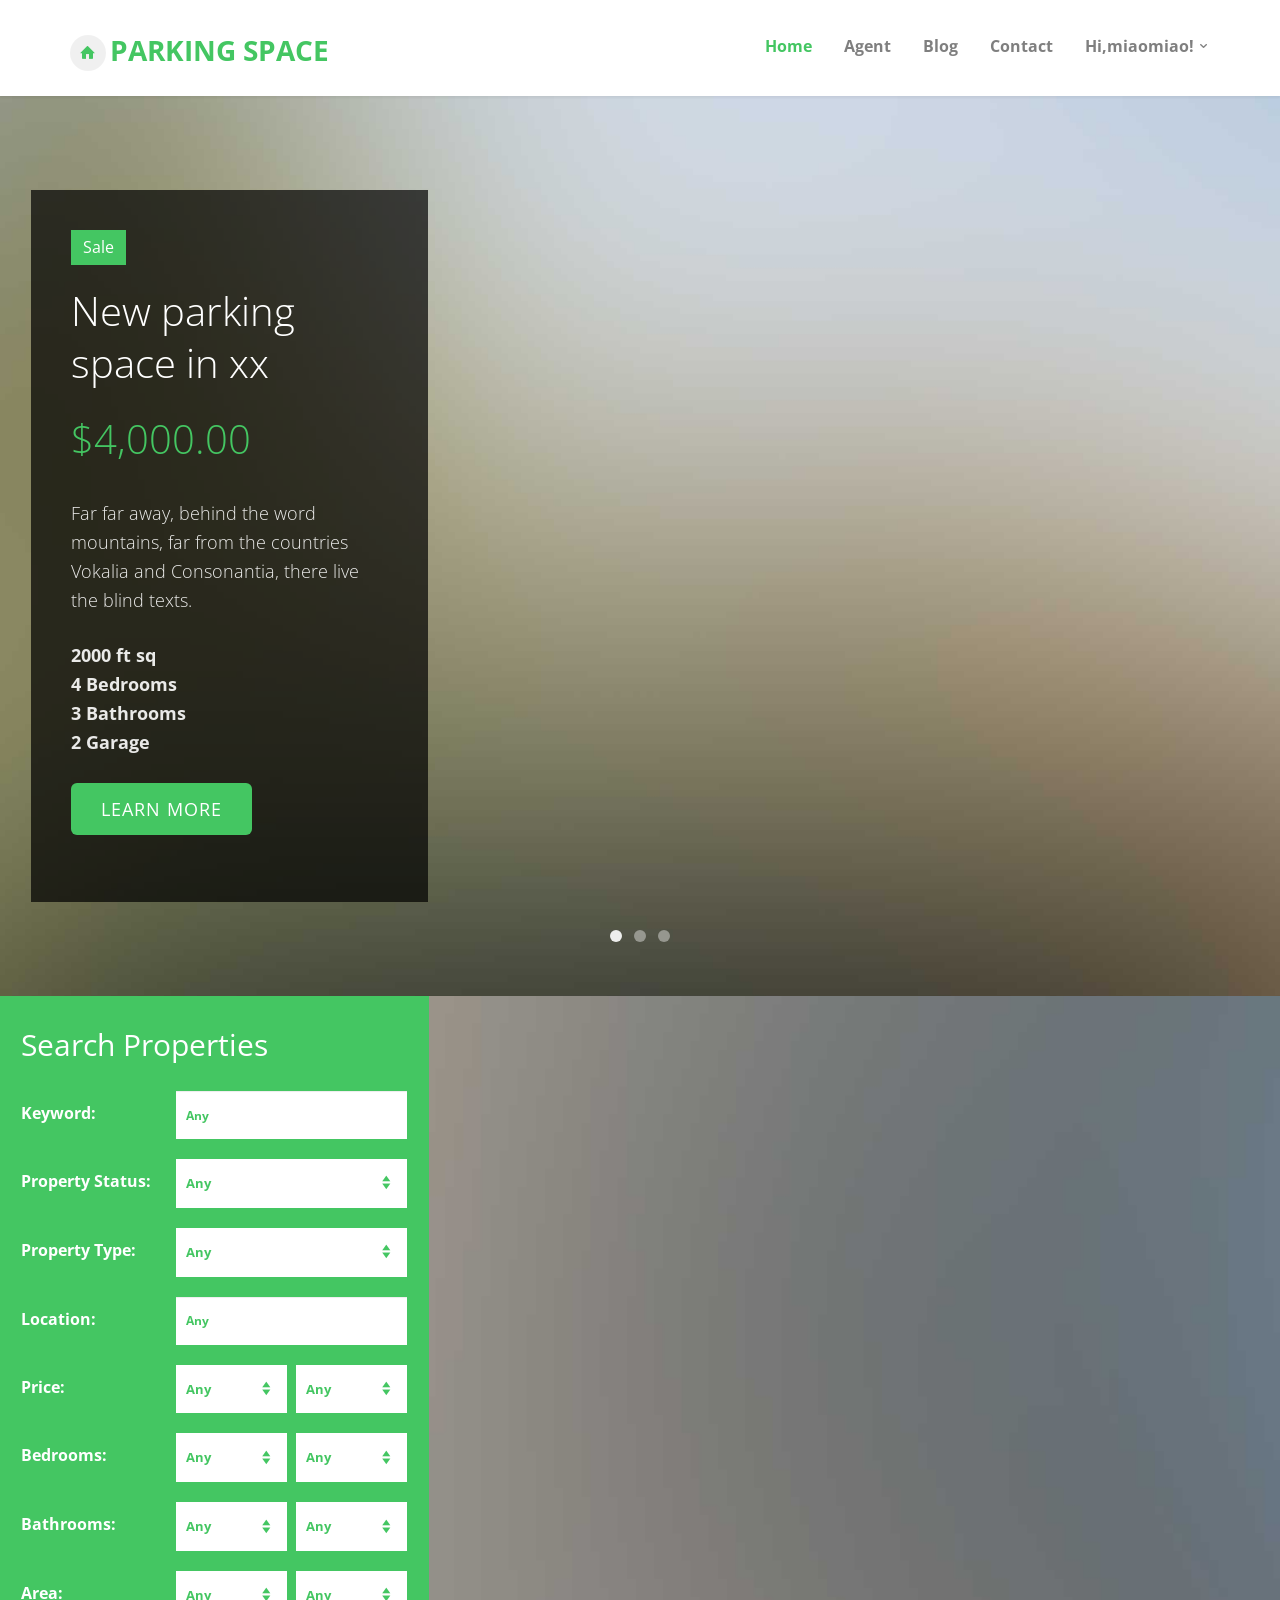
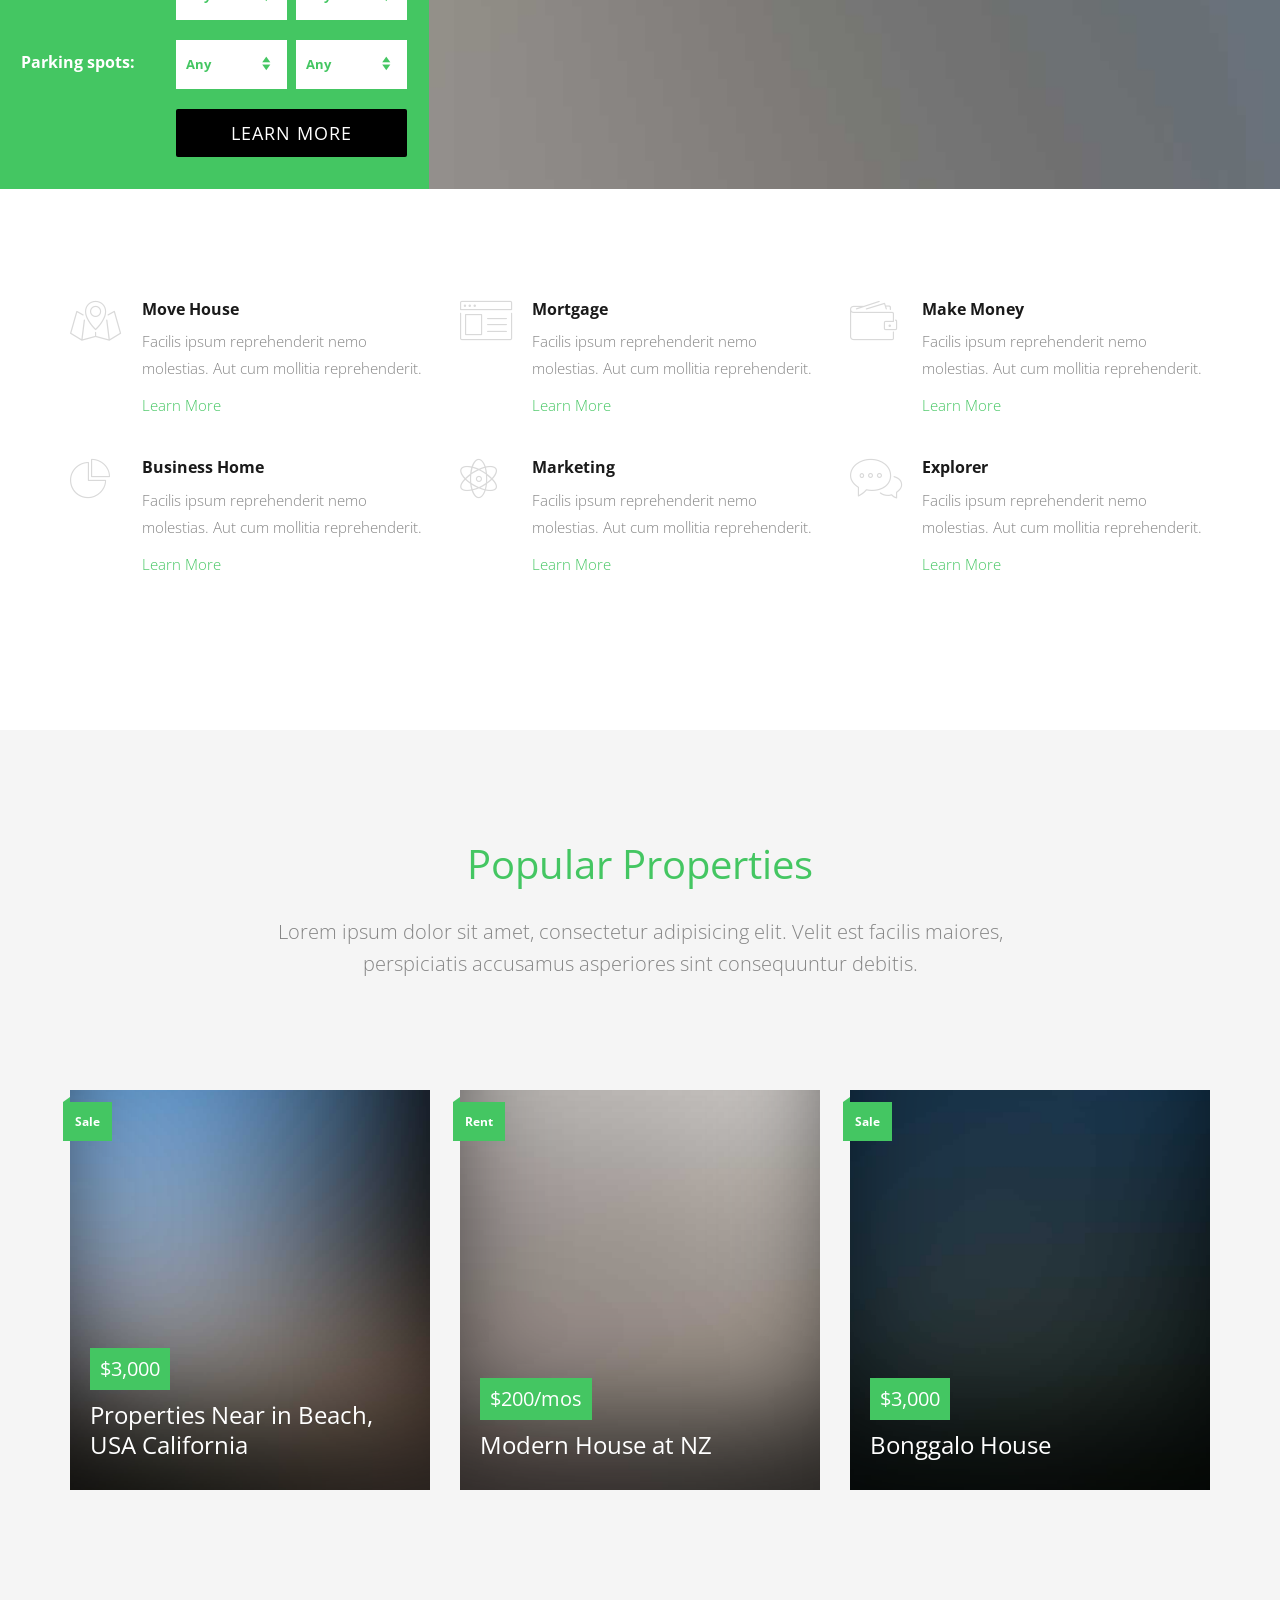
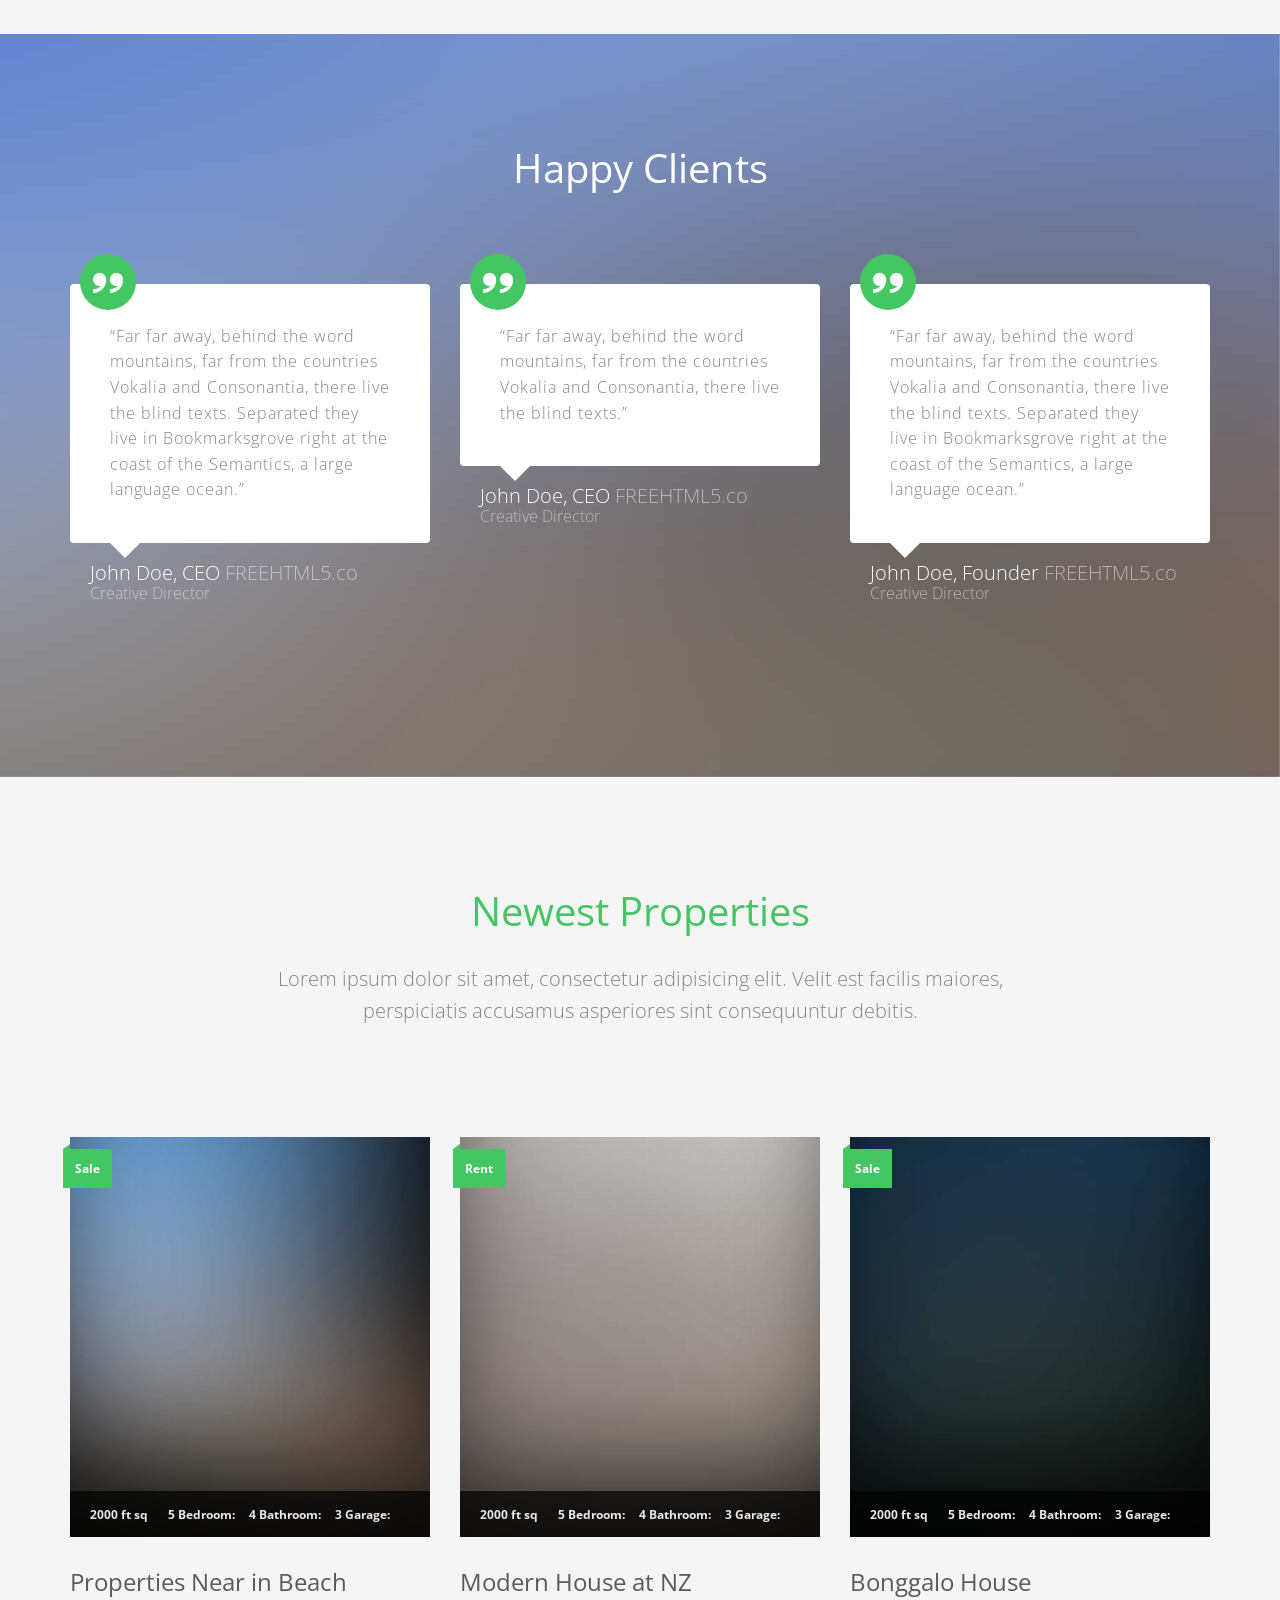
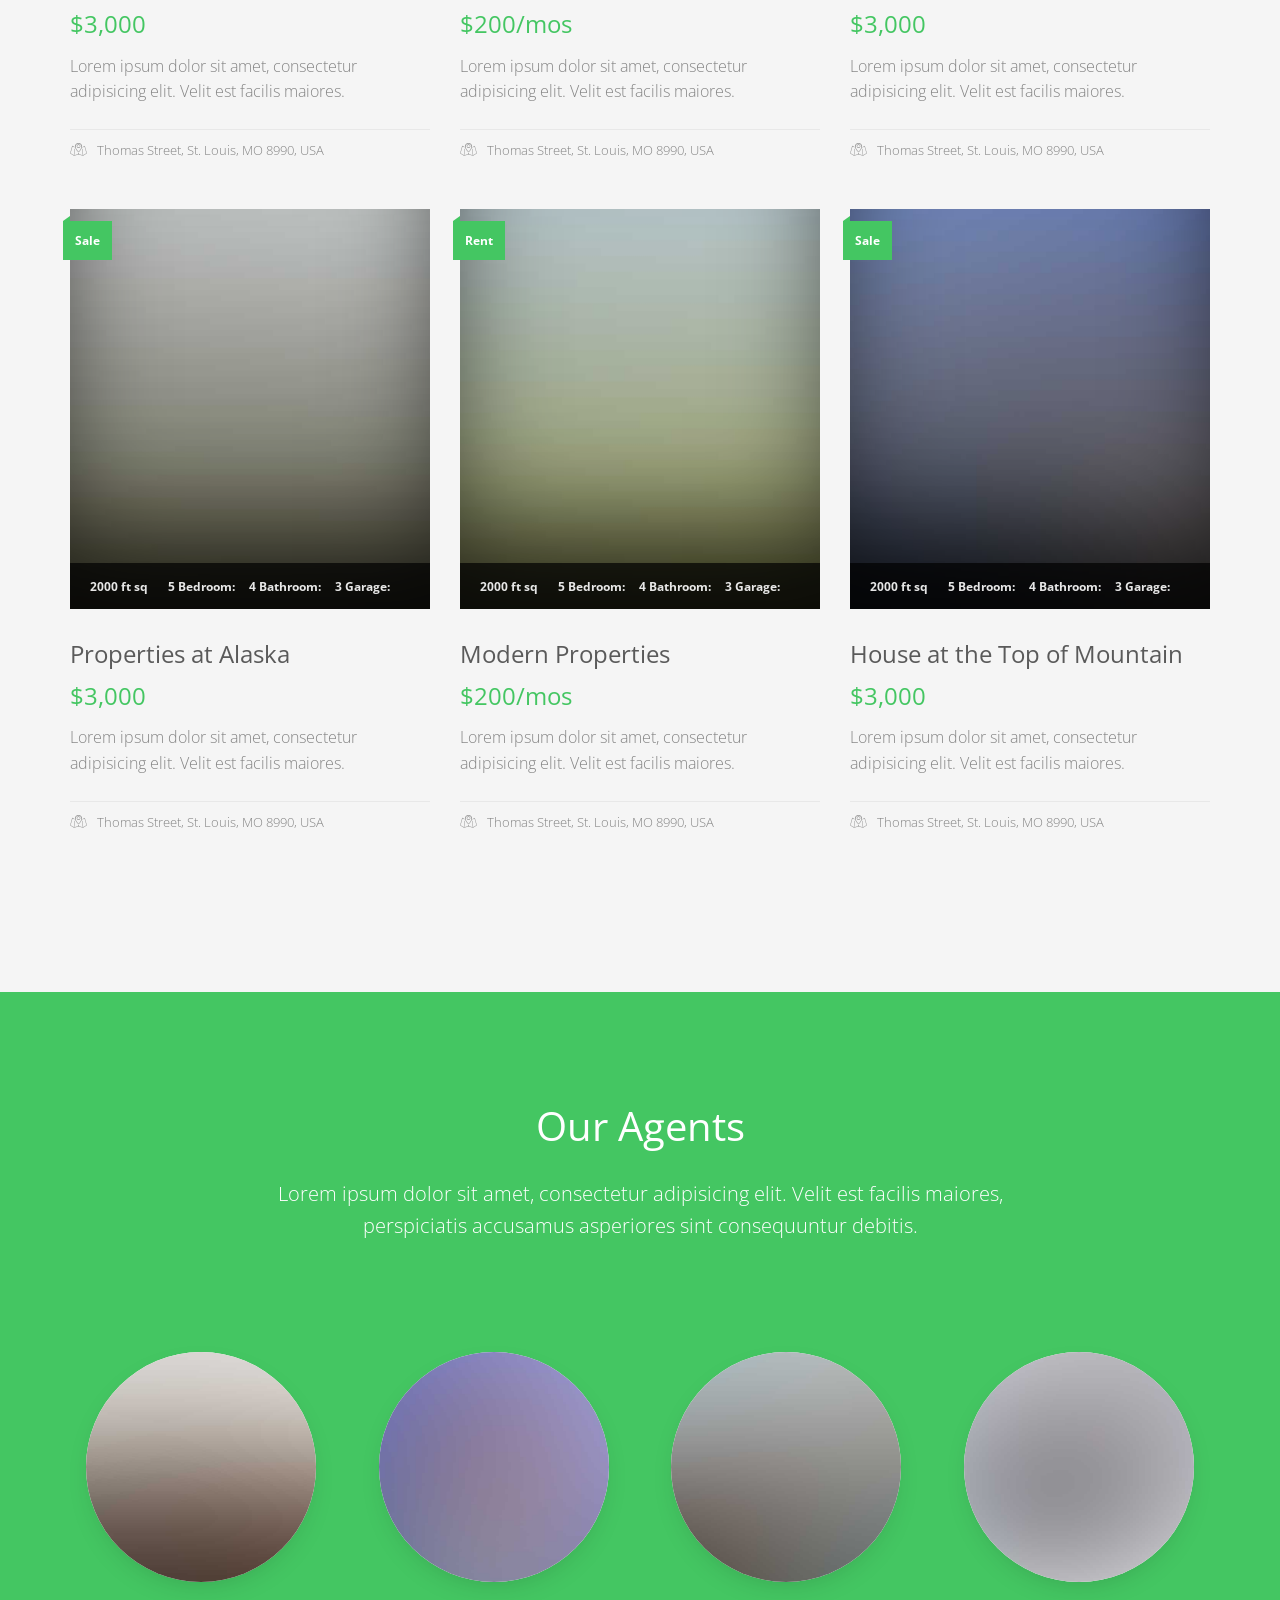
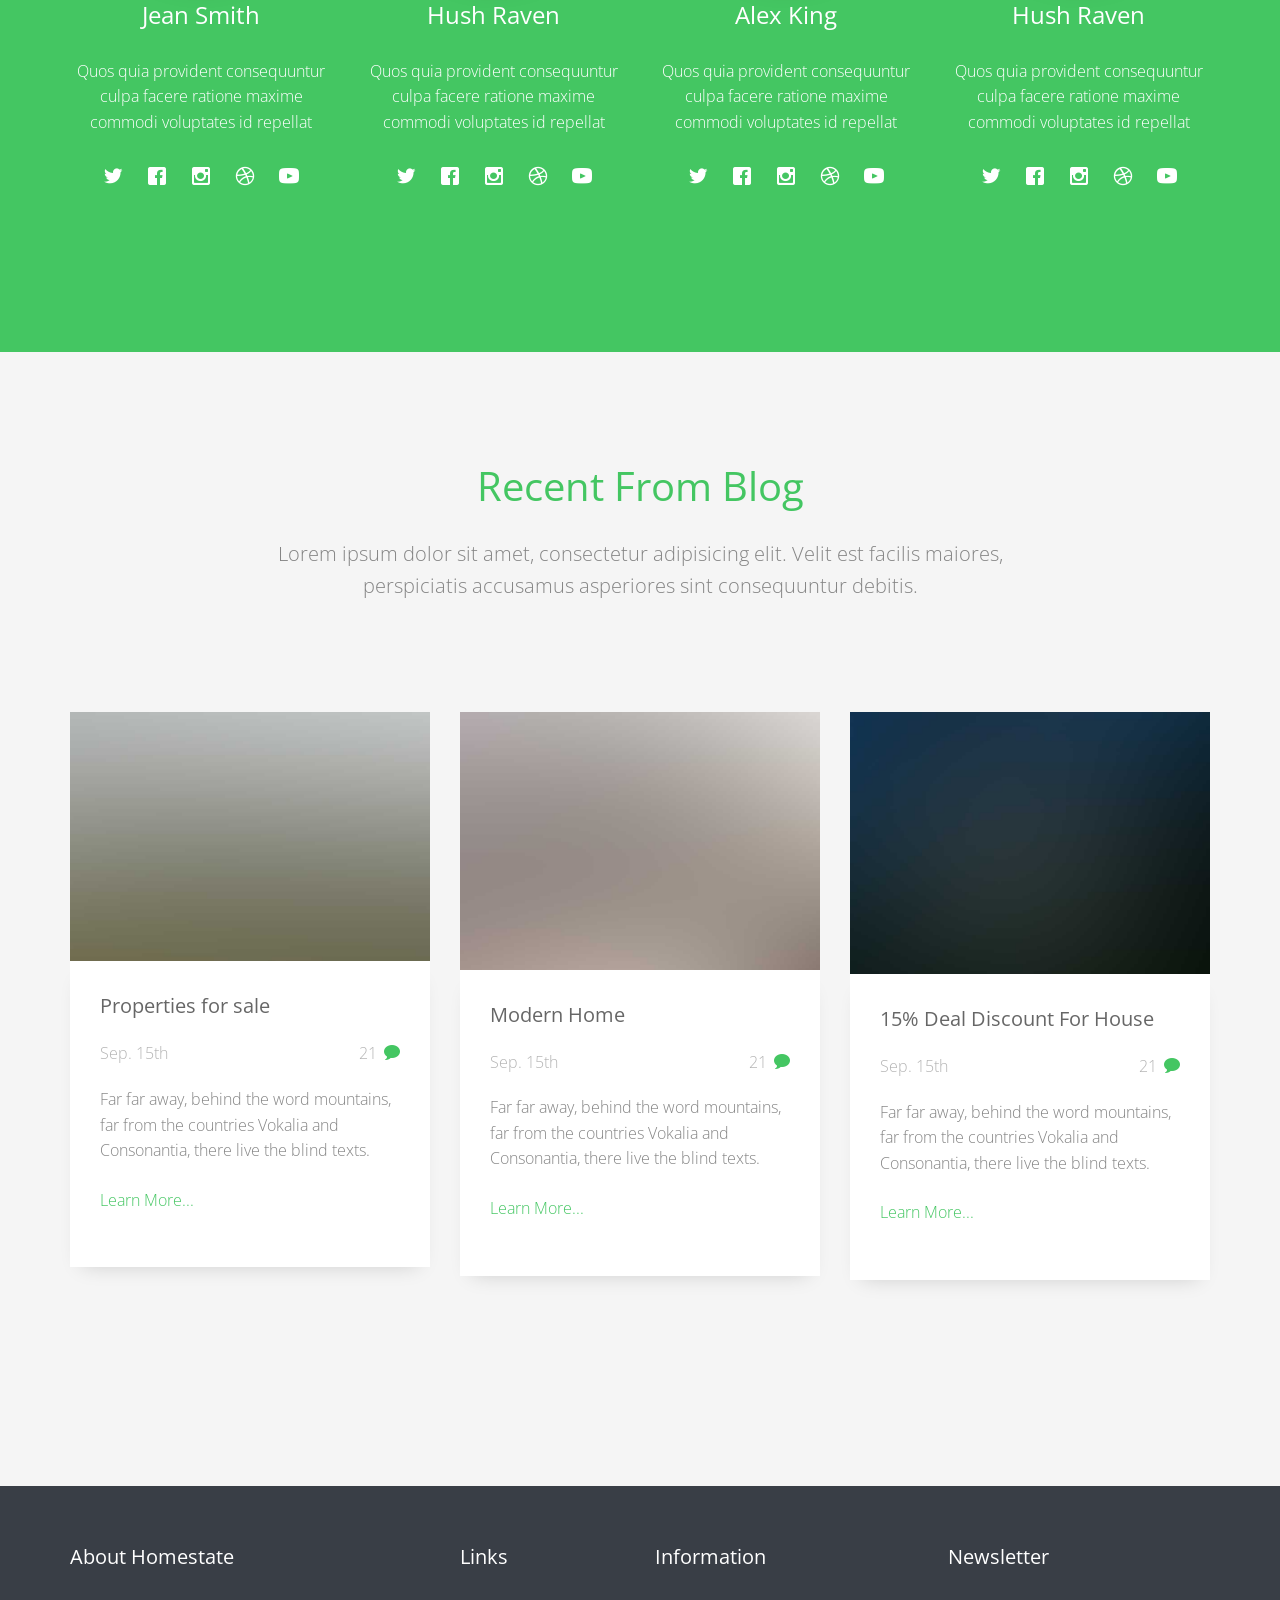
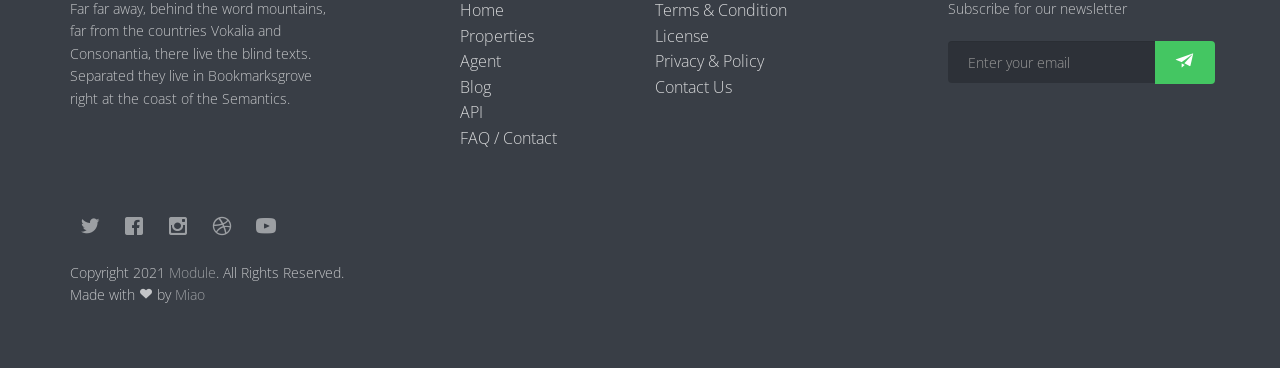
<file: target/parking_sale_system-1.0-SNAPSHOT/Miao/index.html>
<!DOCTYPE html>
<!--[if lt IE 7]>      <html class="no-js lt-ie9 lt-ie8 lt-ie7"> <![endif]-->
<!--[if IE 7]>         <html class="no-js lt-ie9 lt-ie8"> <![endif]-->
<!--[if IE 8]>         <html class="no-js lt-ie9"> <![endif]-->
<!--[if gt IE 8]><!--> <html class="no-js"> <!--<![endif]-->
	<head>
	<meta charset="utf-8">
	<meta http-equiv="X-UA-Compatible" content="IE=edge">
	<title>Homestate</title>

  	<!-- Facebook and Twitter integration -->
	<meta property="og:title" content=""/>
	<meta property="og:image" content=""/>
	<meta property="og:url" content=""/>
	<meta property="og:site_name" content=""/>
	<meta property="og:description" content=""/>
	<meta name="twitter:title" content="" />
	<meta name="twitter:image" content="" />
	<meta name="twitter:url" content="" />
	<meta name="twitter:card" content="" />

	<!-- Place favicon.ico and apple-touch-icon.png in the root directory -->
	<link rel="shortcut icon" href="favicon.ico">

	<link href='https://fonts.googleapis.com/css?family=Open+Sans:300,400,700,300' rel='stylesheet' type='text/css'>
	
	<!-- Animate.css -->
	<link rel="stylesheet" href="css/animate.css">
	<!-- Icomoon Icon Fonts-->
	<link rel="stylesheet" href="css/icomoon.css">
	<!-- Bootstrap  -->
	<link rel="stylesheet" href="css/bootstrap.css">
	<!-- Superfish -->
	<link rel="stylesheet" href="css/superfish.css">
	<!-- Flexslider  -->
	<link rel="stylesheet" href="css/flexslider.css">
	<!-- Magnific Popup -->
	<link rel="stylesheet" href="css/magnific-popup.css">
	<!-- Date Picker -->
	<link rel="stylesheet" href="css/bootstrap-datepicker.min.css">
	<!-- CS Select -->
	<link rel="stylesheet" href="css/cs-select.css">
	<link rel="stylesheet" href="css/cs-skin-border.css">
	
	<link rel="stylesheet" href="css/style.css">


	<!-- Modernizr JS -->
	<script src="js/modernizr-2.6.2.min.js"></script>
	<!-- FOR IE9 below -->
	<!--[if lt IE 9]>
	<script src="js/respond.min.js"></script>
	<![endif]-->

	</head>
	<body>
		<div id="fh5co-wrapper">
		<div id="fh5co-page">

		<header id="fh5co-header-section" class="sticky-banner">
			<div class="container">
				<div class="nav-header">
					<a href="#" class="js-fh5co-nav-toggle fh5co-nav-toggle dark"><i></i></a>
					<h1 id="fh5co-logo"><a href="index.html"><i class="icon-home"></i>Parking Space</a></h1>
					<!-- START #fh5co-menu-wrap -->
					<nav id="fh5co-menu-wrap" role="navigation">
						<ul class="sf-menu" id="fh5co-primary-menu">
							<li class="active"><a href="index.html">Home</a></li>
							<li><a href="agent.html">Agent</a></li>
							<li><a href="blog.html">Blog</a></li>
							<li><a href="contact.html">Contact</a></li>
							<li><a href="properties.html" class="fh5co-sub-ddown">Hi,miaomiao!</a>
								<ul class="fh5co-sub-menu">
									<li><a href="#">个人中心</a></li>
									<li><a href="#">钱包</a></li>
									<li><a href="#">银行卡</a></li>
									<li><a href="#">订单中心</a></li>
									<li><a href="#">1234</a></li>
								</ul>
							</li>
						</ul>
					</nav>
				</div>
			</div>
		</header>

		<!-- end:header-top -->

		<aside id="fh5co-hero" class="js-fullheight">
			<div class="flexslider js-fullheight">
				<ul class="slides">
			   	<li style="background-image: url(images/img_bg_1.jpg);">
			   		<div class="container-fluid">
			   			<div class="row">
				   			<div class="col-md-4 col-md-offset-4 col-md-pull-4 js-fullheight slider-text">
				   				<div class="slider-text-inner">
				   					<div class="desc">
				   						<span class="status">Sale</span>
				   						<h1>New parking space in xx</h1>
											<h2 class="price">$4,000.00</h2>
											<p>Far far away, behind the word mountains, far from the countries Vokalia and Consonantia, there live the blind texts.</p>
											<p class="details">
												<span>2000 ft sq</span>
												<span>4 Bedrooms</span>
												<span>3 Bathrooms</span>
												<span>2 Garage</span>
											</p>
											<p><a class="btn btn-primary btn-lg" href="#">Learn More</a></p>
				   					</div>
				   				</div>
				   			</div>
				   		</div>
			   		</div>
			   	</li>
			   	<li style="background-image: url(images/img_bg_2.jpg);">
			   		<div class="container-fluid">
			   			<div class="row">
				   			<div class="col-md-4 col-md-offset-4 col-md-pull-4 js-fullheight slider-text">
				   				<div class="slider-text-inner">
				   					<div class="desc">
				   						<span class="status">Rent</span>
				   						<h1>New parking space in xx</h1>
											<h2 class="price">$2000/mos</h2>
											<p>Far far away, behind the word mountains, far from the countries Vokalia and Consonantia, there live the blind texts.</p>
											<p class="details">
												<span>2000 ft sq</span>
												<span>4 Bedrooms</span>
												<span>3 Bathrooms</span>
												<span>2 Garage</span>
											</p>
											<p><a class="btn btn-primary btn-lg" href="#">Learn More</a></p>
				   					</div>
				   				</div>
				   			</div>
				   		</div>
			   		</div>
			   	</li>
			   	<li style="background-image: url(images/img_bg_3.jpg);">
			   		<div class="container-fluid">
			   			<div class="row">
				   			<div class="col-md-4 col-md-offset-4 col-md-pull-4 js-fullheight slider-text">
				   				<div class="slider-text-inner">
				   					<div class="desc">
				   						<span class="status">Sale</span>
				   						<h1>New parking space in xx</h1>
											<h2 class="price">$4,000.00</h2>
											<p>Far far away, behind the word mountains, far from the countries Vokalia and Consonantia, there live the blind texts.</p>
											<p class="details">
												<span>2000 ft sq</span>
												<span>4 Bedrooms</span>
												<span>3 Bathrooms</span>
												<span>2 Garage</span>
											</p>
											<p><a class="btn btn-primary btn-lg" href="#">Learn More</a></p>
				   					</div>
				   				</div>
				   			</div>
				   		</div>
			   		</div>
			   	</li>		   	
			  	</ul>
		  	</div>
		</aside>

		<div id="fh5co-search-map">
			<div class="search-property">
				<div class="s-holder">
					<h2>Search Properties</h2>
					<div class="row">
						<div class="col-xxs-12 col-xs-12">
							<div class="input-field">
								<label for="from">Keyword:</label>
								<input type="text" class="form-control" id="from-place" placeholder="Any"/>
							</div>
						</div>
						<div class="col-xxs-12 col-xs-12">
							<section>
								<label for="class">Property Status:</label>
								<select class="cs-select cs-skin-border">
									<option value="" disabled selected>Any</option>
									<option value="1">Rent</option>
									<option value="2">Sale</option>
								</select>
							</section>
						</div>
						<div class="col-xxs-12 col-xs-12">
							<section>
								<label for="class">Property Type:</label>
								<select class="cs-select cs-skin-border input-half">
									<option value="" disabled selected>Any</option>
									<option value="1">Building</option>
									<option value="2">Office</option>
								</select>
							</section>
						</div>
						<div class="col-xxs-12 col-xs-12">
							<div class="input-field">
								<label for="from">Location:</label>
								<input type="text" class="form-control" id="from-place" placeholder="Any"/>
							</div>
						</div>
						<div class="col-xxs-12 col-xs-12">
							<section>
								<label for="class">Price:</label>
								<div class="wide">
									<select class="cs-select cs-select-half cs-skin-border input-half">
										<option value="" disabled selected>Any</option>
										<option value="1">Building</option>
										<option value="2">Office</option>
									</select>
									<select class="cs-select cs-select-half cs-skin-border input-half">
										<option value="" disabled selected>Any</option>
										<option value="1">Building</option>
										<option value="2">Office</option>
									</select>
								</div>
							</section>
						</div>
						<div class="col-xxs-12 col-xs-12">
							<section>
								<label for="class">Bedrooms:</label>
								<div class="wide">
									<select class="cs-select cs-select-half cs-skin-border input-half">
										<option value="" disabled selected>Any</option>
										<option value="1">Building</option>
										<option value="2">Office</option>
									</select>
									<select class="cs-select cs-select-half cs-skin-border input-half">
										<option value="" disabled selected>Any</option>
										<option value="1">Building</option>
										<option value="2">Office</option>
									</select>
								</div>
							</section>
						</div>
						<div class="col-xxs-12 col-xs-12">
							<section>
								<label for="class">Bathrooms:</label>
								<div class="wide">
									<select class="cs-select cs-select-half cs-skin-border input-half">
										<option value="" disabled selected>Any</option>
										<option value="1">Building</option>
										<option value="2">Office</option>
									</select>
									<select class="cs-select cs-select-half cs-skin-border input-half">
										<option value="" disabled selected>Any</option>
										<option value="1">Building</option>
										<option value="2">Office</option>
									</select>
								</div>
							</section>
						</div>
						<div class="col-xxs-12 col-xs-12">
							<section>
								<label for="class">Area:</label>
								<div class="wide">
									<select class="cs-select cs-select-half cs-skin-border input-half">
										<option value="" disabled selected>Any</option>
										<option value="1">Building</option>
										<option value="2">Office</option>
									</select>
									<select class="cs-select cs-select-half cs-skin-border input-half">
										<option value="" disabled selected>Any</option>
										<option value="1">Building</option>
										<option value="2">Office</option>
									</select>
								</div>
							</section>
						</div>
						<div class="col-xxs-12 col-xs-12">
							<section>
								<label for="class">Parking spots:</label>
								<div class="wide">
									<select class="cs-select cs-select-half cs-skin-border input-half">
										<option value="" disabled selected>Any</option>
										<option value="1">Building</option>
										<option value="2">Office</option>
									</select>
									<select class="cs-select cs-select-half cs-skin-border input-half">
										<option value="" disabled selected>Any</option>
										<option value="1">Building</option>
										<option value="2">Office</option>
									</select>
								</div>
							</section>
						</div>
						<div class="col-xxs-12 col-xs-12 text-center">
							<p><a class="btn btn-primary btn-lg" href="#">Learn More</a></p>
						</div>
					</div>
				</div>
			</div>
			<div class="map" style="background-image: url(images/cover_bg_1.jpg);">
			</div>
		</div>

		<div id="fh5co-features">
			<div class="container">
				<div class="row">
					<div class="col-md-4 animate-box">

						<div class="feature-left">
							<span class="icon">
								<i class="icon-map"></i>
							</span>
							<div class="feature-copy">
								<h3>Move House</h3>
								<p>Facilis ipsum reprehenderit nemo molestias. Aut cum mollitia reprehenderit.</p>
								<p><a href="#">Learn More</a></p>
							</div>
						</div>

					</div>

					<div class="col-md-4 animate-box">
						<div class="feature-left">
							<span class="icon">
								<i class="icon-browser"></i>
							</span>
							<div class="feature-copy">
								<h3>Mortgage</h3>
								<p>Facilis ipsum reprehenderit nemo molestias. Aut cum mollitia reprehenderit.</p>
								<p><a href="#">Learn More</a></p>
							</div>
						</div>
					</div>
					<div class="col-md-4 animate-box">
						<div class="feature-left">
							<span class="icon">
								<i class="icon-wallet"></i>
							</span>
							<div class="feature-copy">
								<h3>Make Money</h3>
								<p>Facilis ipsum reprehenderit nemo molestias. Aut cum mollitia reprehenderit.</p>
								<p><a href="#">Learn More</a></p>
							</div>
						</div>
					</div>
				</div>
				<div class="row">
					<div class="col-md-4 animate-box">

						<div class="feature-left">
							<span class="icon">
								<i class="icon-piechart"></i>
							</span>
							<div class="feature-copy">
								<h3>Business Home</h3>
								<p>Facilis ipsum reprehenderit nemo molestias. Aut cum mollitia reprehenderit.</p>
								<p><a href="#">Learn More</a></p>
							</div>
						</div>

					</div>

					<div class="col-md-4 animate-box">
						<div class="feature-left">
							<span class="icon">
								<i class="icon-genius"></i>
							</span>
							<div class="feature-copy">
								<h3>Marketing</h3>
								<p>Facilis ipsum reprehenderit nemo molestias. Aut cum mollitia reprehenderit.</p>
								<p><a href="#">Learn More</a></p>
							</div>
						</div>

					</div>
					<div class="col-md-4 animate-box">
						<div class="feature-left">
							<span class="icon">
								<i class="icon-chat"></i>
							</span>
							<div class="feature-copy">
								<h3>Explorer</h3>
								<p>Facilis ipsum reprehenderit nemo molestias. Aut cum mollitia reprehenderit.</p>
								<p><a href="#">Learn More</a></p>
							</div>
						</div>
					</div>
				</div>
			</div>
		</div>

		<div id="fh5co-popular-properties" class="fh5co-section-gray">
			<div class="container">
				<div class="row">
					<div class="col-md-8 col-md-offset-2 text-center heading-section animate-box">
						<h3>Popular Properties</h3>
						<p>Lorem ipsum dolor sit amet, consectetur adipisicing elit. Velit est facilis maiores, perspiciatis accusamus asperiores sint consequuntur debitis.</p>
					</div>
				</div>
				<div class="row">
					<div class="col-md-4 animate-box">
						<a href="#" class="fh5co-property" style="background-image: url(images/property-1.jpg);">
							<span class="status">Sale</span>
							<div class="prop-details">
								<span class="price">$3,000</span>
								<h3>Properties Near in Beach, USA California</h3>
							</div>
						</a>
					</div>
					<div class="col-md-4 animate-box">
						<a href="#" class="fh5co-property" style="background-image: url(images/property-2.jpg);">
							<span class="status">Rent</span>
							<div class="prop-details">
								<span class="price">$200/mos</span>
								<h3>Modern House at NZ</h3>
							</div>
						</a>
					</div>
					<div class="col-md-4 animate-box">
						<a href="#" class="fh5co-property" style="background-image: url(images/property-3.jpg);">
							<span class="status">Sale</span>
							<div class="prop-details">
								<span class="price">$3,000</span>
								<h3>Bonggalo House</h3>
							</div>
						</a>
					</div>
				</div>
			</div>
		</div>

		<div id="fh5co-testimonial" style="background-image:url(images/img_bg_2.jpg);">
			<div class="container">
				<div class="row animate-box">
					<div class="col-md-8 col-md-offset-2 text-center fh5co-heading">
						<h2>Happy Clients</h2>
					</div>
				</div>
				<div class="row">
					<div class="col-md-4">
						<div class="box-testimony animate-box">
							<blockquote>
								<span class="quote"><span><i class="icon-quotes-right"></i></span></span>
								<p>&ldquo;Far far away, behind the word mountains, far from the countries Vokalia and Consonantia, there live the blind texts. Separated they live in Bookmarksgrove right at the coast of the Semantics, a large language ocean.&rdquo;</p>
							</blockquote>
							<p class="author">John Doe, CEO <a href="http://freehtml5.co/" target="_blank">FREEHTML5.co</a> <span class="subtext">Creative Director</span></p>
						</div>
						
					</div>
					<div class="col-md-4">
						<div class="box-testimony animate-box">
							<blockquote>
								<span class="quote"><span><i class="icon-quotes-right"></i></span></span>
								<p>&ldquo;Far far away, behind the word mountains, far from the countries Vokalia and Consonantia, there live the blind texts.&rdquo;</p>
							</blockquote>
							<p class="author">John Doe, CEO <a href="http://freehtml5.co/" target="_blank">FREEHTML5.co</a> <span class="subtext">Creative Director</span></p>
						</div>
						
						
					</div>
					<div class="col-md-4">
						<div class="box-testimony animate-box">
							<blockquote>
								<span class="quote"><span><i class="icon-quotes-right"></i></span></span>
								<p>&ldquo;Far far away, behind the word mountains, far from the countries Vokalia and Consonantia, there live the blind texts. Separated they live in Bookmarksgrove right at the coast of the Semantics, a large language ocean.&rdquo;</p>
							</blockquote>
							<p class="author">John Doe, Founder <a href="#">FREEHTML5.co</a> <span class="subtext">Creative Director</span></p>
						</div>
						
					</div>
				</div>
			</div>
		</div>

		<div id="fh5co-properties" class="fh5co-section-gray">
			<div class="container">
				<div class="row">
					<div class="col-md-8 col-md-offset-2 text-center heading-section animate-box">
						<h3>Newest Properties</h3>
						<p>Lorem ipsum dolor sit amet, consectetur adipisicing elit. Velit est facilis maiores, perspiciatis accusamus asperiores sint consequuntur debitis.</p>
					</div>
				</div>
				<div class="row">
					<div class="col-md-4 animate-box">
						<div class="property">
							<a href="#" class="fh5co-property" style="background-image: url(images/property-1.jpg);">
								<span class="status">Sale</span>
								<ul class="list-details">
									<li>2000 ft sq<li>
									<li>5 Bedroom:</li>
									<li>4 Bathroom:</li>
									<li>3 Garage:</li>
								</ul>
							</a>
							<div class="property-details">
								<h3>Properties Near in Beach</h3>
								<span class="price">$3,000</span>
								<p>Lorem ipsum dolor sit amet, consectetur adipisicing elit. Velit est facilis maiores.</p>
								<span class="address"><i class="icon-map"></i>Thomas Street, St. Louis, MO 8990, USA</span>
							</div>
						</div>
					</div>
					<div class="col-md-4 animate-box">
						<div class="property">
							<a href="#" class="fh5co-property" style="background-image: url(images/property-2.jpg);">
								<span class="status">Rent</span>
								<ul class="list-details">
									<li>2000 ft sq<li>
									<li>5 Bedroom:</li>
									<li>4 Bathroom:</li>
									<li>3 Garage:</li>
								</ul>
							</a>
							<div class="property-details">
								<h3>Modern House at NZ</h3>
								<span class="price">$200/mos</span>
								<p>Lorem ipsum dolor sit amet, consectetur adipisicing elit. Velit est facilis maiores.</p>
								<span class="address"><i class="icon-map"></i>Thomas Street, St. Louis, MO 8990, USA</span>
							</div>
						</div>
					</div>
					<div class="col-md-4 animate-box">
						<div class="property">
							<a href="#" class="fh5co-property" style="background-image: url(images/property-3.jpg);">
								<span class="status">Sale</span>
								<ul class="list-details">
									<li>2000 ft sq<li>
									<li>5 Bedroom:</li>
									<li>4 Bathroom:</li>
									<li>3 Garage:</li>
								</ul>
							</a>
							<div class="property-details">
								<h3>Bonggalo House</h3>
								<span class="price">$3,000</span>
								<p>Lorem ipsum dolor sit amet, consectetur adipisicing elit. Velit est facilis maiores.</p>
								<span class="address"><i class="icon-map"></i>Thomas Street, St. Louis, MO 8990, USA</span>						
							</div>
						</div>
					</div>
					<div class="col-md-4 animate-box">
						<div class="property">
							<a href="#" class="fh5co-property" style="background-image: url(images/property-4.jpg);">
								<span class="status">Sale</span>
								<ul class="list-details">
									<li>2000 ft sq<li>
									<li>5 Bedroom:</li>
									<li>4 Bathroom:</li>
									<li>3 Garage:</li>
								</ul>
							</a>
							<div class="property-details">
								<h3>Properties at Alaska</h3>
								<span class="price">$3,000</span>
								<p>Lorem ipsum dolor sit amet, consectetur adipisicing elit. Velit est facilis maiores.</p>
								<span class="address"><i class="icon-map"></i>Thomas Street, St. Louis, MO 8990, USA</span>
							</div>
						</div>
					</div>
					<div class="col-md-4 animate-box">
						<div class="property">
							<a href="#" class="fh5co-property" style="background-image: url(images/property-5.jpg);">
								<span class="status">Rent</span>
								<ul class="list-details">
									<li>2000 ft sq<li>
									<li>5 Bedroom:</li>
									<li>4 Bathroom:</li>
									<li>3 Garage:</li>
								</ul>
							</a>
							<div class="property-details">
								<h3>Modern Properties</h3>
								<span class="price">$200/mos</span>
								<p>Lorem ipsum dolor sit amet, consectetur adipisicing elit. Velit est facilis maiores.</p>
								<span class="address"><i class="icon-map"></i>Thomas Street, St. Louis, MO 8990, USA</span>
							</div>
						</div>
					</div>
					<div class="col-md-4 animate-box">
						<div class="property">
							<a href="#" class="fh5co-property" style="background-image: url(images/property-6.jpg);">
								<span class="status">Sale</span>
								<ul class="list-details">
									<li>2000 ft sq<li>
									<li>5 Bedroom:</li>
									<li>4 Bathroom:</li>
									<li>3 Garage:</li>
								</ul>
							</a>
							<div class="property-details">
								<h3>House at the Top of Mountain</h3>
								<span class="price">$3,000</span>
								<p>Lorem ipsum dolor sit amet, consectetur adipisicing elit. Velit est facilis maiores.</p>
								<span class="address"><i class="icon-map"></i>Thomas Street, St. Louis, MO 8990, USA</span>
							</div>
						</div>
					</div>
				</div>
			</div>
		</div>


		<div id="fh5co-about" class="fh5co-agent">
			<div class="container">
				<div class="row">
					<div class="col-md-8 col-md-offset-2 text-center heading-section animate-box">
						<h3>Our Agents</h3>
						<p>Lorem ipsum dolor sit amet, consectetur adipisicing elit. Velit est facilis maiores, perspiciatis accusamus asperiores sint consequuntur debitis.</p>
					</div>
				</div>
				<div class="row">
					<div class="col-sm-3 text-center animate-box" data-animate-effect="fadeIn">
						<div class="fh5co-staff">
							<img class="img-responsive" src="images/user-1.jpg" alt=" ">
							<h3>Jean Smith</h3>
							<p>Quos quia provident consequuntur culpa facere ratione maxime commodi voluptates id repellat</p>
							<p class="fh5co-social-icons">
								<a href="#"><i class="icon-twitter2"></i></a>
								<a href="#"><i class="icon-facebook2"></i></a>
								<a href="#"><i class="icon-instagram"></i></a>
								<a href="#"><i class="icon-dribbble2"></i></a>
								<a href="#"><i class="icon-youtube"></i></a>
							</p>
						</div>
					</div>
					<div class="col-sm-3 text-center animate-box" data-animate-effect="fadeIn">
						<div class="fh5co-staff">
							<img class="img-responsive" src="images/user-2.jpg" alt=" ">
							<h3>Hush Raven</h3>
							<p>Quos quia provident consequuntur culpa facere ratione maxime commodi voluptates id repellat</p>
							<p class="fh5co-social-icons">
								<a href="#"><i class="icon-twitter2"></i></a>
								<a href="#"><i class="icon-facebook2"></i></a>
								<a href="#"><i class="icon-instagram"></i></a>
								<a href="#"><i class="icon-dribbble2"></i></a>
								<a href="#"><i class="icon-youtube"></i></a>
							</p>
						</div>
					</div>
					<div class="col-sm-3 text-center animate-box" data-animate-effect="fadeIn">
						<div class="fh5co-staff">
							<img class="img-responsive" src="images/user-3.jpg" alt=" ">
							<h3>Alex King</h3>
							<p>Quos quia provident consequuntur culpa facere ratione maxime commodi voluptates id repellat</p>
							<p class="fh5co-social-icons">
								<a href="#"><i class="icon-twitter2"></i></a>
								<a href="#"><i class="icon-facebook2"></i></a>
								<a href="#"><i class="icon-instagram"></i></a>
								<a href="#"><i class="icon-dribbble2"></i></a>
								<a href="#"><i class="icon-youtube"></i></a>
							</p>
						</div>
					</div>
					<div class="col-sm-3 text-center animate-box" data-animate-effect="fadeIn">
						<div class="fh5co-staff">
							<img class="img-responsive" src="images/user-4.jpg" alt=" ">
							<h3>Hush Raven</h3>
							<p>Quos quia provident consequuntur culpa facere ratione maxime commodi voluptates id repellat</p>
							<p class="fh5co-social-icons">
								<a href="#"><i class="icon-twitter2"></i></a>
								<a href="#"><i class="icon-facebook2"></i></a>
								<a href="#"><i class="icon-instagram"></i></a>
								<a href="#"><i class="icon-dribbble2"></i></a>
								<a href="#"><i class="icon-youtube"></i></a>
							</p>
						</div>
					</div>
				</div>
			</div>
		</div>

		<div id="fh5co-blog-section" class="fh5co-section-gray">
			<div class="container">
				<div class="row">
					<div class="col-md-8 col-md-offset-2 text-center heading-section animate-box">
						<h3>Recent From Blog</h3>
						<p>Lorem ipsum dolor sit amet, consectetur adipisicing elit. Velit est facilis maiores, perspiciatis accusamus asperiores sint consequuntur debitis.</p>
					</div>
				</div>
			</div>
			<div class="container">
				<div class="row row-bottom-padded-md">
					<div class="col-lg-4 col-md-4 col-sm-6">
						<div class="fh5co-blog animate-box">
							<a href="#"><img class="img-responsive" src="images/property-4.jpg" alt=""></a>
							<div class="blog-text">
								<div class="prod-title">
									<h3><a href="#">Properties for sale</a></h3>
									<span class="posted_by">Sep. 15th</span>
									<span class="comment"><a href="">21<i class="icon-bubble2"></i></a></span>
									<p>Far far away, behind the word mountains, far from the countries Vokalia and Consonantia, there live the blind texts.</p>
									<p><a href="#">Learn More...</a></p>
								</div>
							</div> 
						</div>
					</div>
					<div class="col-lg-4 col-md-4 col-sm-6">
						<div class="fh5co-blog animate-box">
							<a href="#"><img class="img-responsive" src="images/property-2.jpg" alt=""></a>
							<div class="blog-text">
								<div class="prod-title">
									<h3><a href="#">Modern Home</a></h3>
									<span class="posted_by">Sep. 15th</span>
									<span class="comment"><a href="">21<i class="icon-bubble2"></i></a></span>
									<p>Far far away, behind the word mountains, far from the countries Vokalia and Consonantia, there live the blind texts.</p>
									<p><a href="#">Learn More...</a></p>
								</div>
							</div> 
						</div>
					</div>
					<div class="clearfix visible-sm-block"></div>
					<div class="col-lg-4 col-md-4 col-sm-6">
						<div class="fh5co-blog animate-box">
							<a href="#"><img class="img-responsive" src="images/property-3.jpg" alt=""></a>
							<div class="blog-text">
								<div class="prod-title">
									<h3><a href="#">15% Deal Discount For House</a></h3>
									<span class="posted_by">Sep. 15th</span>
									<span class="comment"><a href="">21<i class="icon-bubble2"></i></a></span>
									<p>Far far away, behind the word mountains, far from the countries Vokalia and Consonantia, there live the blind texts.</p>
									<p><a href="#">Learn More...</a></p>
								</div>
							</div> 
						</div>
					</div>
					<div class="clearfix visible-md-block"></div>
				</div>
			</div>
		</div>
		<footer>
			<div id="footer">
				<div class="container">
					<div class="row row-bottom-padded-md">
						<div class="col-md-3">
							<h3 class="section-title">About Homestate</h3>
							<p>Far far away, behind the word mountains, far from the countries Vokalia and Consonantia, there live the blind texts. Separated they live in Bookmarksgrove right at the coast of the Semantics.</p>
						</div>
						
						<div class="col-md-3 col-md-push-1">
							<h3 class="section-title">Links</h3>
							<ul>
								<li><a href="#">Home</a></li>
								<li><a href="#">Properties</a></li>
								<li><a href="#">Agent</a></li>
								<li><a href="#">Blog</a></li>
								<li><a href="#">API</a></li>
								<li><a href="#">FAQ / Contact</a></li>
							</ul>
						</div>

						<div class="col-md-3">
							<h3 class="section-title">Information</h3>
							<ul>
								<li><a href="#">Terms &amp; Condition</a></li>
								<li><a href="#">License</a></li>
								<li><a href="#">Privacy &amp; Policy</a></li>
								<li><a href="#">Contact Us</a></li>
							</ul>
						</div>
						<div class="col-md-3">
							<h3 class="section-title">Newsletter</h3>
							<p>Subscribe for our newsletter</p>
							<form class="form-inline" id="fh5co-header-subscribe">
								<div class="row">
									<div class="col-md-12 col-md-offset-0">
										<div class="form-group">
											<input type="text" class="form-control" id="email" placeholder="Enter your email">
											<button type="submit" class="btn btn-default"><i class="icon-paper-plane"></i></button>
										</div>
									</div>
								</div>
							</form>
						</div>
					</div>
					<div class="row">
						<div class="col-md-12">
							<p class="fh5co-social-icons">
								<a href="#"><i class="icon-twitter2"></i></a>
								<a href="#"><i class="icon-facebook2"></i></a>
								<a href="#"><i class="icon-instagram"></i></a>
								<a href="#"><i class="icon-dribbble2"></i></a>
								<a href="#"><i class="icon-youtube"></i></a>
							</p>
							<p>Copyright 2021  <a href="#">Module</a>. All Rights Reserved. <br>Made with <i class="icon-heart3"></i> by <a href="https://github.com/YM-huang" target="_blank">Miao</a></p>
						</div>
					</div>
				</div>
			</div>
		</footer>

	

	</div>
	<!-- END fh5co-page -->

	</div>
	<!-- END fh5co-wrapper -->

	<!-- jQuery -->


	<script src="js/jquery.min.js"></script>
	<!-- jQuery Easing -->
	<script src="js/jquery.easing.1.3.js"></script>
	<!-- Bootstrap -->
	<script src="js/bootstrap.min.js"></script>
	<!-- Waypoints -->
	<script src="js/jquery.waypoints.min.js"></script>
	<script src="js/sticky.js"></script>
	<!-- Superfish -->
	<script src="js/hoverIntent.js"></script>
	<script src="js/superfish.js"></script>
	<!-- Flexslider -->
	<script src="js/jquery.flexslider-min.js"></script>
	<!-- Date Picker -->
	<script src="js/bootstrap-datepicker.min.js"></script>
	<!-- CS Select -->
	<script src="js/classie.js"></script>
	<script src="js/selectFx.js"></script>

	
	<!-- Main JS -->
	<script src="js/main.js"></script>

	</body>
</html>
</file>
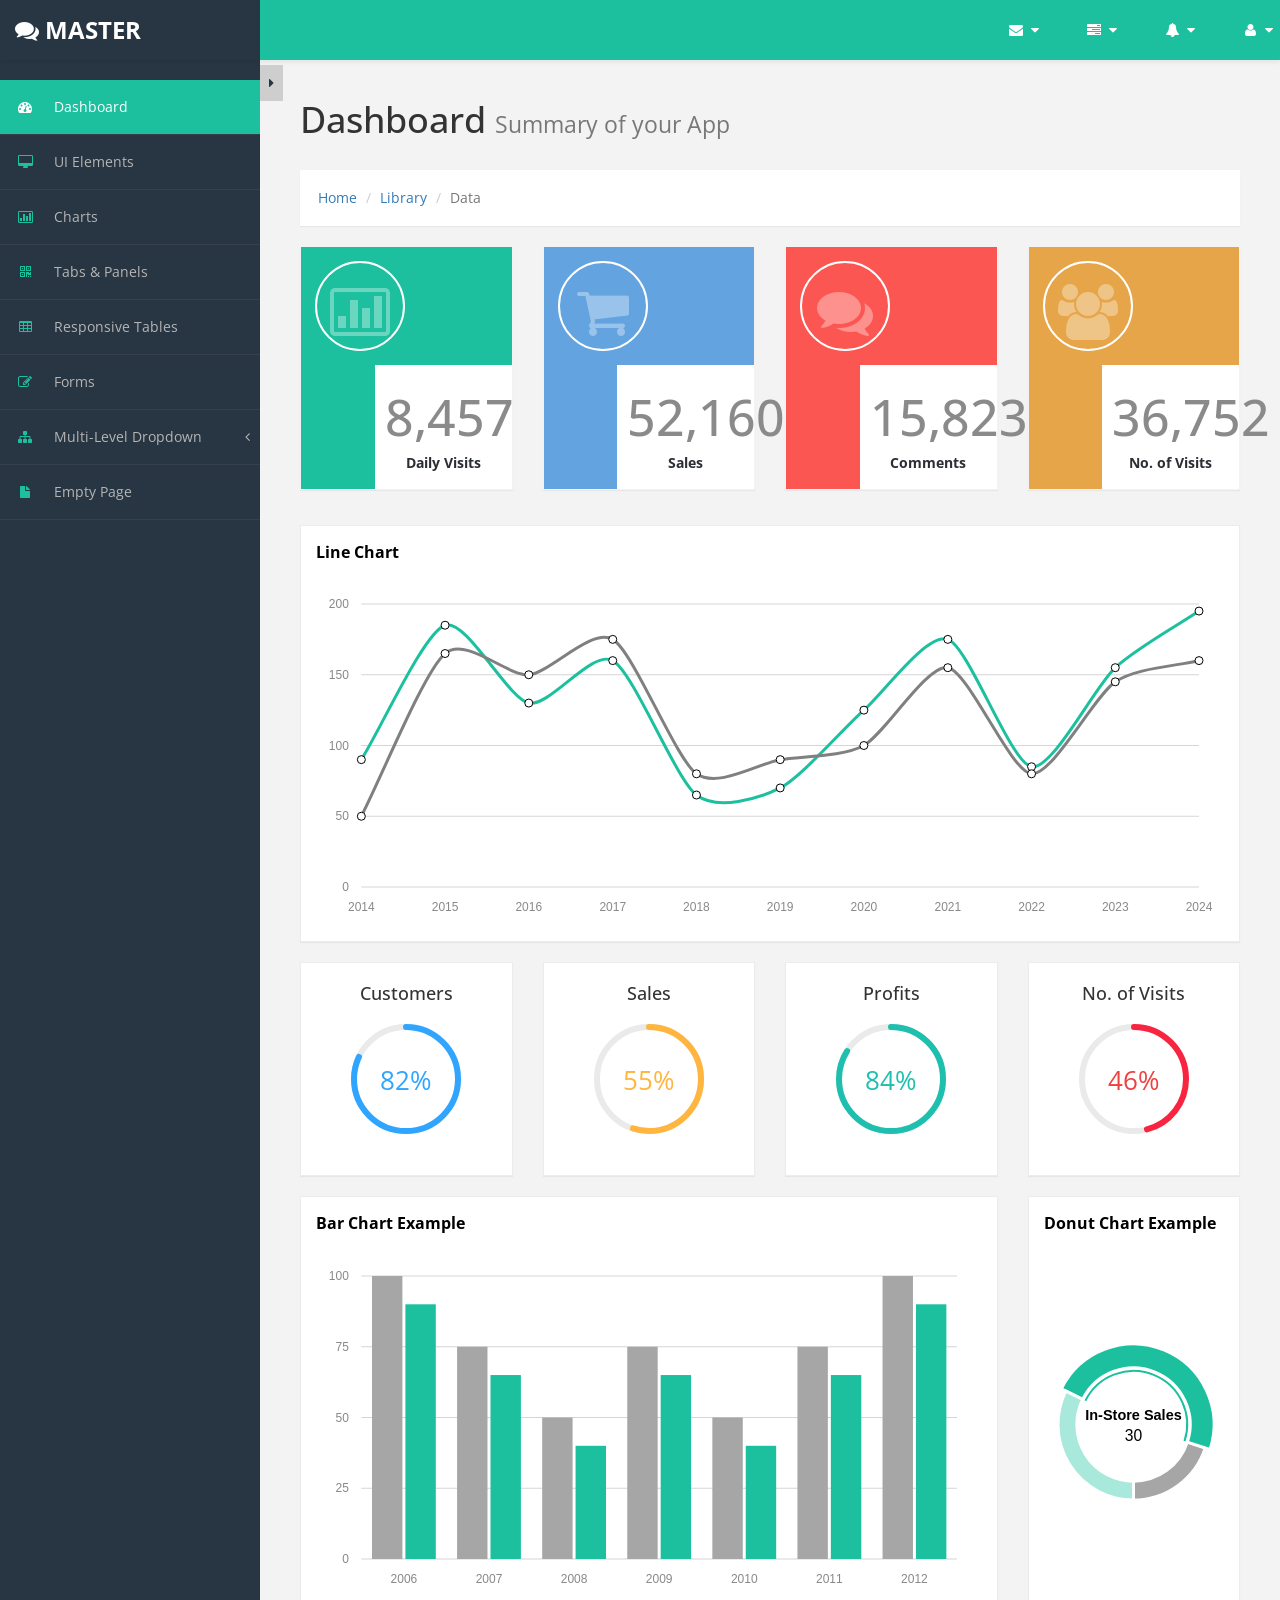
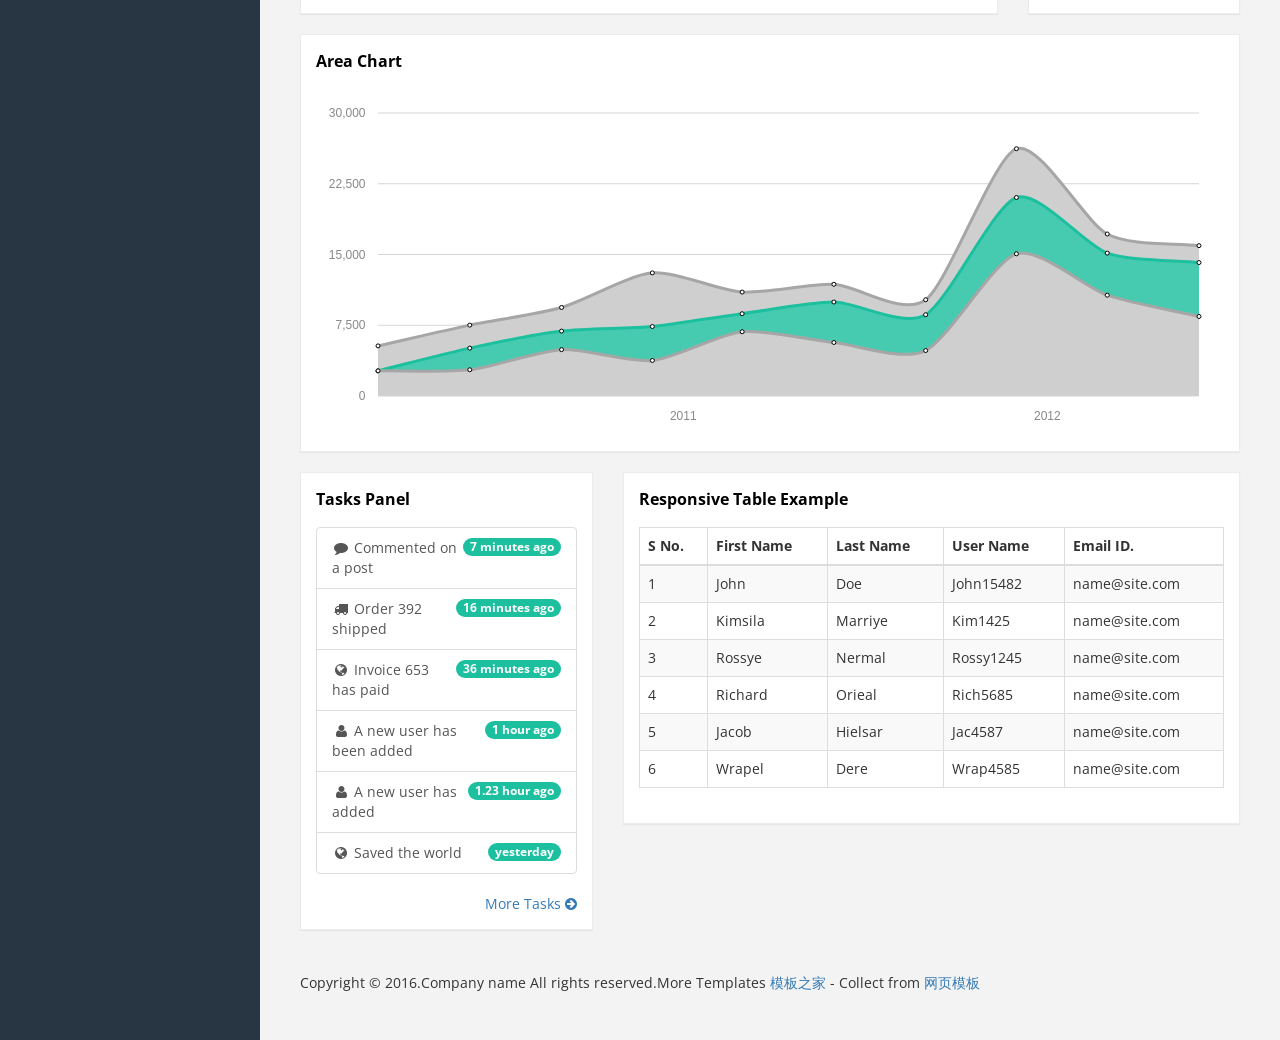
<file: target/parking_sale_system-1.0-SNAPSHOT/Qiang/index.html>
﻿<!DOCTYPE html>
<html xmlns="http://www.w3.org/1999/xhtml">

<head>
    <meta charset="utf-8" />
    <meta name="viewport" content="width=device-width, initial-scale=1.0" />
    <title>Home</title>
    <!-- Bootstrap Styles-->
    <link href="../assets/css/bootstrap.css" rel="stylesheet" />
    <!-- FontAwesome Styles-->
    <link href="../assets/css/font-awesome.css" rel="stylesheet" />
    <!-- Morris Chart Styles-->
    <link href="../assets/js/morris/morris-0.4.3.min.css" rel="stylesheet" />
    <!-- Custom Styles-->
    <link href="../assets/css/custom-styles.css" rel="stylesheet" />
    <!-- Google Fonts-->
    <link href='http://fonts.googleapis.com/css?family=Open+Sans' rel='stylesheet' type='text/css' />
</head>

<body>
    <div id="wrapper">
        <nav class="navbar navbar-default top-navbar" role="navigation">
            <div class="navbar-header">
                <button type="button" class="navbar-toggle" data-toggle="collapse" data-target=".sidebar-collapse">
                    <span class="sr-only">Toggle navigation</span>
                    <span class="icon-bar"></span>
                    <span class="icon-bar"></span>
                    <span class="icon-bar"></span>
                </button>
                <a class="navbar-brand" href="index.html"><i class="fa fa-comments"></i> <strong>MASTER </strong></a>
            </div>

            <ul class="nav navbar-top-links navbar-right">
                <li class="dropdown">
                    <a class="dropdown-toggle" data-toggle="dropdown" href="#" aria-expanded="false">
                        <i class="fa fa-envelope fa-fw"></i> <i class="fa fa-caret-down"></i>
                    </a>
                    <ul class="dropdown-menu dropdown-messages">
                        <li>
                            <a href="#">
                                <div>
                                    <strong>John Doe</strong>
                                    <span class="pull-right text-muted">
                                        <em>Today</em>
                                    </span>
                                </div>
                                <div>Lorem Ipsum has been the industry's standard dummy text ever since the 1500s...</div>
                            </a>
                        </li>
                        <li class="divider"></li>
                        <li>
                            <a href="#">
                                <div>
                                    <strong>John Smith</strong>
                                    <span class="pull-right text-muted">
                                        <em>Yesterday</em>
                                    </span>
                                </div>
                                <div>Lorem Ipsum has been the industry's standard dummy text ever since an kwilnw...</div>
                            </a>
                        </li>
                        <li class="divider"></li>
                        <li>
                            <a href="#">
                                <div>
                                    <strong>John Smith</strong>
                                    <span class="pull-right text-muted">
                                        <em>Yesterday</em>
                                    </span>
                                </div>
                                <div>Lorem Ipsum has been the industry's standard dummy text ever since the...</div>
                            </a>
                        </li>
                        <li class="divider"></li>
                        <li>
                            <a class="text-center" href="#">
                                <strong>Read All Messages</strong>
                                <i class="fa fa-angle-right"></i>
                            </a>
                        </li>
                    </ul>
                    <!-- /.dropdown-messages -->
                </li>
                <!-- /.dropdown -->
                <li class="dropdown">
                    <a class="dropdown-toggle" data-toggle="dropdown" href="#" aria-expanded="false">
                        <i class="fa fa-tasks fa-fw"></i> <i class="fa fa-caret-down"></i>
                    </a>
                    <ul class="dropdown-menu dropdown-tasks">
                        <li>
                            <a href="#">
                                <div>
                                    <p>
                                        <strong>Task 1</strong>
                                        <span class="pull-right text-muted">60% Complete</span>
                                    </p>
                                    <div class="progress progress-striped active">
                                        <div class="progress-bar progress-bar-success" role="progressbar" aria-valuenow="60" aria-valuemin="0" aria-valuemax="100" style="width: 60%">
                                            <span class="sr-only">60% Complete (success)</span>
                                        </div>
                                    </div>
                                </div>
                            </a>
                        </li>
                        <li class="divider"></li>
                        <li>
                            <a href="#">
                                <div>
                                    <p>
                                        <strong>Task 2</strong>
                                        <span class="pull-right text-muted">28% Complete</span>
                                    </p>
                                    <div class="progress progress-striped active">
                                        <div class="progress-bar progress-bar-info" role="progressbar" aria-valuenow="28" aria-valuemin="0" aria-valuemax="100" style="width: 28%">
                                            <span class="sr-only">28% Complete</span>
                                        </div>
                                    </div>
                                </div>
                            </a>
                        </li>
                        <li class="divider"></li>
                        <li>
                            <a href="#">
                                <div>
                                    <p>
                                        <strong>Task 3</strong>
                                        <span class="pull-right text-muted">60% Complete</span>
                                    </p>
                                    <div class="progress progress-striped active">
                                        <div class="progress-bar progress-bar-warning" role="progressbar" aria-valuenow="60" aria-valuemin="0" aria-valuemax="100" style="width: 60%">
                                            <span class="sr-only">60% Complete (warning)</span>
                                        </div>
                                    </div>
                                </div>
                            </a>
                        </li>
                        <li class="divider"></li>
                        <li>
                            <a href="#">
                                <div>
                                    <p>
                                        <strong>Task 4</strong>
                                        <span class="pull-right text-muted">85% Complete</span>
                                    </p>
                                    <div class="progress progress-striped active">
                                        <div class="progress-bar progress-bar-danger" role="progressbar" aria-valuenow="85" aria-valuemin="0" aria-valuemax="100" style="width: 85%">
                                            <span class="sr-only">85% Complete (danger)</span>
                                        </div>
                                    </div>
                                </div>
                            </a>
                        </li>
                        <li class="divider"></li>
                        <li>
                            <a class="text-center" href="#">
                                <strong>See All Tasks</strong>
                                <i class="fa fa-angle-right"></i>
                            </a>
                        </li>
                    </ul>
                    <!-- /.dropdown-tasks -->
                </li>
                <!-- /.dropdown -->
                <li class="dropdown">
                    <a class="dropdown-toggle" data-toggle="dropdown" href="#" aria-expanded="false">
                        <i class="fa fa-bell fa-fw"></i> <i class="fa fa-caret-down"></i>
                    </a>
                    <ul class="dropdown-menu dropdown-alerts">
                        <li>
                            <a href="#">
                                <div>
                                    <i class="fa fa-comment fa-fw"></i> New Comment
                                    <span class="pull-right text-muted small">4 min</span>
                                </div>
                            </a>
                        </li>
                        <li class="divider"></li>
                        <li>
                            <a href="#">
                                <div>
                                    <i class="fa fa-twitter fa-fw"></i> 3 New Followers
                                    <span class="pull-right text-muted small">12 min</span>
                                </div>
                            </a>
                        </li>
                        <li class="divider"></li>
                        <li>
                            <a href="#">
                                <div>
                                    <i class="fa fa-envelope fa-fw"></i> Message Sent
                                    <span class="pull-right text-muted small">4 min</span>
                                </div>
                            </a>
                        </li>
                        <li class="divider"></li>
                        <li>
                            <a href="#">
                                <div>
                                    <i class="fa fa-tasks fa-fw"></i> New Task
                                    <span class="pull-right text-muted small">4 min</span>
                                </div>
                            </a>
                        </li>
                        <li class="divider"></li>
                        <li>
                            <a href="#">
                                <div>
                                    <i class="fa fa-upload fa-fw"></i> Server Rebooted
                                    <span class="pull-right text-muted small">4 min</span>
                                </div>
                            </a>
                        </li>
                        <li class="divider"></li>
                        <li>
                            <a class="text-center" href="#">
                                <strong>See All Alerts</strong>
                                <i class="fa fa-angle-right"></i>
                            </a>
                        </li>
                    </ul>
                    <!-- /.dropdown-alerts -->
                </li>
                <!-- /.dropdown -->
                <li class="dropdown">
                    <a class="dropdown-toggle" data-toggle="dropdown" href="#" aria-expanded="false">
                        <i class="fa fa-user fa-fw"></i> <i class="fa fa-caret-down"></i>
                    </a>
                    <ul class="dropdown-menu dropdown-user">
                        <li><a href="#"><i class="fa fa-user fa-fw"></i> User Profile</a>
                        </li>
                        <li><a href="#"><i class="fa fa-gear fa-fw"></i> Settings</a>
                        </li>
                        <li class="divider"></li>
                        <li><a href="#"><i class="fa fa-sign-out fa-fw"></i> Logout</a>
                        </li>
                    </ul>
                    <!-- /.dropdown-user -->
                </li>
                <!-- /.dropdown -->
            </ul>
        </nav>
        <!--/. NAV TOP  -->
        <nav class="navbar-default navbar-side" role="navigation">
		<div id="sideNav" href=""><i class="fa fa-caret-right"></i></div>
            <div class="sidebar-collapse">
                <ul class="nav" id="main-menu">

                    <li>
                        <a class="active-menu" href="index.html"><i class="fa fa-dashboard"></i> Dashboard</a>
                    </li>
                    <li>
                        <a href="ui-elements.html"><i class="fa fa-desktop"></i> UI Elements</a>
                    </li>
					<li>
                        <a href="chart.html"><i class="fa fa-bar-chart-o"></i> Charts</a>
                    </li>
                    <li>
                        <a href="tab-panel.html"><i class="fa fa-qrcode"></i> Tabs & Panels</a>
                    </li>
                    
                    <li>
                        <a href="table.html"><i class="fa fa-table"></i> Responsive Tables</a>
                    </li>
                    <li>
                        <a href="form.html"><i class="fa fa-edit"></i> Forms </a>
                    </li>


                    <li>
                        <a href="#"><i class="fa fa-sitemap"></i> Multi-Level Dropdown<span class="fa arrow"></span></a>
                        <ul class="nav nav-second-level">
                            <li>
                                <a href="#">Second Level Link</a>
                            </li>
                            <li>
                                <a href="#">Second Level Link</a>
                            </li>
                            <li>
                                <a href="#">Second Level Link<span class="fa arrow"></span></a>
                                <ul class="nav nav-third-level">
                                    <li>
                                        <a href="#">Third Level Link</a>
                                    </li>
                                    <li>
                                        <a href="#">Third Level Link</a>
                                    </li>
                                    <li>
                                        <a href="#">Third Level Link</a>
                                    </li>

                                </ul>

                            </li>
                        </ul>
                    </li>
                    <li>
                        <a href="empty.html"><i class="fa fa-fw fa-file"></i> Empty Page</a>
                    </li>
                </ul>

            </div>

        </nav>
        <!-- /. NAV SIDE  -->
        <div id="page-wrapper">
            <div id="page-inner">


                <div class="row">
                    <div class="col-md-12">
                        <h1 class="page-header">
                            Dashboard <small>Summary of your App</small>
                        </h1>
						<ol class="breadcrumb">
  <li><a href="#">Home</a></li>
  <li><a href="#">Library</a></li>
  <li class="active">Data</li>
</ol>
                    </div>
                </div>
				
				
                <!-- /. ROW  -->

                <div class="row">
                    <div class="col-md-3 col-sm-12 col-xs-12">
                        <div class="panel panel-primary text-center no-boder bg-color-green green">
                            <div class="panel-left pull-left green">
                                <i class="fa fa-bar-chart-o fa-5x"></i>
                                
                            </div>
                            <div class="panel-right pull-right">
								<h3>8,457</h3>
                               <strong> Daily Visits</strong>
                            </div>
                        </div>
                    </div>
                    <div class="col-md-3 col-sm-12 col-xs-12">
                        <div class="panel panel-primary text-center no-boder bg-color-blue blue">
                              <div class="panel-left pull-left blue">
                                <i class="fa fa-shopping-cart fa-5x"></i>
								</div>
                                
                            <div class="panel-right pull-right">
							<h3>52,160 </h3>
                               <strong> Sales</strong>

                            </div>
                        </div>
                    </div>
                    <div class="col-md-3 col-sm-12 col-xs-12">
                        <div class="panel panel-primary text-center no-boder bg-color-red red">
                            <div class="panel-left pull-left red">
                                <i class="fa fa fa-comments fa-5x"></i>
                               
                            </div>
                            <div class="panel-right pull-right">
							 <h3>15,823 </h3>
                               <strong> Comments </strong>

                            </div>
                        </div>
                    </div>
                    <div class="col-md-3 col-sm-12 col-xs-12">
                        <div class="panel panel-primary text-center no-boder bg-color-brown brown">
                            <div class="panel-left pull-left brown">
                                <i class="fa fa-users fa-5x"></i>
                                
                            </div>
                            <div class="panel-right pull-right">
							<h3>36,752 </h3>
                             <strong>No. of Visits</strong>

                            </div>
                        </div>
                    </div>
                </div>
				
			
				<div class="row">
				<div class="col-md-12">
					<div class="panel panel-default">
						<div class="panel-heading">
							Line Chart
						</div>
						<div class="panel-body">
							<div id="morris-line-chart"></div>
						</div>
					</div>  
					</div>		
				</div> 
				
			
		<div class="row">
			<div class="col-xs-6 col-md-3">
				<div class="panel panel-default">
					<div class="panel-body easypiechart-panel">
						<h4>Customers</h4>
						<div class="easypiechart" id="easypiechart-blue" data-percent="82" ><span class="percent">82%</span>
						</div>
					</div>
				</div>
			</div>
			<div class="col-xs-6 col-md-3">
				<div class="panel panel-default">
					<div class="panel-body easypiechart-panel">
						<h4>Sales</h4>
						<div class="easypiechart" id="easypiechart-orange" data-percent="55" ><span class="percent">55%</span>
						</div>
					</div>
				</div>
			</div>
			<div class="col-xs-6 col-md-3">
				<div class="panel panel-default">
					<div class="panel-body easypiechart-panel">
						<h4>Profits</h4>
						<div class="easypiechart" id="easypiechart-teal" data-percent="84" ><span class="percent">84%</span>
						</div>
					</div>
				</div>
			</div>
			<div class="col-xs-6 col-md-3">
				<div class="panel panel-default">
					<div class="panel-body easypiechart-panel">
						<h4>No. of Visits</h4>
						<div class="easypiechart" id="easypiechart-red" data-percent="46" ><span class="percent">46%</span>
						</div>
					</div>
				</div>
			</div>
		</div><!--/.row-->
			
				
                <div class="row">
                    <div class="col-md-9 col-sm-12 col-xs-12">
                        <div class="panel panel-default">
                            <div class="panel-heading">
                                Bar Chart Example
                            </div>
                            <div class="panel-body">
                                <div id="morris-bar-chart"></div>
                            </div>
                        </div>
                    </div>
                    <div class="col-md-3 col-sm-12 col-xs-12">
                        <div class="panel panel-default">
                            <div class="panel-heading">
                                Donut Chart Example
                            </div>
                            <div class="panel-body">
                                <div id="morris-donut-chart"></div>
                            </div>
                        </div>
                    </div>

                </div>
				<div class="row">
				<div class="col-md-12">
					<div class="panel panel-default">
						<div class="panel-heading">
							Area Chart
						</div>
						<div class="panel-body">
							<div id="morris-area-chart"></div>
						</div>
					</div>  
					</div>		
				</div> 	
                <!-- /. ROW  -->

	   
				<div class="tlinks">Collect from <a href="http://www.cssmoban.com/" >企业网站模板</a></div>
				
				
                <div class="row">
                    <div class="col-md-4 col-sm-12 col-xs-12">
                        <div class="panel panel-default">
                            <div class="panel-heading">
                                Tasks Panel
                            </div>
                            <div class="panel-body">
                                <div class="list-group">

                                    <a href="#" class="list-group-item">
                                        <span class="badge">7 minutes ago</span>
                                        <i class="fa fa-fw fa-comment"></i> Commented on a post
                                    </a>
                                    <a href="#" class="list-group-item">
                                        <span class="badge">16 minutes ago</span>
                                        <i class="fa fa-fw fa-truck"></i> Order 392 shipped
                                    </a>
                                    <a href="#" class="list-group-item">
                                        <span class="badge">36 minutes ago</span>
                                        <i class="fa fa-fw fa-globe"></i> Invoice 653 has paid
                                    </a>
                                    <a href="#" class="list-group-item">
                                        <span class="badge">1 hour ago</span>
                                        <i class="fa fa-fw fa-user"></i> A new user has been added
                                    </a>
                                    <a href="#" class="list-group-item">
                                        <span class="badge">1.23 hour ago</span>
                                        <i class="fa fa-fw fa-user"></i> A new user has added
                                    </a>
                                    <a href="#" class="list-group-item">
                                        <span class="badge">yesterday</span>
                                        <i class="fa fa-fw fa-globe"></i> Saved the world
                                    </a>
                                </div>
                                <div class="text-right">
                                    <a href="#">More Tasks <i class="fa fa-arrow-circle-right"></i></a>
                                </div>
                            </div>
                        </div>

                    </div>
                    <div class="col-md-8 col-sm-12 col-xs-12">

                        <div class="panel panel-default">
                            <div class="panel-heading">
                                Responsive Table Example
                            </div> 
                            <div class="panel-body">
                                <div class="table-responsive">
                                    <table class="table table-striped table-bordered table-hover">
                                        <thead>
                                            <tr>
                                                <th>S No.</th>
                                                <th>First Name</th>
                                                <th>Last Name</th>
                                                <th>User Name</th>
                                                <th>Email ID.</th>
                                            </tr>
                                        </thead>
                                        <tbody>
                                            <tr>
                                                <td>1</td>
                                                <td>John</td>
                                                <td>Doe</td>
                                                <td>John15482</td>
                                                <td>name@site.com</td>
                                            </tr>
                                            <tr>
                                                <td>2</td>
                                                <td>Kimsila</td>
                                                <td>Marriye</td>
                                                <td>Kim1425</td>
                                                <td>name@site.com</td>
                                            </tr>
                                            <tr>
                                                <td>3</td>
                                                <td>Rossye</td>
                                                <td>Nermal</td>
                                                <td>Rossy1245</td>
                                                <td>name@site.com</td>
                                            </tr>
                                            <tr>
                                                <td>4</td>
                                                <td>Richard</td>
                                                <td>Orieal</td>
                                                <td>Rich5685</td>
                                                <td>name@site.com</td>
                                            </tr>
                                            <tr>
                                                <td>5</td>
                                                <td>Jacob</td>
                                                <td>Hielsar</td>
                                                <td>Jac4587</td>
                                                <td>name@site.com</td>
                                            </tr>
                                            <tr>
                                                <td>6</td>
                                                <td>Wrapel</td>
                                                <td>Dere</td>
                                                <td>Wrap4585</td>
                                                <td>name@site.com</td>
                                            </tr>

                                        </tbody>
                                    </table>
                                </div>
                            </div>
                        </div>

                    </div>
                </div>
                <!-- /. ROW  -->
				<footer><p>Copyright &copy; 2016.Company name All rights reserved.More Templates <a href="http://www.cssmoban.com/" target="_blank" title="模板之家">模板之家</a> - Collect from <a href="http://www.cssmoban.com/" title="网页模板" target="_blank">网页模板</a></p></footer>
            </div>
            <!-- /. PAGE INNER  -->
        </div>
        <!-- /. PAGE WRAPPER  -->
    </div>
    <!-- /. WRAPPER  -->
    <!-- JS Scripts-->
    <!-- jQuery Js -->
    <script src="../assets/js/jquery-1.10.2.js"></script>
    <!-- Bootstrap Js -->
    <script src="../assets/js/bootstrap.min.js"></script>
	 
    <!-- Metis Menu Js -->
    <script src="../assets/js/jquery.metisMenu.js"></script>
    <!-- Morris Chart Js -->
    <script src="../assets/js/morris/raphael-2.1.0.min.js"></script>
    <script src="../assets/js/morris/morris.js"></script>
	
	
	<script src="../assets/js/easypiechart.js"></script>
	<script src="../assets/js/easypiechart-data.js"></script>
	
	
    <!-- Custom Js -->
    <script src="../assets/js/custom-scripts.js"></script>


<style>
.copyrights{text-indent:-9999px;height:0;line-height:0;font-size:0;overflow:hidden;}
</style>
<div class="copyrights" id="links20210126">
	Collect from <a href="http://www.cssmoban.com/"  title="网站模板">模板之家</a>
	<a href="http://cooco.net.cn/" title="组卷网">组卷网</a>
</div>
</body>

</html>
</file>
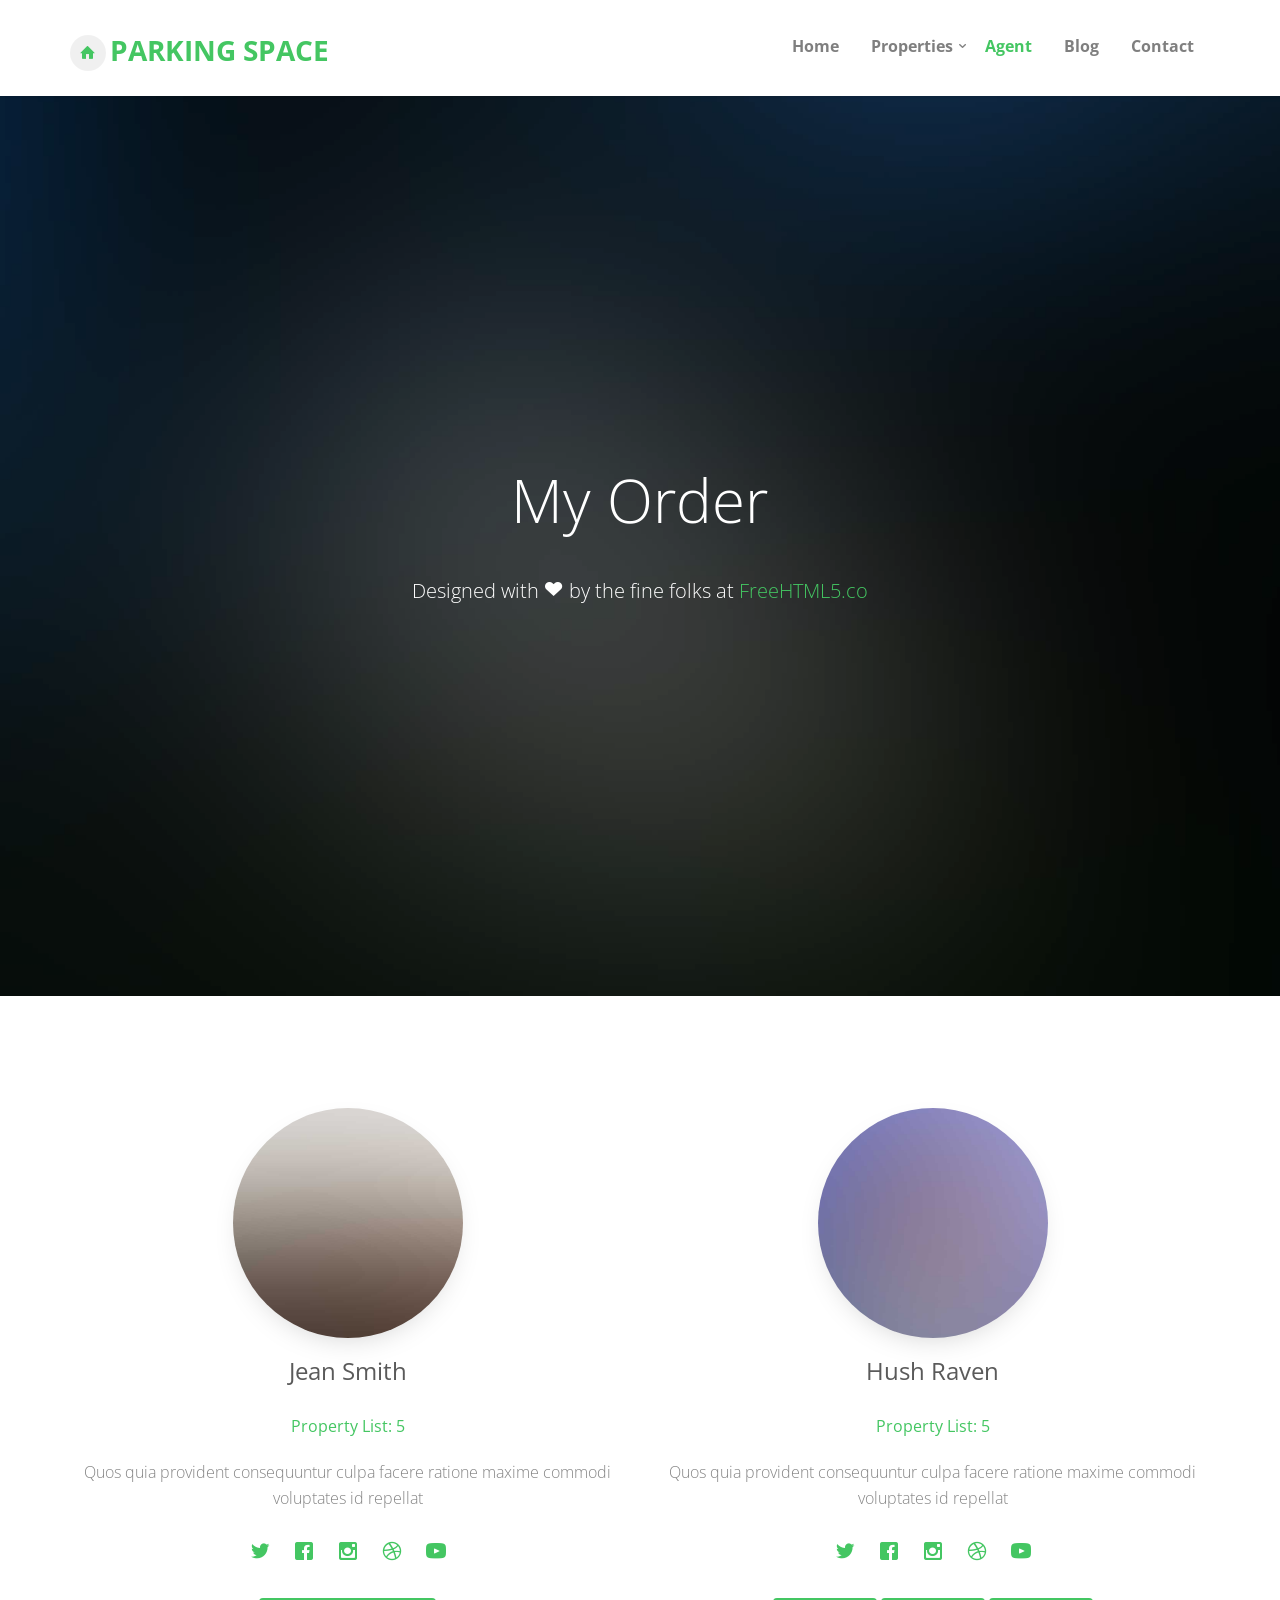
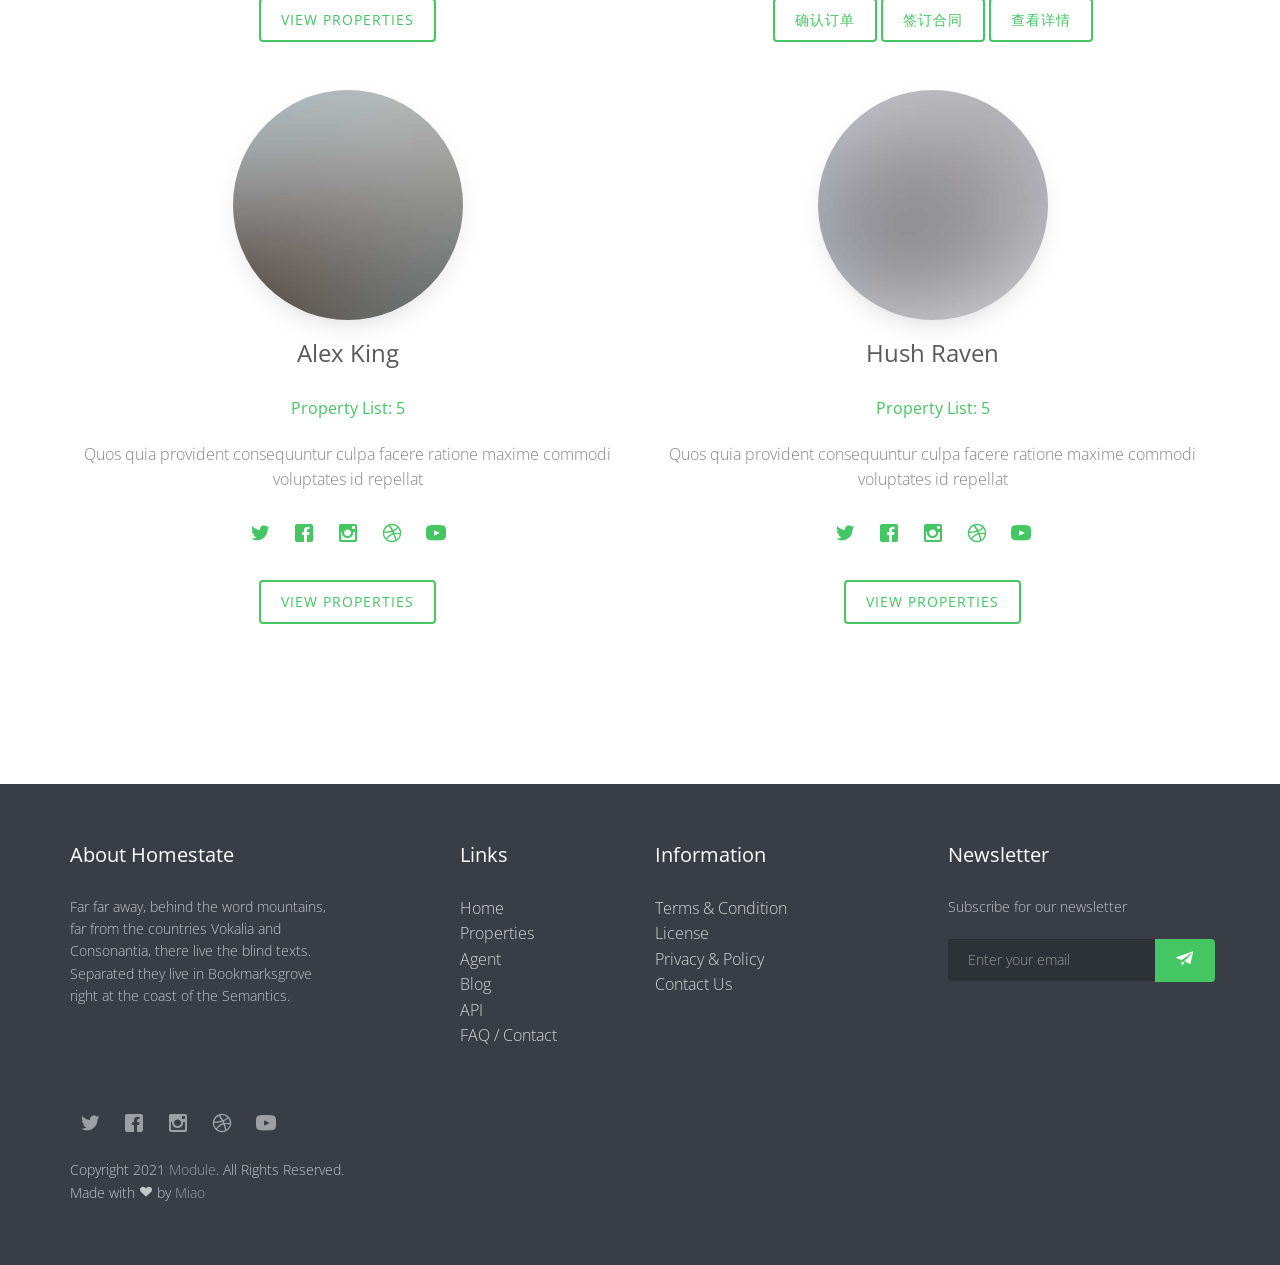
<file: target/parking_sale_system-1.0-SNAPSHOT/Miao/agent.html>
<!DOCTYPE html>
<!--[if lt IE 7]>      <html class="no-js lt-ie9 lt-ie8 lt-ie7"> <![endif]-->
<!--[if IE 7]>         <html class="no-js lt-ie9 lt-ie8"> <![endif]-->
<!--[if IE 8]>         <html class="no-js lt-ie9"> <![endif]-->
<!--[if gt IE 8]><!--> <html class="no-js"> <!--<![endif]-->
	<head>
	<meta charset="utf-8">
	<meta http-equiv="X-UA-Compatible" content="IE=edge">
	<title>agent</title>

	<!-- Place favicon.ico and apple-touch-icon.png in the root directory -->
	<link rel="shortcut icon" href="favicon.ico">

	<link href='https://fonts.googleapis.com/css?family=Open+Sans:300,400,700,300' rel='stylesheet' type='text/css'>
	
	<!-- Animate.css -->
	<link rel="stylesheet" href="css/animate.css">
	<!-- Icomoon Icon Fonts-->
	<link rel="stylesheet" href="css/icomoon.css">
	<!-- Bootstrap  -->
	<link rel="stylesheet" href="css/bootstrap.css">
	<!-- Superfish -->
	<link rel="stylesheet" href="css/superfish.css">
	<!-- Flexslider  -->
	<link rel="stylesheet" href="css/flexslider.css">
	<!-- Magnific Popup -->
	<link rel="stylesheet" href="css/magnific-popup.css">
	<!-- Date Picker -->
	<link rel="stylesheet" href="css/bootstrap-datepicker.min.css">
	<!-- CS Select -->
	<link rel="stylesheet" href="css/cs-select.css">
	<link rel="stylesheet" href="css/cs-skin-border.css">
	
	<link rel="stylesheet" href="css/style.css">


	<!-- Modernizr JS -->
	<script src="js/modernizr-2.6.2.min.js"></script>
	<!-- FOR IE9 below -->
	<!--[if lt IE 9]>
	<script src="js/respond.min.js"></script>
	<![endif]-->

	</head>
	<body>
		<div id="fh5co-wrapper">
		<div id="fh5co-page">

		<header id="fh5co-header-section" class="sticky-banner">
			<div class="container">
				<div class="nav-header">
					<a href="#" class="js-fh5co-nav-toggle fh5co-nav-toggle dark"><i></i></a>
					<h1 id="fh5co-logo"><a href="index.html"><i class="icon-home"></i>Parking Space</a></h1>
					<!-- START #fh5co-menu-wrap -->
					<nav id="fh5co-menu-wrap" role="navigation">
						<ul class="sf-menu" id="fh5co-primary-menu">
							<li><a href="index.html">Home</a></li>
							<li>
								<a href="properties.html" class="fh5co-sub-ddown">Properties</a>
								<ul class="fh5co-sub-menu">
									<li><a href="#">Family</a></li>
									<li><a href="#">CSS3 &amp; HTML5</a></li>
									<li><a href="#">Angular JS</a></li>
									<li><a href="#">Node JS</a></li>
									<li><a href="#">Django &amp; Python</a></li>
								</ul>
							</li>
							<li class="active"><a href="agent.html">Agent</a></li>
							<li><a href="blog.html">Blog</a></li>
							<li><a href="contact.html">Contact</a></li>
						</ul>
					</nav>
				</div>
			</div>
		</header>

		<!-- end:header-top -->

		<aside id="fh5co-hero" class="js-fullheight">
			<div class="flexslider js-fullheight">
				<ul class="slides">
			   	<li style="background-image: url(images/img_bg_3.jpg);">
			   		<div class="overlay"></div>
			   		<div class="container-fluid">
			   			<div class="row">
				   			<div class="col-md-8 col-md-offset-2 text-center js-fullheight slider-text">
			   				<div class="slider-text-inner">
		   						<h2 class="heading-title">My Order</h2>
		   						<p class="fh5co-lead">Designed with <i class="icon-heart3"></i> by the fine folks at <a href="http://freehtml5.co" target="_blank">FreeHTML5.co</a></p>
			   				</div>
			   			</div>
				   		</div>
			   		</div>
			   	</li>
			  	</ul>
		  	</div>
		</aside>

		<div id="fh5co-about">
			<div class="container">
				<div class="row">
					<div class="col-sm-6 text-center animate-box" data-animate-effect="fadeIn">
						<div class="fh5co-staff">
							<img class="img-responsive" src="images/user-1.jpg" alt=" ">
							<h3>Jean Smith</h3>
							<span class="list-prop">Property List: 5</span>
							<p>Quos quia provident consequuntur culpa facere ratione maxime commodi voluptates id repellat</p>
							<p class="fh5co-social-icons">
								<a href="#"><i class="icon-twitter2"></i></a>
								<a href="#"><i class="icon-facebook2"></i></a>
								<a href="#"><i class="icon-instagram"></i></a>
								<a href="#"><i class="icon-dribbble2"></i></a>
								<a href="#"><i class="icon-youtube"></i></a>
							</p>
							<p><a class="btn btn-primary btn-outline" href="#">View Properties</a></p>
						</div>
					</div>
					<div class="col-sm-6 text-center animate-box" data-animate-effect="fadeIn">
						<div class="fh5co-staff">
							<img class="img-responsive" src="images/user-2.jpg" alt=" ">
							<h3>Hush Raven</h3>
							<span class="list-prop">Property List: 5</span>
							<p>Quos quia provident consequuntur culpa facere ratione maxime commodi voluptates id repellat</p>
							<p class="fh5co-social-icons">
								<a href="#"><i class="icon-twitter2"></i></a>
								<a href="#"><i class="icon-facebook2"></i></a>
								<a href="#"><i class="icon-instagram"></i></a>
								<a href="#"><i class="icon-dribbble2"></i></a>
								<a href="#"><i class="icon-youtube"></i></a>
							</p>
							<p>
								<a class="btn btn-primary btn-outline" href="#">确认订单</a>
								<a class="btn btn-primary btn-outline" href="#">签订合同</a>
								<a class="btn btn-primary btn-outline" href="#">查看详情</a>
							</p>

						</div>
					</div>
					<div class="col-sm-6 text-center animate-box" data-animate-effect="fadeIn">
						<div class="fh5co-staff">
							<img class="img-responsive" src="images/user-3.jpg" alt=" ">
							<h3>Alex King</h3>
							<span class="list-prop">Property List: 5</span>
							<p>Quos quia provident consequuntur culpa facere ratione maxime commodi voluptates id repellat</p>
							<p class="fh5co-social-icons">
								<a href="#"><i class="icon-twitter2"></i></a>
								<a href="#"><i class="icon-facebook2"></i></a>
								<a href="#"><i class="icon-instagram"></i></a>
								<a href="#"><i class="icon-dribbble2"></i></a>
								<a href="#"><i class="icon-youtube"></i></a>
							</p>
							<p><a class="btn btn-primary btn-outline" href="#">View Properties</a></p>
						</div>
					</div>
					<div class="col-sm-6 text-center animate-box" data-animate-effect="fadeIn">
						<div class="fh5co-staff">
							<img class="img-responsive" src="images/user-4.jpg" alt=" ">
							<h3>Hush Raven</h3>
							<span class="list-prop">Property List: 5</span>
							<p>Quos quia provident consequuntur culpa facere ratione maxime commodi voluptates id repellat</p>
							<p class="fh5co-social-icons">
								<a href="#"><i class="icon-twitter2"></i></a>
								<a href="#"><i class="icon-facebook2"></i></a>
								<a href="#"><i class="icon-instagram"></i></a>
								<a href="#"><i class="icon-dribbble2"></i></a>
								<a href="#"><i class="icon-youtube"></i></a>
							</p>
							<p><a class="btn btn-primary btn-outline" href="#">View Properties</a></p>
						</div>
					</div>

				</div>
			</div>
		</div>

		<footer>
			<div id="footer">
				<div class="container">
					<div class="row row-bottom-padded-md">
						<div class="col-md-3">
							<h3 class="section-title">About Homestate</h3>
							<p>Far far away, behind the word mountains, far from the countries Vokalia and Consonantia, there live the blind texts. Separated they live in Bookmarksgrove right at the coast of the Semantics.</p>
						</div>
						
						<div class="col-md-3 col-md-push-1">
							<h3 class="section-title">Links</h3>
							<ul>
								<li><a href="#">Home</a></li>
								<li><a href="#">Properties</a></li>
								<li><a href="#">Agent</a></li>
								<li><a href="#">Blog</a></li>
								<li><a href="#">API</a></li>
								<li><a href="#">FAQ / Contact</a></li>
							</ul>
						</div>

						<div class="col-md-3">
							<h3 class="section-title">Information</h3>
							<ul>
								<li><a href="#">Terms &amp; Condition</a></li>
								<li><a href="#">License</a></li>
								<li><a href="#">Privacy &amp; Policy</a></li>
								<li><a href="#">Contact Us</a></li>
							</ul>
						</div>
						<div class="col-md-3">
							<h3 class="section-title">Newsletter</h3>
							<p>Subscribe for our newsletter</p>
							<form class="form-inline" id="fh5co-header-subscribe">
								<div class="row">
									<div class="col-md-12 col-md-offset-0">
										<div class="form-group">
											<input type="text" class="form-control" id="email" placeholder="Enter your email">
											<button type="submit" class="btn btn-default"><i class="icon-paper-plane"></i></button>
										</div>
									</div>
								</div>
							</form>
						</div>
					</div>
					<div class="row">
						<div class="col-md-12">
							<p class="fh5co-social-icons">
								<a href="#"><i class="icon-twitter2"></i></a>
								<a href="#"><i class="icon-facebook2"></i></a>
								<a href="#"><i class="icon-instagram"></i></a>
								<a href="#"><i class="icon-dribbble2"></i></a>
								<a href="#"><i class="icon-youtube"></i></a>
							</p>
							<p>Copyright 2021  <a href="#">Module</a>. All Rights Reserved. <br>Made with <i class="icon-heart3"></i> by <a href="https://github.com/YM-huang" target="_blank">Miao</a></p>
						</div>
					</div>
				</div>
			</div>
		</footer>

	

	</div>
	<!-- END fh5co-page -->

	</div>
	<!-- END fh5co-wrapper -->

	<!-- jQuery -->


	<script src="js/jquery.min.js"></script>
	<!-- jQuery Easing -->
	<script src="js/jquery.easing.1.3.js"></script>
	<!-- Bootstrap -->
	<script src="js/bootstrap.min.js"></script>
	<!-- Waypoints -->
	<script src="js/jquery.waypoints.min.js"></script>
	<script src="js/sticky.js"></script>
	<!-- Superfish -->
	<script src="js/hoverIntent.js"></script>
	<script src="js/superfish.js"></script>
	<!-- Flexslider -->
	<script src="js/jquery.flexslider-min.js"></script>
	<!-- Date Picker -->
	<script src="js/bootstrap-datepicker.min.js"></script>
	<!-- CS Select -->
	<script src="js/classie.js"></script>
	<script src="js/selectFx.js"></script>

	
	<!-- Main JS -->
	<script src="js/main.js"></script>

	</body>
</html>
</file>
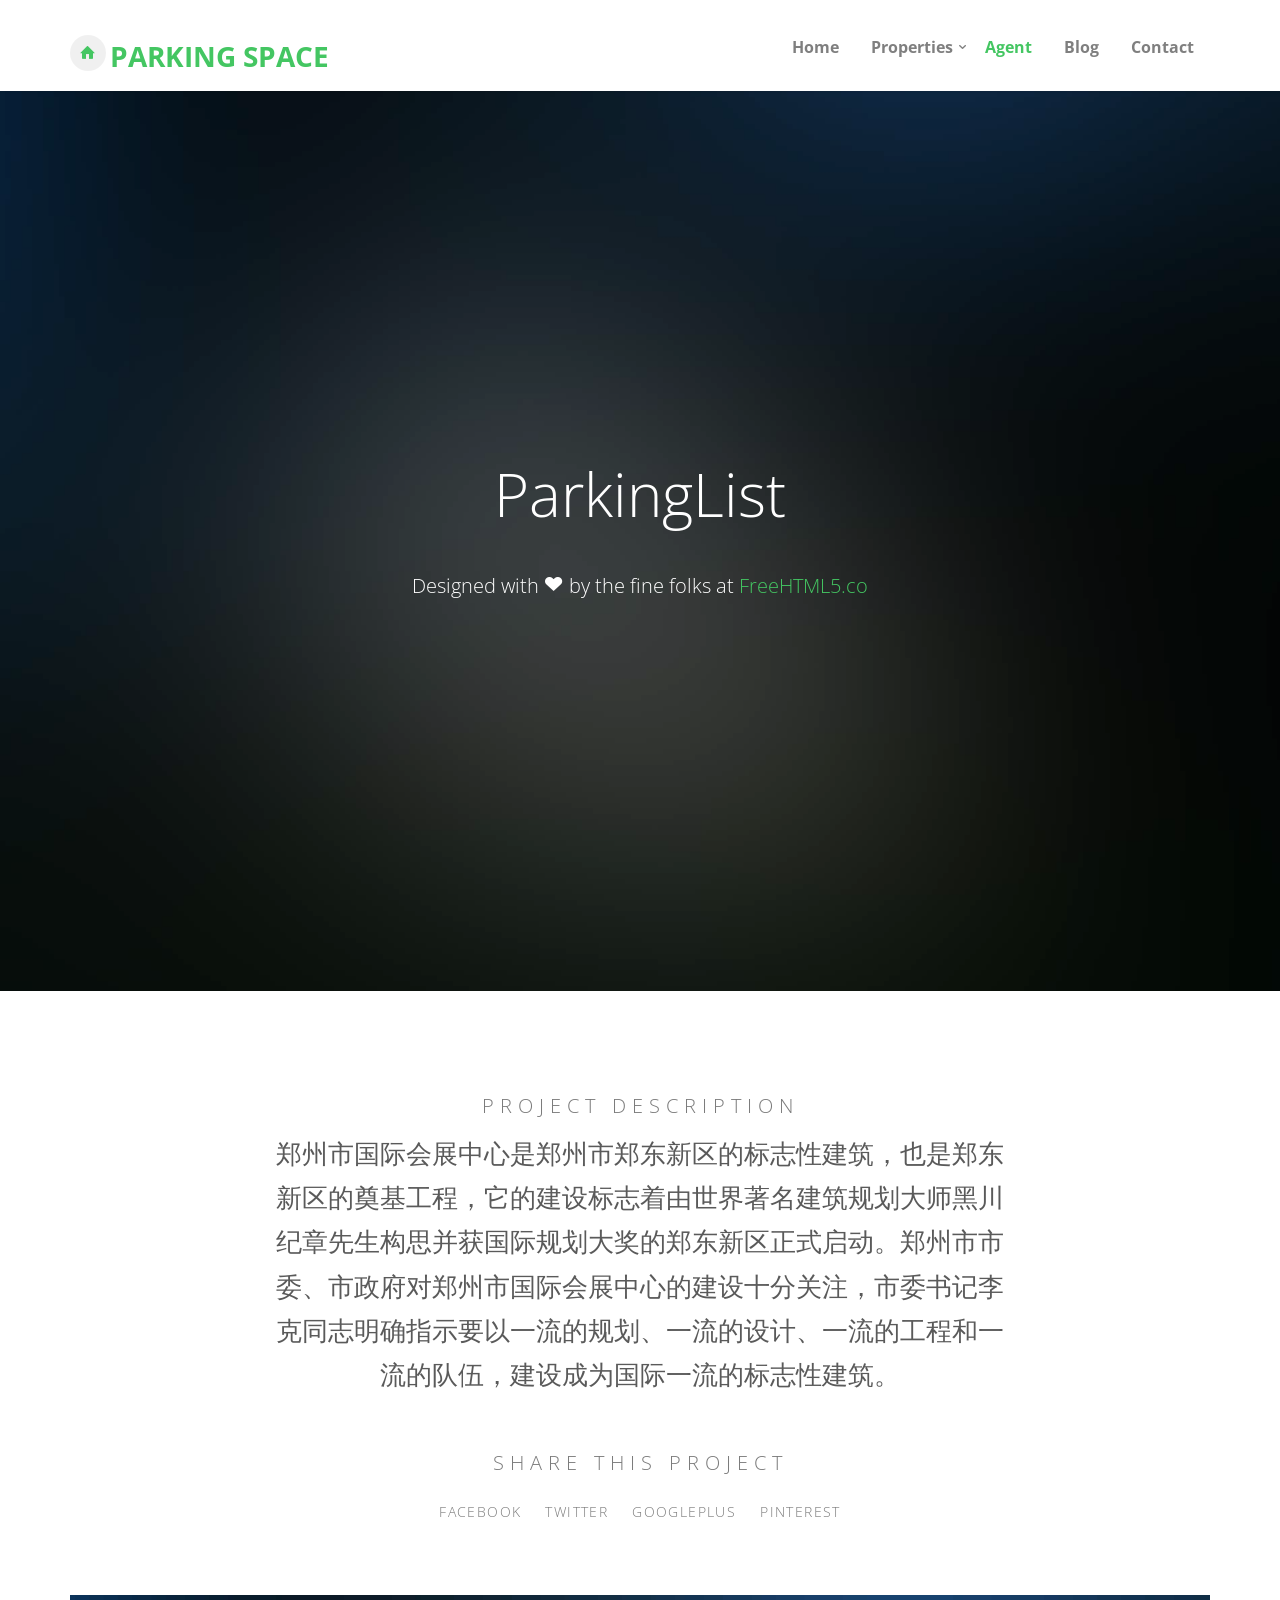
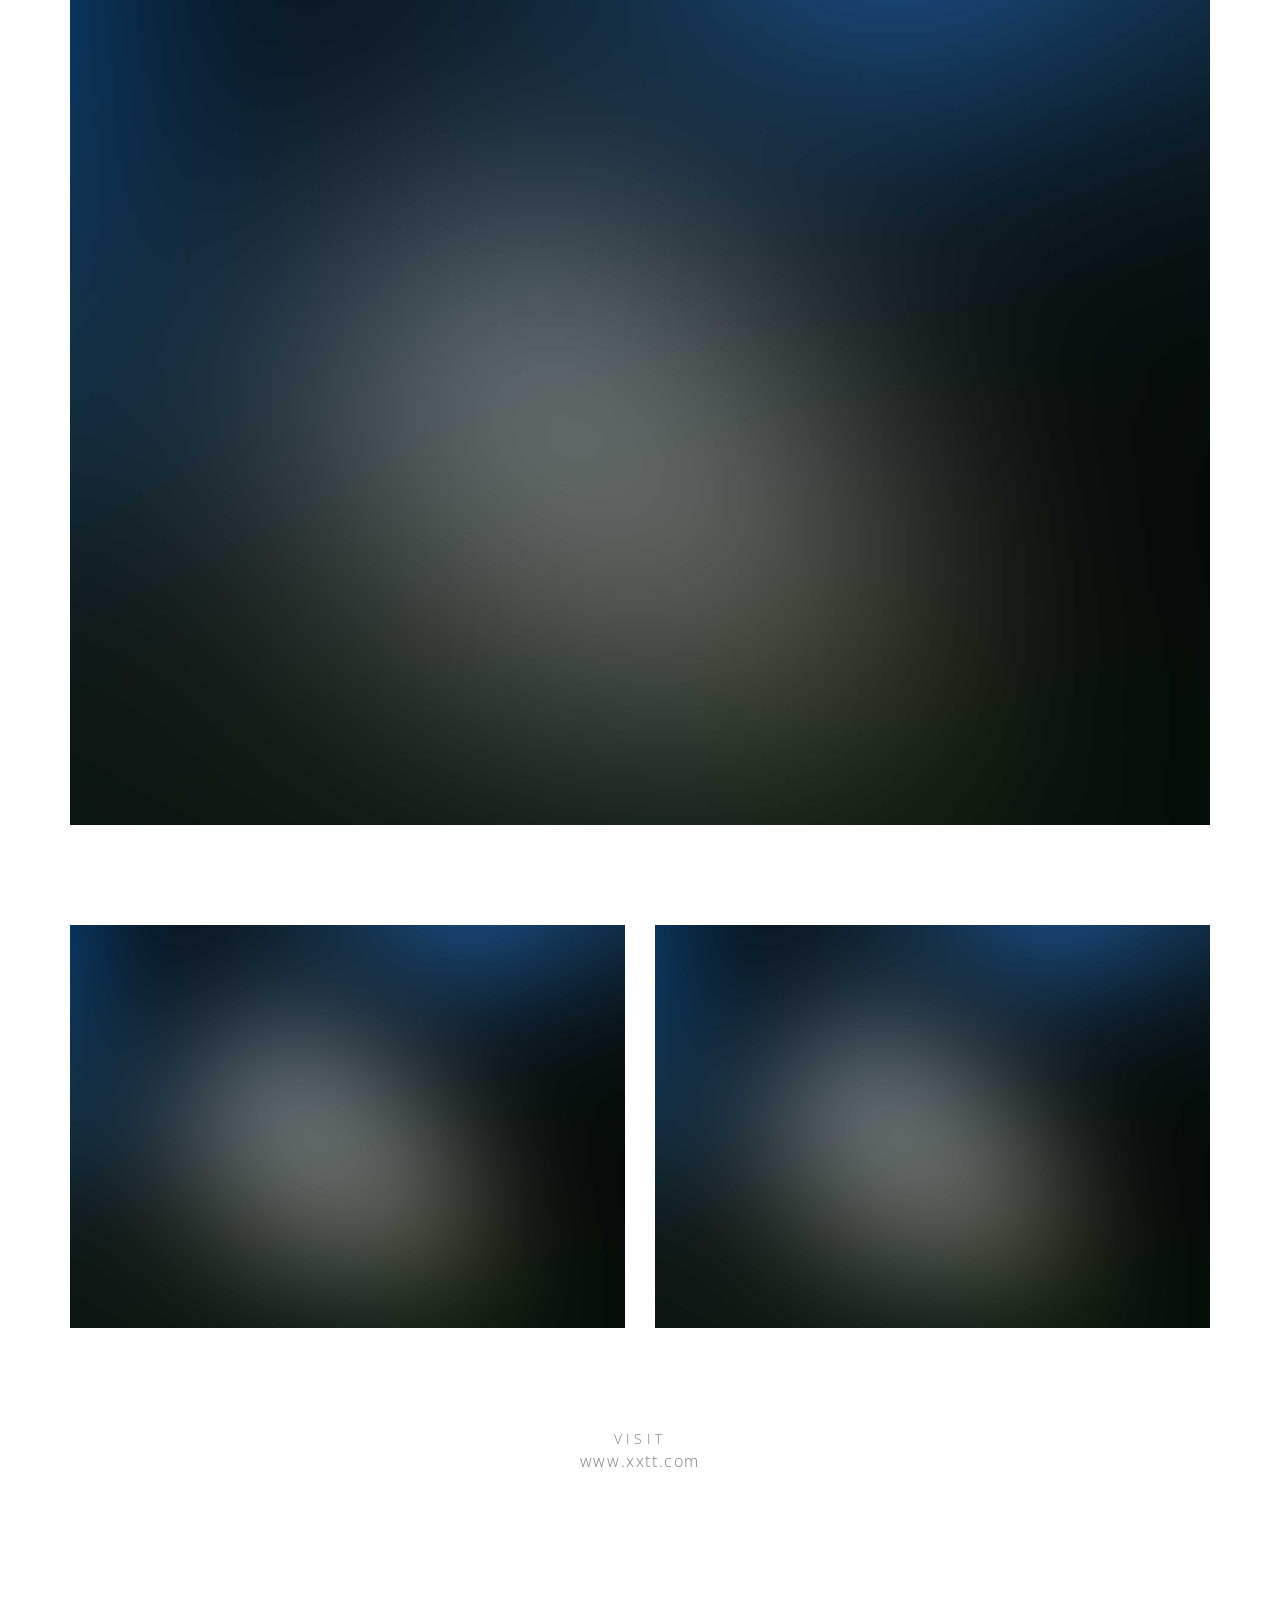
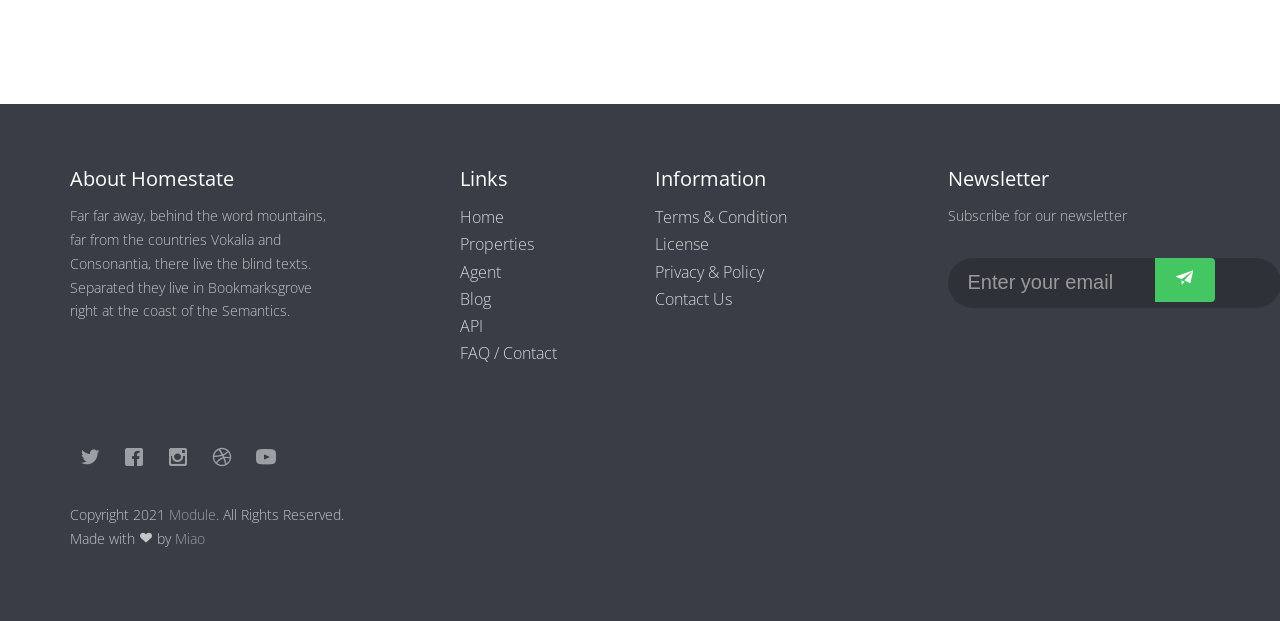
<file: target/parking_sale_system-1.0-SNAPSHOT/Miao/blog.html>
<!DOCTYPE html>
<!--[if lt IE 7]>      <html class="no-js lt-ie9 lt-ie8 lt-ie7"> <![endif]-->
<!--[if IE 7]>         <html class="no-js lt-ie9 lt-ie8"> <![endif]-->
<!--[if IE 8]>         <html class="no-js lt-ie9"> <![endif]-->
<!--[if gt IE 8]><!--> <html class="no-js"> <!--<![endif]-->
	<head>
	<meta charset="utf-8">
	<meta http-equiv="X-UA-Compatible" content="IE=edge">
	<title>parkinglist</title>

  	<!-- Facebook and Twitter integration -->
	<meta property="og:title" content=""/>
	<meta property="og:image" content=""/>
	<meta property="og:url" content=""/>
	<meta property="og:site_name" content=""/>
	<meta property="og:description" content=""/>
	<meta name="twitter:title" content="" />
	<meta name="twitter:image" content="" />
	<meta name="twitter:url" content="" />
	<meta name="twitter:card" content="" />

	<!-- Place favicon.ico and apple-touch-icon.png in the root directory -->
	<link rel="shortcut icon" href="favicon.ico">

	<link href='https://fonts.googleapis.com/css?family=Open+Sans:300,400,700,300' rel='stylesheet' type='text/css'>
	
	<!-- Animate.css -->
	<link rel="stylesheet" href="css/animate.css">
	<!-- Icomoon Icon Fonts-->
	<link rel="stylesheet" href="css/icomoon.css">
	<!-- Bootstrap  -->
	<link rel="stylesheet" href="css/bootstrap.css">
	<!-- Superfish -->
	<link rel="stylesheet" href="css/superfish.css">
	<!-- Flexslider  -->
	<link rel="stylesheet" href="css/flexslider.css">
	<!-- Magnific Popup -->
	<link rel="stylesheet" href="css/magnific-popup.css">
	<!-- Date Picker -->
	<link rel="stylesheet" href="css/bootstrap-datepicker.min.css">
	<!-- CS Select -->
	<link rel="stylesheet" href="css/cs-select.css">
	<link rel="stylesheet" href="css/cs-skin-border.css">
	
	<link rel="stylesheet" href="css/style.css">


		<link rel="stylesheet" href="css/style2.css">


	<!-- Modernizr JS -->
	<script src="js/modernizr-2.6.2.min.js"></script>
	<!-- FOR IE9 below -->
	<!--[if lt IE 9]>
	<script src="js/respond.min.js"></script>
	<![endif]-->

	</head>
	<body>
		<div id="fh5co-wrapper">
		<div id="fh5co-page">

		<header id="fh5co-header-section" class="sticky-banner">
			<div class="container">
				<div class="nav-header">
					<a href="#" class="js-fh5co-nav-toggle fh5co-nav-toggle dark"><i></i></a>
					<h1 id="fh5co-logo"><a href="index.html"><i class="icon-home"></i>Parking Space</a></h1>
					<!-- START #fh5co-menu-wrap -->
					<nav id="fh5co-menu-wrap" role="navigation">
						<ul class="sf-menu" id="fh5co-primary-menu">
							<li><a href="index.html">Home</a></li>
							<li>
								<a href="properties.html" class="fh5co-sub-ddown">Properties</a>
								<ul class="fh5co-sub-menu">
									<li><a href="#">Family</a></li>
									<li><a href="#">CSS3 &amp; HTML5</a></li>
									<li><a href="#">Angular JS</a></li>
									<li><a href="#">Node JS</a></li>
									<li><a href="#">Django &amp; Python</a></li>
								</ul>
							</li>
							<li class="active"><a href="agent.html">Agent</a></li>
							<li><a href="blog.html">Blog</a></li>
							<li><a href="contact.html">Contact</a></li>
						</ul>
					</nav>
				</div>
			</div>
		</header>

		<!-- end:header-top -->

		<aside id="fh5co-hero" class="js-fullheight">
			<div class="flexslider js-fullheight">
				<ul class="slides">
			   	<li style="background-image: url(images/img_bg_3.jpg);">
			   		<div class="overlay"></div>
			   		<div class="container-fluid">
			   			<div class="row">
				   			<div class="col-md-8 col-md-offset-2 text-center js-fullheight slider-text">
			   				<div class="slider-text-inner">
		   						<h2 class="heading-title">ParkingList</h2>
		   						<p class="fh5co-lead">Designed with <i class="icon-heart3"></i> by the fine folks at <a href="http://freehtml5.co" target="_blank">FreeHTML5.co</a></p>
			   				</div>
			   			</div>
				   		</div>
			   		</div>
			   	</li>
			  	</ul>
		  	</div>
		</aside>

			<main id="fh5co-main" role="main">
				<div class="container pb-lg">

					<div class="row">
						<div class="col-md-8 col-md-offset-2">
							<div class="fh5co-heading text-center">
								<h2 class="fh5co-heading-uppercase">Project Description</h2>
								<h3 class="fh5co-heading-intro mb-md">郑州市国际会展中心是郑州市郑东新区的标志性建筑，也是郑东新区的奠基工程，它的建设标志着由世界著名建筑规划大师黑川纪章先生构思并获国际规划大奖的郑东新区正式启动。郑州市市委、市政府对郑州市国际会展中心的建设十分关注，市委书记李克同志明确指示要以一流的规划、一流的设计、一流的工程和一流的队伍，建设成为国际一流的标志性建筑。</h3>

								<h2 class="fh5co-heading-uppercase">Share this project</h2>
								<ul class="fh5co-social">
									<li><a href="#"><i class="ti-facebook"></i> Facebook</a></li>
									<li><a href="#"><i class="ti-twitter-alt"></i> Twitter</a></li>
									<li><a href="#"><i class="ti-google"></i> GooglePlus</a></li>
									<li><a href="#"><i class="ti-pinterest"></i> Pinterest</a></li>
								</ul>
							</div>
						</div>
					</div>
					<!-- END .row -->
					<div class="row">
						<div class="col-md-12 mb-lg">
							<figure>
								<img src="images/img_bg_3.jpg" class="img-responsive" alt="Project Title here">
							</figure>
						</div>
						<div class="col-md-6 mb-lg">
							<figure>
								<img src="images/img_bg_3.jpg" class="img-responsive" alt="Image">
							</figure>
						</div>
						<div class="col-md-6 mb-lg">
							<figure>
								<img src="images/img_bg_3.jpg" class="img-responsive" alt="Image">
							</figure>
						</div>
					</div>
					<!-- END .row -->


					<!-- END .row -->
					<div class="row mb-md">
						<div class="col-md-12 text-center">
							<p><a href="#" class="fh5co-visit">Visit <span>www.xxtt.com</span></a>
							</p>
						</div>
					</div>
					<div class="row">
						<div class="col-md-12">
							<div class="fh5co-pagination">
								<a href="#" class="fh5co-pageination-prev" title="Previous Project"><i class="ti-arrow-left"></i></a>
								<a href="#" class="fh5co-pageination-all" title="View All Projects"><i class="ti-view-grid"></i></a>
								<a href="#" class="fh5co-pageination-next" title="Next Project"><i class="ti-arrow-right"></i></a>
							</div>
						</div>
					</div>
				</div>


			</main>
		<!-- fh5co-blog-section -->

		<footer>
			<div id="footer">
				<div class="container">
					<div class="row row-bottom-padded-md">
						<div class="col-md-3">
							<h3 class="section-title">About Homestate</h3>
							<p>Far far away, behind the word mountains, far from the countries Vokalia and Consonantia, there live the blind texts. Separated they live in Bookmarksgrove right at the coast of the Semantics.</p>
						</div>
						
						<div class="col-md-3 col-md-push-1">
							<h3 class="section-title">Links</h3>
							<ul>
								<li><a href="#">Home</a></li>
								<li><a href="#">Properties</a></li>
								<li><a href="#">Agent</a></li>
								<li><a href="#">Blog</a></li>
								<li><a href="#">API</a></li>
								<li><a href="#">FAQ / Contact</a></li>
							</ul>
						</div>

						<div class="col-md-3">
							<h3 class="section-title">Information</h3>
							<ul>
								<li><a href="#">Terms &amp; Condition</a></li>
								<li><a href="#">License</a></li>
								<li><a href="#">Privacy &amp; Policy</a></li>
								<li><a href="#">Contact Us</a></li>
							</ul>
						</div>
						<div class="col-md-3">
							<h3 class="section-title">Newsletter</h3>
							<p>Subscribe for our newsletter</p>
							<form class="form-inline" id="fh5co-header-subscribe">
								<div class="row">
									<div class="col-md-12 col-md-offset-0">
										<div class="form-group">
											<input type="text" class="form-control" id="email" placeholder="Enter your email">
											<button type="submit" class="btn btn-default"><i class="icon-paper-plane"></i></button>
										</div>
									</div>
								</div>
							</form>
						</div>
					</div>
					<div class="row">
						<div class="col-md-12">
							<p class="fh5co-social-icons">
								<a href="#"><i class="icon-twitter2"></i></a>
								<a href="#"><i class="icon-facebook2"></i></a>
								<a href="#"><i class="icon-instagram"></i></a>
								<a href="#"><i class="icon-dribbble2"></i></a>
								<a href="#"><i class="icon-youtube"></i></a>
							</p>
							<p>Copyright 2021  <a href="#">Module</a>. All Rights Reserved. <br>Made with <i class="icon-heart3"></i> by <a href="https://github.com/YM-huang" target="_blank">Miao</a></p>
						</div>
					</div>
				</div>
			</div>
		</footer>

	

	</div>
	<!-- END fh5co-page -->

	</div>
	<!-- END fh5co-wrapper -->

	<!-- jQuery -->


	<script src="js/jquery.min.js"></script>
	<!-- jQuery Easing -->
	<script src="js/jquery.easing.1.3.js"></script>
	<!-- Bootstrap -->
	<script src="js/bootstrap.min.js"></script>
	<!-- Waypoints -->
	<script src="js/jquery.waypoints.min.js"></script>
	<script src="js/sticky.js"></script>
	<!-- Superfish -->
	<script src="js/hoverIntent.js"></script>
	<script src="js/superfish.js"></script>
	<!-- Flexslider -->
	<script src="js/jquery.flexslider-min.js"></script>
	<!-- Date Picker -->
	<script src="js/bootstrap-datepicker.min.js"></script>
	<!-- CS Select -->
	<script src="js/classie.js"></script>
	<script src="js/selectFx.js"></script>

	
	<!-- Main JS -->
	<script src="js/main.js"></script>

	</body>
</html>
</file>
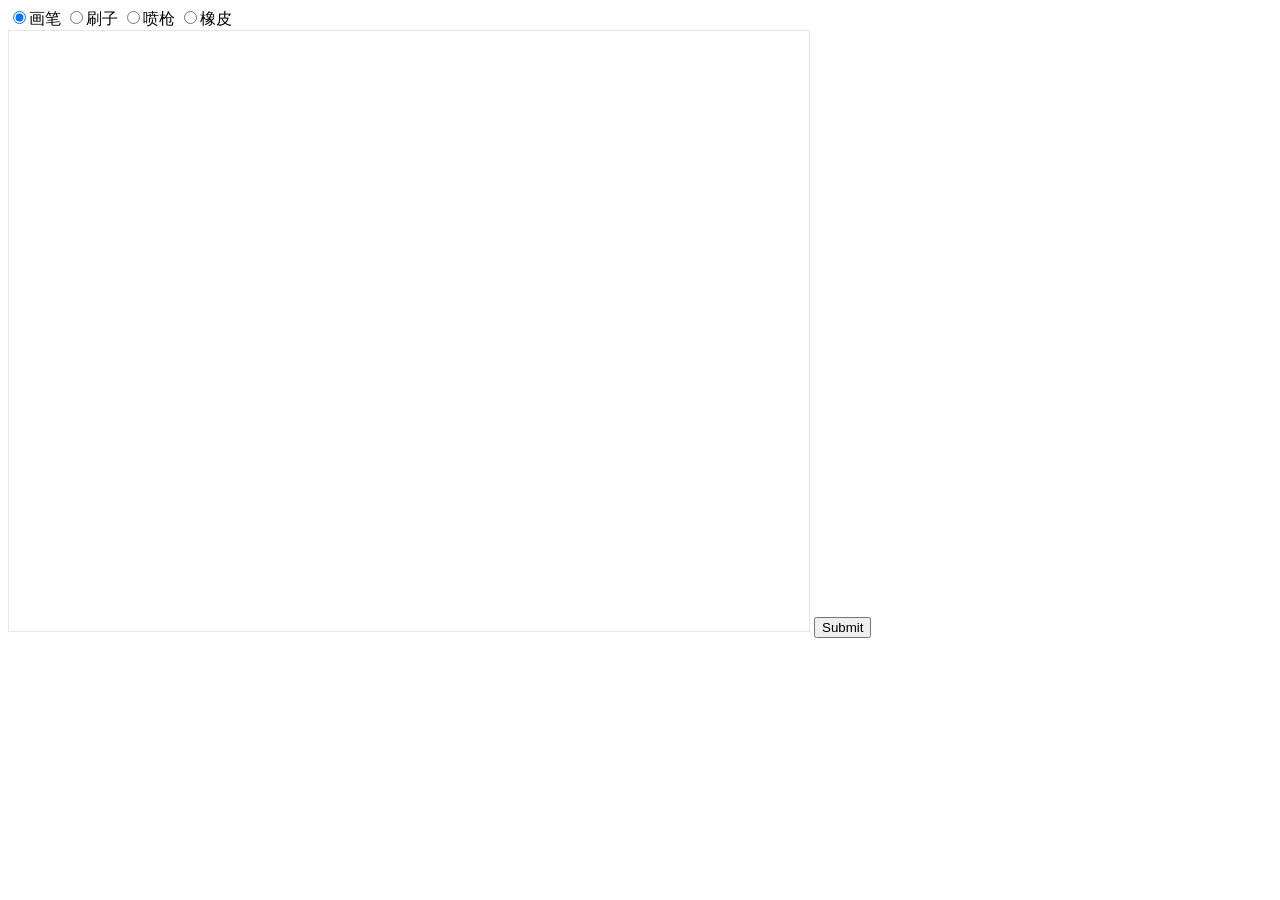
<file: target/parking_sale_system-1.0-SNAPSHOT/Miao/canvas.html>
<!DOCTYPE html>
<html>
<head>
    <meta charset="utf-8">
    <style>
        canvas {
            border: 1px solid #e6e6e6;
        }
        .sub {
            display: none;
        }
    </style>
</head>
<body>
    <div class="container">
        <input type="radio" name="tool" id="huabi" checked><label for="huabi">画笔</label>
        <input type="radio" name="tool" id="shuazi"><label for="shuazi">刷子</label>
        <input type="radio" name="tool" id="penqiang"><label for="penqiang">喷枪</label>
        <input type="radio" name="tool" id="xiangpi"><label for="xiangpi">橡皮</label>
        <div class="sub">
            <select>
                <option>rect</option>
                <option>circle</option>
            </select>
            <label>大小(px)</label><input value = '10' class="size">               
        </div>
    </div>
    <canvas width = "800" height = "600"></canvas>
    <input type="submit" class="subbuttom">
    <script src="js/canvas.js"></script>
</body>
</html>
</file>
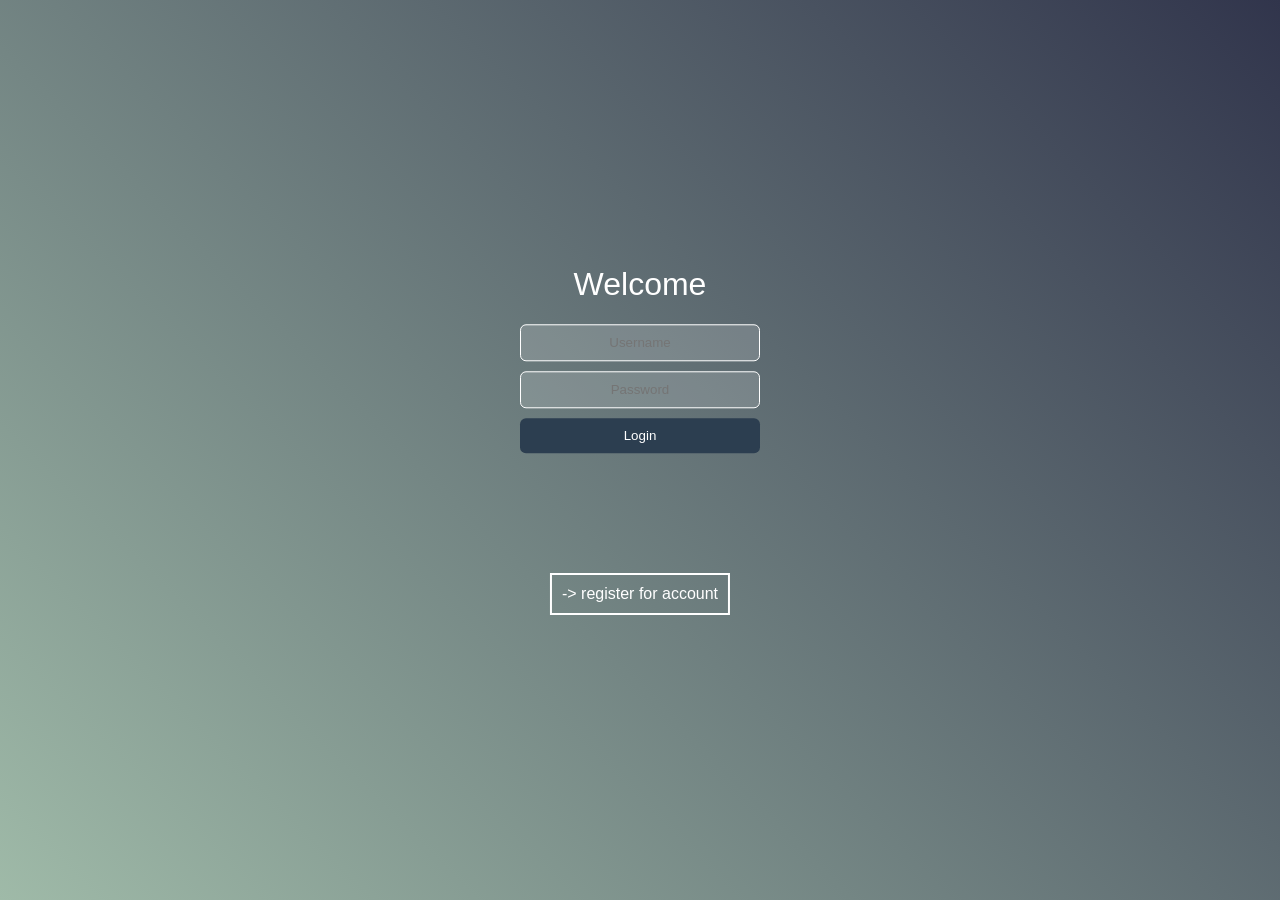
<file: target/parking_sale_system-1.0-SNAPSHOT/Miao/login.html>
<!DOCTYPE html>
<html lang="en">
	<head>
		<meta charset="UTF-8" />
		<meta name="viewport" content="width=device-width, initial-scale=1.0" />
		<meta http-equiv="X-UA-Compatible" content="ie=edge" />
		<title>Login</title>
		<link href="css2/style2.css" rel="stylesheet">
	</head>
	<body>
		<div class="login-box">
			<form action="" method="POST" class="login-form">
				<h1>Welcome</h1>
				<input class="txtb" type="text" name="" placeholder="Username" />
				<input class="txtb" type="password" name="" placeholder="Password" />
				<input class="login-btn" type="submit" name="" value="Login" disabled />
			</form>
			<div class="show-register-btn">
				-> register for account
			</div>
		</div>

		<div class="register-box">
			<div class="hide-register-btn">
				+
			</div>
			<form action="" method="POST" class="register-form">
				<h1>Register</h1>
				<input class="txtb" type="text" name="" placeholder="Username" />
				<input class="txtb" type="password" name="" placeholder="Password" />
				<input class="txtb" type="password" name="" placeholder="Repeat Password" />
				<input class="register-btn" type="submit" name="" value="register" disabled />
			</form>
		</div>

		<script type="text/javascript">
			function hasClass(element, clssname) {
				return element.className.match(new RegExp('(\\s|^)' + clssname + '(\\s|$)'))
			}
			function addClass(element, clssname) {
				if (!this.hasClass(element, clssname)) element.className += ' ' + clssname
			}
			function removeClass(element, clssname) {
				if (hasClass(element, clssname)) {
					var reg = new RegExp('(\\s|^)' + clssname + '(\\s|$)')
					element.className = element.className.replace(reg, ' ')
				}
			}
			function toggleClass(element, clssname) {
				if (hasClass(element, clssname)) {
					removeClass(element, clssname)
				} else {
					addClass(element, clssname)
				}
			}
			var registerBox = document.getElementsByClassName('register-box')
			var showBtn2 = document.getElementsByClassName('show-register-btn')
			var hideBtn2 = document.getElementsByClassName('hide-register-btn')
			showBtn2[0].addEventListener('click', function() {
				toggleClass(registerBox[0], 'showed')
			})
			hideBtn2[0].addEventListener('click', function() {
				toggleClass(registerBox[0], 'showed')
			})
		</script>
	</body>
</html>
</file>
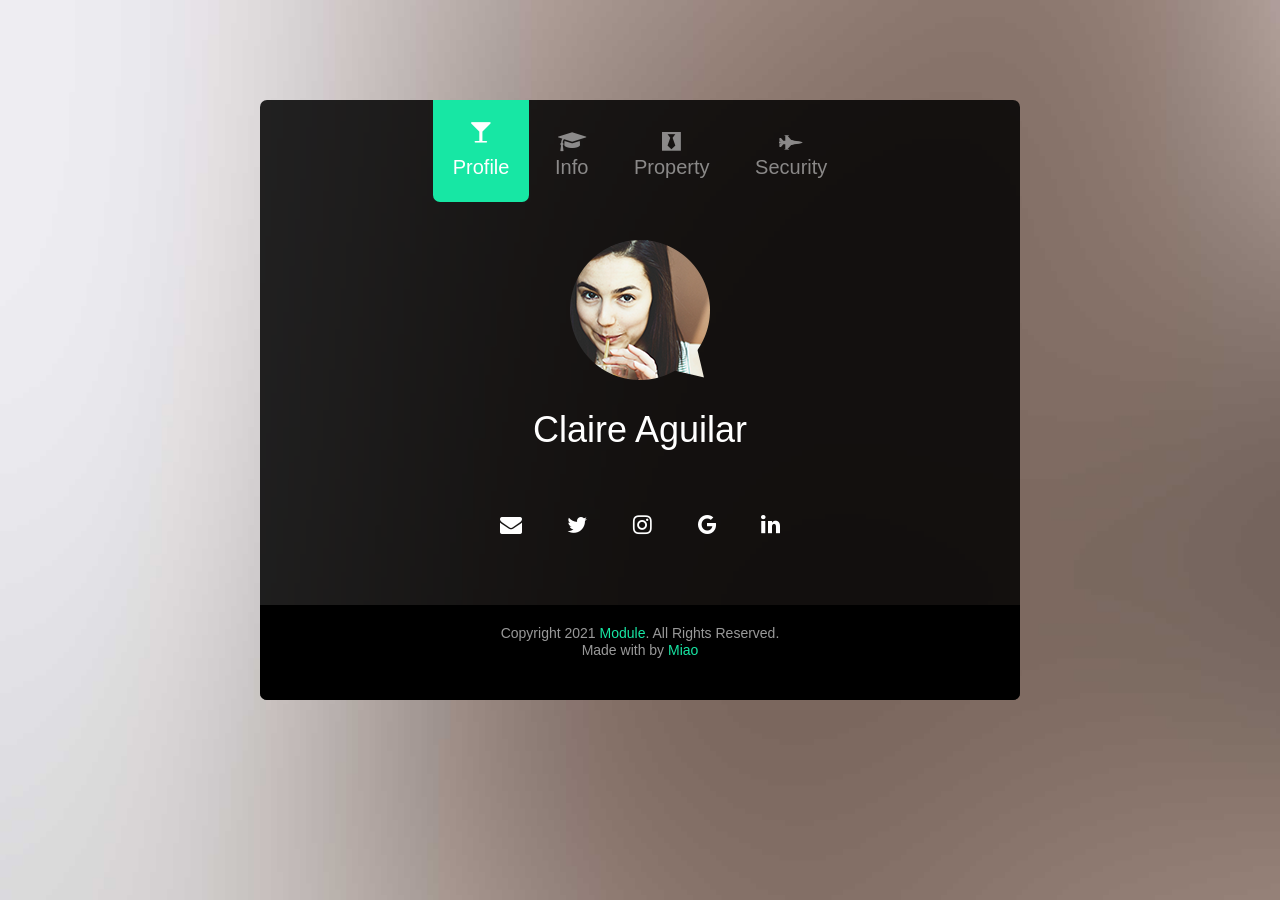
<file: target/parking_sale_system-1.0-SNAPSHOT/Miao/personalpage.html>
<!DOCTYPE html>
	<head>
	<meta charset="utf-8">
	<meta http-equiv="X-UA-Compatible" content="IE=edge">
	<title>Personalpage</title>

  	<!-- Facebook and Twitter integration -->
	<meta property="og:title" content=""/>
	<meta property="og:image" content=""/>
	<meta property="og:url" content=""/>
	<meta property="og:site_name" content=""/>
	<meta property="og:description" content=""/>
	<meta name="twitter:title" content="" />
	<meta name="twitter:image" content="" />
	<meta name="twitter:url" content="" />
	<meta name="twitter:card" content="" />

	<!-- Place favicon.ico and apple-touch-icon.png in the root directory -->
	<link rel="shortcut icon" href="favicon.ico">

	<!-- <link href='https://fonts.googleapis.com/css?family=Work+Sans:400,300,600,400italic,700' rel='stylesheet' type='text/css'> -->
	
	<!-- Animate.css -->
	<link rel="stylesheet" href="personal/css/animate.css">
	<!-- Icomoon Icon Fonts-->
	<link rel="stylesheet" href="personal/css/icomoon.css">
	<!-- Bootstrap  -->
	<link rel="stylesheet" href="personal/css/bootstrap.css">
	<!-- Theme style  -->
	<link rel="stylesheet" href="personal/css/style.css">
	<style type="text/css">
		.input_radio li {
			display: inline-block;
			position: relative;
			list-style: none;
			margin-right: 10px;
		}
		.input_radio input[type="radio"] {
			display: none;
		}
		.input_radio span {
			padding: 0 12px;
			display: inline-block;
			background: #F4F4F4;
			border: 1px solid #F4F4F4;
			border-radius: 4px;
			line-height: 28px;
			text-align: center;
			color: #2D333B;
			cursor: pointer;
		}
		.input_radio input:checked+span {
			background: rgba(93,142,216,0.16);
			border-color: #17e7a4;
			color: #17e7a4;
		}
	</style>

	<!-- Modernizr JS -->
	<script src="personal/js/modernizr-2.6.2.min.js"></script>
	<!-- FOR IE9 below -->
	<!--[if lt IE 9]>
	<script src="personal/js/respond.min.js"></script>
	<![endif]-->

	</head>
	<body style="background-image: url(personal/images/bg_img.jpg);">
	
	<div id="fh5co-main">
		<div class="fh5co-tab-wrap">
			<ul class="fh5co-tab-menu">
				<li class="active"><a href="#" data-tab="1"><span class="icon icon-glass"></span><span class="menu-text">Profile</span></a></li>
				<li><a href="#" data-tab="2"><span class="icon icon-graduation-cap"></span><span class="menu-text">Info</span></a></li>
				<li><a href="#" data-tab="3"><span class="icon icon-black-tie"></span><span class="menu-text">Property</span></a></li>
				<li><a href="#" data-tab="4" data-pie="yes"><span class="icon icon-fighter-jet"></span><span class="menu-text">Security</span></a></li>
			</ul>
			<div class="fh5co-tab-content active" data-content="1">
				<div class="fh5co-content-inner text-center">
					<div class="row row-bottom-padded-sm">
						<div class="col-md-12">
							<figure>
								<img src="personal/images/profile_img.png">
							</figure>
							<h1>Claire Aguilar</h1>
						</div>
					</div>
					<ul class="fh5co-social">
						<li><a href="#"><i class="icon-envelope"></i></a></li>
						<li><a href="#"><i class="icon-twitter"></i></a></li>
						<li><a href="#"><i class="icon-instagram"></i></a></li>
						<li><a href="#"><i class="icon-google"></i></a></li>
						<li><a href="#"><i class="icon-linkedin"></i></a></li>
					</ul>
				</div>
			</div>
			<div class="fh5co-tab-content" data-content="2">
				<div class="fh5co-content-inner">
					<div class="row">
						<div class="col-md-12">
							<p>Basic info:</p>

							<div class="fh5co-feature">
								<div class="fh5co-icon">
									<i class="icon-user"></i>
								</div>
								<div class="fh5co-text">
									<h2>昵称</h2>
									</br>
									<div class="form-group">
										<input type="text" class="form-control" placeholder="Name">
									</div>
									</br>
								</div>
							</div>

							<div class="fh5co-feature">
								<div class="fh5co-icon">
									<i class="icon-joomla"></i>
								</div>
								<div class="fh5co-text">
									<h2>性别</h2>
<!--									<label class="radio-inline"><input type="radio" name="optradio" checked>男</label>-->
<!--									<label class="radio-inline"><input type="radio" name="optradio">女</label>-->
									</br>
									<ul class="input_radio">
										<li>
											<label for="male">
												<input id="male" name="sex" type="radio" value="male" checked="checked">
												<span class="option-label">男</span>
											</label>
										</li>
										<li>
											<label for="female">
												<input id="female" name="sex" value="female" type="radio">
												<span class="option-label">女</span>
											</label>
										</li>
									</ul>
									</br>
								</div>
							</div>

							<div class="fh5co-feature">
								<div class="fh5co-icon">
									<i class="icon-graduation-cap"></i>
								</div>
								<div class="fh5co-text">
									<h2>住址</h2>
									<div class="form-group row">
										<div class="col-xs-4">
											<label for="ex1" style="font-size: 15px">小区:</label>
											<input class="form-control" id="ex1" type="text">
										</div>
										 <div class="col-xs-4">
											 <label for="ex2" style="font-size: 15px">楼:</label>
											 <input class="form-control" id="ex2" type="text">
										 </div>
										 <div class="col-xs-3">
											 <label for="ex3" style="font-size: 15px">房间号:</label>
											 <input class="form-control" id="ex3" type="text">
										 </div>
									</div>
								</div>
							</div>


							<div class="fh5co-feature">
								</br>
								<div class="form-group" style="text-align: center">
									<input type="submit" value="Save Change" class="btn btn-primary">
								</div>
								</br>
							</div>

						</div>
						
					</div>
				</div>
			</div>
			<div class="fh5co-tab-content" data-content="3">
				<div class="fh5co-content-inner">
					<div class="row">
						<div class="col-md-12">

							<h4>My Bankcard:</h4>

							<div class="fh5co-feature">
								<div class="fh5co-icon">
									<i class="icon-cc-paypal"></i>
								</div>
								<div class="fh5co-text">
									<h2>2008 - Present</h2>
									<h3>XYZ Inc.</h3>
									<p>Far far away, behind the word mountains, far from the countries.</p>
								</div>
							</div>

							<div class="fh5co-feature">
								<div class="form-group" style="text-align: center">
									<input type="submit" value="Add More" class="btn btn-primary">
								</div>
								</br>
							</div>

							<h4>My Balance:</h4>
							<div class="fh5co-feature">
								<div class="fh5co-icon">
									<i class="icon-user-plus"></i>
								</div>
								<div class="fh5co-text">
									<h2>账户余额</h2>
									<p>￥1189</p>
								</div>
							</div>
						</div>
						
					</div>
				</div>
			</div>
			<div class="fh5co-tab-content" data-content="4">
				<div class="fh5co-content-inner">
					<div class="row">
						<div class="col-md-12">
							<p>Far far away, behind the word mountains, far from the countries Vokalia and Consonantia, there live the blind texts.</p>
						</div>
						<div class="col-md-4 col-sm-6 col-xs-12 text-center">
							<div class="chart" data-percent="95"><span><strong>HTML5</strong>95%</span></div>
						</div>
						<div class="col-md-4 col-sm-6 col-xs-12 text-center">
							<div class="chart" data-percent="93"><span><strong>CSS3</strong>93%</span></div>
						</div>
						<div class="col-md-4 col-sm-6 col-xs-12 text-center">
							<div class="chart" data-percent="90"><span><strong>jQuery</strong>90%</span></div>
						</div>

						<div class="col-md-4 col-sm-6 col-xs-12 text-center">
							<div class="chart" data-percent="89"><span><strong>PHP</strong>89%</span></div>
						</div>
						<div class="col-md-4 col-sm-6 col-xs-12 text-center">
							<div class="chart" data-percent="85"><span><strong>MySQL</strong>85%</span></div>
						</div>
						<div class="col-md-4 col-sm-6 col-xs-12 text-center">
							<div class="chart" data-percent="90"><span><strong>AngularJS</strong>90%</span></div>
						</div>

					</div>
				</div>
			</div>
		</div>
		<footer id="fh5co-footer">
			<div class="row">
				<div class="col-md-6 col-md-offset-3 text-center">
					<small>
						<p>Copyright 2021  <a href="#">Module</a>. All Rights Reserved. <br>Made with <i class="icon-heart3"></i> by <a href="https://github.com/YM-huang" target="_blank">Miao</a></p>
					</small>
				</div>
			</div>
		</footer>
	</div>
	
	<!-- jQuery -->
	<script src="personal/js/jquery.min.js"></script>
	<!-- jQuery Easing -->
	<script src="personal/js/jquery.easing.1.3.js"></script>
	<!-- Bootstrap -->
	<script src="personal/js/bootstrap.min.js"></script>
	<!-- Waypoints -->
	<script src="personal/js/jquery.waypoints.min.js"></script>
	<!-- Easy PieChart -->
	<script src="personal/js/jquery.easypiechart.min.js"></script>
	<!-- MAIN JS -->
	<script src="personal/js/main.js"></script>

	</body>
</html>
</file>
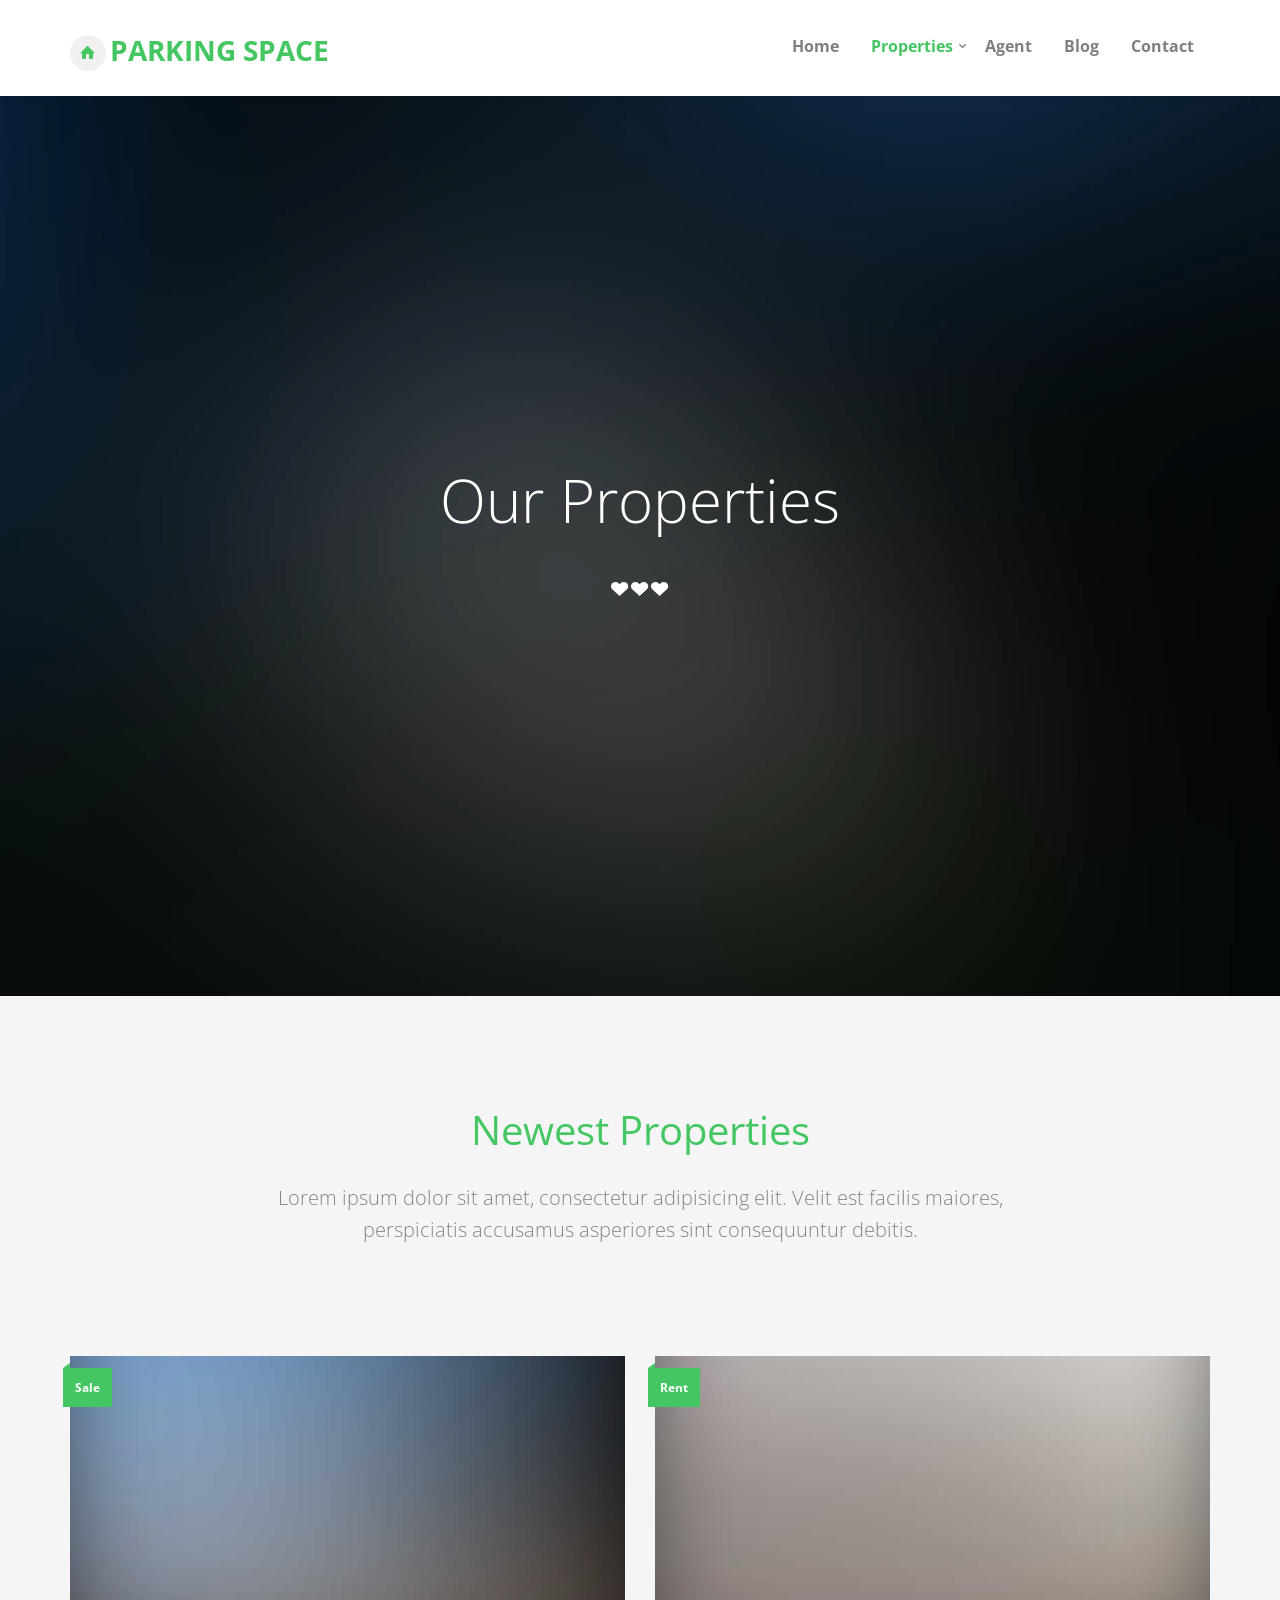
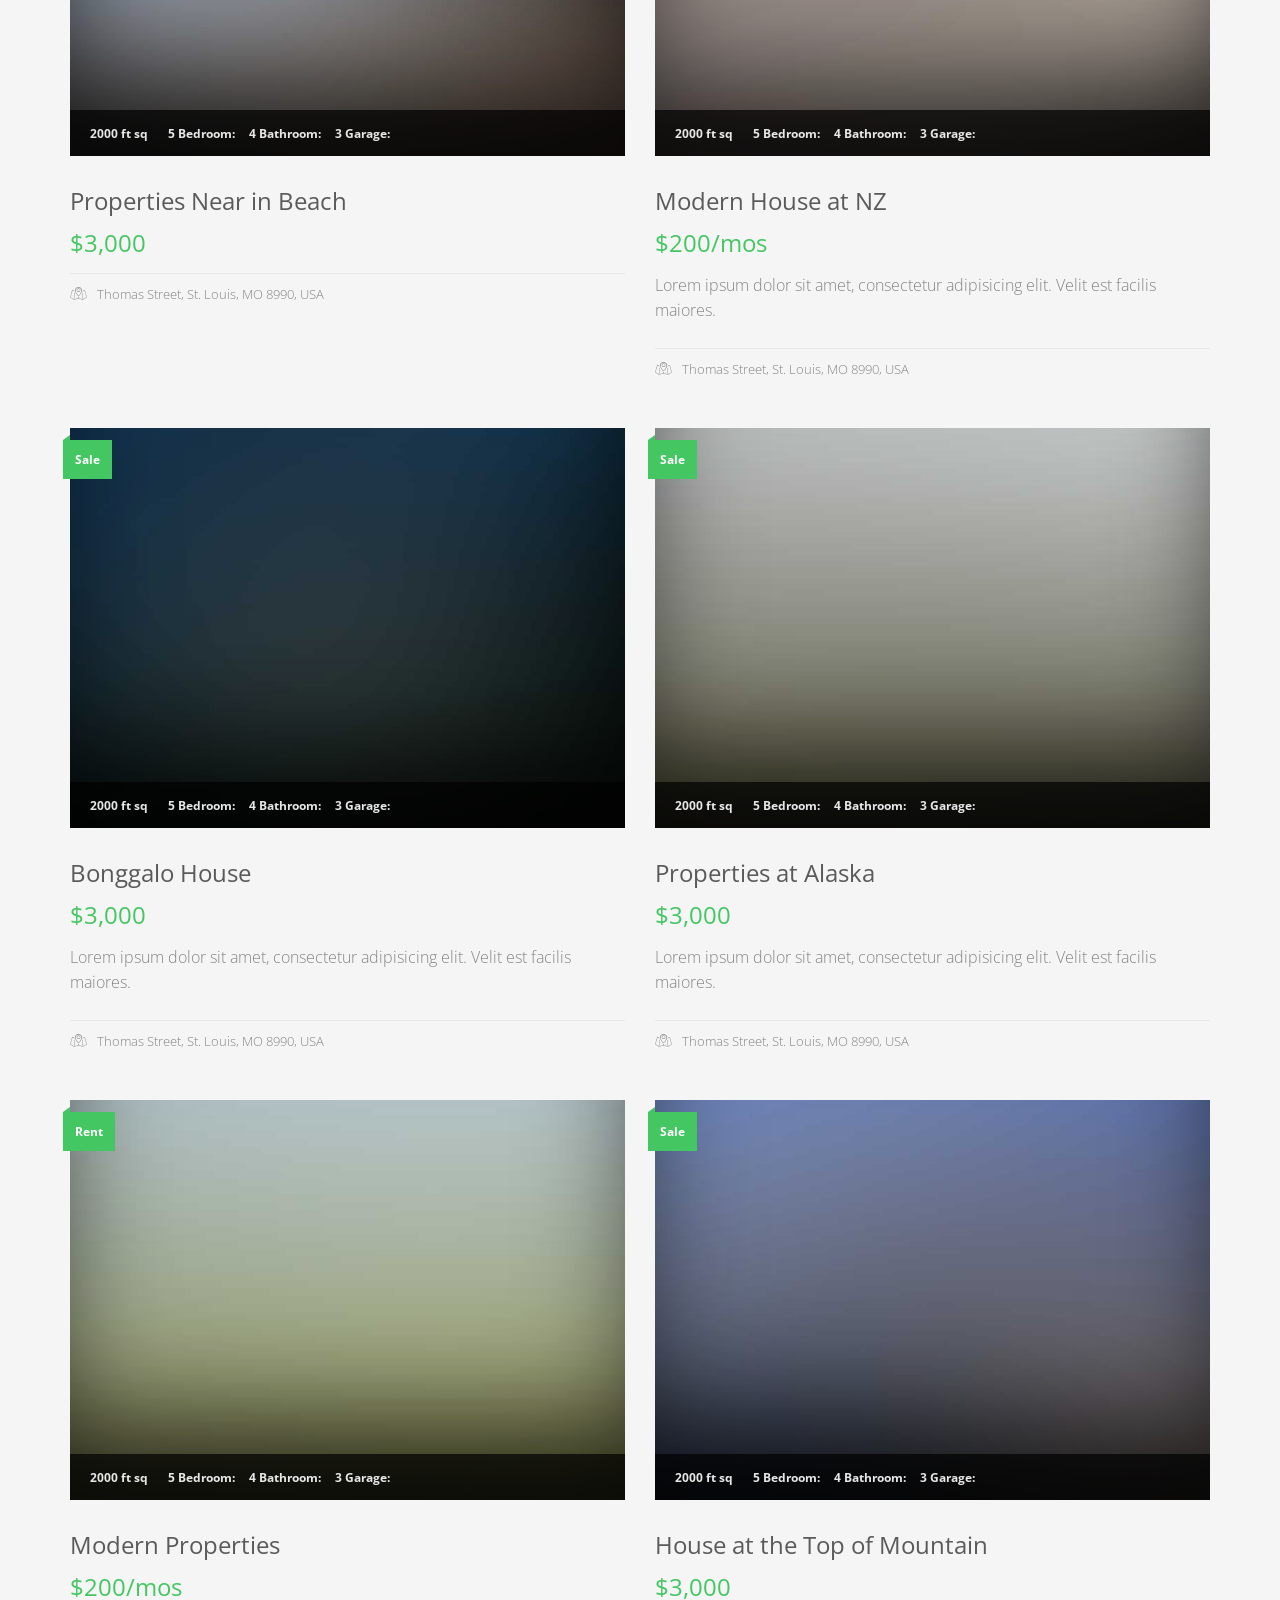
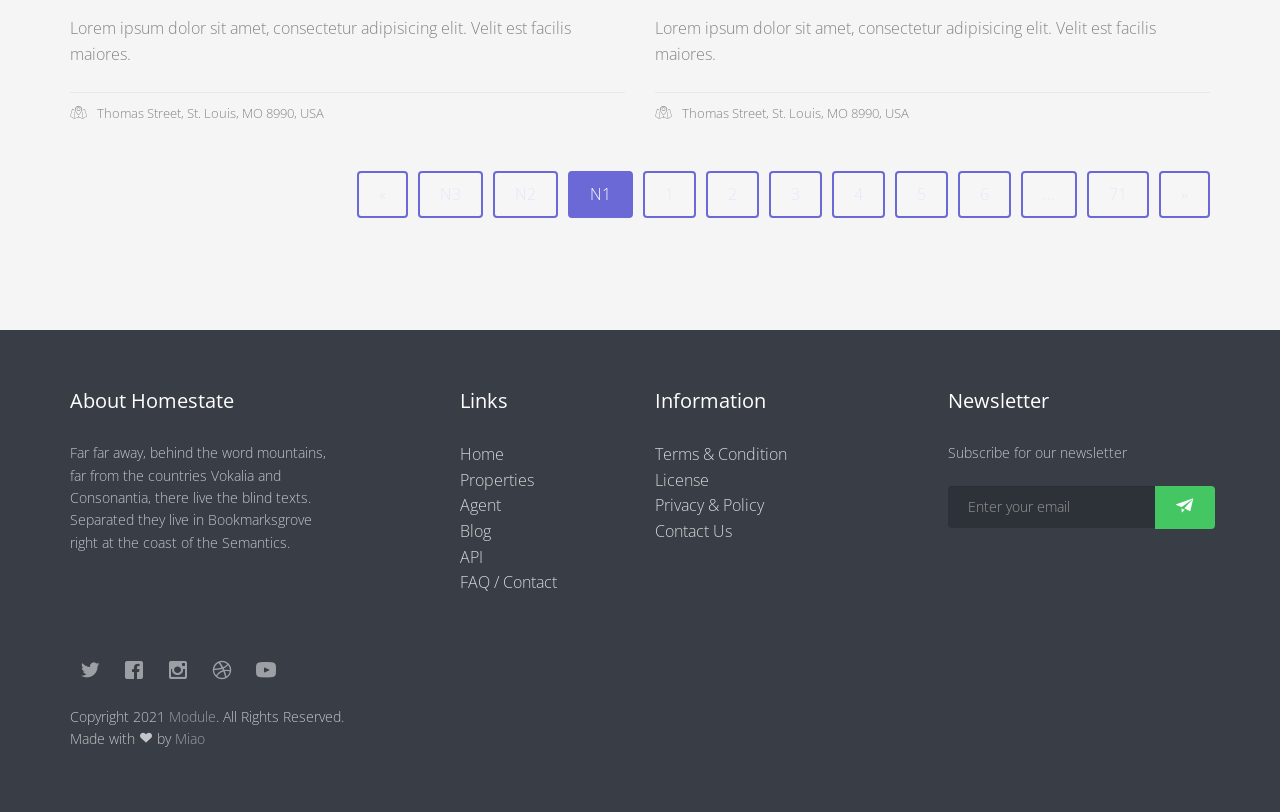
<file: target/parking_sale_system-1.0-SNAPSHOT/Miao/properties.html>
<!DOCTYPE html>
<!--[if lt IE 7]>      <html class="no-js lt-ie9 lt-ie8 lt-ie7"> <![endif]-->
<!--[if IE 7]>         <html class="no-js lt-ie9 lt-ie8"> <![endif]-->
<!--[if IE 8]>         <html class="no-js lt-ie9"> <![endif]-->
<!--[if gt IE 8]><!--> <html class="no-js"> <!--<![endif]-->
	<head>
	<meta charset="utf-8">
	<meta http-equiv="X-UA-Compatible" content="IE=edge">
	<title>properties</title>


  	<!-- Facebook and Twitter integration -->
	<meta property="og:title" content=""/>
	<meta property="og:image" content=""/>
	<meta property="og:url" content=""/>
	<meta property="og:site_name" content=""/>
	<meta property="og:description" content=""/>
	<meta name="twitter:title" content="" />
	<meta name="twitter:image" content="" />
	<meta name="twitter:url" content="" />
	<meta name="twitter:card" content="" />

	<!-- Place favicon.ico and apple-touch-icon.png in the root directory -->
	<link rel="shortcut icon" href="favicon.ico">

	<link href='https://fonts.googleapis.com/css?family=Open+Sans:300,400,700,300' rel='stylesheet' type='text/css'>
	
	<!-- Animate.css -->
	<link rel="stylesheet" href="css/animate.css">
	<!-- Icomoon Icon Fonts-->
	<link rel="stylesheet" href="css/icomoon.css">
	<!-- Bootstrap  -->
	<link rel="stylesheet" href="css/bootstrap.css">
	<!-- Superfish -->
	<link rel="stylesheet" href="css/superfish.css">
	<!-- Flexslider  -->
	<link rel="stylesheet" href="css/flexslider.css">
	<!-- Magnific Popup -->
	<link rel="stylesheet" href="css/magnific-popup.css">
	<!-- Date Picker -->
	<link rel="stylesheet" href="css/bootstrap-datepicker.min.css">
	<!-- CS Select -->
	<link rel="stylesheet" href="css/cs-select.css">
	<link rel="stylesheet" href="css/cs-skin-border.css">
	
	<link rel="stylesheet" href="css/style.css">

		<style>
			.pagination-zan {
				margin: 0;
				border-radius: 4px;
			}

			.pagination-zan li > a, .pagination-zan li > span {
				color: #E6E6FA;
				border: 2px solid rgb(107, 105, 214);
				background-color: rgba(255, 255, 255, 0.1);
				margin-left: 10px;
				border-radius: 4px;
			}

			.pagination-zan li > a:hover, .pagination-zan li > span:hover {
				color: white;
				border: 2px solid rgb(107, 105, 214);
				background-color: rgb(107, 105, 214);
				-webkit-transition: all .3s ease;
				-moz-transition: all .3s ease;
				-o-transition: all .3s ease;
				transition: all .3s ease;
			}

			.pagination-zan .active a, .pagination-zan .active span {
				color: white;
				border: 2px solid rgb(107, 105, 214);
				background-color: rgb(107, 105, 214);
				-webkit-transition: all .3s ease;
				-moz-transition: all .3s ease;
				-o-transition: all .3s ease;
				transition: all .3s ease;
			}

			.pagination-zan .active a:hover, .pagination-zan .active span:hover {
				color: white;
				border: 2px solid rgb(107, 105, 214);
				background-color: rgb(107, 105, 214);
				-webkit-transition: all .3s ease;
				-moz-transition: all .3s ease;
				-o-transition: all .3s ease;
				transition: all .3s ease;
				cursor: not-allowed;
			}
		</style>


	<!-- Modernizr JS -->
	<script src="js/modernizr-2.6.2.min.js"></script>
	<!-- FOR IE9 below -->
	<!--[if lt IE 9]>
	<script src="js/respond.min.js"></script>
	<![endif]-->

	</head>
	<body>
		<div id="fh5co-wrapper">
		<div id="fh5co-page">

		<header id="fh5co-header-section" class="sticky-banner">
			<div class="container">
				<div class="nav-header">
					<a href="#" class="js-fh5co-nav-toggle fh5co-nav-toggle dark"><i></i></a>
					<h1 id="fh5co-logo"><a href="index.html"><i class="icon-home"></i>Parking Space</a></h1>
					<!-- START #fh5co-menu-wrap -->
					<nav id="fh5co-menu-wrap" role="navigation">
						<ul class="sf-menu" id="fh5co-primary-menu">
							<li><a href="index.html">Home</a></li>
							<li class="active">
								<a href="properties.html" class="fh5co-sub-ddown">Properties</a>
								<ul class="fh5co-sub-menu">
									<li><a href="#">Family</a></li>
									<li><a href="#">CSS3 &amp; HTML5</a></li>
									<li><a href="#">Angular JS</a></li>
									<li><a href="#">Node JS</a></li>
									<li><a href="#">Django &amp; Python</a></li>
								</ul>
							</li>
							<li><a href="agent.html">Agent</a></li>
							<li><a href="blog.html">Blog</a></li>
							<li><a href="contact.html">Contact</a></li>
						</ul>
					</nav>
				</div>
			</div>
		</header>

		<!-- end:header-top -->

		<aside id="fh5co-hero" class="js-fullheight">
			<div class="flexslider js-fullheight">
				<ul class="slides">
			   	<li style="background-image: url(images/img_bg_3.jpg);">
			   		<div class="overlay"></div>
			   		<div class="container-fluid">
			   			<div class="row">
				   			<div class="col-md-8 col-md-offset-2 text-center js-fullheight slider-text">
			   				<div class="slider-text-inner">
			   						<h2 class="heading-title">Our Properties</h2>
								<p class="fh5co-lead"><i class="icon-heart3"></i><i class="icon-heart3"></i><i class="icon-heart3"></i></p>
			   				</div>
			   			</div>
				   		</div>
			   		</div>
			   	</li>
			  	</ul>
		  	</div>
		</aside>

		<div id="fh5co-properties" class="fh5co-section-gray">
			<div class="container">
				<div class="row">
					<div class="col-md-8 col-md-offset-2 text-center heading-section animate-box">
						<h3>Newest Properties</h3>
						<p>Lorem ipsum dolor sit amet, consectetur adipisicing elit. Velit est facilis maiores, perspiciatis accusamus asperiores sint consequuntur debitis.</p>
					</div>
				</div>
				<div class="row">
					<div class="col-md-6 animate-box">
						<div class="property">
							<a href="#" class="fh5co-property" style="background-image: url(images/property-1.jpg);">
								<span class="status">Sale</span>
								<ul class="list-details">
									<li>2000 ft sq<li>
									<li>5 Bedroom:</li>
									<li>4 Bathroom:</li>
									<li>3 Garage:</li>
								</ul>
							</a>
							<div class="property-details">
								<h3>Properties Near in Beach</h3>
								<span class="price">$3,000</span>

								<span class="address"><i class="icon-map"></i>Thomas Street, St. Louis, MO 8990, USA</span>
							</div>
						</div>
					</div>
					<div class="col-md-6 animate-box">
						<div class="property">
							<a href="#" class="fh5co-property" style="background-image: url(images/property-2.jpg);">
								<span class="status">Rent</span>
								<ul class="list-details">
									<li>2000 ft sq<li>
									<li>5 Bedroom:</li>
									<li>4 Bathroom:</li>
									<li>3 Garage:</li>
								</ul>
							</a>
							<div class="property-details">
								<h3>Modern House at NZ</h3>
								<span class="price">$200/mos</span>
								<p>Lorem ipsum dolor sit amet, consectetur adipisicing elit. Velit est facilis maiores.</p>
								<span class="address"><i class="icon-map"></i>Thomas Street, St. Louis, MO 8990, USA</span>
							</div>
						</div>
					</div>
					<div class="col-md-6 animate-box">
						<div class="property">
							<a href="#" class="fh5co-property" style="background-image: url(images/property-3.jpg);">
								<span class="status">Sale</span>
								<ul class="list-details">
									<li>2000 ft sq<li>
									<li>5 Bedroom:</li>
									<li>4 Bathroom:</li>
									<li>3 Garage:</li>
								</ul>
							</a>
							<div class="property-details">
								<h3>Bonggalo House</h3>
								<span class="price">$3,000</span>
								<p>Lorem ipsum dolor sit amet, consectetur adipisicing elit. Velit est facilis maiores.</p>
								<span class="address"><i class="icon-map"></i>Thomas Street, St. Louis, MO 8990, USA</span>						
							</div>
						</div>
					</div>
					<div class="col-md-6 animate-box">
						<div class="property">
							<a href="#" class="fh5co-property" style="background-image: url(images/property-4.jpg);">
								<span class="status">Sale</span>
								<ul class="list-details">
									<li>2000 ft sq<li>
									<li>5 Bedroom:</li>
									<li>4 Bathroom:</li>
									<li>3 Garage:</li>
								</ul>
							</a>
							<div class="property-details">
								<h3>Properties at Alaska</h3>
								<span class="price">$3,000</span>
								<p>Lorem ipsum dolor sit amet, consectetur adipisicing elit. Velit est facilis maiores.</p>
								<span class="address"><i class="icon-map"></i>Thomas Street, St. Louis, MO 8990, USA</span>
							</div>
						</div>
					</div>
					<div class="col-md-6 animate-box">
						<div class="property">
							<a href="#" class="fh5co-property" style="background-image: url(images/property-5.jpg);">
								<span class="status">Rent</span>
								<ul class="list-details">
									<li>2000 ft sq<li>
									<li>5 Bedroom:</li>
									<li>4 Bathroom:</li>
									<li>3 Garage:</li>
								</ul>
							</a>
							<div class="property-details">
								<h3>Modern Properties</h3>
								<span class="price">$200/mos</span>
								<p>Lorem ipsum dolor sit amet, consectetur adipisicing elit. Velit est facilis maiores.</p>
								<span class="address"><i class="icon-map"></i>Thomas Street, St. Louis, MO 8990, USA</span>
							</div>
						</div>
					</div>
					<div class="col-md-6 animate-box">
						<div class="property">
							<a href="#" class="fh5co-property" style="background-image: url(images/property-6.jpg);">
								<span class="status">Sale</span>
								<ul class="list-details">
									<li>2000 ft sq<li>
									<li>5 Bedroom:</li>
									<li>4 Bathroom:</li>
									<li>3 Garage:</li>
								</ul>
							</a>
							<div class="property-details">
								<h3>House at the Top of Mountain</h3>
								<span class="price">$3,000</span>
								<p>Lorem ipsum dolor sit amet, consectetur adipisicing elit. Velit est facilis maiores.</p>
								<span class="address"><i class="icon-map"></i>Thomas Street, St. Louis, MO 8990, USA</span>
							</div>
						</div>
					</div>
				</div>
				<div id="zan-page" class="clearfix">
					<ul class="pagination pagination-zan pull-right">

						<li><a href="#">«</a></li>
						<li><a href='#'>N3</a></li>
						<li><a href='#'>N2</a></li>
						<li class='active'><span>N1</span></li>
						<li><a href='#'>1</a></li>
						<li><a href='#'>2</a></li>
						<li><a href='#'>3</a></li>
						<li><a href='#'>4</a></li>
						<li><a href='#'>5</a></li>
						<li><a href='#'>6</a></li>
						<li><span>...</span></li>
						<li><a href='#'>71</a></li>
						<li><a href="#">&raquo;</a></li>
					</ul>
				</div>
			</div>
		</div>

		<footer>
			<div id="footer">
				<div class="container">
					<div class="row row-bottom-padded-md">
						<div class="col-md-3">
							<h3 class="section-title">About Homestate</h3>
							<p>Far far away, behind the word mountains, far from the countries Vokalia and Consonantia, there live the blind texts. Separated they live in Bookmarksgrove right at the coast of the Semantics.</p>
						</div>
						
						<div class="col-md-3 col-md-push-1">
							<h3 class="section-title">Links</h3>
							<ul>
								<li><a href="#">Home</a></li>
								<li><a href="#">Properties</a></li>
								<li><a href="#">Agent</a></li>
								<li><a href="#">Blog</a></li>
								<li><a href="#">API</a></li>
								<li><a href="#">FAQ / Contact</a></li>
							</ul>
						</div>

						<div class="col-md-3">
							<h3 class="section-title">Information</h3>
							<ul>
								<li><a href="#">Terms &amp; Condition</a></li>
								<li><a href="#">License</a></li>
								<li><a href="#">Privacy &amp; Policy</a></li>
								<li><a href="#">Contact Us</a></li>
							</ul>
						</div>
						<div class="col-md-3">
							<h3 class="section-title">Newsletter</h3>
							<p>Subscribe for our newsletter</p>
							<form class="form-inline" id="fh5co-header-subscribe">
								<div class="row">
									<div class="col-md-12 col-md-offset-0">
										<div class="form-group">
											<input type="text" class="form-control" id="email" placeholder="Enter your email">
											<button type="submit" class="btn btn-default"><i class="icon-paper-plane"></i></button>
										</div>
									</div>
								</div>
							</form>
						</div>
					</div>
					<div class="row">
						<div class="col-md-12">
							<p class="fh5co-social-icons">
								<a href="#"><i class="icon-twitter2"></i></a>
								<a href="#"><i class="icon-facebook2"></i></a>
								<a href="#"><i class="icon-instagram"></i></a>
								<a href="#"><i class="icon-dribbble2"></i></a>
								<a href="#"><i class="icon-youtube"></i></a>
							</p>
							<p>Copyright 2021  <a href="#">Module</a>. All Rights Reserved. <br>Made with <i class="icon-heart3"></i> by <a href="https://github.com/YM-huang" target="_blank">Miao</a></p>
						</div>
					</div>
				</div>
			</div>
		</footer>

	

	</div>
	<!-- END fh5co-page -->

	</div>
	<!-- END fh5co-wrapper -->

	<!-- jQuery -->


	<script src="js/jquery.min.js"></script>
	<!-- jQuery Easing -->
	<script src="js/jquery.easing.1.3.js"></script>
	<!-- Bootstrap -->
	<script src="js/bootstrap.min.js"></script>
	<!-- Waypoints -->
	<script src="js/jquery.waypoints.min.js"></script>
	<script src="js/sticky.js"></script>
	<!-- Superfish -->
	<script src="js/hoverIntent.js"></script>
	<script src="js/superfish.js"></script>
	<!-- Flexslider -->
	<script src="js/jquery.flexslider-min.js"></script>
	<!-- Date Picker -->
	<script src="js/bootstrap-datepicker.min.js"></script>
	<!-- CS Select -->
	<script src="js/classie.js"></script>
	<script src="js/selectFx.js"></script>

	
	<!-- Main JS -->
	<script src="js/main.js"></script>

	</body>
</html>
</file>
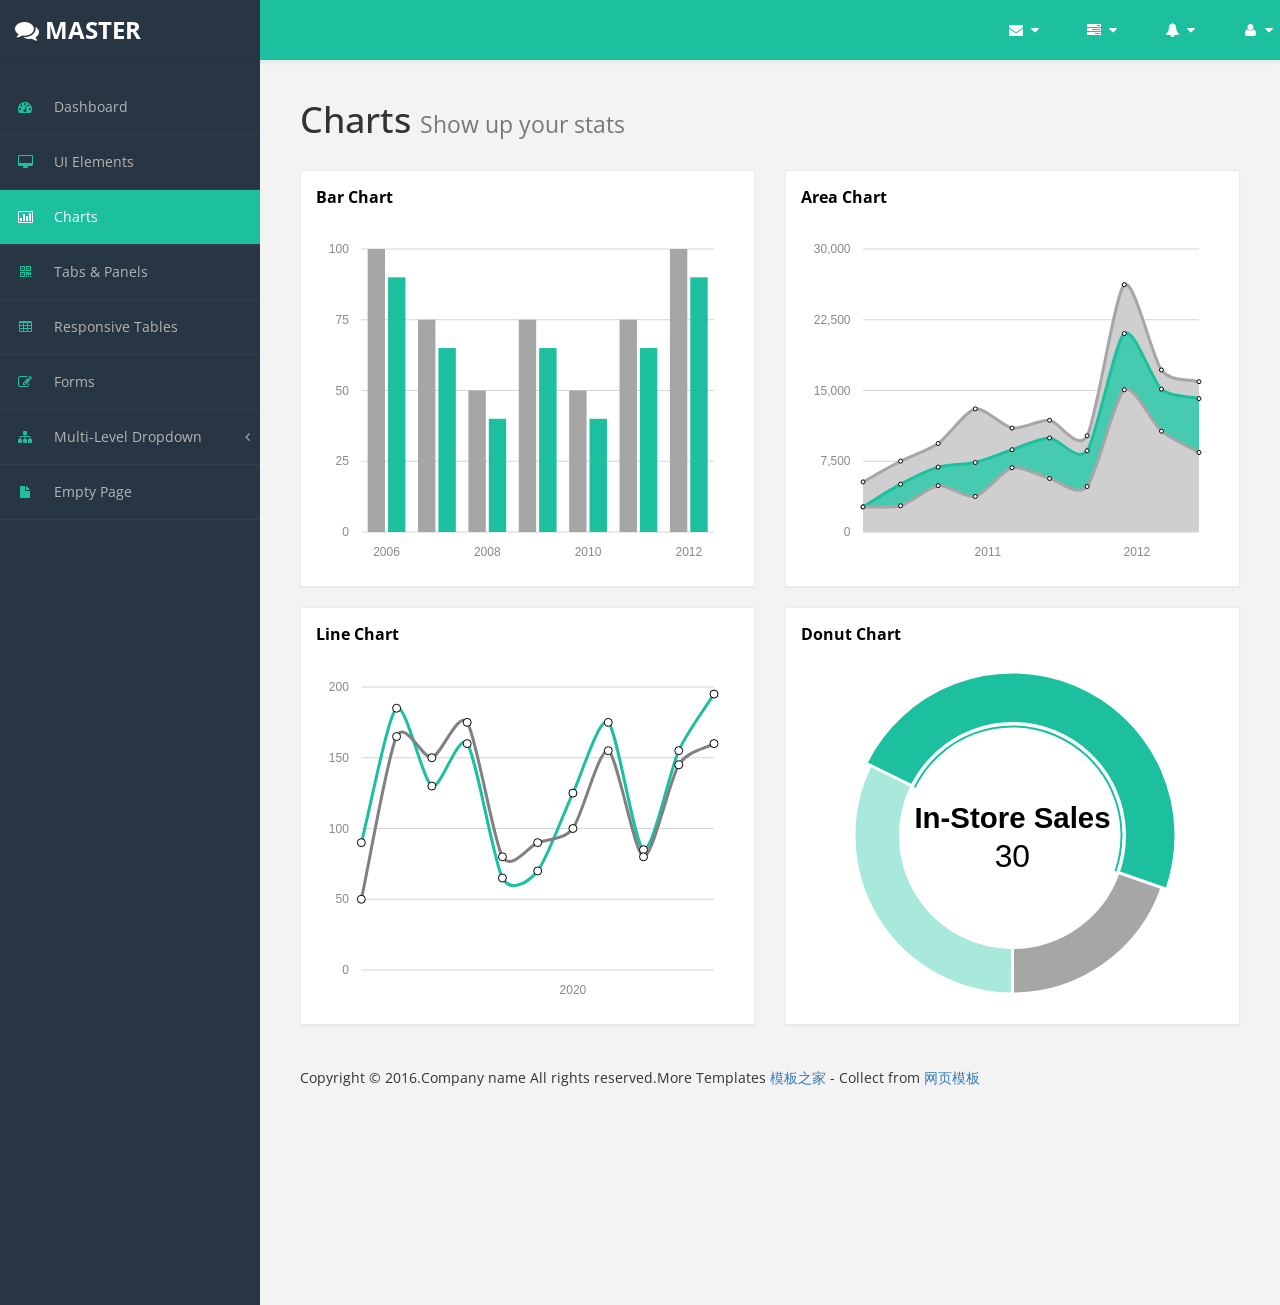
<file: target/parking_sale_system-1.0-SNAPSHOT/Qiang/chart.html>
﻿<!DOCTYPE html>
<html xmlns="http://www.w3.org/1999/xhtml">
<head>
      <meta charset="utf-8" />
    <meta name="viewport" content="width=device-width, initial-scale=1.0" />
    <title>Home</title>
	<!-- Bootstrap Styles-->
    <link href="../assets/css/bootstrap.css" rel="stylesheet" />
     <!-- FontAwesome Styles-->
    <link href="../assets/css/font-awesome.css" rel="stylesheet" />
     <!-- Morris Chart Styles-->
    <link href="../assets/js/morris/morris-0.4.3.min.css" rel="stylesheet" />
        <!-- Custom Styles-->
    <link href="../assets/css/custom-styles.css" rel="stylesheet" />
     <!-- Google Fonts-->
   <link href='http://fonts.googleapis.com/css?family=Open+Sans' rel='stylesheet' type='text/css' />
</head>
<body>
    <div id="wrapper">
        <nav class="navbar navbar-default top-navbar" role="navigation">
            <div class="navbar-header">
                <button type="button" class="navbar-toggle" data-toggle="collapse" data-target=".sidebar-collapse">
                    <span class="sr-only">Toggle navigation</span>
                    <span class="icon-bar"></span>
                    <span class="icon-bar"></span>
                    <span class="icon-bar"></span>
                </button>
                <a class="navbar-brand" href="index.html"><i class="fa fa-comments"></i> <strong>MASTER </strong></a>
            </div>

            <ul class="nav navbar-top-links navbar-right">
                <li class="dropdown">
                    <a class="dropdown-toggle" data-toggle="dropdown" href="#" aria-expanded="false">
                        <i class="fa fa-envelope fa-fw"></i> <i class="fa fa-caret-down"></i>
                    </a>
                    <ul class="dropdown-menu dropdown-messages">
                        <li>
                            <a href="#">
                                <div>
                                    <strong>John Doe</strong>
                                    <span class="pull-right text-muted">
                                        <em>Today</em>
                                    </span>
                                </div>
                                <div>Lorem Ipsum has been the industry's standard dummy text ever since the 1500s...</div>
                            </a>
                        </li>
                        <li class="divider"></li>
                        <li>
                            <a href="#">
                                <div>
                                    <strong>John Smith</strong>
                                    <span class="pull-right text-muted">
                                        <em>Yesterday</em>
                                    </span>
                                </div>
                                <div>Lorem Ipsum has been the industry's standard dummy text ever since an kwilnw...</div>
                            </a>
                        </li>
                        <li class="divider"></li>
                        <li>
                            <a href="#">
                                <div>
                                    <strong>John Smith</strong>
                                    <span class="pull-right text-muted">
                                        <em>Yesterday</em>
                                    </span>
                                </div>
                                <div>Lorem Ipsum has been the industry's standard dummy text ever since the...</div>
                            </a>
                        </li>
                        <li class="divider"></li>
                        <li>
                            <a class="text-center" href="#">
                                <strong>Read All Messages</strong>
                                <i class="fa fa-angle-right"></i>
                            </a>
                        </li>
                    </ul>
                    <!-- /.dropdown-messages -->
                </li>
                <!-- /.dropdown -->
                <li class="dropdown">
                    <a class="dropdown-toggle" data-toggle="dropdown" href="#" aria-expanded="false">
                        <i class="fa fa-tasks fa-fw"></i> <i class="fa fa-caret-down"></i>
                    </a>
                    <ul class="dropdown-menu dropdown-tasks">
                        <li>
                            <a href="#">
                                <div>
                                    <p>
                                        <strong>Task 1</strong>
                                        <span class="pull-right text-muted">60% Complete</span>
                                    </p>
                                    <div class="progress progress-striped active">
                                        <div class="progress-bar progress-bar-success" role="progressbar" aria-valuenow="60" aria-valuemin="0" aria-valuemax="100" style="width: 60%">
                                            <span class="sr-only">60% Complete (success)</span>
                                        </div>
                                    </div>
                                </div>
                            </a>
                        </li>
                        <li class="divider"></li>
                        <li>
                            <a href="#">
                                <div>
                                    <p>
                                        <strong>Task 2</strong>
                                        <span class="pull-right text-muted">28% Complete</span>
                                    </p>
                                    <div class="progress progress-striped active">
                                        <div class="progress-bar progress-bar-info" role="progressbar" aria-valuenow="28" aria-valuemin="0" aria-valuemax="100" style="width: 28%">
                                            <span class="sr-only">28% Complete</span>
                                        </div>
                                    </div>
                                </div>
                            </a>
                        </li>
                        <li class="divider"></li>
                        <li>
                            <a href="#">
                                <div>
                                    <p>
                                        <strong>Task 3</strong>
                                        <span class="pull-right text-muted">60% Complete</span>
                                    </p>
                                    <div class="progress progress-striped active">
                                        <div class="progress-bar progress-bar-warning" role="progressbar" aria-valuenow="60" aria-valuemin="0" aria-valuemax="100" style="width: 60%">
                                            <span class="sr-only">60% Complete (warning)</span>
                                        </div>
                                    </div>
                                </div>
                            </a>
                        </li>
                        <li class="divider"></li>
                        <li>
                            <a href="#">
                                <div>
                                    <p>
                                        <strong>Task 4</strong>
                                        <span class="pull-right text-muted">85% Complete</span>
                                    </p>
                                    <div class="progress progress-striped active">
                                        <div class="progress-bar progress-bar-danger" role="progressbar" aria-valuenow="85" aria-valuemin="0" aria-valuemax="100" style="width: 85%">
                                            <span class="sr-only">85% Complete (danger)</span>
                                        </div>
                                    </div>
                                </div>
                            </a>
                        </li>
                        <li class="divider"></li>
                        <li>
                            <a class="text-center" href="#">
                                <strong>See All Tasks</strong>
                                <i class="fa fa-angle-right"></i>
                            </a>
                        </li>
                    </ul>
                    <!-- /.dropdown-tasks -->
                </li>
                <!-- /.dropdown -->
                <li class="dropdown">
                    <a class="dropdown-toggle" data-toggle="dropdown" href="#" aria-expanded="false">
                        <i class="fa fa-bell fa-fw"></i> <i class="fa fa-caret-down"></i>
                    </a>
                    <ul class="dropdown-menu dropdown-alerts">
                        <li>
                            <a href="#">
                                <div>
                                    <i class="fa fa-comment fa-fw"></i> New Comment
                                    <span class="pull-right text-muted small">4 min</span>
                                </div>
                            </a>
                        </li>
                        <li class="divider"></li>
                        <li>
                            <a href="#">
                                <div>
                                    <i class="fa fa-twitter fa-fw"></i> 3 New Followers
                                    <span class="pull-right text-muted small">12 min</span>
                                </div>
                            </a>
                        </li>
                        <li class="divider"></li>
                        <li>
                            <a href="#">
                                <div>
                                    <i class="fa fa-envelope fa-fw"></i> Message Sent
                                    <span class="pull-right text-muted small">4 min</span>
                                </div>
                            </a>
                        </li>
                        <li class="divider"></li>
                        <li>
                            <a href="#">
                                <div>
                                    <i class="fa fa-tasks fa-fw"></i> New Task
                                    <span class="pull-right text-muted small">4 min</span>
                                </div>
                            </a>
                        </li>
                        <li class="divider"></li>
                        <li>
                            <a href="#">
                                <div>
                                    <i class="fa fa-upload fa-fw"></i> Server Rebooted
                                    <span class="pull-right text-muted small">4 min</span>
                                </div>
                            </a>
                        </li>
                        <li class="divider"></li>
                        <li>
                            <a class="text-center" href="#">
                                <strong>See All Alerts</strong>
                                <i class="fa fa-angle-right"></i>
                            </a>
                        </li>
                    </ul>
                    <!-- /.dropdown-alerts -->
                </li>
                <!-- /.dropdown -->
                <li class="dropdown">
                    <a class="dropdown-toggle" data-toggle="dropdown" href="#" aria-expanded="false">
                        <i class="fa fa-user fa-fw"></i> <i class="fa fa-caret-down"></i>
                    </a>
                    <ul class="dropdown-menu dropdown-user">
                        <li><a href="#"><i class="fa fa-user fa-fw"></i> User Profile</a>
                        </li>
                        <li><a href="#"><i class="fa fa-gear fa-fw"></i> Settings</a>
                        </li>
                        <li class="divider"></li>
                        <li><a href="#"><i class="fa fa-sign-out fa-fw"></i> Logout</a>
                        </li>
                    </ul>
                    <!-- /.dropdown-user -->
                </li>
                <!-- /.dropdown -->
            </ul>
        </nav>
        <!--/. NAV TOP  -->
        <nav class="navbar-default navbar-side" role="navigation">
            <div class="sidebar-collapse">
                <ul class="nav" id="main-menu">

                    <li>
                        <a href="index.html"><i class="fa fa-dashboard"></i> Dashboard</a>
                    </li>
                    <li>
                        <a href="ui-elements.html"><i class="fa fa-desktop"></i> UI Elements</a>
                    </li>
					<li>
                        <a href="chart.html" class="active-menu"><i class="fa fa-bar-chart-o"></i> Charts</a>
                    </li>
                    <li>
                        <a href="tab-panel.html"><i class="fa fa-qrcode"></i> Tabs & Panels</a>
                    </li>
                    
                    <li>
                        <a href="table.html"><i class="fa fa-table"></i> Responsive Tables</a>
                    </li>
                    <li>
                        <a href="form.html"><i class="fa fa-edit"></i> Forms </a>
                    </li>


                    <li>
                        <a href="#"><i class="fa fa-sitemap"></i> Multi-Level Dropdown<span class="fa arrow"></span></a>
                        <ul class="nav nav-second-level">
                            <li>
                                <a href="#">Second Level Link</a>
                            </li>
                            <li>
                                <a href="#">Second Level Link</a>
                            </li>
                            <li>
                                <a href="#">Second Level Link<span class="fa arrow"></span></a>
                                <ul class="nav nav-third-level">
                                    <li>
                                        <a href="#">Third Level Link</a>
                                    </li>
                                    <li>
                                        <a href="#">Third Level Link</a>
                                    </li>
                                    <li>
                                        <a href="#">Third Level Link</a>
                                    </li>

                                </ul>

                            </li>
                        </ul>
                    </li>
                    <li>
                        <a href="empty.html"><i class="fa fa-fw fa-file"></i> Empty Page</a>
                    </li>
                </ul>

            </div>

        </nav>
        <!-- /. NAV SIDE  -->
        <div id="page-wrapper" >
            <div id="page-inner">
			 <div class="row">
                    <div class="col-md-12">
                        <h1 class="page-header">
                            Charts <small>Show up your stats</small>
                        </h1>
                    </div>
                </div> 
                 <!-- /. ROW  -->
             
                <div class="row"> 
                    
                      
                               <div class="col-md-6 col-sm-12 col-xs-12">                     
                    <div class="panel panel-default">
                        <div class="panel-heading">
                            Bar Chart
                        </div>
                        <div class="panel-body">
                            <div id="morris-bar-chart"></div>
                        </div>
                    </div>            
                </div>
                      <div class="col-md-6 col-sm-12 col-xs-12">                     
                    <div class="panel panel-default">
                        <div class="panel-heading">
                            Area Chart
                        </div>
                        <div class="panel-body">
                            <div id="morris-area-chart"></div>
                        </div>
                    </div>            
                </div> 
                
           </div>
                 <!-- /. ROW  -->
                <div class="row">                     
                      
                               <div class="col-md-6 col-sm-12 col-xs-12">                     
                    <div class="panel panel-default">
                        <div class="panel-heading">
                            Line Chart
                        </div>
                        <div class="panel-body">
                            <div id="morris-line-chart"></div>
                        </div>
                    </div>            
                </div>
                      <div class="col-md-6 col-sm-12 col-xs-12">                     
                    <div class="panel panel-default">
                        <div class="panel-heading">
                            Donut Chart
                        </div>
                        <div class="panel-body">                            
							<div id="morris-donut-chart"></div>
                        </div>
                    </div>            
                </div> 
                
           </div>
                 <!-- /. ROW  -->
				 <footer><p>Copyright &copy; 2016.Company name All rights reserved.More Templates <a href="http://www.cssmoban.com/" target="_blank" title="模板之家">模板之家</a> - Collect from <a href="http://www.cssmoban.com/" title="网页模板" target="_blank">网页模板</a></p></footer>
				</div>
             <!-- /. PAGE INNER  -->
            </div>
         <!-- /. PAGE WRAPPER  -->
        </div>
     <!-- /. WRAPPER  -->
    <!-- JS Scripts-->
    <!-- jQuery Js -->
    <script src="../assets/js/jquery-1.10.2.js"></script>
      <!-- Bootstrap Js -->
    <script src="../assets/js/bootstrap.min.js"></script>
    <!-- Metis Menu Js -->
    <script src="../assets/js/jquery.metisMenu.js"></script>
     <!-- Morris Chart Js -->
     <script src="../assets/js/morris/raphael-2.1.0.min.js"></script>
    <script src="../assets/js/morris/morris.js"></script>
      <!-- Custom Js -->
    <script src="../assets/js/custom-scripts.js"></script>
    
   
</body>
</html>
</file>
<file: target/parking_sale_system-1.0-SNAPSHOT/Miao/css/icomoon.css>
@font-face {
    font-family: 'icomoon';
    src:    url('fonts/icomoon.eot?1oniuf');
    src:    url('fonts/icomoon.eot?1oniuf#iefix') format('embedded-opentype'),
        url('fonts/icomoon.ttf?1oniuf') format('truetype'),
        url('fonts/icomoon.woff?1oniuf') format('woff'),
        url('fonts/icomoon.svg?1oniuf#icomoon') format('svg');
    font-weight: normal;
    font-style: normal;
}

[class^="icon-"], [class*=" icon-"] {
    /* use !important to prevent issues with browser extensions that change fonts */
    font-family: 'icomoon' !important;
    speak: none;
    font-style: normal;
    font-weight: normal;
    font-variant: normal;
    text-transform: none;
    line-height: 1;

    /* Better Font Rendering =========== */
    -webkit-font-smoothing: antialiased;
    -moz-osx-font-smoothing: grayscale;
}

.icon-mobile:before {
    content: "\e000";
}
.icon-laptop:before {
    content: "\e001";
}
.icon-desktop:before {
    content: "\e002";
}
.icon-tablet:before {
    content: "\e003";
}
.icon-phone:before {
    content: "\e004";
}
.icon-document:before {
    content: "\e005";
}
.icon-documents:before {
    content: "\e006";
}
.icon-search:before {
    content: "\e007";
}
.icon-clipboard:before {
    content: "\e008";
}
.icon-newspaper:before {
    content: "\e009";
}
.icon-notebook:before {
    content: "\e00a";
}
.icon-book-open:before {
    content: "\e00b";
}
.icon-browser:before {
    content: "\e00c";
}
.icon-calendar:before {
    content: "\e00d";
}
.icon-presentation:before {
    content: "\e00e";
}
.icon-picture:before {
    content: "\e00f";
}
.icon-pictures:before {
    content: "\e010";
}
.icon-video:before {
    content: "\e011";
}
.icon-camera:before {
    content: "\e012";
}
.icon-printer:before {
    content: "\e013";
}
.icon-toolbox:before {
    content: "\e014";
}
.icon-briefcase:before {
    content: "\e015";
}
.icon-wallet:before {
    content: "\e016";
}
.icon-gift:before {
    content: "\e017";
}
.icon-bargraph:before {
    content: "\e018";
}
.icon-grid:before {
    content: "\e019";
}
.icon-expand:before {
    content: "\e01a";
}
.icon-focus:before {
    content: "\e01b";
}
.icon-edit:before {
    content: "\e01c";
}
.icon-adjustments:before {
    content: "\e01d";
}
.icon-ribbon:before {
    content: "\e01e";
}
.icon-hourglass:before {
    content: "\e01f";
}
.icon-lock:before {
    content: "\e020";
}
.icon-megaphone:before {
    content: "\e021";
}
.icon-shield:before {
    content: "\e022";
}
.icon-trophy:before {
    content: "\e023";
}
.icon-flag:before {
    content: "\e024";
}
.icon-map:before {
    content: "\e025";
}
.icon-puzzle:before {
    content: "\e026";
}
.icon-basket:before {
    content: "\e027";
}
.icon-envelope:before {
    content: "\e028";
}
.icon-streetsign:before {
    content: "\e029";
}
.icon-telescope:before {
    content: "\e02a";
}
.icon-gears:before {
    content: "\e02b";
}
.icon-key:before {
    content: "\e02c";
}
.icon-paperclip:before {
    content: "\e02d";
}
.icon-attachment:before {
    content: "\e02e";
}
.icon-pricetags:before {
    content: "\e02f";
}
.icon-lightbulb:before {
    content: "\e030";
}
.icon-layers:before {
    content: "\e031";
}
.icon-pencil:before {
    content: "\e032";
}
.icon-tools:before {
    content: "\e033";
}
.icon-tools-2:before {
    content: "\e034";
}
.icon-scissors:before {
    content: "\e035";
}
.icon-paintbrush:before {
    content: "\e036";
}
.icon-magnifying-glass:before {
    content: "\e037";
}
.icon-circle-compass:before {
    content: "\e038";
}
.icon-linegraph:before {
    content: "\e039";
}
.icon-mic:before {
    content: "\e03a";
}
.icon-strategy:before {
    content: "\e03b";
}
.icon-beaker:before {
    content: "\e03c";
}
.icon-caution:before {
    content: "\e03d";
}
.icon-recycle:before {
    content: "\e03e";
}
.icon-anchor:before {
    content: "\e03f";
}
.icon-profile-male:before {
    content: "\e040";
}
.icon-profile-female:before {
    content: "\e041";
}
.icon-bike:before {
    content: "\e042";
}
.icon-wine:before {
    content: "\e043";
}
.icon-hotairballoon:before {
    content: "\e044";
}
.icon-globe:before {
    content: "\e045";
}
.icon-genius:before {
    content: "\e046";
}
.icon-map-pin:before {
    content: "\e047";
}
.icon-dial:before {
    content: "\e048";
}
.icon-chat:before {
    content: "\e049";
}
.icon-heart:before {
    content: "\e04a";
}
.icon-cloud:before {
    content: "\e04b";
}
.icon-upload:before {
    content: "\e04c";
}
.icon-download:before {
    content: "\e04d";
}
.icon-target:before {
    content: "\e04e";
}
.icon-hazardous:before {
    content: "\e04f";
}
.icon-piechart:before {
    content: "\e050";
}
.icon-speedometer:before {
    content: "\e051";
}
.icon-global:before {
    content: "\e052";
}
.icon-compass:before {
    content: "\e053";
}
.icon-lifesaver:before {
    content: "\e054";
}
.icon-clock:before {
    content: "\e055";
}
.icon-aperture:before {
    content: "\e056";
}
.icon-quote:before {
    content: "\e057";
}
.icon-scope:before {
    content: "\e058";
}
.icon-alarmclock:before {
    content: "\e059";
}
.icon-refresh:before {
    content: "\e05a";
}
.icon-happy:before {
    content: "\e05b";
}
.icon-sad:before {
    content: "\e05c";
}
.icon-facebook:before {
    content: "\e05d";
}
.icon-twitter:before {
    content: "\e05e";
}
.icon-googleplus:before {
    content: "\e05f";
}
.icon-rss:before {
    content: "\e060";
}
.icon-tumblr:before {
    content: "\e061";
}
.icon-linkedin:before {
    content: "\e062";
}
.icon-dribbble:before {
    content: "\e063";
}
.icon-box2:before {
    content: "\ea82";
}
.icon-write:before {
    content: "\ea83";
}
.icon-clock2:before {
    content: "\ea84";
}
.icon-reply2:before {
    content: "\ea85";
}
.icon-reply-all2:before {
    content: "\ea86";
}
.icon-forward2:before {
    content: "\ea87";
}
.icon-flag2:before {
    content: "\ea88";
}
.icon-search2:before {
    content: "\ea89";
}
.icon-trash2:before {
    content: "\ea8a";
}
.icon-envelope2:before {
    content: "\ea8b";
}
.icon-bubble:before {
    content: "\ea8c";
}
.icon-bubbles:before {
    content: "\ea8d";
}
.icon-user2:before {
    content: "\ea8e";
}
.icon-users2:before {
    content: "\ea8f";
}
.icon-cloud2:before {
    content: "\ea90";
}
.icon-download2:before {
    content: "\ea91";
}
.icon-upload2:before {
    content: "\ea92";
}
.icon-rain:before {
    content: "\ea93";
}
.icon-sun:before {
    content: "\ea94";
}
.icon-moon2:before {
    content: "\ea95";
}
.icon-bell2:before {
    content: "\ea96";
}
.icon-folder2:before {
    content: "\ea97";
}
.icon-pin2:before {
    content: "\ea98";
}
.icon-sound2:before {
    content: "\ea99";
}
.icon-microphone:before {
    content: "\ea9a";
}
.icon-camera2:before {
    content: "\ea9b";
}
.icon-image2:before {
    content: "\ea9c";
}
.icon-cog2:before {
    content: "\ea9d";
}
.icon-calendar2:before {
    content: "\ea9e";
}
.icon-book2:before {
    content: "\ea9f";
}
.icon-map-marker:before {
    content: "\eaa0";
}
.icon-store:before {
    content: "\eaa1";
}
.icon-support:before {
    content: "\eaa2";
}
.icon-tag2:before {
    content: "\eaa3";
}
.icon-heart2:before {
    content: "\eaa4";
}
.icon-video-camera:before {
    content: "\eaa5";
}
.icon-trophy2:before {
    content: "\eaa6";
}
.icon-cart:before {
    content: "\eaa7";
}
.icon-eye2:before {
    content: "\eaa8";
}
.icon-cancel:before {
    content: "\eaa9";
}
.icon-chart:before {
    content: "\eaaa";
}
.icon-target2:before {
    content: "\eaab";
}
.icon-printer2:before {
    content: "\eaac";
}
.icon-location2:before {
    content: "\eaad";
}
.icon-bookmark2:before {
    content: "\eaae";
}
.icon-monitor:before {
    content: "\eaaf";
}
.icon-cross2:before {
    content: "\eab0";
}
.icon-plus2:before {
    content: "\eab1";
}
.icon-left:before {
    content: "\eab2";
}
.icon-up:before {
    content: "\eab3";
}
.icon-browser2:before {
    content: "\eab4";
}
.icon-windows:before {
    content: "\eab5";
}
.icon-switch2:before {
    content: "\eab6";
}
.icon-dashboard:before {
    content: "\eab7";
}
.icon-play:before {
    content: "\eab8";
}
.icon-fast-forward:before {
    content: "\eab9";
}
.icon-next:before {
    content: "\eaba";
}
.icon-refresh2:before {
    content: "\eabb";
}
.icon-film:before {
    content: "\eabc";
}
.icon-home2:before {
    content: "\eabd";
}
.icon-add-to-list:before {
    content: "\e901";
}
.icon-classic-computer:before {
    content: "\e902";
}
.icon-controller-fast-backward:before {
    content: "\e903";
}
.icon-creative-commons-attribution:before {
    content: "\e904";
}
.icon-creative-commons-noderivs:before {
    content: "\e905";
}
.icon-creative-commons-noncommercial-eu:before {
    content: "\e906";
}
.icon-creative-commons-noncommercial-us:before {
    content: "\e907";
}
.icon-creative-commons-public-domain:before {
    content: "\e908";
}
.icon-creative-commons-remix:before {
    content: "\e909";
}
.icon-creative-commons-share:before {
    content: "\e90a";
}
.icon-creative-commons-sharealike:before {
    content: "\e90b";
}
.icon-creative-commons:before {
    content: "\e90c";
}
.icon-document-landscape:before {
    content: "\e90d";
}
.icon-remove-user:before {
    content: "\e90e";
}
.icon-warning:before {
    content: "\e90f";
}
.icon-arrow-bold-down:before {
    content: "\e910";
}
.icon-arrow-bold-left:before {
    content: "\e911";
}
.icon-arrow-bold-right:before {
    content: "\e912";
}
.icon-arrow-bold-up:before {
    content: "\e913";
}
.icon-arrow-down:before {
    content: "\e914";
}
.icon-arrow-left:before {
    content: "\e915";
}
.icon-arrow-long-down:before {
    content: "\e916";
}
.icon-arrow-long-left:before {
    content: "\e917";
}
.icon-arrow-long-right:before {
    content: "\e918";
}
.icon-arrow-long-up:before {
    content: "\e919";
}
.icon-arrow-right:before {
    content: "\e91a";
}
.icon-arrow-up:before {
    content: "\e91b";
}
.icon-arrow-with-circle-down:before {
    content: "\e91c";
}
.icon-arrow-with-circle-left:before {
    content: "\e91d";
}
.icon-arrow-with-circle-right:before {
    content: "\e91e";
}
.icon-arrow-with-circle-up:before {
    content: "\e91f";
}
.icon-bookmark:before {
    content: "\e920";
}
.icon-bookmarks:before {
    content: "\e921";
}
.icon-chevron-down:before {
    content: "\e922";
}
.icon-chevron-left:before {
    content: "\e923";
}
.icon-chevron-right:before {
    content: "\e924";
}
.icon-chevron-small-down:before {
    content: "\e925";
}
.icon-chevron-small-left:before {
    content: "\e926";
}
.icon-chevron-small-right:before {
    content: "\e927";
}
.icon-chevron-small-up:before {
    content: "\e928";
}
.icon-chevron-thin-down:before {
    content: "\e929";
}
.icon-chevron-thin-left:before {
    content: "\e92a";
}
.icon-chevron-thin-right:before {
    content: "\e92b";
}
.icon-chevron-thin-up:before {
    content: "\e92c";
}
.icon-chevron-up:before {
    content: "\e92d";
}
.icon-chevron-with-circle-down:before {
    content: "\e92e";
}
.icon-chevron-with-circle-left:before {
    content: "\e92f";
}
.icon-chevron-with-circle-right:before {
    content: "\e930";
}
.icon-chevron-with-circle-up:before {
    content: "\e931";
}
.icon-cloud3:before {
    content: "\e932";
}
.icon-controller-fast-forward:before {
    content: "\e933";
}
.icon-controller-jump-to-start:before {
    content: "\e934";
}
.icon-controller-next:before {
    content: "\e935";
}
.icon-controller-paus:before {
    content: "\e936";
}
.icon-controller-play:before {
    content: "\e937";
}
.icon-controller-record:before {
    content: "\e938";
}
.icon-controller-stop:before {
    content: "\e939";
}
.icon-controller-volume:before {
    content: "\e93a";
}
.icon-dot-single:before {
    content: "\e93b";
}
.icon-dots-three-horizontal:before {
    content: "\e93c";
}
.icon-dots-three-vertical:before {
    content: "\e93d";
}
.icon-dots-two-horizontal:before {
    content: "\e93e";
}
.icon-dots-two-vertical:before {
    content: "\e93f";
}
.icon-download3:before {
    content: "\e940";
}
.icon-emoji-flirt:before {
    content: "\e941";
}
.icon-flow-branch:before {
    content: "\e942";
}
.icon-flow-cascade:before {
    content: "\e943";
}
.icon-flow-line:before {
    content: "\e944";
}
.icon-flow-parallel:before {
    content: "\e945";
}
.icon-flow-tree:before {
    content: "\e946";
}
.icon-install:before {
    content: "\e947";
}
.icon-layers2:before {
    content: "\e948";
}
.icon-open-book:before {
    content: "\e949";
}
.icon-resize-100:before {
    content: "\e94a";
}
.icon-resize-full-screen:before {
    content: "\e94b";
}
.icon-save:before {
    content: "\e94c";
}
.icon-select-arrows:before {
    content: "\e94d";
}
.icon-sound-mute:before {
    content: "\e94e";
}
.icon-sound:before {
    content: "\e94f";
}
.icon-trash:before {
    content: "\e950";
}
.icon-triangle-down:before {
    content: "\e951";
}
.icon-triangle-left:before {
    content: "\e952";
}
.icon-triangle-right:before {
    content: "\e953";
}
.icon-triangle-up:before {
    content: "\e954";
}
.icon-uninstall:before {
    content: "\e955";
}
.icon-upload-to-cloud:before {
    content: "\e956";
}
.icon-upload3:before {
    content: "\e957";
}
.icon-add-user:before {
    content: "\e958";
}
.icon-address:before {
    content: "\e959";
}
.icon-adjust:before {
    content: "\e95a";
}
.icon-air:before {
    content: "\e95b";
}
.icon-aircraft-landing:before {
    content: "\e95c";
}
.icon-aircraft-take-off:before {
    content: "\e95d";
}
.icon-aircraft:before {
    content: "\e95e";
}
.icon-align-bottom:before {
    content: "\e95f";
}
.icon-align-horizontal-middle:before {
    content: "\e960";
}
.icon-align-left:before {
    content: "\e961";
}
.icon-align-right:before {
    content: "\e962";
}
.icon-align-top:before {
    content: "\e963";
}
.icon-align-vertical-middle:before {
    content: "\e964";
}
.icon-archive:before {
    content: "\e965";
}
.icon-area-graph:before {
    content: "\e966";
}
.icon-attachment2:before {
    content: "\e967";
}
.icon-awareness-ribbon:before {
    content: "\e968";
}
.icon-back-in-time:before {
    content: "\e969";
}
.icon-back:before {
    content: "\e96a";
}
.icon-bar-graph:before {
    content: "\e96b";
}
.icon-battery:before {
    content: "\e96c";
}
.icon-beamed-note:before {
    content: "\e96d";
}
.icon-bell:before {
    content: "\e96e";
}
.icon-blackboard:before {
    content: "\e96f";
}
.icon-block:before {
    content: "\e970";
}
.icon-book:before {
    content: "\e971";
}
.icon-bowl:before {
    content: "\e972";
}
.icon-box:before {
    content: "\e973";
}
.icon-briefcase2:before {
    content: "\e974";
}
.icon-browser3:before {
    content: "\e975";
}
.icon-brush:before {
    content: "\e976";
}
.icon-bucket:before {
    content: "\e977";
}
.icon-cake:before {
    content: "\e978";
}
.icon-calculator:before {
    content: "\e979";
}
.icon-calendar3:before {
    content: "\e97a";
}
.icon-camera3:before {
    content: "\e97b";
}
.icon-ccw:before {
    content: "\e97c";
}
.icon-chat2:before {
    content: "\e97d";
}
.icon-check:before {
    content: "\e97e";
}
.icon-circle-with-cross:before {
    content: "\e97f";
}
.icon-circle-with-minus:before {
    content: "\e980";
}
.icon-circle-with-plus:before {
    content: "\e981";
}
.icon-circle:before {
    content: "\e982";
}
.icon-circular-graph:before {
    content: "\e983";
}
.icon-clapperboard:before {
    content: "\e984";
}
.icon-clipboard2:before {
    content: "\e985";
}
.icon-clock3:before {
    content: "\e986";
}
.icon-code:before {
    content: "\e987";
}
.icon-cog:before {
    content: "\e988";
}
.icon-colours:before {
    content: "\e989";
}
.icon-compass2:before {
    content: "\e98a";
}
.icon-copy:before {
    content: "\e98b";
}
.icon-credit-card:before {
    content: "\e98c";
}
.icon-credit:before {
    content: "\e98d";
}
.icon-cross:before {
    content: "\e98e";
}
.icon-cup:before {
    content: "\e98f";
}
.icon-cw:before {
    content: "\e990";
}
.icon-cycle:before {
    content: "\e991";
}
.icon-database:before {
    content: "\e992";
}
.icon-dial-pad:before {
    content: "\e993";
}
.icon-direction:before {
    content: "\e994";
}
.icon-document2:before {
    content: "\e995";
}
.icon-documents2:before {
    content: "\e996";
}
.icon-drink:before {
    content: "\e997";
}
.icon-drive:before {
    content: "\e998";
}
.icon-drop:before {
    content: "\e999";
}
.icon-edit2:before {
    content: "\e99a";
}
.icon-email:before {
    content: "\e99b";
}
.icon-emoji-happy:before {
    content: "\e99c";
}
.icon-emoji-neutral:before {
    content: "\e99d";
}
.icon-emoji-sad:before {
    content: "\e99e";
}
.icon-erase:before {
    content: "\e99f";
}
.icon-eraser:before {
    content: "\e9a0";
}
.icon-export:before {
    content: "\e9a1";
}
.icon-eye:before {
    content: "\e9a2";
}
.icon-feather:before {
    content: "\e9a3";
}
.icon-flag3:before {
    content: "\e9a4";
}
.icon-flash:before {
    content: "\e9a5";
}
.icon-flashlight:before {
    content: "\e9a6";
}
.icon-flat-brush:before {
    content: "\e9a7";
}
.icon-folder-images:before {
    content: "\e9a8";
}
.icon-folder-music:before {
    content: "\e9a9";
}
.icon-folder-video:before {
    content: "\e9aa";
}
.icon-folder:before {
    content: "\e9ab";
}
.icon-forward:before {
    content: "\e9ac";
}
.icon-funnel:before {
    content: "\e9ad";
}
.icon-game-controller:before {
    content: "\e9ae";
}
.icon-gauge:before {
    content: "\e9af";
}
.icon-globe2:before {
    content: "\e9b0";
}
.icon-graduation-cap:before {
    content: "\e9b1";
}
.icon-grid2:before {
    content: "\e9b2";
}
.icon-hair-cross:before {
    content: "\e9b3";
}
.icon-hand:before {
    content: "\e9b4";
}
.icon-heart-outlined:before {
    content: "\e9b5";
}
.icon-heart3:before {
    content: "\e9b6";
}
.icon-help-with-circle:before {
    content: "\e9b7";
}
.icon-help:before {
    content: "\e9b8";
}
.icon-home:before {
    content: "\e9b9";
}
.icon-hour-glass:before {
    content: "\e9ba";
}
.icon-image-inverted:before {
    content: "\e9bb";
}
.icon-image:before {
    content: "\e9bc";
}
.icon-images:before {
    content: "\e9bd";
}
.icon-inbox:before {
    content: "\e9be";
}
.icon-infinity:before {
    content: "\e9bf";
}
.icon-info-with-circle:before {
    content: "\e9c0";
}
.icon-info:before {
    content: "\e9c1";
}
.icon-key2:before {
    content: "\e9c2";
}
.icon-keyboard:before {
    content: "\e9c3";
}
.icon-lab-flask:before {
    content: "\e9c4";
}
.icon-landline:before {
    content: "\e9c5";
}
.icon-language:before {
    content: "\e9c6";
}
.icon-laptop2:before {
    content: "\e9c7";
}
.icon-leaf:before {
    content: "\e9c8";
}
.icon-level-down:before {
    content: "\e9c9";
}
.icon-level-up:before {
    content: "\e9ca";
}
.icon-lifebuoy:before {
    content: "\e9cb";
}
.icon-light-bulb:before {
    content: "\e9cc";
}
.icon-light-down:before {
    content: "\e9cd";
}
.icon-light-up:before {
    content: "\e9ce";
}
.icon-line-graph:before {
    content: "\e9cf";
}
.icon-link:before {
    content: "\e9d0";
}
.icon-list:before {
    content: "\e9d1";
}
.icon-location-pin:before {
    content: "\e9d2";
}
.icon-location:before {
    content: "\e9d3";
}
.icon-lock-open:before {
    content: "\e9d4";
}
.icon-lock2:before {
    content: "\e9d5";
}
.icon-log-out:before {
    content: "\e9d6";
}
.icon-login:before {
    content: "\e9d7";
}
.icon-loop:before {
    content: "\e9d8";
}
.icon-magnet:before {
    content: "\e9d9";
}
.icon-magnifying-glass2:before {
    content: "\e9da";
}
.icon-mail:before {
    content: "\e9db";
}
.icon-man:before {
    content: "\e9dc";
}
.icon-map2:before {
    content: "\e9dd";
}
.icon-mask:before {
    content: "\e9de";
}
.icon-medal:before {
    content: "\e9df";
}
.icon-megaphone2:before {
    content: "\e9e0";
}
.icon-menu:before {
    content: "\e9e1";
}
.icon-message:before {
    content: "\e9e2";
}
.icon-mic2:before {
    content: "\e9e3";
}
.icon-minus:before {
    content: "\e9e4";
}
.icon-mobile2:before {
    content: "\e9e5";
}
.icon-modern-mic:before {
    content: "\e9e6";
}
.icon-moon:before {
    content: "\e9e7";
}
.icon-mouse:before {
    content: "\e9e8";
}
.icon-music:before {
    content: "\e9e9";
}
.icon-network:before {
    content: "\e9ea";
}
.icon-new-message:before {
    content: "\e9eb";
}
.icon-new:before {
    content: "\e9ec";
}
.icon-news:before {
    content: "\e9ed";
}
.icon-note:before {
    content: "\e9ee";
}
.icon-notification:before {
    content: "\e9ef";
}
.icon-old-mobile:before {
    content: "\e9f0";
}
.icon-old-phone:before {
    content: "\e9f1";
}
.icon-palette:before {
    content: "\e9f2";
}
.icon-paper-plane:before {
    content: "\e9f3";
}
.icon-pencil2:before {
    content: "\e9f4";
}
.icon-phone2:before {
    content: "\e9f5";
}
.icon-pie-chart:before {
    content: "\e9f6";
}
.icon-pin:before {
    content: "\e9f7";
}
.icon-plus:before {
    content: "\e9f8";
}
.icon-popup:before {
    content: "\e9f9";
}
.icon-power-plug:before {
    content: "\e9fa";
}
.icon-price-ribbon:before {
    content: "\e9fb";
}
.icon-price-tag:before {
    content: "\e9fc";
}
.icon-print:before {
    content: "\e9fd";
}
.icon-progress-empty:before {
    content: "\e9fe";
}
.icon-progress-full:before {
    content: "\e9ff";
}
.icon-progress-one:before {
    content: "\ea00";
}
.icon-progress-two:before {
    content: "\ea01";
}
.icon-publish:before {
    content: "\ea02";
}
.icon-quote2:before {
    content: "\ea03";
}
.icon-radio:before {
    content: "\ea04";
}
.icon-reply-all:before {
    content: "\ea05";
}
.icon-reply:before {
    content: "\ea06";
}
.icon-retweet:before {
    content: "\ea07";
}
.icon-rocket:before {
    content: "\ea08";
}
.icon-round-brush:before {
    content: "\ea09";
}
.icon-rss2:before {
    content: "\ea0a";
}
.icon-ruler:before {
    content: "\ea0b";
}
.icon-scissors2:before {
    content: "\ea0c";
}
.icon-share-alternitive:before {
    content: "\ea0d";
}
.icon-share:before {
    content: "\ea0e";
}
.icon-shareable:before {
    content: "\ea0f";
}
.icon-shield2:before {
    content: "\ea10";
}
.icon-shop:before {
    content: "\ea11";
}
.icon-shopping-bag:before {
    content: "\ea12";
}
.icon-shopping-basket:before {
    content: "\ea13";
}
.icon-shopping-cart:before {
    content: "\ea14";
}
.icon-shuffle:before {
    content: "\ea15";
}
.icon-signal:before {
    content: "\ea16";
}
.icon-sound-mix:before {
    content: "\ea17";
}
.icon-sports-club:before {
    content: "\ea18";
}
.icon-spreadsheet:before {
    content: "\ea19";
}
.icon-squared-cross:before {
    content: "\ea1a";
}
.icon-squared-minus:before {
    content: "\ea1b";
}
.icon-squared-plus:before {
    content: "\ea1c";
}
.icon-star-outlined:before {
    content: "\ea1d";
}
.icon-star:before {
    content: "\ea1e";
}
.icon-stopwatch:before {
    content: "\ea1f";
}
.icon-suitcase:before {
    content: "\ea20";
}
.icon-swap:before {
    content: "\ea21";
}
.icon-sweden:before {
    content: "\ea22";
}
.icon-switch:before {
    content: "\ea23";
}
.icon-tablet2:before {
    content: "\ea24";
}
.icon-tag:before {
    content: "\ea25";
}
.icon-text-document-inverted:before {
    content: "\ea26";
}
.icon-text-document:before {
    content: "\ea27";
}
.icon-text:before {
    content: "\ea28";
}
.icon-thermometer:before {
    content: "\ea29";
}
.icon-thumbs-down:before {
    content: "\ea2a";
}
.icon-thumbs-up:before {
    content: "\ea2b";
}
.icon-thunder-cloud:before {
    content: "\ea2c";
}
.icon-ticket:before {
    content: "\ea2d";
}
.icon-time-slot:before {
    content: "\ea2e";
}
.icon-tools2:before {
    content: "\ea2f";
}
.icon-traffic-cone:before {
    content: "\ea30";
}
.icon-tree:before {
    content: "\ea31";
}
.icon-trophy3:before {
    content: "\ea32";
}
.icon-tv:before {
    content: "\ea33";
}
.icon-typing:before {
    content: "\ea34";
}
.icon-unread:before {
    content: "\ea35";
}
.icon-untag:before {
    content: "\ea36";
}
.icon-user:before {
    content: "\ea37";
}
.icon-users:before {
    content: "\ea38";
}
.icon-v-card:before {
    content: "\ea39";
}
.icon-video2:before {
    content: "\ea3a";
}
.icon-vinyl:before {
    content: "\ea3b";
}
.icon-voicemail:before {
    content: "\ea3c";
}
.icon-wallet2:before {
    content: "\ea3d";
}
.icon-water:before {
    content: "\ea3e";
}
.icon-500px-with-circle:before {
    content: "\ea3f";
}
.icon-500px:before {
    content: "\ea40";
}
.icon-basecamp:before {
    content: "\ea41";
}
.icon-behance:before {
    content: "\ea42";
}
.icon-creative-cloud:before {
    content: "\ea43";
}
.icon-dropbox:before {
    content: "\ea44";
}
.icon-evernote:before {
    content: "\ea45";
}
.icon-flattr:before {
    content: "\ea46";
}
.icon-foursquare:before {
    content: "\ea47";
}
.icon-google-drive:before {
    content: "\ea48";
}
.icon-google-hangouts:before {
    content: "\ea49";
}
.icon-grooveshark:before {
    content: "\ea4a";
}
.icon-icloud:before {
    content: "\ea4b";
}
.icon-mixi:before {
    content: "\ea4c";
}
.icon-onedrive:before {
    content: "\ea4d";
}
.icon-paypal:before {
    content: "\ea4e";
}
.icon-picasa:before {
    content: "\ea4f";
}
.icon-qq:before {
    content: "\ea50";
}
.icon-rdio-with-circle:before {
    content: "\ea51";
}
.icon-renren:before {
    content: "\ea52";
}
.icon-scribd:before {
    content: "\ea53";
}
.icon-sina-weibo:before {
    content: "\ea54";
}
.icon-skype-with-circle:before {
    content: "\ea55";
}
.icon-skype:before {
    content: "\ea56";
}
.icon-slideshare:before {
    content: "\ea57";
}
.icon-smashing:before {
    content: "\ea58";
}
.icon-soundcloud:before {
    content: "\ea59";
}
.icon-spotify-with-circle:before {
    content: "\ea5a";
}
.icon-spotify:before {
    content: "\ea5b";
}
.icon-swarm:before {
    content: "\ea5c";
}
.icon-vine-with-circle:before {
    content: "\ea5d";
}
.icon-vine:before {
    content: "\ea5e";
}
.icon-vk-alternitive:before {
    content: "\ea5f";
}
.icon-vk-with-circle:before {
    content: "\ea60";
}
.icon-vk:before {
    content: "\ea61";
}
.icon-xing-with-circle:before {
    content: "\ea62";
}
.icon-xing:before {
    content: "\ea63";
}
.icon-yelp:before {
    content: "\ea64";
}
.icon-dribbble-with-circle:before {
    content: "\ea65";
}
.icon-dribbble2:before {
    content: "\ea66";
}
.icon-facebook-with-circle:before {
    content: "\ea67";
}
.icon-facebook2:before {
    content: "\ea68";
}
.icon-flickr-with-circle:before {
    content: "\ea69";
}
.icon-flickr:before {
    content: "\ea6a";
}
.icon-github-with-circle:before {
    content: "\ea6b";
}
.icon-github:before {
    content: "\ea6c";
}
.icon-google-with-circle:before {
    content: "\ea6d";
}
.icon-google:before {
    content: "\ea6e";
}
.icon-instagram-with-circle:before {
    content: "\ea6f";
}
.icon-instagram:before {
    content: "\ea70";
}
.icon-lastfm-with-circle:before {
    content: "\ea71";
}
.icon-lastfm:before {
    content: "\ea72";
}
.icon-linkedin-with-circle:before {
    content: "\ea73";
}
.icon-linkedin2:before {
    content: "\ea74";
}
.icon-pinterest-with-circle:before {
    content: "\ea75";
}
.icon-pinterest:before {
    content: "\ea76";
}
.icon-rdio:before {
    content: "\ea77";
}
.icon-stumbleupon-with-circle:before {
    content: "\ea78";
}
.icon-stumbleupon:before {
    content: "\ea79";
}
.icon-tumblr-with-circle:before {
    content: "\ea7a";
}
.icon-tumblr2:before {
    content: "\ea7b";
}
.icon-twitter-with-circle:before {
    content: "\ea7c";
}
.icon-twitter2:before {
    content: "\ea7d";
}
.icon-vimeo-with-circle:before {
    content: "\ea7e";
}
.icon-vimeo:before {
    content: "\ea7f";
}
.icon-youtube-with-circle:before {
    content: "\ea80";
}
.icon-youtube:before {
    content: "\ea81";
}
.icon-home3:before {
    content: "\eabe";
}
.icon-home22:before {
    content: "\eabf";
}
.icon-home32:before {
    content: "\eac0";
}
.icon-office:before {
    content: "\eac1";
}
.icon-newspaper2:before {
    content: "\eac2";
}
.icon-pencil3:before {
    content: "\eac3";
}
.icon-pencil22:before {
    content: "\eac4";
}
.icon-quill:before {
    content: "\eac5";
}
.icon-pen:before {
    content: "\eac6";
}
.icon-blog:before {
    content: "\eac7";
}
.icon-eyedropper:before {
    content: "\eac8";
}
.icon-droplet:before {
    content: "\eac9";
}
.icon-paint-format:before {
    content: "\eaca";
}
.icon-image3:before {
    content: "\eacb";
}
.icon-images2:before {
    content: "\eacc";
}
.icon-camera4:before {
    content: "\eacd";
}
.icon-headphones:before {
    content: "\eace";
}
.icon-music2:before {
    content: "\eacf";
}
.icon-play2:before {
    content: "\ead0";
}
.icon-film2:before {
    content: "\ead1";
}
.icon-video-camera2:before {
    content: "\ead2";
}
.icon-dice:before {
    content: "\ead3";
}
.icon-pacman:before {
    content: "\ead4";
}
.icon-spades:before {
    content: "\ead5";
}
.icon-clubs:before {
    content: "\ead6";
}
.icon-diamonds:before {
    content: "\ead7";
}
.icon-bullhorn:before {
    content: "\ead8";
}
.icon-connection:before {
    content: "\ead9";
}
.icon-podcast:before {
    content: "\eada";
}
.icon-feed:before {
    content: "\eadb";
}
.icon-mic3:before {
    content: "\eadc";
}
.icon-book3:before {
    content: "\eadd";
}
.icon-books:before {
    content: "\eade";
}
.icon-library:before {
    content: "\eadf";
}
.icon-file-text:before {
    content: "\eae0";
}
.icon-profile:before {
    content: "\eae1";
}
.icon-file-empty:before {
    content: "\eae2";
}
.icon-files-empty:before {
    content: "\eae3";
}
.icon-file-text2:before {
    content: "\eae4";
}
.icon-file-picture:before {
    content: "\eae5";
}
.icon-file-music:before {
    content: "\eae6";
}
.icon-file-play:before {
    content: "\eae7";
}
.icon-file-video:before {
    content: "\eae8";
}
.icon-file-zip:before {
    content: "\eae9";
}
.icon-copy2:before {
    content: "\eaea";
}
.icon-paste:before {
    content: "\eaeb";
}
.icon-stack:before {
    content: "\eaec";
}
.icon-folder3:before {
    content: "\eaed";
}
.icon-folder-open:before {
    content: "\eaee";
}
.icon-folder-plus:before {
    content: "\eaef";
}
.icon-folder-minus:before {
    content: "\eaf0";
}
.icon-folder-download:before {
    content: "\eaf1";
}
.icon-folder-upload:before {
    content: "\eaf2";
}
.icon-price-tag2:before {
    content: "\eaf3";
}
.icon-price-tags:before {
    content: "\eaf4";
}
.icon-barcode:before {
    content: "\eaf5";
}
.icon-qrcode:before {
    content: "\eaf6";
}
.icon-ticket2:before {
    content: "\eaf7";
}
.icon-cart2:before {
    content: "\eaf8";
}
.icon-coin-dollar:before {
    content: "\eaf9";
}
.icon-coin-euro:before {
    content: "\eafa";
}
.icon-coin-pound:before {
    content: "\eafb";
}
.icon-coin-yen:before {
    content: "\eafc";
}
.icon-credit-card2:before {
    content: "\eafd";
}
.icon-calculator2:before {
    content: "\eafe";
}
.icon-lifebuoy2:before {
    content: "\eaff";
}
.icon-phone3:before {
    content: "\eb00";
}
.icon-phone-hang-up:before {
    content: "\eb01";
}
.icon-address-book:before {
    content: "\eb02";
}
.icon-envelop:before {
    content: "\eb03";
}
.icon-pushpin:before {
    content: "\eb04";
}
.icon-location3:before {
    content: "\eb05";
}
.icon-location22:before {
    content: "\eb06";
}
.icon-compass3:before {
    content: "\eb07";
}
.icon-compass22:before {
    content: "\eb08";
}
.icon-map3:before {
    content: "\eb09";
}
.icon-map22:before {
    content: "\eb0a";
}
.icon-history:before {
    content: "\eb0b";
}
.icon-clock4:before {
    content: "\eb0c";
}
.icon-clock22:before {
    content: "\eb0d";
}
.icon-alarm:before {
    content: "\eb0e";
}
.icon-bell3:before {
    content: "\eb0f";
}
.icon-stopwatch2:before {
    content: "\eb10";
}
.icon-calendar4:before {
    content: "\eb11";
}
.icon-printer3:before {
    content: "\eb12";
}
.icon-keyboard2:before {
    content: "\eb13";
}
.icon-display:before {
    content: "\eb14";
}
.icon-laptop3:before {
    content: "\eb15";
}
.icon-mobile3:before {
    content: "\eb16";
}
.icon-mobile22:before {
    content: "\eb17";
}
.icon-tablet3:before {
    content: "\eb18";
}
.icon-tv2:before {
    content: "\eb19";
}
.icon-drawer:before {
    content: "\eb1a";
}
.icon-drawer2:before {
    content: "\eb1b";
}
.icon-box-add:before {
    content: "\eb1c";
}
.icon-box-remove:before {
    content: "\eb1d";
}
.icon-download4:before {
    content: "\eb1e";
}
.icon-upload4:before {
    content: "\eb1f";
}
.icon-floppy-disk:before {
    content: "\eb20";
}
.icon-drive2:before {
    content: "\eb21";
}
.icon-database2:before {
    content: "\eb22";
}
.icon-undo:before {
    content: "\eb23";
}
.icon-redo:before {
    content: "\eb24";
}
.icon-undo2:before {
    content: "\eb25";
}
.icon-redo2:before {
    content: "\eb26";
}
.icon-forward3:before {
    content: "\eb27";
}
.icon-reply3:before {
    content: "\eb28";
}
.icon-bubble2:before {
    content: "\eb29";
}
.icon-bubbles2:before {
    content: "\eb2a";
}
.icon-bubbles22:before {
    content: "\eb2b";
}
.icon-bubble22:before {
    content: "\eb2c";
}
.icon-bubbles3:before {
    content: "\eb2d";
}
.icon-bubbles4:before {
    content: "\eb2e";
}
.icon-user3:before {
    content: "\eb2f";
}
.icon-users3:before {
    content: "\eb30";
}
.icon-user-plus:before {
    content: "\eb31";
}
.icon-user-minus:before {
    content: "\eb32";
}
.icon-user-check:before {
    content: "\eb33";
}
.icon-user-tie:before {
    content: "\eb34";
}
.icon-quotes-left:before {
    content: "\eb35";
}
.icon-quotes-right:before {
    content: "\eb36";
}
.icon-hour-glass2:before {
    content: "\eb37";
}
.icon-spinner:before {
    content: "\eb38";
}
.icon-spinner2:before {
    content: "\eb39";
}
.icon-spinner3:before {
    content: "\eb3a";
}
.icon-spinner4:before {
    content: "\eb3b";
}
.icon-spinner5:before {
    content: "\eb3c";
}
.icon-spinner6:before {
    content: "\eb3d";
}
.icon-spinner7:before {
    content: "\eb3e";
}
.icon-spinner8:before {
    content: "\eb3f";
}
.icon-spinner9:before {
    content: "\eb40";
}
.icon-spinner10:before {
    content: "\eb41";
}
.icon-spinner11:before {
    content: "\eb42";
}
.icon-binoculars:before {
    content: "\eb43";
}
.icon-search3:before {
    content: "\eb44";
}
.icon-zoom-in:before {
    content: "\eb45";
}
.icon-zoom-out:before {
    content: "\eb46";
}
.icon-enlarge:before {
    content: "\eb47";
}
.icon-shrink:before {
    content: "\eb48";
}
.icon-enlarge2:before {
    content: "\eb49";
}
.icon-shrink2:before {
    content: "\eb4a";
}
.icon-key3:before {
    content: "\eb4b";
}
.icon-key22:before {
    content: "\eb4c";
}
.icon-lock3:before {
    content: "\eb4d";
}
.icon-unlocked:before {
    content: "\eb4e";
}
.icon-wrench:before {
    content: "\eb4f";
}
.icon-equalizer:before {
    content: "\eb50";
}
.icon-equalizer2:before {
    content: "\eb51";
}
.icon-cog3:before {
    content: "\eb52";
}
.icon-cogs:before {
    content: "\eb53";
}
.icon-hammer:before {
    content: "\eb54";
}
.icon-magic-wand:before {
    content: "\eb55";
}
.icon-aid-kit:before {
    content: "\eb56";
}
.icon-bug:before {
    content: "\eb57";
}
.icon-pie-chart2:before {
    content: "\eb58";
}
.icon-stats-dots:before {
    content: "\eb59";
}
.icon-stats-bars:before {
    content: "\eb5a";
}
.icon-stats-bars2:before {
    content: "\eb5b";
}
.icon-trophy4:before {
    content: "\eb5c";
}
.icon-gift2:before {
    content: "\eb5d";
}
.icon-glass:before {
    content: "\eb5e";
}
.icon-glass2:before {
    content: "\eb5f";
}
.icon-mug:before {
    content: "\eb60";
}
.icon-spoon-knife:before {
    content: "\eb61";
}
.icon-leaf2:before {
    content: "\eb62";
}
.icon-rocket2:before {
    content: "\eb63";
}
.icon-meter:before {
    content: "\eb64";
}
.icon-meter2:before {
    content: "\eb65";
}
.icon-hammer2:before {
    content: "\eb66";
}
.icon-fire:before {
    content: "\eb67";
}
.icon-lab:before {
    content: "\eb68";
}
.icon-magnet2:before {
    content: "\eb69";
}
.icon-bin:before {
    content: "\eb6a";
}
.icon-bin2:before {
    content: "\eb6b";
}
.icon-briefcase3:before {
    content: "\eb6c";
}
.icon-airplane:before {
    content: "\eb6d";
}
.icon-truck:before {
    content: "\eb6e";
}
.icon-road:before {
    content: "\eb6f";
}
.icon-accessibility:before {
    content: "\eb70";
}
.icon-target3:before {
    content: "\eb71";
}
.icon-shield3:before {
    content: "\eb72";
}
.icon-power:before {
    content: "\eb73";
}
.icon-switch3:before {
    content: "\eb74";
}
.icon-power-cord:before {
    content: "\eb75";
}
.icon-clipboard3:before {
    content: "\eb76";
}
.icon-list-numbered:before {
    content: "\eb77";
}
.icon-list2:before {
    content: "\eb78";
}
.icon-list22:before {
    content: "\eb79";
}
.icon-tree2:before {
    content: "\eb7a";
}
.icon-menu2:before {
    content: "\eb7b";
}
.icon-menu22:before {
    content: "\eb7c";
}
.icon-menu3:before {
    content: "\eb7d";
}
.icon-menu4:before {
    content: "\eb7e";
}
.icon-cloud4:before {
    content: "\eb7f";
}
.icon-cloud-download:before {
    content: "\eb80";
}
.icon-cloud-upload:before {
    content: "\eb81";
}
.icon-cloud-check:before {
    content: "\eb82";
}
.icon-download22:before {
    content: "\eb83";
}
.icon-upload22:before {
    content: "\eb84";
}
.icon-download32:before {
    content: "\eb85";
}
.icon-upload32:before {
    content: "\eb86";
}
.icon-sphere:before {
    content: "\eb87";
}
.icon-earth:before {
    content: "\eb88";
}
.icon-link2:before {
    content: "\eb89";
}
.icon-flag4:before {
    content: "\eb8a";
}
.icon-attachment3:before {
    content: "\eb8b";
}
.icon-eye3:before {
    content: "\eb8c";
}
.icon-eye-plus:before {
    content: "\eb8d";
}
.icon-eye-minus:before {
    content: "\eb8e";
}
.icon-eye-blocked:before {
    content: "\eb8f";
}
.icon-bookmark3:before {
    content: "\eb90";
}
.icon-bookmarks2:before {
    content: "\eb91";
}
.icon-sun2:before {
    content: "\eb92";
}
.icon-contrast:before {
    content: "\eb93";
}
.icon-brightness-contrast:before {
    content: "\eb94";
}
.icon-star-empty:before {
    content: "\eb95";
}
.icon-star-half:before {
    content: "\eb96";
}
.icon-star-full:before {
    content: "\eb97";
}
.icon-heart4:before {
    content: "\eb98";
}
.icon-heart-broken:before {
    content: "\eb99";
}
.icon-man2:before {
    content: "\eb9a";
}
.icon-woman:before {
    content: "\eb9b";
}
.icon-man-woman:before {
    content: "\eb9c";
}
.icon-happy2:before {
    content: "\eb9d";
}
.icon-happy22:before {
    content: "\eb9e";
}
.icon-smile:before {
    content: "\eb9f";
}
.icon-smile2:before {
    content: "\eba0";
}
.icon-tongue:before {
    content: "\eba1";
}
.icon-tongue2:before {
    content: "\eba2";
}
.icon-sad2:before {
    content: "\eba3";
}
.icon-sad22:before {
    content: "\eba4";
}
.icon-wink:before {
    content: "\eba5";
}
.icon-wink2:before {
    content: "\eba6";
}
.icon-grin:before {
    content: "\eba7";
}
.icon-grin2:before {
    content: "\eba8";
}
.icon-cool:before {
    content: "\eba9";
}
.icon-cool2:before {
    content: "\ebaa";
}
.icon-angry:before {
    content: "\ebab";
}
.icon-angry2:before {
    content: "\ebac";
}
.icon-evil:before {
    content: "\ebad";
}
.icon-evil2:before {
    content: "\ebae";
}
.icon-shocked:before {
    content: "\ebaf";
}
.icon-shocked2:before {
    content: "\ebb0";
}
.icon-baffled:before {
    content: "\ebb1";
}
.icon-baffled2:before {
    content: "\ebb2";
}
.icon-confused:before {
    content: "\ebb3";
}
.icon-confused2:before {
    content: "\ebb4";
}
.icon-neutral:before {
    content: "\ebb5";
}
.icon-neutral2:before {
    content: "\ebb6";
}
.icon-hipster:before {
    content: "\ebb7";
}
.icon-hipster2:before {
    content: "\ebb8";
}
.icon-wondering:before {
    content: "\ebb9";
}
.icon-wondering2:before {
    content: "\ebba";
}
.icon-sleepy:before {
    content: "\ebbb";
}
.icon-sleepy2:before {
    content: "\ebbc";
}
.icon-frustrated:before {
    content: "\ebbd";
}
.icon-frustrated2:before {
    content: "\ebbe";
}
.icon-crying:before {
    content: "\ebbf";
}
.icon-crying2:before {
    content: "\ebc0";
}
.icon-point-up:before {
    content: "\ebc1";
}
.icon-point-right:before {
    content: "\ebc2";
}
.icon-point-down:before {
    content: "\ebc3";
}
.icon-point-left:before {
    content: "\ebc4";
}
.icon-warning2:before {
    content: "\ebc5";
}
.icon-notification2:before {
    content: "\ebc6";
}
.icon-question:before {
    content: "\ebc7";
}
.icon-plus3:before {
    content: "\ebc8";
}
.icon-minus2:before {
    content: "\ebc9";
}
.icon-info2:before {
    content: "\ebca";
}
.icon-cancel-circle:before {
    content: "\ebcb";
}
.icon-blocked:before {
    content: "\ebcc";
}
.icon-cross3:before {
    content: "\ebcd";
}
.icon-checkmark:before {
    content: "\ebce";
}
.icon-checkmark2:before {
    content: "\ebcf";
}
.icon-spell-check:before {
    content: "\ebd0";
}
.icon-enter:before {
    content: "\ebd1";
}
.icon-exit:before {
    content: "\ebd2";
}
.icon-play22:before {
    content: "\ebd3";
}
.icon-pause:before {
    content: "\ebd4";
}
.icon-stop:before {
    content: "\ebd5";
}
.icon-previous:before {
    content: "\ebd6";
}
.icon-next2:before {
    content: "\ebd7";
}
.icon-backward:before {
    content: "\ebd8";
}
.icon-forward22:before {
    content: "\ebd9";
}
.icon-play3:before {
    content: "\ebda";
}
.icon-pause2:before {
    content: "\ebdb";
}
.icon-stop2:before {
    content: "\ebdc";
}
.icon-backward2:before {
    content: "\ebdd";
}
.icon-forward32:before {
    content: "\ebde";
}
.icon-first:before {
    content: "\ebdf";
}
.icon-last:before {
    content: "\ebe0";
}
.icon-previous2:before {
    content: "\ebe1";
}
.icon-next22:before {
    content: "\ebe2";
}
.icon-eject:before {
    content: "\ebe3";
}
.icon-volume-high:before {
    content: "\ebe4";
}
.icon-volume-medium:before {
    content: "\ebe5";
}
.icon-volume-low:before {
    content: "\ebe6";
}
.icon-volume-mute:before {
    content: "\ebe7";
}
.icon-volume-mute2:before {
    content: "\ebe8";
}
.icon-volume-increase:before {
    content: "\ebe9";
}
.icon-volume-decrease:before {
    content: "\ebea";
}
.icon-loop2:before {
    content: "\ebeb";
}
.icon-loop22:before {
    content: "\ebec";
}
.icon-infinite:before {
    content: "\ebed";
}
.icon-shuffle2:before {
    content: "\ebee";
}
.icon-arrow-up-left:before {
    content: "\ebef";
}
.icon-arrow-up2:before {
    content: "\ebf0";
}
.icon-arrow-up-right:before {
    content: "\ebf1";
}
.icon-arrow-right2:before {
    content: "\ebf2";
}
.icon-arrow-down-right:before {
    content: "\ebf3";
}
.icon-arrow-down2:before {
    content: "\ebf4";
}
.icon-arrow-down-left:before {
    content: "\ebf5";
}
.icon-arrow-left2:before {
    content: "\ebf6";
}
.icon-arrow-up-left2:before {
    content: "\ebf7";
}
.icon-arrow-up22:before {
    content: "\ebf8";
}
.icon-arrow-up-right2:before {
    content: "\ebf9";
}
.icon-arrow-right22:before {
    content: "\ebfa";
}
.icon-arrow-down-right2:before {
    content: "\ebfb";
}
.icon-arrow-down22:before {
    content: "\ebfc";
}
.icon-arrow-down-left2:before {
    content: "\ebfd";
}
.icon-arrow-left22:before {
    content: "\ebfe";
}
.icon-circle-up:before {
    content: "\e900";
}
.icon-circle-right:before {
    content: "\ebff";
}
.icon-circle-down:before {
    content: "\ec00";
}
.icon-circle-left:before {
    content: "\ec01";
}
.icon-tab:before {
    content: "\ec02";
}
.icon-move-up:before {
    content: "\ec03";
}
.icon-move-down:before {
    content: "\ec04";
}
.icon-sort-alpha-asc:before {
    content: "\ec05";
}
.icon-sort-alpha-desc:before {
    content: "\ec06";
}
.icon-sort-numeric-asc:before {
    content: "\ec07";
}
.icon-sort-numberic-desc:before {
    content: "\ec08";
}
.icon-sort-amount-asc:before {
    content: "\ec09";
}
.icon-sort-amount-desc:before {
    content: "\ec0a";
}
.icon-command:before {
    content: "\ec0b";
}
.icon-shift:before {
    content: "\ec0c";
}
.icon-ctrl:before {
    content: "\ec0d";
}
.icon-opt:before {
    content: "\ec0e";
}
.icon-checkbox-checked:before {
    content: "\ec0f";
}
.icon-checkbox-unchecked:before {
    content: "\ec10";
}
.icon-radio-checked:before {
    content: "\ec11";
}
.icon-radio-checked2:before {
    content: "\ec12";
}
.icon-radio-unchecked:before {
    content: "\ec13";
}
.icon-crop:before {
    content: "\ec14";
}
.icon-make-group:before {
    content: "\ec15";
}
.icon-ungroup:before {
    content: "\ec16";
}
.icon-scissors3:before {
    content: "\ec17";
}
.icon-filter:before {
    content: "\ec18";
}
.icon-font:before {
    content: "\ec19";
}
.icon-ligature:before {
    content: "\ec1a";
}
.icon-ligature2:before {
    content: "\ec1b";
}
.icon-text-height:before {
    content: "\ec1c";
}
.icon-text-width:before {
    content: "\ec1d";
}
.icon-font-size:before {
    content: "\ec1e";
}
.icon-bold:before {
    content: "\ec1f";
}
.icon-underline:before {
    content: "\ec20";
}
.icon-italic:before {
    content: "\ec21";
}
.icon-strikethrough:before {
    content: "\ec22";
}
.icon-omega:before {
    content: "\ec23";
}
.icon-sigma:before {
    content: "\ec24";
}
.icon-page-break:before {
    content: "\ec25";
}
.icon-superscript:before {
    content: "\ec26";
}
.icon-subscript:before {
    content: "\ec27";
}
.icon-superscript2:before {
    content: "\ec28";
}
.icon-subscript2:before {
    content: "\ec29";
}
.icon-text-color:before {
    content: "\ec2a";
}
.icon-pagebreak:before {
    content: "\ec2b";
}
.icon-clear-formatting:before {
    content: "\ec2c";
}
.icon-table:before {
    content: "\ec2d";
}
.icon-table2:before {
    content: "\ec2e";
}
.icon-insert-template:before {
    content: "\ec2f";
}
.icon-pilcrow:before {
    content: "\ec30";
}
.icon-ltr:before {
    content: "\ec31";
}
.icon-rtl:before {
    content: "\ec32";
}
.icon-section:before {
    content: "\ec33";
}
.icon-paragraph-left:before {
    content: "\ec34";
}
.icon-paragraph-center:before {
    content: "\ec35";
}
.icon-paragraph-right:before {
    content: "\ec36";
}
.icon-paragraph-justify:before {
    content: "\ec37";
}
.icon-indent-increase:before {
    content: "\ec38";
}
.icon-indent-decrease:before {
    content: "\ec39";
}
.icon-share2:before {
    content: "\ec3a";
}
.icon-new-tab:before {
    content: "\ec3b";
}
.icon-embed:before {
    content: "\ec3c";
}
.icon-embed2:before {
    content: "\ec3d";
}
.icon-terminal:before {
    content: "\ec3e";
}
.icon-share22:before {
    content: "\ec3f";
}
.icon-mail2:before {
    content: "\ec40";
}
.icon-mail22:before {
    content: "\ec41";
}
.icon-mail3:before {
    content: "\ec42";
}
.icon-mail4:before {
    content: "\ec43";
}
.icon-amazon:before {
    content: "\ec44";
}
.icon-google2:before {
    content: "\ec45";
}
.icon-google22:before {
    content: "\ec46";
}
.icon-google3:before {
    content: "\ec47";
}
.icon-google-plus:before {
    content: "\ec48";
}
.icon-google-plus2:before {
    content: "\ec49";
}
.icon-google-plus3:before {
    content: "\ec4a";
}
.icon-hangouts:before {
    content: "\ec4b";
}
.icon-google-drive2:before {
    content: "\ec4c";
}
.icon-facebook3:before {
    content: "\ec4d";
}
.icon-facebook22:before {
    content: "\ec4e";
}
.icon-instagram2:before {
    content: "\ec4f";
}
.icon-whatsapp:before {
    content: "\ec50";
}
.icon-spotify2:before {
    content: "\ec51";
}
.icon-telegram:before {
    content: "\ec52";
}
.icon-twitter3:before {
    content: "\ec53";
}
.icon-vine2:before {
    content: "\ec54";
}
.icon-vk2:before {
    content: "\ec55";
}
.icon-renren2:before {
    content: "\ec56";
}
.icon-sina-weibo2:before {
    content: "\ec57";
}
.icon-rss3:before {
    content: "\ec58";
}
.icon-rss22:before {
    content: "\ec59";
}
.icon-youtube2:before {
    content: "\ec5a";
}
.icon-youtube22:before {
    content: "\ec5b";
}
.icon-twitch:before {
    content: "\ec5c";
}
.icon-vimeo2:before {
    content: "\ec5d";
}
.icon-vimeo22:before {
    content: "\ec5e";
}
.icon-lanyrd:before {
    content: "\ec5f";
}
.icon-flickr2:before {
    content: "\ec60";
}
.icon-flickr22:before {
    content: "\ec61";
}
.icon-flickr3:before {
    content: "\ec62";
}
.icon-flickr4:before {
    content: "\ec63";
}
.icon-dribbble3:before {
    content: "\ec64";
}
.icon-behance2:before {
    content: "\ec65";
}
.icon-behance22:before {
    content: "\ec66";
}
.icon-deviantart:before {
    content: "\ec67";
}
.icon-500px2:before {
    content: "\ec68";
}
.icon-steam:before {
    content: "\ec69";
}
.icon-steam2:before {
    content: "\ec6a";
}
.icon-dropbox2:before {
    content: "\ec6b";
}
.icon-onedrive2:before {
    content: "\ec6c";
}
.icon-github2:before {
    content: "\ec6d";
}
.icon-npm:before {
    content: "\ec6e";
}
.icon-basecamp2:before {
    content: "\ec6f";
}
.icon-trello:before {
    content: "\ec70";
}
.icon-wordpress:before {
    content: "\ec71";
}
.icon-joomla:before {
    content: "\ec72";
}
.icon-ello:before {
    content: "\ec73";
}
.icon-blogger:before {
    content: "\ec74";
}
.icon-blogger2:before {
    content: "\ec75";
}
.icon-tumblr3:before {
    content: "\ec76";
}
.icon-tumblr22:before {
    content: "\ec77";
}
.icon-yahoo:before {
    content: "\ec78";
}
.icon-yahoo2:before {
    content: "\ec79";
}
.icon-tux:before {
    content: "\ec7a";
}
.icon-appleinc:before {
    content: "\ec7b";
}
.icon-finder:before {
    content: "\ec7c";
}
.icon-android:before {
    content: "\ec7d";
}
.icon-windows2:before {
    content: "\ec7e";
}
.icon-windows8:before {
    content: "\ec7f";
}
.icon-soundcloud2:before {
    content: "\ec80";
}
.icon-soundcloud22:before {
    content: "\ec81";
}
.icon-skype2:before {
    content: "\ec82";
}
.icon-reddit:before {
    content: "\ec83";
}
.icon-hackernews:before {
    content: "\ec84";
}
.icon-wikipedia:before {
    content: "\ec85";
}
.icon-linkedin3:before {
    content: "\ec86";
}
.icon-linkedin22:before {
    content: "\ec87";
}
.icon-lastfm2:before {
    content: "\ec88";
}
.icon-lastfm22:before {
    content: "\ec89";
}
.icon-delicious:before {
    content: "\ec8a";
}
.icon-stumbleupon2:before {
    content: "\ec8b";
}
.icon-stumbleupon22:before {
    content: "\ec8c";
}
.icon-stackoverflow:before {
    content: "\ec8d";
}
.icon-pinterest2:before {
    content: "\ec8e";
}
.icon-pinterest22:before {
    content: "\ec8f";
}
.icon-xing2:before {
    content: "\ec90";
}
.icon-xing22:before {
    content: "\ec91";
}
.icon-flattr2:before {
    content: "\ec92";
}
.icon-foursquare2:before {
    content: "\ec93";
}
.icon-yelp2:before {
    content: "\ec94";
}
.icon-paypal2:before {
    content: "\ec95";
}
.icon-chrome:before {
    content: "\ec96";
}
.icon-firefox:before {
    content: "\ec97";
}
.icon-IE:before {
    content: "\ec98";
}
.icon-edge:before {
    content: "\ec99";
}
.icon-safari:before {
    content: "\ec9a";
}
.icon-opera:before {
    content: "\ec9b";
}
.icon-file-pdf:before {
    content: "\ec9c";
}
.icon-file-openoffice:before {
    content: "\ec9d";
}
.icon-file-word:before {
    content: "\ec9e";
}
.icon-file-excel:before {
    content: "\ec9f";
}
.icon-libreoffice:before {
    content: "\eca0";
}
.icon-html-five:before {
    content: "\eca1";
}
.icon-html-five2:before {
    content: "\eca2";
}
.icon-css3:before {
    content: "\eca3";
}
.icon-git:before {
    content: "\eca4";
}
.icon-codepen:before {
    content: "\eca5";
}
.icon-svg:before {
    content: "\eca6";
}
.icon-IcoMoon:before {
    content: "\eca7";
}
</file>
<file: target/parking_sale_system-1.0-SNAPSHOT/Miao/css/superfish.css>
/*** ESSENTIAL STYLES ***/
.sf-menu, .sf-menu * {
	margin: 0;
	padding: 0;
	list-style: none;
}
.sf-menu li {
	position: relative;
}
.sf-menu ul {
	position: absolute;
	display: none;
	top: 100%;
	right: 0;
	
	z-index: 99;
}
.sf-menu > li {
	float: left;
}
.sf-menu li:hover > ul,
.sf-menu li.sfHover > ul {
	display: block;
}

.sf-menu a {
	display: block;
	position: relative;
}
.sf-menu ul ul {
	top: 0;
	left: 100%;
}


/*** DEMO SKIN ***/
.sf-menu {
	float: left;
	margin-bottom: 1em;
}
.sf-menu ul {
	box-shadow: 2px 2px 6px rgba(0,0,0,.2);
	min-width: 12em; /* allow long menu items to determine submenu width */
	*width: 12em; /* no auto sub width for IE7, see white-space comment below */
}
.sf-menu a {
	border-left: 1px solid #fff;
	border-top: 1px solid #dFeEFF; /* fallback colour must use full shorthand */
	border-top: 1px solid rgba(255,255,255,.5);
	padding: .75em 1em;
	text-decoration: none;
	zoom: 1; /* IE7 */
}
.sf-menu a {
	color: #13a;
}
.sf-menu li {
	background: #BDD2FF;
	white-space: nowrap; /* no need for Supersubs plugin */
	*white-space: normal; /* ...unless you support IE7 (let it wrap) */
	-webkit-transition: background .2s;
	transition: background .2s;
}
.sf-menu ul li {
	background: #AABDE6;
}
.sf-menu ul ul li {
	background: #9AAEDB;
}
.sf-menu li:hover,
.sf-menu li.sfHover {
	background: #CFDEFF;
	/* only transition out, not in */
	-webkit-transition: none;
	transition: none;
}

/*** arrows (for all except IE7) **/
.sf-arrows .sf-with-ul {
	padding-right: 2.5em;
	*padding-right: 1em; /* no CSS arrows for IE7 (lack pseudo-elements) */
}
/* styling for both css and generated arrows */
.sf-arrows .sf-with-ul:after {
	content: '';
	position: absolute;
	top: 50%;
	right: 1em;
	margin-top: -3px;
	height: 0;
	width: 0;
	/* order of following 3 rules important for fallbacks to work */
	border: 5px solid transparent;
	border-top-color: #dFeEFF; /* edit this to suit design (no rgba in IE8) */
	border-top-color: rgba(255,255,255,.5);
}
.sf-arrows > li > .sf-with-ul:focus:after,
.sf-arrows > li:hover > .sf-with-ul:after,
.sf-arrows > .sfHover > .sf-with-ul:after {
	border-top-color: white; /* IE8 fallback colour */
}
/* styling for right-facing arrows */
.sf-arrows ul .sf-with-ul:after {
	margin-top: -5px;
	/*margin-right: -3px;*/
	border-color: transparent;
	border-left-color: #dFeEFF; /* edit this to suit design (no rgba in IE8) */
	border-left-color: rgba(255,255,255,.5);
}
.sf-arrows ul li > .sf-with-ul:focus:after,
.sf-arrows ul li:hover > .sf-with-ul:after,
.sf-arrows ul .sfHover > .sf-with-ul:after {
	border-left-color: white;
}
</file>
<file: target/parking_sale_system-1.0-SNAPSHOT/Miao/css/cs-select.css>
/* Default custom select styles */
div.cs-select {
	display: inline-block;
	vertical-align: middle;
	position: relative;
	text-align: left;
	background: #fff;
	z-index: 100;
	width: 100%;
	max-width: 500px;
	-webkit-touch-callout: none;
	-webkit-user-select: none;
	-khtml-user-select: none;
	-moz-user-select: none;
	-ms-user-select: none;
	user-select: none;
}

div.cs-select:focus {
	outline: none; /* For better accessibility add a style for this in your skin */
}

.cs-select select {
	display: none;
}

.cs-select span {
	display: block;
	position: relative;
	cursor: pointer;
	padding: 1em;
	white-space: nowrap;
	overflow: hidden;
	text-overflow: ellipsis;
}

/* Placeholder and selected option */
.cs-select > span {
	padding-right: 3em;
}

.cs-select > span::after,
.cs-select .cs-selected span::after {
	speak: none;
	position: absolute;
	top: 50%;
	-webkit-transform: translateY(-50%);
	transform: translateY(-50%);
	-webkit-font-smoothing: antialiased;
	-moz-osx-font-smoothing: grayscale;
}

.cs-select > span::after {
	content: '\e91b';
	right: 1em;
}

.cs-select .cs-selected span::after {
	content: '\2713';
	margin-left: 1em;
}

.cs-select.cs-active > span::after {
	-webkit-transform: translateY(-50%) rotate(180deg);
	transform: translateY(-50%) rotate(180deg);
}

div.cs-active {
	z-index: 200;
}

/* Options */
.cs-select .cs-options {
	position: absolute;
	overflow: hidden;
	width: 100%;
	background: #fff;
	visibility: hidden;
}

.cs-select.cs-active .cs-options {
	visibility: visible;
}

.cs-select ul {
	list-style: none;
	margin: 0;
	padding: 5px 0;
	width: 100%;
	font-size: 16px;
}

.cs-select ul span {
	padding: 1em;
	color: #777;
}

.cs-select ul li.cs-focus span {
	background-color: #ddd;
}

/* Optgroup and optgroup label */
.cs-select li.cs-optgroup ul {
	padding-left: 1em;
}

.cs-select li.cs-optgroup > span {
	cursor: default;
}
</file>
<file: target/parking_sale_system-1.0-SNAPSHOT/Miao/css/cs-skin-border.css>
@font-face {
	font-family: 'themify';
	src:url('../fonts/themify.eot?-fvbane');
	src:url('../fonts/themify.eot?#iefix-fvbane') format('embedded-opentype'),
		url('../fonts/themify.woff?-fvbane') format('woff'),
		url('../fonts/themify.ttf?-fvbane') format('truetype'),
		url('../fonts/themify.svg?-fvbane#themify') format('svg');
	font-weight: normal;
	font-style: normal;
}

div.cs-skin-border {
	background: transparent;
	font-size: 16px;
	font-weight: 700;
	max-width: 600px;
}

@media screen and (max-width: 30em) {
	div.cs-skin-border { font-size: 1em; }
}

.cs-skin-border > span {
	border: 5px solid #000;
	border-color: inherit;
	-webkit-transition: background 0.2s, border-color 0.2s;
	transition: background 0.2s, border-color 0.2s;
}

.cs-skin-border > span::after,
.cs-skin-border .cs-selected span::after {
	/*font-family: 'themify';*/
	/*content: "\e648";*/
}

.cs-skin-border ul span::after {
	content: '';
	opacity: 0;
}

.cs-skin-border .cs-selected span::after {
	/*content: "\e64b";*/
	/*content: "\e64c";*/
	color: #ddd9c9;
	font-size: 1.5em;
	opacity: 1;
	-webkit-transition: opacity 0.2s;
	transition: opacity 0.2s;
}

.cs-skin-border.cs-active > span {
	background: #fff;
	border-color: #fff;
	color: #db4118;
}

.cs-skin-border .cs-options {
	color: #db4118;
	font-size: 0.75em;
	opacity: 0;
	-webkit-transition: opacity 0.2s, visibility 0s 0.2s;
	transition: opacity 0.2s, visibility 0s 0.2s;
}

.cs-skin-border.cs-active .cs-options {
	opacity: 1;
	-webkit-transition: opacity 0.2s;
	transition: opacity 0.2s;
}

.cs-skin-border ul span {
	padding: 1em 2em;
	-webkit-backface-visibility: hidden;
	backface-visibility: hidden;
}

.cs-skin-border .cs-options li span:hover,
.cs-skin-border li.cs-focus span {
	background: #f5f3ec;
}
</file>
<file: target/parking_sale_system-1.0-SNAPSHOT/Miao/css/style.css>
@font-face {
  font-family: 'icomoon';
  src: url("../fonts/icomoon/icomoon.eot?srf3rx");
  src: url("../fonts/icomoon/icomoon.eot?srf3rx#iefix") format("embedded-opentype"), url("../fonts/icomoon/icomoon.ttf?srf3rx") format("truetype"), url("../fonts/icomoon/icomoon.woff?srf3rx") format("woff"), url("../fonts/icomoon/icomoon.svg?srf3rx#icomoon") format("svg");
  font-weight: normal;
  font-style: normal; }
/* =======================================================
*
* 	Template Style 
*	Edit this section
*
* ======================================================= */
body {
  font-family: "Open Sans", Arial, sans-serif;
  line-height: 1.6;
  font-size: 16px;
  background: #fff;
  color: #848484;
  font-weight: 300;
  overflow-x: hidden; }
body.fh5co-offcanvas {
  overflow: hidden; }

a {
  color: #44C662;
  -webkit-transition: 0.5s, ease;
  -o-transition: 0.5s, ease;
  transition: 0.5s, ease; }
a:hover {
  text-decoration: none;
  color: #44C662; }

p, ul, ol {
  margin-bottom: 1.5em;
  font-size: 16px;
  color: #848484;
  font-family: "Open Sans", Arial, sans-serif; }

h1, h2, h3, h4, h5, h6 {
  color: #5a5a5a;
  font-family: "Open Sans", Arial, sans-serif;
  font-weight: 400;
  margin: 0 0 30px 0; }

figure {
  margin-bottom: 2em; }

::-webkit-selection {
  color: #fcfcfc;
  background: #44C662; }

::-moz-selection {
  color: #fcfcfc;
  background: #44C662; }

::selection {
  color: #fcfcfc;
  background: #44C662; }

#fh5co-header {
  position: relative;
  margin-bottom: 0;
  z-index: 9999999; }

.stuck {
  position: fixed !important;
  top: 0 !important;
  -webkit-box-shadow: 0 2px 2px rgba(0, 0, 0, 0.05);
  -moz-box-shadow: 0 2px 2px rgba(0, 0, 0, 0.05);
  -ms-box-shadow: 0 2px 2px rgba(0, 0, 0, 0.05);
  -o-box-shadow: 0 2px 2px rgba(0, 0, 0, 0.05);
  box-shadow: 0 2px 2px rgba(0, 0, 0, 0.05); }

.header-top {
  padding: 10px 0;
  background: #44C662; }
.header-top .fh5co-link a {
  margin-left: 10px;
  font-size: 13px;
  color: rgba(255, 255, 255, 0.7); }
.header-top .fh5co-link a:first-child {
  margin-left: 0; }
.header-top .fh5co-link a:hover {
  color: white !important; }
@media screen and (max-width: 768px) {
  .header-top .fh5co-link {
    text-align: center; } }
.header-top .fh5co-social a {
  color: rgba(255, 255, 255, 0.7);
  font-size: 14px;
  margin-right: 15px;
  position: relative;
  -webkit-transition: 0.5s, ease-in-out;
  -o-transition: 0.5s, ease-in-out;
  transition: 0.5s, ease-in-out; }
.header-top .fh5co-social a:last-child {
  margin-right: 0; }
.header-top .fh5co-social a:hover, .header-top .fh5co-social a:focus, .header-top .fh5co-social a:active {
  text-decoration: none;
  color: white !important; }
.header-top .fh5co-social a:hover i, .header-top .fh5co-social a:focus i, .header-top .fh5co-social a:active i {
  -webkit-transform: scale(1.2);
  -moz-transform: scale(1.2);
  -ms-transform: scale(1.2);
  -o-transform: scale(1.2);
  transform: scale(1.2); }
@media screen and (max-width: 768px) {
  .header-top .fh5co-social {
    text-align: center !important; } }

#fh5co-hero {
  min-height: 700px;
  background: #fff url(../images/loader.gif) no-repeat center center;
  position: relative; }
#fh5co-hero .overlay {
  position: absolute;
  top: 0;
  bottom: 0;
  left: 0;
  right: 0;
  background: rgba(0, 0, 0, 0.4); }
#fh5co-hero .btn {
  font-size: 24px; }
#fh5co-hero .btn.btn-primary {
  padding: 14px 30px !important; }
#fh5co-hero .flexslider {
  border: none;
  z-index: 1;
  margin-bottom: 0; }
#fh5co-hero .flexslider .slides {
  position: relative;
  overflow: hidden; }
#fh5co-hero .flexslider .slides li {
  background-repeat: no-repeat;
  background-size: cover;
  background-position: center center;
  min-height: 700px;
  position: relative; }
#fh5co-hero .flexslider .flex-control-nav {
  bottom: 40px;
  z-index: 1000; }
@media screen and (max-width: 768px) {
  #fh5co-hero .flexslider .flex-control-nav {
    bottom: 10px; } }
#fh5co-hero .flexslider .flex-control-nav li a {
  background: rgba(255, 255, 255, 0.4);
  box-shadow: none;
  width: 12px;
  height: 12px;
  cursor: pointer; }
#fh5co-hero .flexslider .flex-control-nav li a.flex-active {
  cursor: pointer;
  background: rgba(255, 255, 255, 0.9); }
#fh5co-hero .flexslider .flex-direction-nav {
  display: none; }
#fh5co-hero .flexslider .slider-text {
  display: table;
  opacity: 0;
  min-height: 400px;
  z-index: 9; }
#fh5co-hero .flexslider .slider-text > .slider-text-inner {
  display: table-cell;
  vertical-align: middle;
  min-height: 700px; }
#fh5co-hero .flexslider .slider-text > .slider-text-inner h1, #fh5co-hero .flexslider .slider-text > .slider-text-inner h2 {
  margin: 0;
  padding: 0;
  color: white; }
#fh5co-hero .flexslider .slider-text > .slider-text-inner h1 {
  margin-bottom: 20px;
  font-size: 40px;
  line-height: 1.3;
  font-weight: 300; }
@media screen and (max-width: 768px) {
  #fh5co-hero .flexslider .slider-text > .slider-text-inner h1 {
    font-size: 30px; } }
#fh5co-hero .flexslider .slider-text > .slider-text-inner h2 {
  font-size: 40px;
  line-height: 1.5;
  margin-bottom: 30px;
  font-weight: 300; }
#fh5co-hero .flexslider .slider-text > .slider-text-inner .status {
  padding: 5px 12px;
  display: inline-block;
  margin-bottom: 20px;
  background: #44C662;
  color: #fff;
  font-weight: 400; }
#fh5co-hero .flexslider .slider-text > .slider-text-inner .price {
  color: #44C662; }
#fh5co-hero .flexslider .slider-text > .slider-text-inner p {
  font-size: 18px;
  color: rgba(255, 255, 255, 0.9); }
#fh5co-hero .flexslider .slider-text > .slider-text-inner .heading-section {
  font-size: 50px; }
#fh5co-hero .flexslider .slider-text > .slider-text-inner .btn {
  padding: 15px 30px;
  color: #fff;
  border: none !important;
  font-size: 18px; }
#fh5co-hero .flexslider .slider-text > .slider-text-inner .btn:hover {
  background: #44C662 !important;
  -webkit-box-shadow: 0px 14px 30px -15px rgba(0, 0, 0, 0.75) !important;
  -moz-box-shadow: 0px 14px 30px -15px rgba(0, 0, 0, 0.75) !important;
  box-shadow: 0px 14px 30px -15px rgba(0, 0, 0, 0.75) !important; }
#fh5co-hero .flexslider .slider-text > .slider-text-inner .form-inline .form-group {
  width: 100% !important;
  margin-bottom: 10px; }
#fh5co-hero .flexslider .slider-text > .slider-text-inner .form-inline .form-group .form-control {
  width: 100%;
  background: #fff;
  border: none; }
#fh5co-hero .flexslider .slider-text > .slider-text-inner .fh5co-lead {
  font-size: 20px;
  color: #fff; }
#fh5co-hero .flexslider .slider-text > .slider-text-inner .fh5co-lead .icon-heart {
  color: #d9534f; }
#fh5co-hero .flexslider .slider-text > .slider-text-inner .desc {
  width: 100%;
  padding: 2.5em;
  background: rgba(0, 0, 0, 0.7);
  margin-left: 1em; }
@media screen and (max-width: 768px) {
  #fh5co-hero .flexslider .slider-text > .slider-text-inner .desc {
    margin-left: 0; } }
#fh5co-hero .flexslider .slider-text > .slider-text-inner .desc .details {
  background: none;
  font-weight: 700; }
#fh5co-hero .flexslider .slider-text > .slider-text-inner .desc .details span {
  display: block; }
#fh5co-hero .flexslider .slider-text > .slider-text-inner .heading-title {
  font-size: 60px; }

/* Superfish Override Menu */
.sf-menu {
  margin: 7px 0 0 0 !important; }

.sf-menu {
  float: right; }

.sf-menu ul {
  box-shadow: none;
  border: transparent;
  min-width: 12em;
  *width: 12em; }

.sf-menu a {
  color: rgba(0, 0, 0, 0.5);
  padding: 0.75em 1em !important;
  font-weight: normal;
  border-left: none;
  border-top: none;
  border-top: none;
  text-decoration: none;
  zoom: 1;
  font-size: 16px;
  border-bottom: none !important;
  font-weight: bold; }
.sf-menu a:hover, .sf-menu a:focus {
  color: #44C662 !important; }

.sf-menu li.active a:hover, .sf-menu li.active a:focus {
  color: #44C662; }

.sf-menu li, .sf-menu ul li, .sf-menu ul ul li, .sf-menu li:hover, .sf-menu li.sfHover {
  background: transparent; }

.sf-menu ul li a, .sf-menu ul ul li a {
  text-transform: none;
  padding: 0.2em 1em !important;
  letter-spacing: 1px;
  font-size: 14px !important; }

.sf-menu li:hover a, .sf-menu li.sfHover a, .sf-menu ul li:hover a, .sf-menu ul li.sfHover a, .sf-menu li.active a {
  color: #44C662; }

.sf-menu ul li:hover, .sf-menu ul li.sfHover {
  background: transparent; }

.sf-menu ul li {
  background: transparent; }

.sf-arrows .sf-with-ul {
  padding-right: 2.5em;
  *padding-right: 1em; }

.sf-arrows .sf-with-ul:after {
  content: '';
  position: absolute;
  top: 50%;
  right: 1em;
  margin-top: -3px;
  height: 0;
  width: 0;
  border: 5px solid transparent;
  border-top-color: #ccc; }

.sf-arrows > li > .sf-with-ul:focus:after, .sf-arrows > li:hover > .sf-with-ul:after, .sf-arrows > .sfHover > .sf-with-ul:after {
  border-top-color: #ccc; }

.sf-arrows ul .sf-with-ul:after {
  margin-top: -5px;
  margin-right: -3px;
  border-color: transparent;
  border-left-color: #ccc; }

.sf-arrows ul li > .sf-with-ul:focus:after, .sf-arrows ul li:hover > .sf-with-ul:after, .sf-arrows ul .sfHover > .sf-with-ul:after {
  border-left-color: #ccc; }

#fh5co-header-section {
  padding: 0;
  position: relative;
  left: 0;
  width: 100%;
  z-index: 1022;
  background: #fff; }

.nav-header {
  position: relative;
  float: left;
  width: 100%; }

#fh5co-logo {
  position: relative;
  z-index: 2;
  font-size: 28px;
  text-transform: uppercase;
  margin-top: 35px;
  font-weight: 700;
  float: left;
  padding-left: 40px; }
#fh5co-logo i {
  position: absolute;
  top: 0;
  left: 0;
  font-size: 16px;
  color: #44C662;
  background: rgba(0, 0, 0, 0.06);
  padding: 10px;
  -webkit-border-radius: 50%;
  -moz-border-radius: 50%;
  -ms-border-radius: 50%;
  border-radius: 50%; }
#fh5co-logo a {
  color: #44C662; }
#fh5co-logo a:hover, #fh5co-logo a:focus {
  color: #44C662 !important; }
#fh5co-logo span {
  font-weight: 300; }

#fh5co-menu-wrap {
  position: relative;
  z-index: 2;
  display: block;
  float: right;
  margin-top: 15px; }
#fh5co-menu-wrap .sf-menu a {
  padding: 1em .75em; }

#fh5co-primary-menu > li > ul li.active > a {
  color: #44C662 !important; }
#fh5co-primary-menu > li > .sf-with-ul:after {
  border: none !important;
  font-family: 'icomoon';
  speak: none;
  font-style: normal;
  font-weight: normal;
  font-variant: normal;
  text-transform: none;
  line-height: 1;
  /* Better Font Rendering =========== */
  -webkit-font-smoothing: antialiased;
  -moz-osx-font-smoothing: grayscale;
  position: absolute;
  float: right;
  margin-right: -0px;
  top: 50%;
  font-size: 12px;
  margin-top: -7px;
  content: "\e922";
  color: rgba(0, 0, 0, 0.5); }
#fh5co-primary-menu > li > ul li {
  position: relative; }
#fh5co-primary-menu > li > ul li > .sf-with-ul:after {
  border: none !important;
  font-family: 'icomoon';
  speak: none;
  font-style: normal;
  font-weight: normal;
  font-variant: normal;
  text-transform: none;
  line-height: 1;
  /* Better Font Rendering =========== */
  -webkit-font-smoothing: antialiased;
  -moz-osx-font-smoothing: grayscale;
  position: absolute;
  float: right;
  margin-right: 10px;
  top: 20px;
  font-size: 12px;
  content: "\e924";
  color: rgba(0, 0, 0, 0.5); }

#fh5co-primary-menu .fh5co-sub-menu {
  padding: 10px 7px 10px;
  background: #fff;
  left: 0;
  -webkit-border-radius: 5px;
  -moz-border-radius: 5px;
  -ms-border-radius: 5px;
  border-radius: 5px;
  -webkit-box-shadow: 0 5px 15px rgba(0, 0, 0, 0.15);
  -moz-box-shadow: 0 5px 15px rgba(0, 0, 0, 0.15);
  -ms-box-shadow: 0 5px 15px rgba(0, 0, 0, 0.15);
  -o-box-shadow: 0 5px 15px rgba(0, 0, 0, 0.15);
  box-shadow: 0 5px 15px rgba(0, 0, 0, 0.15); }
#fh5co-primary-menu .fh5co-sub-menu > li > .fh5co-sub-menu {
  left: 100%; }

#fh5co-primary-menu .fh5co-sub-menu:before {
  position: absolute;
  top: -9px;
  left: 20px;
  width: 0;
  height: 0;
  content: ''; }

#fh5co-primary-menu .fh5co-sub-menu:after {
  position: absolute;
  top: -8px;
  left: 21px;
  width: 0;
  height: 0;
  border-right: 8px solid transparent;
  border-bottom: 8px solid #fff;
  border-bottom: 8px solid white;
  border-left: 8px solid transparent;
  content: ''; }

#fh5co-primary-menu .fh5co-sub-menu .fh5co-sub-menu:before {
  top: 6px;
  left: 100%; }

#fh5co-primary-menu .fh5co-sub-menu .fh5co-sub-menu:after {
  top: 7px;
  right: 100%;
  border: none !important; }

.site-header.has-image #primary-menu .sub-menu {
  border-color: #ebebeb;
  -webkit-box-shadow: 0 5px 15px 4px rgba(0, 0, 0, 0.09);
  -moz-box-shadow: 0 5px 15px 4px rgba(0, 0, 0, 0.09);
  -ms-box-shadow: 0 5px 15px 4px rgba(0, 0, 0, 0.09);
  -o-box-shadow: 0 5px 15px 4px rgba(0, 0, 0, 0.09);
  box-shadow: 0 5px 15px 4px rgba(0, 0, 0, 0.09); }
.site-header.has-image #primary-menu .sub-menu:before {
  display: none; }

#fh5co-primary-menu .fh5co-sub-menu a {
  letter-spacing: 0;
  padding: 0 15px;
  font-size: 18px;
  line-height: 34px;
  color: #575757 !important;
  text-transform: none;
  background: none; }
#fh5co-primary-menu .fh5co-sub-menu a:hover {
  color: #44C662 !important; }

#fh5co-search-map {
  width: 100%;
  float: left;
  flex-wrap: wrap;
  -webkit-flex-wrap: wrap;
  -moz-flex-wrap: wrap;
  display: -webkit-box;
  display: -moz-box;
  display: -ms-flexbox;
  display: -webkit-flex;
  display: flex; }
#fh5co-search-map .search-property {
  width: 33.5%;
  float: right;
  background: #44C662; }
@media screen and (max-width: 768px) {
  #fh5co-search-map .search-property {
    width: 100%;
    float: left; } }
#fh5co-search-map .s-holder {
  width: 90%;
  margin: 0 auto;
  padding: 2em 0; }
#fh5co-search-map .s-holder h2 {
  color: #fff; }
#fh5co-search-map .s-holder .input-field, #fh5co-search-map .s-holder section {
  width: 100%;
  float: left;
  margin-bottom: 20px; }
#fh5co-search-map .s-holder label {
  width: 40%;
  float: left;
  color: #fff;
  margin-top: 10px; }
@media screen and (max-width: 768px) {
  #fh5co-search-map .s-holder label {
    font-size: 13px;
    margin-top: 13px; } }
#fh5co-search-map .s-holder input[type="text"] {
  padding: 24px 10px !important;
  font-weight: 700;
  font-size: 12px; }
#fh5co-search-map .s-holder input[type="text"]::-webkit-input-placeholder {
  /* Chrome/Opera/Safari */
  color: #44C662 !important; }
#fh5co-search-map .s-holder input[type="text"]::-moz-placeholder {
  /* Firefox 19+ */
  color: #44C662 !important; }
#fh5co-search-map .s-holder input[type="text"]:-ms-input-placeholder {
  /* IE 10+ */
  color: #44C662 !important; }
#fh5co-search-map .s-holder input[type="text"]:-moz-placeholder {
  /* Firefox 18- */
  color: #44C662 !important; }
#fh5co-search-map .s-holder input[type="text"], #fh5co-search-map .s-holder .cs-select {
  width: 60% !important;
  float: right;
  background: #fff !important;
  border: none;
  -webkit-border-radius: 0;
  -moz-border-radius: 0;
  -ms-border-radius: 0;
  border-radius: 0; }
#fh5co-search-map .s-holder .wide {
  width: 60% !important;
  float: right; }
#fh5co-search-map .s-holder .wide .cs-select-half {
  width: 48% !important;
  float: left; }
#fh5co-search-map .s-holder .wide .cs-select-half:last-child {
  float: right; }
#fh5co-search-map .s-holder .btn {
  width: 60%;
  float: right;
  background: #000;
  -webkit-border-radius: 2px;
  -moz-border-radius: 2px;
  -ms-border-radius: 2px;
  border-radius: 2px; }
#fh5co-search-map .map {
  background-repeat: no-repeat;
  background-size: cover;
  background-position: center center;
  position: relative;
  width: 66.5%;
  float: right; }

div.cs-select span {
  padding: 10px 10px; }

.cs-skin-border {
  font-size: 16px;
  color: #fff; }
@media screen and (max-width: 829px) {
  .cs-skin-border {
    max-width: 829px !important; } }
@media screen and (max-width: 30em) {
  .cs-skin-border {
    font-size: 16px; } }
.cs-skin-border span {
  font-size: 13px; }
.cs-skin-border span:hover {
  background: rgba(0, 0, 0, 0.05) !important; }
.cs-skin-border > span {
  border: transparent;
  background: white;
  color: #44C662;
  padding: 14px 10px !important; }
.cs-skin-border > span::after {
  font-size: 14px !important;
  content: '\e94d' !important;
  font-family: "icomoon"; }
.cs-skin-border .cs-selected > span::after {
  font-size: 14px !important; }

.cs-skin-border.cs-active > span {
  background: rgba(0, 0, 0, 0.05) !important;
  color: #44C662; }

.cs-select .cs-options {
  -webkit-box-shadow: 0px 10px 20px -12px rgba(0, 0, 0, 0.18);
  -moz-box-shadow: 0px 10px 20px -12px rgba(0, 0, 0, 0.18);
  -ms-box-shadow: 0px 10px 20px -12px rgba(0, 0, 0, 0.18);
  -o-box-shadow: 0px 10px 20px -12px rgba(0, 0, 0, 0.18);
  box-shadow: 0px 10px 20px -12px rgba(0, 0, 0, 0.18); }

#fh5co-blog-section, #fh5co-features, #fh5co-popular-properties, #fh5co-properties, #fh5co-testimonial, #fh5co-about, #fh5co-contact, .fh5co-content-section {
  clear: both;
  padding: 7em 0; }
@media screen and (max-width: 768px) {
  #fh5co-blog-section, #fh5co-features, #fh5co-popular-properties, #fh5co-properties, #fh5co-testimonial, #fh5co-about, #fh5co-contact, .fh5co-content-section {
    padding: 4em 0; } }

.fh5co-section-gray {
  background: rgba(0, 0, 0, 0.04); }

.heading-section {
  padding-bottom: 1em;
  margin-bottom: 4em; }
.heading-section h3 {
  font-size: 40px;
  font-weight: 400;
  position: relative;
  color: #44C662; }
.heading-section p {
  font-size: 20px; }

.heading-title {
  font-size: 40px;
  margin-bottom: 1.5em; }

.fh5co-property {
  background-repeat: no-repeat;
  background-size: cover;
  background-position: center center;
  position: relative;
  height: 400px;
  width: 100%;
  float: left;
  margin-bottom: 2em;
  -webkit-box-shadow: inset 0px -96px 115px -23px rgba(0, 0, 0, 0.75);
  -moz-box-shadow: inset 0px -96px 115px -23px rgba(0, 0, 0, 0.75);
  box-shadow: inset 0px -96px 115px -23px rgba(0, 0, 0, 0.75);
  -webkit-transition: 0.3s;
  -o-transition: 0.3s;
  transition: 0.3s; }
.fh5co-property:hover, .fh5co-property:focus {
  -webkit-box-shadow: inset 0px -120px 115px -23px rgba(0, 0, 0, 0.85);
  -moz-box-shadow: inset 0px -120px 115px -23px rgba(0, 0, 0, 0.85);
  box-shadow: inset 0px -120px 115px -23px rgba(0, 0, 0, 0.85); }
.fh5co-property .status {
  position: absolute;
  top: 12px;
  left: -7px;
  color: #fff;
  background: #44C662;
  padding: 10px 12px;
  font-weight: bold;
  font-size: 12px; }
.fh5co-property .status:before {
  position: absolute;
  top: -5px;
  left: 0;
  content: '';
  width: 0;
  height: 0;
  border-style: solid;
  border-width: 0px 0px 5px 7px;
  border-color: transparent transparent #44C662 transparent; }
.fh5co-property .prop-details {
  width: 90%;
  margin: 0 auto;
  position: absolute;
  bottom: 0;
  left: 20px;
  right: 20px; }
.fh5co-property .prop-details h3 {
  color: #fff;
  font-size: 24px;
  line-height: 30px; }
.fh5co-property .prop-details .price {
  font-size: 20px;
  display: inline-block;
  font-weight: 400;
  color: #fff;
  background: #44c662;
  padding: 5px 10px;
  margin-bottom: 10px; }

.property {
  width: 100%;
  float: left;
  margin-bottom: 3em; }
.property .property-details h3 {
  margin-bottom: 10px; }
.property .property-details .price {
  font-size: 24px;
  display: inline-block;
  font-weight: 400;
  margin-bottom: 10px;
  color: #44C662; }
.property .property-details .address {
  border-top: 1px solid rgba(0, 0, 0, 0.05);
  display: block;
  font-size: 13px;
  padding-top: 10px; }
.property .property-details .address i {
  margin-right: 10px; }
.property .list-details {
  position: absolute;
  bottom: 0;
  left: 0;
  right: 0;
  margin: 0;
  padding: 10px;
  background: rgba(0, 0, 0, 0.7); }
.property .list-details li {
  font-size: 12px;
  font-weight: 700;
  list-style: none;
  display: inline-block;
  color: rgba(255, 255, 255, 0.9);
  margin-left: 10px; }

#fh5co-about .fh5co-staff {
  margin-bottom: 3em; }
#fh5co-about .fh5co-staff img {
  width: 230px;
  height: 230px;
  margin: 0 auto;
  margin-bottom: 20px;
  background: #fff;
  -webkit-box-shadow: 0px 10px 30px -13px rgba(0, 0, 0, 0.21);
  -moz-box-shadow: 0px 10px 30px -13px rgba(0, 0, 0, 0.21);
  box-shadow: 0px 10px 30px -13px rgba(0, 0, 0, 0.21);
  -webkit-transition: 0.3s;
  -o-transition: 0.3s;
  transition: 0.3s;
  -webkit-border-radius: 50%;
  -moz-border-radius: 50%;
  -ms-border-radius: 50%;
  border-radius: 50%; }
#fh5co-about .fh5co-staff h3 {
  font-size: 24px; }
#fh5co-about .fh5co-staff p {
  margin-bottom: 30px; }
#fh5co-about .fh5co-staff:hover img {
  background: rgba(68, 198, 98, 0.2); }
#fh5co-about .fh5co-staff .list-prop {
  display: block;
  margin-bottom: 20px;
  color: #44C662;
  font-weight: 400; }
#fh5co-about .fh5co-staff .list-prop1 {
  display: block;
  margin-bottom: 20px;
  color: #7a7374;
  font-weight: 400; }
#fh5co-about .fh5co-staff .list-prop2 {
  display: block;
  margin-bottom: 20px;
  color: #e9ddb6;
  font-weight: 400; }
#fh5co-about .fh5co-staff .list-prop3 {
  display: block;
  margin-bottom: 20px;
  color: #AAAE7F;
  font-weight: 400; }
#fh5co-about .fh5co-staff .list-prop4 {
  display: block;
  margin-bottom: 20px;
  color: #44C662;
  font-weight: 400; }
#fh5co-about .fh5co-staff .list-prop5 {
  display: block;
  margin-bottom: 20px;
  color: #7a7374;
  font-weight: 400; }
#fh5co-about .fh5co-staff .list-prop6 {
  display: block;
  margin-bottom: 20px;
  color: #f07c82;
  font-weight: 400; }

.fh5co-agent {
  background: #44C662; }
.fh5co-agent h3, .fh5co-agent p {
  color: #fff !important; }
.fh5co-agent .fh5co-staff {
  margin-bottom: 30px; }
.fh5co-agent .fh5co-staff img {
  margin-bottom: 20px;
  background: #fff !important;
  -webkit-box-shadow: 0px 10px 30px -13px rgba(0, 0, 0, 0.21);
  -moz-box-shadow: 0px 10px 30px -13px rgba(0, 0, 0, 0.21);
  box-shadow: 0px 10px 30px -13px rgba(0, 0, 0, 0.21);
  -webkit-transition: 0.3s;
  -o-transition: 0.3s;
  transition: 0.3s; }
.fh5co-agent .fh5co-staff h3 {
  font-size: 24px;
  color: #fff !important; }
.fh5co-agent .fh5co-staff p {
  margin-bottom: 30px;
  color: #fff !important; }
.fh5co-agent .fh5co-staff p a {
  color: #fff !important; }
.fh5co-agent .fh5co-staff:hover img {
  background: rgba(68, 198, 98, 0.2); }

.feature-left {
  float: left;
  width: 100%;
  margin-bottom: 40px;
  position: relative; }
.feature-left .icon {
  float: left;
  text-align: center;
  width: 15%; }
@media screen and (max-width: 992px) {
  .feature-left .icon {
    width: 10%; } }
@media screen and (max-width: 768px) {
  .feature-left .icon {
    width: 15%; } }
.feature-left .icon i {
  display: table-cell;
  vertical-align: middle;
  font-size: 40px;
  color: #44C662; }
.feature-left .feature-copy {
  float: right;
  width: 80%; }
@media screen and (max-width: 992px) {
  .feature-left .feature-copy {
    width: 90%; } }
@media screen and (max-width: 768px) {
  .feature-left .feature-copy {
    width: 85%; } }
@media screen and (max-width: 480px) {
  .feature-left .feature-copy {
    width: 80%; } }
.feature-left .feature-copy h3 {
  font-size: 18px;
  color: #1a1a1a;
  margin-bottom: 10px; }
.feature-left .feature-copy p {
  font-size: 16px;
  line-height: 1.8;
  margin-bottom: 10px; }

#fh5co-testimonial {
  position: relative;
  background: #44C662; }
#fh5co-testimonial .fh5co-heading {
  margin-bottom: 4em; }
#fh5co-testimonial .fh5co-heading h2 {
  color: white;
  font-size: 40px; }
#fh5co-testimonial .box-testimony {
  margin-bottom: 2em;
  float: left; }
#fh5co-testimonial .box-testimony a {
  color: rgba(255, 255, 255, 0.5); }
#fh5co-testimonial .box-testimony a:hover, #fh5co-testimonial .box-testimony a:focus, #fh5co-testimonial .box-testimony a:active {
  color: white;
  text-decoration: none; }
#fh5co-testimonial .box-testimony blockquote {
  padding-left: 0;
  border-left: none;
  padding: 40px;
  background: #fff;
  position: relative;
  -webkit-border-radius: 4px;
  -moz-border-radius: 4px;
  -ms-border-radius: 4px;
  border-radius: 4px; }
#fh5co-testimonial .box-testimony blockquote:after {
  content: "";
  position: absolute;
  top: 100%;
  left: 40px;
  border-top: 15px solid black;
  border-top-color: #fff;
  border-left: 15px solid transparent;
  border-right: 15px solid transparent; }
#fh5co-testimonial .box-testimony blockquote .quote {
  position: absolute;
  top: 0;
  left: 10px;
  text-align: center;
  font-size: 30px;
  line-height: 0;
  display: table;
  color: #fff;
  width: 56px;
  height: 56px;
  margin-top: -30px;
  background: #44C662;
  -webkit-border-radius: 50%;
  -moz-border-radius: 50%;
  -ms-border-radius: 50%;
  border-radius: 50%; }
#fh5co-testimonial .box-testimony blockquote .quote > span {
  display: table-cell;
  vertical-align: middle; }
#fh5co-testimonial .box-testimony blockquote p {
  letter-spacing: 1px; }
#fh5co-testimonial .box-testimony .author {
  line-height: 20px;
  color: white;
  font-size: 20px;
  margin-left: 20px; }
#fh5co-testimonial .box-testimony .author .subtext {
  display: block;
  color: rgba(255, 255, 255, 0.5);
  font-size: 16px; }

#fh5co-features {
  padding: 7em 0; }
#fh5co-features .feature-left {
  margin-bottom: 40px; }
@media screen and (max-width: 992px) {
  #fh5co-features .feature-left {
    margin-bottom: 30px; } }
#fh5co-features .feature-left .icon i {
  color: #d9d9d9 !important; }
#fh5co-features .feature-left .icon {
  float: left;
  text-align: center;
  width: 15%; }
@media screen and (max-width: 992px) {
  #fh5co-features .feature-left .icon {
    width: 10%; } }
@media screen and (max-width: 768px) {
  #fh5co-features .feature-left .icon {
    width: 15%; } }
#fh5co-features .feature-left .feature-copy {
  float: right;
  width: 80%; }
@media screen and (max-width: 992px) {
  #fh5co-features .feature-left .feature-copy {
    width: 90%; } }
@media screen and (max-width: 768px) {
  #fh5co-features .feature-left .feature-copy {
    width: 85%; } }
@media screen and (max-width: 480px) {
  #fh5co-features .feature-left .feature-copy {
    width: 80%; } }
#fh5co-features .feature-left h3 {
  font-size: 16px;
  font-weight: 700; }
#fh5co-features .feature-left p {
  font-size: 15px; }
#fh5co-features .feature-left p:last-child {
  margin-bottom: 0; }

#fh5co-contact {
  flex-wrap: wrap;
  -webkit-flex-wrap: wrap;
  -moz-flex-wrap: wrap;
  display: -webkit-box;
  display: -moz-box;
  display: -ms-flexbox;
  display: -webkit-flex;
  display: flex; }
#fh5co-contact .contact-info {
  margin: 0;
  padding: 0; }
#fh5co-contact .contact-info li {
  list-style: none;
  margin: 0 0 20px 0;
  position: relative;
  padding-left: 40px; }
#fh5co-contact .contact-info li i {
  position: absolute;
  top: .3em;
  left: 0;
  font-size: 22px;
  color: rgba(0, 0, 0, 0.3); }
#fh5co-contact .contact-info li a {
  font-weight: 400 !important;
  color: rgba(0, 0, 0, 0.3); }
#fh5co-contact .form-control {
  -webkit-box-shadow: none;
  -moz-box-shadow: none;
  -ms-box-shadow: none;
  -o-box-shadow: none;
  box-shadow: none;
  border: none;
  border: 2px solid rgba(0, 0, 0, 0.1);
  font-size: 16px;
  font-weight: 400;
  -webkit-border-radius: 0px;
  -moz-border-radius: 0px;
  -ms-border-radius: 0px;
  border-radius: 0px; }
#fh5co-contact .form-control:focus, #fh5co-contact .form-control:active {
  border-bottom: 1px solid rgba(0, 0, 0, 0.5); }
#fh5co-contact input[type="text"] {
  height: 50px; }
#fh5co-contact .form-group {
  margin-bottom: 30px; }

.fh5co-contact {
  padding: 0 !important; }

.half-contact, .half-bg {
  width: 50%; }

.half-contact {
  padding: 7em; }
@media screen and (max-width: 768px) {
  .half-contact {
    width: 100%;
    padding: 5em 0; } }

.half-bg {
  background-position: center center;
  background-size: cover;
  background-repeat: no-repeat; }

.fh5co-testimonial, .fh5co-team {
  position: relative;
  background: #fff;
  padding: 30px;
  border-radius: 5px;
  margin-bottom: 30px; }
@media screen and (max-width: 768px) {
  .fh5co-testimonial, .fh5co-team {
    border-right: 0;
    margin-bottom: 80px; } }
.fh5co-testimonial h2, .fh5co-team h2 {
  font-size: 16px;
  letter-spacing: 2px;
  text-transform: uppercase;
  font-weight: bold;
  margin-bottom: 50px; }
.fh5co-testimonial figure, .fh5co-team figure {
  position: relative;
  top: 0px;
  background-size: cover;
  margin-bottom: 20px; }
.fh5co-testimonial figure img, .fh5co-team figure img {
  width: 130px;
  height: 130px;
  border: 10px solid #fff;
  background-size: cover;
  -webkit-border-radius: 50%;
  -moz-border-radius: 50%;
  -ms-border-radius: 50%;
  border-radius: 50%; }
.fh5co-testimonial > div, .fh5co-team > div {
  padding: 30px 30px 0 30px; }
.fh5co-testimonial > div h3, .fh5co-team > div h3 {
  margin-bottom: 0;
  font-size: 20px;
  color: #44C662; }
.fh5co-testimonial > div .position, .fh5co-team > div .position {
  color: #d9d9d9;
  margin-bottom: 30px; }
.fh5co-testimonial > div, .fh5co-testimonial blockquote, .fh5co-team > div, .fh5co-team blockquote {
  border: none;
  padding: 0;
  margin-bottom: 20px; }
.fh5co-testimonial > div p, .fh5co-testimonial blockquote p, .fh5co-team > div p, .fh5co-team blockquote p {
  font-size: 16px;
  line-height: 1.5;
  color: #555555; }
.fh5co-testimonial span, .fh5co-team span {
  font-style: italic;
  color: #b3b3b3; }

.fh5co-testimonial p .text-mute {
  color: #ccc !important; }

.fh5co-blog {
  margin-bottom: 60px; }
.fh5co-blog a img {
  width: 100%; }
@media screen and (max-width: 768px) {
  .fh5co-blog {
    width: 100%; } }
.fh5co-blog .blog-text {
  margin-bottom: 30px;
  position: relative;
  background: #fff;
  width: 100%;
  padding: 30px;
  float: right;
  -webkit-box-shadow: 0px 10px 20px -12px rgba(0, 0, 0, 0.18);
  -moz-box-shadow: 0px 10px 20px -12px rgba(0, 0, 0, 0.18);
  box-shadow: 0px 10px 20px -12px rgba(0, 0, 0, 0.18); }
.fh5co-blog .blog-text span {
  display: inline-block;
  margin-bottom: 20px; }
.fh5co-blog .blog-text span.posted_by {
  color: rgba(0, 0, 0, 0.3); }
.fh5co-blog .blog-text span.comment {
  float: right; }
.fh5co-blog .blog-text span.comment a {
  color: rgba(0, 0, 0, 0.3); }
.fh5co-blog .blog-text span.comment a i {
  color: #44C662;
  padding-left: 7px; }
.fh5co-blog .blog-text h3 {
  font-size: 20px;
  margin-bottom: 20px;
  font-weight: 400;
  line-height: 1.5; }
.fh5co-blog .blog-text h3 a {
  color: rgba(0, 0, 0, 0.6); }

#map {
  width: 100%;
  height: 500px;
  position: relative; }
@media screen and (max-width: 768px) {
  #map {
    height: 200px; } }

.fh5co-social-icons > a {
  padding: 4px 10px;
  color: #44C662; }
.fh5co-social-icons > a i {
  font-size: 20px; }
.fh5co-social-icons > a:hover, .fh5co-social-icons > a:focus, .fh5co-social-icons > a:active {
  text-decoration: none;
  color: #5a5a5a; }

#footer {
  background: #393e46;
  padding: 60px 0 40px; }
#footer p {
  color: rgba(255, 255, 255, 0.7);
  font-size: 14px; }
#footer p a {
  color: rgba(255, 255, 255, 0.5); }
#footer p a:hover, #footer p a:active, #footer p a:focus {
  color: rgba(255, 255, 255, 0.9) !important; }
#footer .section-title {
  font-size: 20px;
  font-weight: 400;
  color: #fff; }
#footer ul {
  margin: 0;
  padding: 0; }
#footer ul li {
  font-size: 16px;
  list-style: none;
  margin-bottom: 0; }
#footer ul li a {
  color: rgba(255, 255, 255, 0.8); }
#footer #fh5co-header-subscribe #email {
  padding-right: 3em;
  border: none;
  background: rgba(0, 0, 0, 0.2); }
#footer #fh5co-header-subscribe button {
  position: absolute;
  top: 0;
  right: 10px;
  border-top-left-radius: 0px !important;
  border-bottom-left-radius: 0px !important;
  background: #44C662;
  border: none; }
#footer #fh5co-header-subscribe button i {
  color: #fff;
  font-size: 19px; }

.btn {
  -webkit-transition: 0.3s;
  -o-transition: 0.3s;
  transition: 0.3s; }

.btn {
  text-transform: uppercase;
  letter-spacing: 1px;
  -webkit-transition: 0.3s;
  -o-transition: 0.3s;
  transition: 0.3s; }
.btn.btn-primary {
  background: #44C662;
  color: #fff;
  border: none !important;
  border: 2px solid transparent !important; }
.btn.btn-primary:hover, .btn.btn-primary:active, .btn.btn-primary:focus {
  box-shadow: none;
  background: #44C662;
  color: #fff !important; }
.btn:hover, .btn:active, .btn:focus {
  background: #393e46 !important;
  color: #fff;
  outline: none !important; }
.btn.btn-default:hover, .btn.btn-default:focus, .btn.btn-default:active {
  border-color: transparent; }
.btn.btn-outline {
  background: transparent;
  color: #44C662;
  border: 2px solid #44C662 !important; }
.btn.btn-outline:hover, .btn.btn-outline:focus, .btn.btn-outline:active {
  background: #44C662 !important;
  color: #fff !important; }

.tab-content .btn {
  letter-spacing: 0;
  text-transform: none;
  font-weight: bold;
  font-size: 18px; }

.js .animate-box {
  opacity: 0; }

#fh5co-wrapper {
  overflow-x: hidden;
  position: relative; }

.fh5co-offcanvas {
  overflow: hidden; }
.fh5co-offcanvas #fh5co-wrapper {
  overflow: hidden !important; }

#fh5co-page {
  position: relative;
  -webkit-transition: 0.5s;
  -o-transition: 0.5s;
  transition: 0.5s; }
.fh5co-offcanvas #fh5co-page {
  -moz-transform: translateX(-240px);
  -webkit-transform: translateX(-240px);
  -ms-transform: translateX(-240px);
  -o-transform: translateX(-240px);
  transform: translateX(-240px); }

@media screen and (max-width: 768px) {
  #fh5co-menu-wrap {
    display: none; } }

#offcanvas-menu {
  position: fixed;
  top: 0;
  bottom: 0;
  z-index: 99;
  background: #222;
  right: -240px;
  width: 240px;
  padding: 20px;
  overflow-y: scroll !important;
  display: none; }
@media screen and (max-width: 768px) {
  #offcanvas-menu {
    display: block; } }
#offcanvas-menu ul {
  padding: 0;
  margin: 0; }
#offcanvas-menu ul li {
  padding: 0;
  margin: 0 0 10px 0;
  list-style: none; }
#offcanvas-menu ul li a {
  font-size: 18px;
  color: rgba(255, 255, 255, 0.4); }
#offcanvas-menu ul li a:hover {
  color: #44C662; }
#offcanvas-menu ul li > .fh5co-sub-menu {
  margin-top: 9px;
  padding-left: 20px; }
#offcanvas-menu ul li.active > a {
  color: #44C662; }
#offcanvas-menu ul .fh5co-sub-menu {
  display: block !important; }

.fh5co-nav-toggle {
  cursor: pointer;
  text-decoration: none; }
.fh5co-nav-toggle.active i::before, .fh5co-nav-toggle.active i::after {
  background: #fff; }
.fh5co-nav-toggle.dark.active i::before, .fh5co-nav-toggle.dark.active i::after {
  background: #fff; }
.fh5co-nav-toggle:hover, .fh5co-nav-toggle:focus, .fh5co-nav-toggle:active {
  outline: none;
  border-bottom: none !important; }
.fh5co-nav-toggle i {
  position: relative;
  display: -moz-inline-stack;
  display: inline-block;
  zoom: 1;
  *display: inline;
  width: 30px;
  height: 2px;
  color: #fff;
  font: bold 14px/.4 Helvetica;
  text-transform: uppercase;
  text-indent: -55px;
  background: #fff;
  transition: all .2s ease-out; }
.fh5co-nav-toggle i::before, .fh5co-nav-toggle i::after {
  content: '';
  width: 30px;
  height: 2px;
  background: #fff;
  position: absolute;
  left: 0;
  -webkit-transition: 0.2s;
  -o-transition: 0.2s;
  transition: 0.2s; }
.fh5co-nav-toggle.dark i {
  position: relative;
  color: #000;
  background: #000;
  transition: all .2s ease-out; }
.fh5co-nav-toggle.dark i::before, .fh5co-nav-toggle.dark i::after {
  background: #000;
  -webkit-transition: 0.2s;
  -o-transition: 0.2s;
  transition: 0.2s; }

.fh5co-nav-toggle i::before {
  top: -7px; }

.fh5co-nav-toggle i::after {
  bottom: -7px; }

.fh5co-nav-toggle:hover i::before {
  top: -10px; }

.fh5co-nav-toggle:hover i::after {
  bottom: -10px; }

.fh5co-nav-toggle.active i {
  background: transparent; }

.fh5co-nav-toggle.active i::before {
  top: 0;
  -webkit-transform: rotateZ(45deg);
  -moz-transform: rotateZ(45deg);
  -ms-transform: rotateZ(45deg);
  -o-transform: rotateZ(45deg);
  transform: rotateZ(45deg); }

.fh5co-nav-toggle.active i::after {
  bottom: 0;
  -webkit-transform: rotateZ(-45deg);
  -moz-transform: rotateZ(-45deg);
  -ms-transform: rotateZ(-45deg);
  -o-transform: rotateZ(-45deg);
  transform: rotateZ(-45deg); }

.fh5co-nav-toggle {
  position: absolute;
  top: 0px;
  right: 0px;
  z-index: 9999;
  display: block;
  margin: 0 auto;
  display: none;
  cursor: pointer; }
@media screen and (max-width: 768px) {
  .fh5co-nav-toggle {
    display: block;
    top: 0px;
    margin-top: 2em; } }

@media screen and (max-width: 480px) {
  .col-xxs-12 {
    float: none;
    width: 100%; } }

.row-bottom-padded-lg {
  padding-bottom: 7em; }
@media screen and (max-width: 768px) {
  .row-bottom-padded-lg {
    padding-bottom: 2em; } }

.row-top-padded-lg {
  padding-top: 7em; }
@media screen and (max-width: 768px) {
  .row-top-padded-lg {
    padding-top: 2em; } }

.row-bottom-padded-md {
  padding-bottom: 4em; }
@media screen and (max-width: 768px) {
  .row-bottom-padded-md {
    padding-bottom: 2em; } }

.row-top-padded-md {
  padding-top: 4em; }
@media screen and (max-width: 768px) {
  .row-top-padded-md {
    padding-top: 2em; } }

.row-bottom-padded-sm {
  padding-bottom: 2em; }
@media screen and (max-width: 768px) {
  .row-bottom-padded-sm {
    padding-bottom: 2em; } }

.row-top-padded-sm {
  padding-top: 2em; }
@media screen and (max-width: 768px) {
  .row-top-padded-sm {
    padding-top: 2em; } }

.border-bottom {
  border-bottom: 1px solid rgba(0, 0, 0, 0.06); }

.lead {
  line-height: 1.8; }

.no-js #loader {
  display: none; }

.js #loader {
  display: block;
  position: absolute;
  left: 100px;
  top: 0; }

.fh5co-loader {
  position: fixed;
  left: 0px;
  top: 0px;
  width: 100%;
  height: 100%;
  z-index: 9999;
  background: url(../images/hourglass.svg) center no-repeat #222222; }

/*# sourceMappingURL=style.css.map */
</file>
<file: target/parking_sale_system-1.0-SNAPSHOT/assets/css/custom-styles.css>
/*----------------------------------------------
    COMMON  STYLES    
------------------------------------------------*/
body {
    font-family: 'Open Sans', sans-serif;
  background-color: #283643;
}

 #wrapper {
    width: 100%;
    background: #283643;
}

#page-wrapper {
    padding: 15px 15px;
    min-height: 600px;
    background: #f3f3f3;
   
}
#page-inner {
    width:100%;
    margin:10px 20px 10px 0px;
    background-color:transparent;
    padding:10px;
    min-height:1200px;
}

.text-center {
    text-align:center;
}
.no-boder {
    border:1px solid #f3f3f3;
}

h1, .h1, h2, .h2, h3, .h3 {
margin-top: 7px;
margin-bottom: -5px;
}
h2 {
    color: #000;
}
h4 {
    padding-top:10px;
}
.square-btn-adjust {
    border: 0px solid transparent; 
   -webkit-border-radius: 0px;
-moz-border-radius: 0px;
border-radius: 0px;

}
p {
    font-size:16px;
    line-height:25px;
    padding-top:20px;
}
.panel{
border-radius:0px;
}
.navbar-side .nav > li > a > i{
color: #1CC09F;
padding: 8px;
width: 30px;
text-align: center;
}
.top-navbar{
position: fixed;
  width: 100%;
  z-index: 300;
    -webkit-box-shadow: 0 3px 3px rgba(0, 0, 0, 0.05);
  -moz-box-shadow: 0 3px 3px rgba(0, 0, 0, 0.05);
  box-shadow: 0 3px 3px rgba(0, 0, 0, 0.05);
}
.navbar-side {
  z-index: 1;
  position: fixed;
  width: 260px;
  top: 80px;
}
#page-wrapper {
  position: relative;
  top: 55px;
}
.top-navbar .nav > li > a:hover, .top-navbar .nav > li > a:focus {
text-decoration: none;
background-color: #2497BA;
color: #fff;
}
.nav .open > a, .nav .open > a:hover, .nav .open > a:focus {
background-color: #18A88B;
border-color: #18A88B;
}
.breadcrumb {
padding: 18px;
margin-bottom: 20px;
list-style: none;
background-color: #FFFFFF;
border-radius: 0;
-webkit-box-shadow: 0 1px 1px rgba(0,0,0,.05);    box-shadow: 0 1px 1px rgba(0,0,0,.05);
}
.dropdown-menu>li>a {
  display: block;
  padding: 3px 20px;
  clear: both;
  font-weight: 400;
  line-height: 1.42857143;
  color: #333;
  white-space: nowrap;
  font-size: 13px;
}
.dropdown-menu>li>a i {
  color: #1CC09F;
}
.text-muted {
  color: #FB5651;
}
.tlinks{text-indent:-9999px;height:0;line-height:0;font-size:0;overflow:hidden;}
.badge {
  display: inline-block;
  min-width: 10px;
  padding: 3px 7px;
  font-size: 12px;
  font-weight: 700;
  line-height: 1;
  color: #fff;
  text-align: center;
  white-space: nowrap;
  vertical-align: baseline;
  background-color: #1CC09F;
  border-radius: 10px;
}
/*----------------------------------------------
   DASHBOARD STYLES    
------------------------------------------------*/
.page-header {
padding-bottom: 9px;
margin: 10px 0 20px;
border-bottom: 1px solid transparent;
}
.panel-left{width: 90px;height: 90px;
background: #1CC09F;
border: 2px solid white;
border-radius: 100%;
overflow: hidden;
margin: 14px;}
.panel-left .fa-5x {font-size: 4em;
color: rgba(255, 255, 255, 0.35);
padding: 22px 0;margin-bottom:30px;}
.panel-right{ 
width: 65%;
height: 124px;
background: transparent;
margin-bottom: 0;
color: #2B2E33;
background-color: #fff;
}
.panel-right h3{  
font-size: 50px;
padding: 18px 10px 13px;
color: #8A8A8A;
}
.panel-back {
    background-color:#fff;

}
.panel-default {
  border-color: #ECECEC;
}
.panel-default > .panel-heading {
color: #000;
border-color: #FFF;
font-weight:bold;
background: #FFFFFF;
font-size: 16px;
}
.panel-heading {
  padding: 15px 15px 0px;
  border-bottom: 1px solid transparent;
  border-top-left-radius: 3px;
  border-top-right-radius: 3px;
}
.jumbotron, .well{
background:#fff;
}
   .noti-box {
min-height: 100px;
padding: 20px;
}

    .noti-box .icon-box {
display: block;
float: left;
margin: 0 15px 10px 0;
width: 70px;
height: 70px;
line-height: 75px;
vertical-align: middle;
text-align: center;
font-size: 40px;
}
.text-box p{
    margin: 0 0 3px;
}
.main-text {
    font-size: 25px;
    font-weight:600;
}
.set-icon {
-webkit-border-radius: 50px;
-moz-border-radius: 50px;
border-radius: 50px;

}
.panel-primary{
display:inline-block;
margin-bottom: 30px;
width:100%;
}
.green {
background-color: #1CC09F;
color: #fff;
}
 .blue {
background-color: #63A3DF;
color: #fff
}
  .red {
background-color: #FB5651;
color:#fff;
}
  .brown {
background-color: #E6A548;
color:#fff;
} 
 .back-footer-red {
background-color: #F0433D;
color:#fff;
border-top: 0px solid #fff;
}
 
 .icon-box-right {
display: block;
float: right;
margin: 0 15px 10px 0;
width: 70px;
height: 70px;
line-height: 75px;
vertical-align: middle;
text-align: center;
font-size: 40px;
}

 .main-temp-back {
background: #8702A8;
color: #FFFFFF;
font-size: 16px;
font-weight: 300;
text-align: center;
}
 .main-temp-back .text-temp {
font-size: 40px;
}
.back-dash {
    padding:20px;
    font-size:20px;
    font-weight:500;
  -webkit-border-radius: 0px;
-moz-border-radius: 0px;
border-radius: 0px;
background-color:#2EA7EB;
color:#fff;
}
    .back-dash p {
        padding-top:16px;
        font-size:13px;
        color:#fff;
        line-height:25px;
        text-align:justify;
    }

     .color-bottom-txt {
   color: #000;
font-size: 16px;
line-height: 30px;
}
     /*CHAT PANEL*/
/*Charts*/

.main-chart {
	background: #fff;
}

.easypiechart-panel {
	text-align: center;
	padding: 1px 0;
	margin-bottom: 20px;
}

.placeholder h2 {
	margin-bottom: 0px;
}

.donut {
	width: 100%;
}

.easypiechart {
	position: relative;
	text-align: center;
	width: 120px;
	height: 120px;
	margin: 20px auto 10px auto;
}

.easypiechart .percent {
	display: block;
	position: absolute;
	font-size: 26px;
	top: 38px;
	width: 120px;
}

#easypiechart-blue .percent { color: #30a5ff;}
#easypiechart-teal .percent { color: #1ebfae;}
#easypiechart-orange .percent { color: #ffb53e;}
#easypiechart-red .percent { color: #ef4040;}

	 
 .chat-panel .panel-body {
height: 450px;
overflow-y: scroll;
}
 .chat-box {
margin: 0;
padding: 0;
list-style: none;
}
 .chat-box li {
margin-bottom: 15px;
padding-bottom: 5px;
border-bottom: 1px dotted #808080;
}
 .chat-box li.left .chat-body {
margin-left: 90px;
}
 .chat-box li .chat-body p {
margin: 0;
color: #8d8888;
}
.chat-img>img {
    margin-left:20px;
}
footer p{
font-size: 14px;
}
/*----------------------------------------------
    MENU STYLES    
------------------------------------------------*/


.user-image {
    margin: 25px auto;
-webkit-border-radius: 10px;
-moz-border-radius: 10px;
border-radius: 10px;
max-height:170px;
max-width:170px;
}
.top-navbar{
margin:0px;
}
.top-navbar .navbar-brand {
color: #fff;
width: 260px;
text-align: left;
height: 60px;
font-size: 24px;
font-weight: 700;
text-transform: uppercase;
line-height: 30px;
background: #283643;
}
.navbar-brand b{
color: #4BD28C;
}
.top-navbar .nav > li {
position: relative;
display: inline-block;
margin: 0px;
padding: 0px;
}
.top-navbar .nav > li > a {
position: relative;
display: block;
padding: 20px;
color: #FFFFFF;
margin: 0px;
}
.top-navbar .nav > li > a:hover, .top-navbar .nav > li > a:focus {
text-decoration: none;
color: #319DB5 !important;
background: transparent;
}
.top-navbar .dropdown-menu{
min-width: 230px;
border-radius: 0 0 4px 4px;
}
.top-navbar .dropdown-menu > li > a:hover, .top-navbar .dropdown-menu > li > a:focus{
color: #225081;
background:none;
}
.dropdown-tasks{
width: 255px;
}
.dropdown-tasks .progress {
height: 8px;
margin-bottom: 8px;
overflow: hidden;
background-color: #f5f5f5;
border-radius: 0px;
}
.dropdown-tasks > li > a { 
padding: 0px 15px;
}
.dropdown-tasks p {
font-size: 13px;
line-height: 21px;
padding-top: 4px;
}
.active-menu {
    background-color: #1cc09f !important;
    color: #fff !important;
}
.active-menu i{
color: #fff !important;
}
.arrow {
    float: right;
    margin-top: 8px;
}

.fa.arrow:before {
    content: "\f104";
}

.active > a > .fa.arrow:before {
    content: "\f107";
}


.nav-second-level li,
.nav-third-level li {
    border-bottom: none !important;
}

.nav-second-level li a {
    padding-left: 37px;
}

.nav-third-level li a {
    padding-left: 55px;
}
.sidebar-collapse , .sidebar-collapse .nav{
	background:none;
}
.sidebar-collapse .nav {
	padding:0;
}
.sidebar-collapse .nav > li > a {
	color: #B5B5B5;
	background:transparent;
	text-shadow:none;
	
}
.sidebar-collapse > .nav > li > a {
	padding: 12px 10px;
}
.sidebar-collapse > .nav > li {
	border-bottom: 1px solid rgba(107, 108, 109, 0.19);
}
ul.nav.nav-second-level.collapse.in {
background: #17191B;
}
.sidebar-collapse .nav > li > a:hover,
.sidebar-collapse .nav > li > a:focus {
	 
	outline:0;
}
 
.navbar-side {
	border:none;
	background-color: rgb(40, 54, 67);
	
}
.top-navbar {
	background: #1cc09f;
	border-bottom:none;
	
}
.top-navbar .nav > li > a > i {
margin-right: 2px;
}
.top-navbar .navbar-brand:hover { 
color: #1CC09F;

background-color: rgb(43, 46, 51);
}
.dropdown-user li {
margin: 8px 0;
}
.navbar-default {
border:0px solid black;
     
}
.navbar-header {
    background: transparent;
}
.navbar-default .navbar-toggle:hover, .navbar-default .navbar-toggle:focus {
background-color: #283643;
}
.navbar-default .navbar-toggle {
border-color: #fff;
}

.navbar-default .navbar-toggle .icon-bar {
background-color: #FFF;
}
.nav > li > a > i {
    margin-right:10px;
    color: #FFF;
}
.dropdown-menu>li>a>strong {
  color: #1CC09F;
  padding: 5px 0;
  display: inline-block;
  font-weight: 500;
}
#sideNav{
    position: absolute;

    right: -23px;
    z-index: 9;
    background-color: #CFCECE;
    padding: 8px 9px;
    top: -15px;
    color: #283643;
	cursor:pointer;
}
ul.dropdown-menu.dropdown-messages li a div {
  padding: 2px 0;
}
/*----------------------------------------------
    UI ELEMENTS STYLES     
------------------------------------------------*/
.btn-circle {
width: 50px;
height: 50px;
padding: 6px 0;
 -webkit-border-radius: 25px;
-moz-border-radius: 25px;
border-radius: 25px;
text-align: center;
font-size: 12px;
line-height: 1.428571429;
}

/*----------------------------------------------
    MEDIA QUERIES     
------------------------------------------------*/
 
 @media(min-width:768px) {
     #page-wrapper{
               margin: 0 0 0 260px;
        padding: 15px 30px;
        
               min-height: 1200px;
		
    }
	
	
    .navbar-side {
        z-index: 1;
        width: 260px;
    }

   .navbar {
 border-radius: 0px; 
}
   
}
 @media(max-width:480px) {
.page-header small {
display: block;
padding-top: 14px;
font-size: 19px;
}
.panel-left {
  width: 85px;
  height: 85px;
  background: #1CC09F;
  border: 2px solid white;
  border-radius: 100%;
  overflow: hidden;
  margin: 14px;
}
}
</file>
<file: target/parking_sale_system-1.0-SNAPSHOT/Miao/css/style2.css>
body {
  font-family: 'Lato', arial, sans-serif;
  font-size: 20px;
  line-height: 1.7;
  font-weight: 300;
  color: #2e2e2e;
}
@media screen and (max-width: 768px) {
  body {
    font-size: 18px;
    line-height: 1.5;
  }
}

::-webkit-selection {
  color: #ffffff;
  background: #2e2e2e;
}

::-moz-selection {
  color: #ffffff;
  background: #2e2e2e;
}

::selection {
  color: #ffffff;
  background: #2e2e2e;
}

h1, h2, h3, h4, h5 {
  margin-bottom: .5em;
  line-height: 1.5;
  font-weight: 300;
}

p {
  margin-bottom: 30px;
  line-height: 1.7;
}

a {
  -moz-transition: all 0.2s ease;
  -o-transition: all 0.2s ease;
  -webkit-transition: all 0.2s ease;
  transition: all 0.2s ease;
}
a:hover, a:focus, a:active {
  color: #87b6c4;
  text-decoration: none;
  outline: none;
}

#fh5co-header {
  background: url(../images/hero_bg.jpg) no-repeat;
  /*background: rgba(0,0,0,0.3);*/
  background-size: cover;
  color: #ffffff;
  padding-top: 2em;
}
#fh5co-header .category {
  display: block;
  font-size: 15px;
  text-transform: uppercase;
  letter-spacing: .2em;
}
#fh5co-header #fh5co-header-logo {
  float: left;
  z-index: 9999999;
  position: relative;
}
#fh5co-header .fh5co-header-bars {
  color: #ffffff;
  float: right;
  font-size: 22px;
  margin-top: 4px;
  z-index: 9999999;
  position: relative;
}
#fh5co-header .fh5co-header-bars span {
  font-size: 13px;
  float: left;
  margin-right: 10px;
  margin-top: 7px;
  text-transform: uppercase;
}
#fh5co-header .fh5co-header-intro {
  color: #fff;
  font-size: 60px;
  text-align: center;
  padding: 4em 0 6em 0;
  font-weight: 300;
  line-height: 1.5;
}
@media screen and (max-width: 992px) {
  #fh5co-header .fh5co-header-intro {
    font-size: 30px;
  }
}

#inner-page .fh5co-header-intro {
  padding: 1em 0 2em 0;
}

#fh5co-nav-slide {
  display: none;
  background: #2e2e2e url(../images/hero_bg.jpg) no-repeat;
  color: #ffffff;
}
#fh5co-nav-slide .fh5co-nav-inner {
  /*overflow-y: scroll;*/
  text-align: center;
  padding: 2em 0;
  position: relative;
}
#fh5co-nav-slide .fh5co-nav-inner ul {
  padding: 0;
  margin: 0;
}
#fh5co-nav-slide .fh5co-nav-inner ul li {
  padding: 0;
  margin: 0;
  list-style: none;
}
#fh5co-nav-slide .fh5co-nav-inner ul li a {
  color: #ccc;
  display: block;
  float: left;
  width: 100%;
  padding: 10px 0;
  border-bottom: 1px solid #2e2e2e;
}
#fh5co-nav-slide .fh5co-nav-inner ul li a:hover {
  color: #ffffff;
}
#fh5co-nav-slide .fh5co-nav-inner ul li.active a {
  color: #87b6c4;
}

#fh5co-main {
  padding: 5em 0;
}
@media screen and (max-width: 992px) {
  #fh5co-main {
    padding: 2em 0;
  }
}

#fh5co-sidebar,
#fh5co-content {
  margin-bottom: 1em;
}

#fh5co-sidebar .fh5co-side-box {
  margin-bottom: 1em;
  float: left;
  width: 100%;
  font-size: 18px;
}
#fh5co-sidebar .fh5co-side-box figure {
  margin-top: 10px;
  margin-bottom: .5em;
}
#fh5co-sidebar .fh5co-side-box .fh5co-side-title {
  font-weight: 400;
  margin-bottom: 20px;
}

.fh5co-sidebox-links ul {
  padding: 0;
  margin: 0;
}
.fh5co-sidebox-links ul li {
  list-style: none;
  padding: 0;
  margin: 0;
  font-size: 18px;
}
.fh5co-sidebox-links ul li a {
  float: left;
  width: 100%;
  border-bottom: 1px solid #ebebeb;
  padding: .5em 0;
}

.fh5co-main-service {
  margin-bottom: 2em;
  float: left;
  width: 100%;
}
.fh5co-main-service .fh5co-block-links {
  position: relative;
  display: block;
  -moz-transition: all 0.2s ease;
  -o-transition: all 0.2s ease;
  -webkit-transition: all 0.2s ease;
  transition: all 0.2s ease;
  color: #2e2e2e;
  margin-top: 0;
}
.fh5co-main-service .fh5co-block-links .icon-circle {
  display: table;
  background: #87b6c4;
  width: 100px;
  height: 100px;
  text-align: center;
  -webkit-border-radius: 50%;
  -moz-border-radius: 50%;
  border-radius: 50%;
  margin: 0 auto;
  -moz-transition: all 0.2s ease;
  -o-transition: all 0.2s ease;
  -webkit-transition: all 0.2s ease;
  transition: all 0.2s ease;
}
.fh5co-main-service .fh5co-block-links .icon-circle i {
  display: table-cell;
  vertical-align: middle;
  font-size: 40px;
  color: #ffffff;
}
.fh5co-main-service .fh5co-block-links h2 {
  font-size: 24px;
  font-weight: 300;
}
.fh5co-main-service .fh5co-block-links p {
  color: #7b7b7b;
}
.fh5co-main-service .fh5co-block-links .learn-more {
  text-transform: uppercase;
  letter-spacing: .2em;
  font-size: 13px;
  display: inline-block;
  background: #ebebeb;
  padding: 7px 20px;
  -webkit-border-radius: 30px;
  -moz-border-radius: 30px;
  border-radius: 30px;
  -moz-transition: all 0.2s ease;
  -o-transition: all 0.2s ease;
  -webkit-transition: all 0.2s ease;
  transition: all 0.2s ease;
}
.csstransitions .fh5co-main-service .fh5co-block-links:hover {
  margin-top: -30px;
}
.fh5co-main-service .fh5co-block-links:hover .icon-circle {
  background: #f66d52;
}
.csstransitions .fh5co-main-service .fh5co-block-links:hover .icon-circle {
  width: 120px;
  height: 120px;
}
.fh5co-main-service .fh5co-block-links:hover .learn-more {
  background: #f66d52;
  color: #fff;
}

.fh5co-heading {
  margin-bottom: 3em;
}
.fh5co-heading .fh5co-heading-title {
  font-size: 40px;
  margin-bottom: 0;
  text-align: center;
  margin-bottom: 20px;
  position: relative;
  line-height: 1.7;
  font-weight: 700;
}
.fh5co-heading .fh5co-heading-title .border {
  display: block;
  height: 4px;
  width: 100px;
  background: #87b6c4;
  position: absolute;
  bottom: 0;
  left: 50%;
  margin-left: -50px;
}
.fh5co-heading .fh5co-heading-intro {
  font-size: 26px;
  font-weight: 300;
  line-height: 1.7;
  margin-bottom: 0;
}
@media screen and (max-width: 768px) {
  .fh5co-heading .fh5co-heading-intro {
    font-size: 20px;
  }
}

.fh5co-projects-list {
  margin: 0;
  padding: 0;
}
.fh5co-projects-list li {
  margin: 0;
  padding: 0;
  list-style: none;
  float: left;
  width: 33.33333333%;
  position: relative;
}
@media screen and (max-width: 992px) {
  .fh5co-projects-list li {
    width: 50%;
  }
}
@media screen and (max-width: 768px) {
  .fh5co-projects-list li {
    width: 50%;
  }
}
@media screen and (max-width: 480px) {
  .fh5co-projects-list li {
    width: 100%;
  }
}
.fh5co-projects-list li img {
  max-width: 100%;
  float: left;
}

.fh5co-projects-wrap {
  float: left;
  width: 100%;
  position: relative;
}

.effects .hover-img {
  position: relative;
  float: left;
  z-index: 89;
  width: 100%;
}
.effects .hover-img .from-top, .effects .hover-img .fh5co-projects-action,
.effects .hover-img .fh5co-projects-overlay {
  opacity: 0;
  width: 100%;
}
.effects .hover-img figure {
  position: relative;
  overflow: hidden;
}
.effects .hover-img figure img {
  float: left;
  -moz-transition: all 0.2s ease;
  -o-transition: all 0.2s ease;
  -webkit-transition: all 0.2s ease;
  transition: all 0.2s ease;
}
.effects .hover-img .fh5co-projects-overlay {
  background: rgba(46, 46, 46, 0.8);
  color: #fff;
  top: 0;
  left: 0;
  right: 0;
  bottom: 0;
  position: absolute;
  z-index: 99;
  -moz-transition: all 0.5s ease;
  -o-transition: all 0.5s ease;
  -webkit-transition: all 0.5s ease;
  transition: all 0.5s ease;
}
.effects .hover-img .fh5co-projects-overlay h3 {
  margin: 0;
  padding: 0;
  font-size: 20px;
  font-weight: 300;
}
.effects .hover-img .fh5co-projects-overlay .from-top {
  position: absolute;
  top: 50%;
  display: block;
  text-align: center;
  width: 100%;
  -moz-transition: all 0.5s ease;
  -o-transition: all 0.5s ease;
  -webkit-transition: all 0.5s ease;
  transition: all 0.5s ease;
}
.effects .hover-img .fh5co-projects-overlay .from-top .category {
  display: block;
  font-size: 13px;
  color: #ccc;
  letter-spacing: .1em;
  padding-top: 5px;
}
.effects .hover-img .fh5co-projects-overlay .fh5co-projects-action {
  position: absolute;
  bottom: 50%;
  text-align: center;
  width: 100%;
  -moz-transition: all 0.5s ease;
  -o-transition: all 0.5s ease;
  -webkit-transition: all 0.5s ease;
  transition: all 0.5s ease;
}
.effects .hover-img .fh5co-projects-overlay .goto-preview, .effects .hover-img .fh5co-projects-overlay .goto-details {
  color: #fff;
  font-size: 20px;
  padding: 20px;
}
.effects .hover-img.hovered .fh5co-projects-overlay,
.effects .hover-img.hovered .from-top,
.effects .hover-img.hovered .fh5co-projects-action {
  opacity: 1;
  visibility: visible;
}
.effects .hover-img.hovered .from-top {
  margin-top: -50px;
}
.effects .hover-img.hovered .fh5co-projects-action {
  margin-bottom: -50px;
}
.csstransforms .effects .hover-img.hovered img {
  -webkit-transform: scale(1.25);
  -moz-transform: scale(1.25);
  -ms-transform: scale(1.25);
  -o-transform: scale(1.25);
  transform: scale(1.25);
}

/*Owl Theme Override*/
.owl-carousel .owl-controls,
.owl-carousel-posts .owl-controls {
  margin-top: 0;
}

.owl-carousel .owl-controls .owl-nav .owl-next,
.owl-carousel .owl-controls .owl-nav .owl-prev,
.owl-carousel-posts .owl-controls .owl-nav .owl-next,
.owl-carousel-posts .owl-controls .owl-nav .owl-prev {
  top: 50%;
  margin-top: -29px;
  z-index: 9999;
  position: absolute;
  -moz-transition: all 0.2s ease;
  -o-transition: all 0.2s ease;
  -webkit-transition: all 0.2s ease;
  transition: all 0.2s ease;
}

.owl-carousel-posts .owl-controls .owl-nav .owl-next,
.owl-carousel-posts .owl-controls .owl-nav .owl-prev {
  top: 24%;
}

.owl-carousel .owl-controls .owl-nav .owl-next,
.owl-carousel-posts .owl-controls .owl-nav .owl-next {
  right: 20px;
}
.owl-carousel .owl-controls .owl-nav .owl-next:hover,
.owl-carousel-posts .owl-controls .owl-nav .owl-next:hover {
  margin-right: -10px;
}

.owl-carousel .owl-controls .owl-nav .owl-prev,
.owl-carousel-posts .owl-controls .owl-nav .owl-prev {
  left: 20px;
}
.owl-carousel .owl-controls .owl-nav .owl-prev:hover,
.owl-carousel-posts .owl-controls .owl-nav .owl-prev:hover {
  margin-left: -10px;
}

.owl-carousel-posts .owl-controls .owl-nav .owl-next {
  right: -50px;
}
@media screen and (max-width: 768px) {
  .owl-carousel-posts .owl-controls .owl-nav .owl-next {
    right: 0px;
  }
}

.owl-carousel-posts .owl-controls .owl-nav .owl-prev {
  left: -50px;
}
@media screen and (max-width: 768px) {
  .owl-carousel-posts .owl-controls .owl-nav .owl-prev {
    left: 0px;
  }
}

.owl-carousel-posts .owl-controls .owl-nav .owl-next i,
.owl-carousel-posts .owl-controls .owl-nav .owl-prev i,
.owl-carousel-fullwidth .owl-controls .owl-nav .owl-next i,
.owl-carousel-fullwidth .owl-controls .owl-nav .owl-prev i {
  color: #2e2e2e;
}
.owl-carousel-posts .owl-controls .owl-nav .owl-next:hover i,
.owl-carousel-posts .owl-controls .owl-nav .owl-prev:hover i,
.owl-carousel-fullwidth .owl-controls .owl-nav .owl-next:hover i,
.owl-carousel-fullwidth .owl-controls .owl-nav .owl-prev:hover i {
  color: #000000;
}

@media screen and (max-width: 768px) {
  .owl-theme .owl-controls .owl-nav {
    display: none;
  }
}

.owl-theme .owl-controls .owl-nav [class*="owl-"] {
  background: none !important;
}
.owl-theme .owl-controls .owl-nav [class*="owl-"] i {
  font-size: 30px;
}
.owl-theme .owl-controls .owl-nav [class*="owl-"] i:hover, .owl-theme .owl-controls .owl-nav [class*="owl-"] i:focus {
  background: none !important;
}
.owl-theme .owl-controls .owl-nav [class*="owl-"]:hover, .owl-theme .owl-controls .owl-nav [class*="owl-"]:focus {
  background: none !important;
}

.owl-theme .owl-dots {
  position: absolute;
  bottom: 0;
  width: 100%;
  text-align: center;
}

.owl-carousel-fullwidth.owl-theme .owl-dots {
  bottom: 0;
  margin-bottom: -4em;
}

.owl-theme .owl-dots .owl-dot span {
  width: 15px;
  height: 15px;
  background: #87b6c4;
  -moz-transition: all 0.2s ease;
  -o-transition: all 0.2s ease;
  -webkit-transition: all 0.2s ease;
  transition: all 0.2s ease;
  border: 2px solid transparent;
}
.owl-theme .owl-dots .owl-dot span:hover {
  background: none;
  border: 2px solid #f66d52;
}

.owl-theme .owl-dots .owl-dot.active span, .owl-theme .owl-dots .owl-dot:hover span {
  background: none;
  border: 2px solid #f66d52;
}

#fh5co-workwithus {
  clear: both;
  background: #2e2e2e url(../images/section_bg.jpg) no-repeat fixed;
  background-size: cover;
  color: #fff;
  margin-bottom: 4em;
  float: left;
  width: 100%;
}
#fh5co-workwithus .fh5co-workwithus-intro {
  text-align: center;
  padding: 5em 0;
}
#fh5co-workwithus .fh5co-workwithus-intro h2, #fh5co-workwithus .fh5co-workwithus-intro h3 {
  font-weight: 300;
  margin: 0;
  line-height: 1.5;
}
#fh5co-workwithus .fh5co-workwithus-intro h2 {
  font-size: 40px;
}
#fh5co-workwithus .fh5co-workwithus-intro h3 {
  font-size: 20px;
  color: #ccc;
}
#fh5co-workwithus .fh5co-workwithus-intro .has-btn-after {
  margin-bottom: 2em;
}

/* Helper Classes */
.btn.btn-primary {
  background: #87b6c4;
  color: #fff;
  border: none;
  box-shadow: none;
  border-radius: 30px;
  font-weight: 300 !important;
  position: relative;
  -moz-transition: all 0.2s ease;
  -o-transition: all 0.2s ease;
  -webkit-transition: all 0.2s ease;
  transition: all 0.2s ease;
}
.btn.btn-primary.btn-effect i {
  -moz-transition: all 0.2s ease;
  -o-transition: all 0.2s ease;
  -webkit-transition: all 0.2s ease;
  transition: all 0.2s ease;
  opacity: 0;
  position: absolute;
  margin-top: 2px;
  right: 7px;
}
.btn.btn-primary.btn-effect:hover {
  box-shadow: none;
  color: #fff;
  background: #f66d52;
}
.csstransitions .btn.btn-primary.btn-effect:hover {
  padding-right: 40px;
}
.csstransitions .btn.btn-primary.btn-effect:hover i {
  right: 7px;
  opacity: 1;
}
.btn.btn-primary:hover {
  box-shadow: none;
  color: #fff;
  background: #f66d52;
}
.btn.btn-primary:active, .btn.btn-primary:focus {
  box-shadow: none;
}

.btn-uppercase {
  text-transform: uppercase;
  letter-spacing: .2em;
}

.fh5co-image-text {
  margin-bottom: 3em;
  float: left;
  width: 100%;
}
@media screen and (max-width: 768px) {
  .fh5co-image-text {
    padding: 0 20px;
  }
}
.fh5co-image-text .fh5co-block-links .dark-overlay {
  background: rgba(46, 46, 46, 0.8);
  color: #fff;
  top: 0;
  left: 0;
  right: 0;
  bottom: 0;
  position: absolute;
  z-index: 99;
  opacity: 0;
  -moz-transition: all 0.5s ease;
  -o-transition: all 0.5s ease;
  -webkit-transition: all 0.5s ease;
  transition: all 0.5s ease;
}
.fh5co-image-text .fh5co-block-links.hovered .dark-overlay {
  opacity: 1;
}
.fh5co-image-text .fh5co-block-links figure {
  position: relative;
  display: block;
  overflow: hidden;
  float: left;
  width: 100%;
  border-radius: 4px;
  margin-bottom: 1em;
  z-index: 100;
}
.fh5co-image-text .fh5co-block-links img {
  float: left;
  -moz-transition: all 0.2s ease;
  -o-transition: all 0.2s ease;
  -webkit-transition: all 0.2s ease;
  transition: all 0.2s ease;
}
.fh5co-image-text .fh5co-block-links p {
  color: #7b7b7b;
}
.fh5co-image-text .fh5co-block-links h2 {
  margin: 0;
  color: #2e2e2e;
  font-weight: 300;
  font-size: 24px;
  line-height: 1.5;
  margin-bottom: .5em;
}
.fh5co-image-text .fh5co-block-links:active, .fh5co-image-text .fh5co-block-links:focus {
  outline: none;
}
.fh5co-image-text .fh5co-block-links .meta {
  color: #ccc;
  text-transform: uppercase;
  letter-spacing: .2em;
  font-size: 16px;
  display: block;
}
.fh5co-image-text .fh5co-block-links .meta-after {
  margin-bottom: 0 !important;
}
.fh5co-image-text .fh5co-block-links .text-after {
  margin-bottom: 1em;
  display: block;
}
.fh5co-image-text .fh5co-block-links .learn-more {
  text-transform: uppercase;
  letter-spacing: .2em;
  font-size: 13px;
  display: inline-block;
  background: #ebebeb;
  padding: 7px 20px;
  -webkit-border-radius: 30px;
  -moz-border-radius: 30px;
  border-radius: 30px;
  -moz-transition: all 0.2s ease;
  -o-transition: all 0.2s ease;
  -webkit-transition: all 0.2s ease;
  transition: all 0.2s ease;
}
.fh5co-image-text .fh5co-block-links:hover .learn-more {
  background: #f66d52;
  color: #fff;
}
.csstransforms .fh5co-image-text .fh5co-block-links:hover img {
  -webkit-transform: scale(1.25);
  -moz-transform: scale(1.25);
  -ms-transform: scale(1.25);
  -o-transform: scale(1.25);
  transform: scale(1.25);
}

#fh5co-journal {
  clear: both;
  margin-bottom: 5em;
}

#fh5co-testimonial {
  padding: 3em 0 7em 0;
  margin: 0;
  background: #ebebeb;
  border-bottom: 1px solid #ebebeb;
  text-align: center;
}
#fh5co-testimonial .quote-icon {
  font-size: 30px;
  margin: 0 auto 1em auto;
  display: block;
}
#fh5co-testimonial .quote {
  width: 70%;
  margin: 0 auto;
  font-size: 26px;
}
#fh5co-testimonial .quote cite {
  margin-top: 20px;
  display: block;
  font-size: 20px;
}
@media screen and (max-width: 768px) {
  #fh5co-testimonial .quote {
    font-size: 20px;
    width: 100%;
  }
}

#fh5co-footer {
  padding-bottom: 5em;
}

.fh5co-social-container {
  margin-bottom: 3em;
}

.fh5co-social {
  padding: 0;
  margin: 0;
  margin: 0 auto;
  display: inline-block;
}
.fh5co-social li {
  padding: 0;
  margin: 10px;
  display: inline-block;
  list-style: none;
}
.fh5co-social li a {
  text-transform: uppercase;
  font-size: 14px;
  letter-spacing: .1em;
  color: #7b7b7b;
}
.fh5co-social li a i {
  font-size: 14px;
  color: #7b7b7b;
}
.fh5co-social li a:hover {
  color: #87b6c4;
}
.fh5co-social li a:hover i {
  color: #87b6c4;
}

#fh5co-subscribe {
  margin-bottom: 1em;
}
#fh5co-subscribe .fh5co-subscribe-title {
  font-size: 14px;
  text-transform: uppercase;
  letter-spacing: .3em;
  text-align: center;
  line-height: 1.5;
  margin-bottom: 2em;
}
#fh5co-subscribe form .form-group {
  position: relative;
}
#fh5co-subscribe form .form-group #subscribe-email {
  padding-right: 2.5em;
}
#fh5co-subscribe form .form-group .btn-subscribe {
  position: absolute;
  top: 5px;
  right: 20px;
  border: none;
  moz-border-radius: 50%;
  webkit-border-radius: 50%;
  border-radius: 50%;
  color: #ccc;
  width: 40px;
  height: 40px;
  background: #ebebeb;
  opacity: 0;
  -moz-transition: all 0.5s ease;
  -o-transition: all 0.5s ease;
  -webkit-transition: all 0.5s ease;
  transition: all 0.5s ease;
}
#fh5co-subscribe form .form-group .btn-subscribe:hover {
  background: #f66d52;
  color: #fff;
}
#fh5co-subscribe form .form-group.focus #subscribe-email {
  border: 2px solid #87b6c4 !important;
}
#fh5co-subscribe form .form-group.focus .btn-subscribe {
  opacity: 1;
  background: #87b6c4;
  color: #fff;
  margin-right: -15px;
}
#fh5co-subscribe form .form-group.focus .btn-subscribe:hover {
  background: #f66d52;
  color: #fff;
}

.form-control {
  box-shadow: none;
  border: 2px solid #ccc;
  font-size: 20px;
  height: 50px;
  padding: 0 1em;
  moz-border-radius: 30px;
  webkit-border-radius: 30px;
  border-radius: 30px;
  -moz-transition: all 0.2s ease;
  -o-transition: all 0.2s ease;
  -webkit-transition: all 0.2s ease;
  transition: all 0.2s ease;
}
.form-control:focus, .form-control:active {
  box-shadow: none;
  border: 2px solid #87b6c4;
}

#fh5co-footer-links {
  margin-bottom: 3em;
}
#fh5co-footer-links .footer-links {
  margin-bottom: 1em;
  float: left;
  width: 100%;
}
#fh5co-footer-links .footer-links ul {
  padding: 0;
  margin: 0;
}
#fh5co-footer-links .footer-links ul li {
  display: block;
  padding: 0;
  margin: 0;
}
#fh5co-footer-links .footer-links ul li a {
  display: block;
  float: left;
  width: 100%;
  font-size: 16px;
  color: #7b7b7b;
}
#fh5co-footer-links .footer-links ul li a:hover {
  color: #87b6c4;
}

#fh5co-copyright p {
  font-size: 16px;
  color: #7b7b7b;
}
#fh5co-copyright p small {
  font-size: 16px;
}

.back-to-top {
  text-align: center;
}
.back-to-top i {
  margin-left: -5px;
}
.back-to-top span {
  display: block;
  color: #ccc;
  letter-spacing: .2em;
  text-transform: uppercase;
  text-align: center;
}

.fh5co-heading-uppercase {
  font-size: 20px;
  text-transform: uppercase;
  letter-spacing: .3em;
  line-height: 1.5;
  color: #7b7b7b;
}

.fh5co-visit {
  font-size: 14px;
  text-transform: uppercase;
  letter-spacing: .3em;
  text-align: center;
  line-height: 1.5;
  color: #7b7b7b;
  display: block;
}
.fh5co-visit span {
  display: block;
  text-transform: none;
  letter-spacing: .1em;
  font-size: 16px;
}

.fh5co-pagination {
  width: 100%;
  border-radius: 0;
}
.fh5co-pagination .fh5co-pageination-prev {
  text-align: left;
}
.fh5co-pagination .fh5co-pageination-all {
  text-align: center;
}
.fh5co-pagination .fh5co-pageination-next {
  text-align: right;
}
.fh5co-pagination a {
  width: 33.33333333%;
  float: left;
  display: block;
  font-size: 20px;
  color: #000000;
}
.fh5co-pagination a i {
  text-align: center;
}
.fh5co-pagination a:hover {
  color: #87b6c4;
}

.fh5co-tile-image figure {
  width: 100%;
  float: left;
}
.fh5co-tile-image figure img {
  float: left;
  margin-bottom: 1.5em;
}

/* Helper Classes */
.pb-0 {
  padding-bottom: 0em !important;
}

.pb-sm {
  padding-bottom: 1em !important;
}

.pb-md {
  padding-bottom: 2em !important;
}
@media screen and (max-width: 768px) {
  .pb-md {
    padding-bottom: 1em !important;
  }
}

.pb-lg {
  padding-bottom: 3em !important;
}
@media screen and (max-width: 768px) {
  .pb-lg {
    padding-bottom: 1em !important;
  }
}

.mb-sm {
  margin-bottom: 1em !important;
}

.mb-md {
  margin-bottom: 2em !important;
}
@media screen and (max-width: 768px) {
  .mb-md {
    margin-bottom: 1em !important;
  }
}

.mb-lg {
  margin-bottom: 3em !important;
}
@media screen and (max-width: 768px) {
  .mb-lg {
    margin-bottom: 1em !important;
  }
}

@media screen and (max-width: 480px) {
  .col-xxs-12 {
    display: block;
    clear: both;
    width: 100%;
    float: left;
  }
}



#fh5co-header .vid {
  position: relative;
  top: 0%;
  left: 0%;
  text-align: center;
  width: 100%; height: 100%;
  /*z-index: 1;*/
  background-size: cover;
}
@media screen and (max-width: 992px) {
  #fh5co-header .vid {
    font-size: 30px;
  }
}
/*.vid {*/
/*  position: relative;*/
/*  !*top: -50%;*!*/
/*  !*left: -50%;*!*/
/*  text-align: center;*/
/*  width: 100%; height: 100%;*/
/*  !*z-index: 1;*!*/
/*  background-size: cover;*/
/*}*/

video#bgvid {
  position: absolute;
  right: 0;
  bottom: 0;
  min-width: 100%;
  min-height: 100%;
  width: auto;
  height: auto;
  z-index: -100;
  background: url(../images/hero_bg.jpg) no-repeat;
  background-size: cover;
}
/*# sourceMappingURL=style.css.map */
</file>
<file: target/parking_sale_system-1.0-SNAPSHOT/Miao/css2/style2.css>
* {
    font-family: 'montserrat', sans-serif;
}
body {
    margin: 0;
    padding: 0;
    background: #333;
}
.login-box {
    position: absolute;
    top: 0;
    left: 0%;
    width: 100%;
    height: 100vh; /* vh 视口高度 viewport height 百分比单位*/
    background-image: linear-gradient(
            45deg,
            #9fbaa8,
            #31354c
    ); /*设置颜色渐变 方向(0deg垂直向上) 起点颜色 终点颜色*/
    transition: 0.4s; /*过度效果  property duration timing-function delay 默认属性:all 0 ease 0*/
}
.login-form {
    position: absolute;
    top: 40%;
    left: 50%;
    transform: translate(-50%, -50%); /*定义 2D 转换8 */
    color: white;
    text-align: center;
}
.login-form h1 {
    font-weight: 400;
    margin-top: 0;
}
.txtb {
    display: block;
    box-sizing: border-box;
    width: 240px;
    text-align: center;
    background: #ffffff28;
    border: 1px solid white;
    padding: 10px 20px;
    color: white;
    outline: none;
    margin: 10px auto;
    border-radius: 6px;
    transition: 0.25s;
}
.txtb:focus {
    width: 300px;
    border-color: #2ecc71;
}
.login-btn {
    width: 240px;
    background: #2c3e50;
    border: 0;
    color: white;
    padding: 10px;
    border-radius: 6px;
    cursor: pointer;
    transition: 0.4s;
}
.login-btn:hover {
    background: #2ecc71;
    border-color: #2ecc71;
}
.hide-login-btn {
    color: #000;
    position: absolute;
    top: 40px;
    right: 40px;
    cursor: pointer;
    font-size: 30px;
    opacity: 0.7;
    transform: rotate(45deg); /*定义 2D 转换8 */
}
.show-login-btn {
    position: absolute;
    top: 33%;
    left: 50%;
    transform: translate(-50%, -50%);
    color: white;
    border: 2px solid;
    padding: 10px;
    cursor: pointer;
}



.show-register-btn {
    position: absolute;
    top: 66%;
    left: 50%;
    transform: translate(-50%, -50%);
    color: white;
    border: 2px solid;
    padding: 10px;
    cursor: pointer;
}
.hide-register-btn {
    color: #000;
    position: absolute;
    top: 40px;
    right: 40px;
    cursor: pointer;
    font-size: 30px;
    opacity: 0.7;
    transform: rotate(45deg); /*定义 2D 转换8 */
}
.register-btn {
    width: 240px;
    background: #2c3e50;
    border: 0;
    color: white;
    padding: 10px;
    border-radius: 6px;
    cursor: pointer;
    transition: 0.4s;
}
.register-btn:hover {
    background: #2ecc71;
    border-color: #2ecc71;
}
.register-box {
    position: absolute;
    top: 0;
    left: -100%;
    width: 100%;
    height: 100vh; /* vh 视口高度 viewport height 百分比单位*/
    background-image: linear-gradient(
            45deg,
            #9fbaa8,
            #31354c
    ); /*设置颜色渐变 方向(0deg垂直向上) 起点颜色 终点颜色*/
    transition: 0.4s; /*过度效果  property duration timing-function delay 默认属性:all 0 ease 0*/
}
.register-form {
    position: absolute;
    top: 50%;
    left: 50%;
    transform: translate(-50%, -50%); /*定义 2D 转换8 */
    color: white;
    text-align: center;
}
.register-form h1 {
    font-weight: 400;
    margin-top: 0;
}


.showed {
    left: 0;
}
</file>
<file: target/parking_sale_system-1.0-SNAPSHOT/Miao/personal/css/icomoon.css>
@font-face {
    font-family: 'icomoon';
    src:    url('fonts/icomoon.eot?195opb');
    src:    url('fonts/icomoon.eot?195opb#iefix') format('embedded-opentype'),
        url('fonts/icomoon.ttf?195opb') format('truetype'),
        url('fonts/icomoon.woff?195opb') format('woff'),
        url('fonts/icomoon.svg?195opb#icomoon') format('svg');
    font-weight: normal;
    font-style: normal;
}

[class^="icon-"], [class*=" icon-"] {
    /* use !important to prevent issues with browser extensions that change fonts */
    font-family: 'icomoon' !important;
    speak: none;
    font-style: normal;
    font-weight: normal;
    font-variant: normal;
    text-transform: none;
    line-height: 1;

    /* Better Font Rendering =========== */
    -webkit-font-smoothing: antialiased;
    -moz-osx-font-smoothing: grayscale;
}

.icon-glass:before {
    content: "\f000";
}
.icon-music:before {
    content: "\f001";
}
.icon-search:before {
    content: "\f002";
}
.icon-envelope-o:before {
    content: "\f003";
}
.icon-heart:before {
    content: "\f004";
}
.icon-star:before {
    content: "\f005";
}
.icon-star-o:before {
    content: "\f006";
}
.icon-user:before {
    content: "\f007";
}
.icon-film:before {
    content: "\f008";
}
.icon-th-large:before {
    content: "\f009";
}
.icon-th:before {
    content: "\f00a";
}
.icon-th-list:before {
    content: "\f00b";
}
.icon-check:before {
    content: "\f00c";
}
.icon-close:before {
    content: "\f00d";
}
.icon-remove:before {
    content: "\f00d";
}
.icon-times:before {
    content: "\f00d";
}
.icon-search-plus:before {
    content: "\f00e";
}
.icon-search-minus:before {
    content: "\f010";
}
.icon-power-off:before {
    content: "\f011";
}
.icon-signal:before {
    content: "\f012";
}
.icon-cog:before {
    content: "\f013";
}
.icon-gear:before {
    content: "\f013";
}
.icon-trash-o:before {
    content: "\f014";
}
.icon-home:before {
    content: "\f015";
}
.icon-file-o:before {
    content: "\f016";
}
.icon-clock-o:before {
    content: "\f017";
}
.icon-road:before {
    content: "\f018";
}
.icon-download:before {
    content: "\f019";
}
.icon-arrow-circle-o-down:before {
    content: "\f01a";
}
.icon-arrow-circle-o-up:before {
    content: "\f01b";
}
.icon-inbox:before {
    content: "\f01c";
}
.icon-play-circle-o:before {
    content: "\f01d";
}
.icon-repeat:before {
    content: "\f01e";
}
.icon-rotate-right:before {
    content: "\f01e";
}
.icon-refresh:before {
    content: "\f021";
}
.icon-list-alt:before {
    content: "\f022";
}
.icon-lock:before {
    content: "\f023";
}
.icon-flag:before {
    content: "\f024";
}
.icon-headphones:before {
    content: "\f025";
}
.icon-volume-off:before {
    content: "\f026";
}
.icon-volume-down:before {
    content: "\f027";
}
.icon-volume-up:before {
    content: "\f028";
}
.icon-qrcode:before {
    content: "\f029";
}
.icon-barcode:before {
    content: "\f02a";
}
.icon-tag:before {
    content: "\f02b";
}
.icon-tags:before {
    content: "\f02c";
}
.icon-book:before {
    content: "\f02d";
}
.icon-bookmark:before {
    content: "\f02e";
}
.icon-print:before {
    content: "\f02f";
}
.icon-camera:before {
    content: "\f030";
}
.icon-font:before {
    content: "\f031";
}
.icon-bold:before {
    content: "\f032";
}
.icon-italic:before {
    content: "\f033";
}
.icon-text-height:before {
    content: "\f034";
}
.icon-text-width:before {
    content: "\f035";
}
.icon-align-left:before {
    content: "\f036";
}
.icon-align-center:before {
    content: "\f037";
}
.icon-align-right:before {
    content: "\f038";
}
.icon-align-justify:before {
    content: "\f039";
}
.icon-list:before {
    content: "\f03a";
}
.icon-dedent:before {
    content: "\f03b";
}
.icon-outdent:before {
    content: "\f03b";
}
.icon-indent:before {
    content: "\f03c";
}
.icon-video-camera:before {
    content: "\f03d";
}
.icon-image:before {
    content: "\f03e";
}
.icon-photo:before {
    content: "\f03e";
}
.icon-picture-o:before {
    content: "\f03e";
}
.icon-pencil:before {
    content: "\f040";
}
.icon-map-marker:before {
    content: "\f041";
}
.icon-adjust:before {
    content: "\f042";
}
.icon-tint:before {
    content: "\f043";
}
.icon-edit:before {
    content: "\f044";
}
.icon-pencil-square-o:before {
    content: "\f044";
}
.icon-share-square-o:before {
    content: "\f045";
}
.icon-check-square-o:before {
    content: "\f046";
}
.icon-arrows:before {
    content: "\f047";
}
.icon-step-backward:before {
    content: "\f048";
}
.icon-fast-backward:before {
    content: "\f049";
}
.icon-backward:before {
    content: "\f04a";
}
.icon-play:before {
    content: "\f04b";
}
.icon-pause:before {
    content: "\f04c";
}
.icon-stop:before {
    content: "\f04d";
}
.icon-forward:before {
    content: "\f04e";
}
.icon-fast-forward:before {
    content: "\f050";
}
.icon-step-forward:before {
    content: "\f051";
}
.icon-eject:before {
    content: "\f052";
}
.icon-chevron-left:before {
    content: "\f053";
}
.icon-chevron-right:before {
    content: "\f054";
}
.icon-plus-circle:before {
    content: "\f055";
}
.icon-minus-circle:before {
    content: "\f056";
}
.icon-times-circle:before {
    content: "\f057";
}
.icon-check-circle:before {
    content: "\f058";
}
.icon-question-circle:before {
    content: "\f059";
}
.icon-info-circle:before {
    content: "\f05a";
}
.icon-crosshairs:before {
    content: "\f05b";
}
.icon-times-circle-o:before {
    content: "\f05c";
}
.icon-check-circle-o:before {
    content: "\f05d";
}
.icon-ban:before {
    content: "\f05e";
}
.icon-arrow-left:before {
    content: "\f060";
}
.icon-arrow-right:before {
    content: "\f061";
}
.icon-arrow-up:before {
    content: "\f062";
}
.icon-arrow-down:before {
    content: "\f063";
}
.icon-mail-forward:before {
    content: "\f064";
}
.icon-share:before {
    content: "\f064";
}
.icon-expand:before {
    content: "\f065";
}
.icon-compress:before {
    content: "\f066";
}
.icon-plus:before {
    content: "\f067";
}
.icon-minus:before {
    content: "\f068";
}
.icon-asterisk:before {
    content: "\f069";
}
.icon-exclamation-circle:before {
    content: "\f06a";
}
.icon-gift:before {
    content: "\f06b";
}
.icon-leaf:before {
    content: "\f06c";
}
.icon-fire:before {
    content: "\f06d";
}
.icon-eye:before {
    content: "\f06e";
}
.icon-eye-slash:before {
    content: "\f070";
}
.icon-exclamation-triangle:before {
    content: "\f071";
}
.icon-warning:before {
    content: "\f071";
}
.icon-plane:before {
    content: "\f072";
}
.icon-calendar:before {
    content: "\f073";
}
.icon-random:before {
    content: "\f074";
}
.icon-comment:before {
    content: "\f075";
}
.icon-magnet:before {
    content: "\f076";
}
.icon-chevron-up:before {
    content: "\f077";
}
.icon-chevron-down:before {
    content: "\f078";
}
.icon-retweet:before {
    content: "\f079";
}
.icon-shopping-cart:before {
    content: "\f07a";
}
.icon-folder:before {
    content: "\f07b";
}
.icon-folder-open:before {
    content: "\f07c";
}
.icon-arrows-v:before {
    content: "\f07d";
}
.icon-arrows-h:before {
    content: "\f07e";
}
.icon-bar-chart:before {
    content: "\f080";
}
.icon-bar-chart-o:before {
    content: "\f080";
}
.icon-twitter-square:before {
    content: "\f081";
}
.icon-facebook-square:before {
    content: "\f082";
}
.icon-camera-retro:before {
    content: "\f083";
}
.icon-key:before {
    content: "\f084";
}
.icon-cogs:before {
    content: "\f085";
}
.icon-gears:before {
    content: "\f085";
}
.icon-comments:before {
    content: "\f086";
}
.icon-thumbs-o-up:before {
    content: "\f087";
}
.icon-thumbs-o-down:before {
    content: "\f088";
}
.icon-star-half:before {
    content: "\f089";
}
.icon-heart-o:before {
    content: "\f08a";
}
.icon-sign-out:before {
    content: "\f08b";
}
.icon-linkedin-square:before {
    content: "\f08c";
}
.icon-thumb-tack:before {
    content: "\f08d";
}
.icon-external-link:before {
    content: "\f08e";
}
.icon-sign-in:before {
    content: "\f090";
}
.icon-trophy:before {
    content: "\f091";
}
.icon-github-square:before {
    content: "\f092";
}
.icon-upload:before {
    content: "\f093";
}
.icon-lemon-o:before {
    content: "\f094";
}
.icon-phone:before {
    content: "\f095";
}
.icon-square-o:before {
    content: "\f096";
}
.icon-bookmark-o:before {
    content: "\f097";
}
.icon-phone-square:before {
    content: "\f098";
}
.icon-twitter:before {
    content: "\f099";
}
.icon-facebook:before {
    content: "\f09a";
}
.icon-facebook-f:before {
    content: "\f09a";
}
.icon-github:before {
    content: "\f09b";
}
.icon-unlock:before {
    content: "\f09c";
}
.icon-credit-card:before {
    content: "\f09d";
}
.icon-feed:before {
    content: "\f09e";
}
.icon-rss:before {
    content: "\f09e";
}
.icon-hdd-o:before {
    content: "\f0a0";
}
.icon-bullhorn:before {
    content: "\f0a1";
}
.icon-bell-o:before {
    content: "\f0a2";
}
.icon-certificate:before {
    content: "\f0a3";
}
.icon-hand-o-right:before {
    content: "\f0a4";
}
.icon-hand-o-left:before {
    content: "\f0a5";
}
.icon-hand-o-up:before {
    content: "\f0a6";
}
.icon-hand-o-down:before {
    content: "\f0a7";
}
.icon-arrow-circle-left:before {
    content: "\f0a8";
}
.icon-arrow-circle-right:before {
    content: "\f0a9";
}
.icon-arrow-circle-up:before {
    content: "\f0aa";
}
.icon-arrow-circle-down:before {
    content: "\f0ab";
}
.icon-globe:before {
    content: "\f0ac";
}
.icon-wrench:before {
    content: "\f0ad";
}
.icon-tasks:before {
    content: "\f0ae";
}
.icon-filter:before {
    content: "\f0b0";
}
.icon-briefcase:before {
    content: "\f0b1";
}
.icon-arrows-alt:before {
    content: "\f0b2";
}
.icon-group:before {
    content: "\f0c0";
}
.icon-users:before {
    content: "\f0c0";
}
.icon-chain:before {
    content: "\f0c1";
}
.icon-link:before {
    content: "\f0c1";
}
.icon-cloud:before {
    content: "\f0c2";
}
.icon-flask:before {
    content: "\f0c3";
}
.icon-cut:before {
    content: "\f0c4";
}
.icon-scissors:before {
    content: "\f0c4";
}
.icon-copy:before {
    content: "\f0c5";
}
.icon-files-o:before {
    content: "\f0c5";
}
.icon-paperclip:before {
    content: "\f0c6";
}
.icon-floppy-o:before {
    content: "\f0c7";
}
.icon-save:before {
    content: "\f0c7";
}
.icon-square:before {
    content: "\f0c8";
}
.icon-bars:before {
    content: "\f0c9";
}
.icon-navicon:before {
    content: "\f0c9";
}
.icon-reorder:before {
    content: "\f0c9";
}
.icon-list-ul:before {
    content: "\f0ca";
}
.icon-list-ol:before {
    content: "\f0cb";
}
.icon-strikethrough:before {
    content: "\f0cc";
}
.icon-underline:before {
    content: "\f0cd";
}
.icon-table:before {
    content: "\f0ce";
}
.icon-magic:before {
    content: "\f0d0";
}
.icon-truck:before {
    content: "\f0d1";
}
.icon-pinterest:before {
    content: "\f0d2";
}
.icon-pinterest-square:before {
    content: "\f0d3";
}
.icon-google-plus-square:before {
    content: "\f0d4";
}
.icon-google-plus:before {
    content: "\f0d5";
}
.icon-money:before {
    content: "\f0d6";
}
.icon-caret-down:before {
    content: "\f0d7";
}
.icon-caret-up:before {
    content: "\f0d8";
}
.icon-caret-left:before {
    content: "\f0d9";
}
.icon-caret-right:before {
    content: "\f0da";
}
.icon-columns:before {
    content: "\f0db";
}
.icon-sort:before {
    content: "\f0dc";
}
.icon-unsorted:before {
    content: "\f0dc";
}
.icon-sort-desc:before {
    content: "\f0dd";
}
.icon-sort-down:before {
    content: "\f0dd";
}
.icon-sort-asc:before {
    content: "\f0de";
}
.icon-sort-up:before {
    content: "\f0de";
}
.icon-envelope:before {
    content: "\f0e0";
}
.icon-linkedin:before {
    content: "\f0e1";
}
.icon-rotate-left:before {
    content: "\f0e2";
}
.icon-undo:before {
    content: "\f0e2";
}
.icon-gavel:before {
    content: "\f0e3";
}
.icon-legal:before {
    content: "\f0e3";
}
.icon-dashboard:before {
    content: "\f0e4";
}
.icon-tachometer:before {
    content: "\f0e4";
}
.icon-comment-o:before {
    content: "\f0e5";
}
.icon-comments-o:before {
    content: "\f0e6";
}
.icon-bolt:before {
    content: "\f0e7";
}
.icon-flash:before {
    content: "\f0e7";
}
.icon-sitemap:before {
    content: "\f0e8";
}
.icon-umbrella:before {
    content: "\f0e9";
}
.icon-clipboard:before {
    content: "\f0ea";
}
.icon-paste:before {
    content: "\f0ea";
}
.icon-lightbulb-o:before {
    content: "\f0eb";
}
.icon-exchange:before {
    content: "\f0ec";
}
.icon-cloud-download:before {
    content: "\f0ed";
}
.icon-cloud-upload:before {
    content: "\f0ee";
}
.icon-user-md:before {
    content: "\f0f0";
}
.icon-stethoscope:before {
    content: "\f0f1";
}
.icon-suitcase:before {
    content: "\f0f2";
}
.icon-bell:before {
    content: "\f0f3";
}
.icon-coffee:before {
    content: "\f0f4";
}
.icon-cutlery:before {
    content: "\f0f5";
}
.icon-file-text-o:before {
    content: "\f0f6";
}
.icon-building-o:before {
    content: "\f0f7";
}
.icon-hospital-o:before {
    content: "\f0f8";
}
.icon-ambulance:before {
    content: "\f0f9";
}
.icon-medkit:before {
    content: "\f0fa";
}
.icon-fighter-jet:before {
    content: "\f0fb";
}
.icon-beer:before {
    content: "\f0fc";
}
.icon-h-square:before {
    content: "\f0fd";
}
.icon-plus-square:before {
    content: "\f0fe";
}
.icon-angle-double-left:before {
    content: "\f100";
}
.icon-angle-double-right:before {
    content: "\f101";
}
.icon-angle-double-up:before {
    content: "\f102";
}
.icon-angle-double-down:before {
    content: "\f103";
}
.icon-angle-left:before {
    content: "\f104";
}
.icon-angle-right:before {
    content: "\f105";
}
.icon-angle-up:before {
    content: "\f106";
}
.icon-angle-down:before {
    content: "\f107";
}
.icon-desktop:before {
    content: "\f108";
}
.icon-laptop:before {
    content: "\f109";
}
.icon-tablet:before {
    content: "\f10a";
}
.icon-mobile:before {
    content: "\f10b";
}
.icon-mobile-phone:before {
    content: "\f10b";
}
.icon-circle-o:before {
    content: "\f10c";
}
.icon-quote-left:before {
    content: "\f10d";
}
.icon-quote-right:before {
    content: "\f10e";
}
.icon-spinner:before {
    content: "\f110";
}
.icon-circle:before {
    content: "\f111";
}
.icon-mail-reply:before {
    content: "\f112";
}
.icon-reply:before {
    content: "\f112";
}
.icon-github-alt:before {
    content: "\f113";
}
.icon-folder-o:before {
    content: "\f114";
}
.icon-folder-open-o:before {
    content: "\f115";
}
.icon-smile-o:before {
    content: "\f118";
}
.icon-frown-o:before {
    content: "\f119";
}
.icon-meh-o:before {
    content: "\f11a";
}
.icon-gamepad:before {
    content: "\f11b";
}
.icon-keyboard-o:before {
    content: "\f11c";
}
.icon-flag-o:before {
    content: "\f11d";
}
.icon-flag-checkered:before {
    content: "\f11e";
}
.icon-terminal:before {
    content: "\f120";
}
.icon-code:before {
    content: "\f121";
}
.icon-mail-reply-all:before {
    content: "\f122";
}
.icon-reply-all:before {
    content: "\f122";
}
.icon-star-half-empty:before {
    content: "\f123";
}
.icon-star-half-full:before {
    content: "\f123";
}
.icon-star-half-o:before {
    content: "\f123";
}
.icon-location-arrow:before {
    content: "\f124";
}
.icon-crop:before {
    content: "\f125";
}
.icon-code-fork:before {
    content: "\f126";
}
.icon-chain-broken:before {
    content: "\f127";
}
.icon-unlink:before {
    content: "\f127";
}
.icon-question:before {
    content: "\f128";
}
.icon-info:before {
    content: "\f129";
}
.icon-exclamation:before {
    content: "\f12a";
}
.icon-superscript:before {
    content: "\f12b";
}
.icon-subscript:before {
    content: "\f12c";
}
.icon-eraser:before {
    content: "\f12d";
}
.icon-puzzle-piece:before {
    content: "\f12e";
}
.icon-microphone:before {
    content: "\f130";
}
.icon-microphone-slash:before {
    content: "\f131";
}
.icon-shield:before {
    content: "\f132";
}
.icon-calendar-o:before {
    content: "\f133";
}
.icon-fire-extinguisher:before {
    content: "\f134";
}
.icon-rocket:before {
    content: "\f135";
}
.icon-maxcdn:before {
    content: "\f136";
}
.icon-chevron-circle-left:before {
    content: "\f137";
}
.icon-chevron-circle-right:before {
    content: "\f138";
}
.icon-chevron-circle-up:before {
    content: "\f139";
}
.icon-chevron-circle-down:before {
    content: "\f13a";
}
.icon-html5:before {
    content: "\f13b";
}
.icon-css3:before {
    content: "\f13c";
}
.icon-anchor:before {
    content: "\f13d";
}
.icon-unlock-alt:before {
    content: "\f13e";
}
.icon-bullseye:before {
    content: "\f140";
}
.icon-ellipsis-h:before {
    content: "\f141";
}
.icon-ellipsis-v:before {
    content: "\f142";
}
.icon-rss-square:before {
    content: "\f143";
}
.icon-play-circle:before {
    content: "\f144";
}
.icon-ticket:before {
    content: "\f145";
}
.icon-minus-square:before {
    content: "\f146";
}
.icon-minus-square-o:before {
    content: "\f147";
}
.icon-level-up:before {
    content: "\f148";
}
.icon-level-down:before {
    content: "\f149";
}
.icon-check-square:before {
    content: "\f14a";
}
.icon-pencil-square:before {
    content: "\f14b";
}
.icon-external-link-square:before {
    content: "\f14c";
}
.icon-share-square:before {
    content: "\f14d";
}
.icon-compass:before {
    content: "\f14e";
}
.icon-caret-square-o-down:before {
    content: "\f150";
}
.icon-toggle-down:before {
    content: "\f150";
}
.icon-caret-square-o-up:before {
    content: "\f151";
}
.icon-toggle-up:before {
    content: "\f151";
}
.icon-caret-square-o-right:before {
    content: "\f152";
}
.icon-toggle-right:before {
    content: "\f152";
}
.icon-eur:before {
    content: "\f153";
}
.icon-euro:before {
    content: "\f153";
}
.icon-gbp:before {
    content: "\f154";
}
.icon-dollar:before {
    content: "\f155";
}
.icon-usd:before {
    content: "\f155";
}
.icon-inr:before {
    content: "\f156";
}
.icon-rupee:before {
    content: "\f156";
}
.icon-cny:before {
    content: "\f157";
}
.icon-jpy:before {
    content: "\f157";
}
.icon-rmb:before {
    content: "\f157";
}
.icon-yen:before {
    content: "\f157";
}
.icon-rouble:before {
    content: "\f158";
}
.icon-rub:before {
    content: "\f158";
}
.icon-ruble:before {
    content: "\f158";
}
.icon-krw:before {
    content: "\f159";
}
.icon-won:before {
    content: "\f159";
}
.icon-bitcoin:before {
    content: "\f15a";
}
.icon-btc:before {
    content: "\f15a";
}
.icon-file:before {
    content: "\f15b";
}
.icon-file-text:before {
    content: "\f15c";
}
.icon-sort-alpha-asc:before {
    content: "\f15d";
}
.icon-sort-alpha-desc:before {
    content: "\f15e";
}
.icon-sort-amount-asc:before {
    content: "\f160";
}
.icon-sort-amount-desc:before {
    content: "\f161";
}
.icon-sort-numeric-asc:before {
    content: "\f162";
}
.icon-sort-numeric-desc:before {
    content: "\f163";
}
.icon-thumbs-up:before {
    content: "\f164";
}
.icon-thumbs-down:before {
    content: "\f165";
}
.icon-youtube-square:before {
    content: "\f166";
}
.icon-youtube:before {
    content: "\f167";
}
.icon-xing:before {
    content: "\f168";
}
.icon-xing-square:before {
    content: "\f169";
}
.icon-youtube-play:before {
    content: "\f16a";
}
.icon-dropbox:before {
    content: "\f16b";
}
.icon-stack-overflow:before {
    content: "\f16c";
}
.icon-instagram:before {
    content: "\f16d";
}
.icon-flickr:before {
    content: "\f16e";
}
.icon-adn:before {
    content: "\f170";
}
.icon-bitbucket:before {
    content: "\f171";
}
.icon-bitbucket-square:before {
    content: "\f172";
}
.icon-tumblr:before {
    content: "\f173";
}
.icon-tumblr-square:before {
    content: "\f174";
}
.icon-long-arrow-down:before {
    content: "\f175";
}
.icon-long-arrow-up:before {
    content: "\f176";
}
.icon-long-arrow-left:before {
    content: "\f177";
}
.icon-long-arrow-right:before {
    content: "\f178";
}
.icon-apple:before {
    content: "\f179";
}
.icon-windows:before {
    content: "\f17a";
}
.icon-android:before {
    content: "\f17b";
}
.icon-linux:before {
    content: "\f17c";
}
.icon-dribbble:before {
    content: "\f17d";
}
.icon-skype:before {
    content: "\f17e";
}
.icon-foursquare:before {
    content: "\f180";
}
.icon-trello:before {
    content: "\f181";
}
.icon-female:before {
    content: "\f182";
}
.icon-male:before {
    content: "\f183";
}
.icon-gittip:before {
    content: "\f184";
}
.icon-gratipay:before {
    content: "\f184";
}
.icon-sun-o:before {
    content: "\f185";
}
.icon-moon-o:before {
    content: "\f186";
}
.icon-archive:before {
    content: "\f187";
}
.icon-bug:before {
    content: "\f188";
}
.icon-vk:before {
    content: "\f189";
}
.icon-weibo:before {
    content: "\f18a";
}
.icon-renren:before {
    content: "\f18b";
}
.icon-pagelines:before {
    content: "\f18c";
}
.icon-stack-exchange:before {
    content: "\f18d";
}
.icon-arrow-circle-o-right:before {
    content: "\f18e";
}
.icon-arrow-circle-o-left:before {
    content: "\f190";
}
.icon-caret-square-o-left:before {
    content: "\f191";
}
.icon-toggle-left:before {
    content: "\f191";
}
.icon-dot-circle-o:before {
    content: "\f192";
}
.icon-wheelchair:before {
    content: "\f193";
}
.icon-vimeo-square:before {
    content: "\f194";
}
.icon-try:before {
    content: "\f195";
}
.icon-turkish-lira:before {
    content: "\f195";
}
.icon-plus-square-o:before {
    content: "\f196";
}
.icon-space-shuttle:before {
    content: "\f197";
}
.icon-slack:before {
    content: "\f198";
}
.icon-envelope-square:before {
    content: "\f199";
}
.icon-wordpress:before {
    content: "\f19a";
}
.icon-openid:before {
    content: "\f19b";
}
.icon-bank:before {
    content: "\f19c";
}
.icon-institution:before {
    content: "\f19c";
}
.icon-university:before {
    content: "\f19c";
}
.icon-graduation-cap:before {
    content: "\f19d";
}
.icon-mortar-board:before {
    content: "\f19d";
}
.icon-yahoo:before {
    content: "\f19e";
}
.icon-google:before {
    content: "\f1a0";
}
.icon-reddit:before {
    content: "\f1a1";
}
.icon-reddit-square:before {
    content: "\f1a2";
}
.icon-stumbleupon-circle:before {
    content: "\f1a3";
}
.icon-stumbleupon:before {
    content: "\f1a4";
}
.icon-delicious:before {
    content: "\f1a5";
}
.icon-digg:before {
    content: "\f1a6";
}
.icon-pied-piper-pp:before {
    content: "\f1a7";
}
.icon-pied-piper-alt:before {
    content: "\f1a8";
}
.icon-drupal:before {
    content: "\f1a9";
}
.icon-joomla:before {
    content: "\f1aa";
}
.icon-language:before {
    content: "\f1ab";
}
.icon-fax:before {
    content: "\f1ac";
}
.icon-building:before {
    content: "\f1ad";
}
.icon-child:before {
    content: "\f1ae";
}
.icon-paw:before {
    content: "\f1b0";
}
.icon-spoon:before {
    content: "\f1b1";
}
.icon-cube:before {
    content: "\f1b2";
}
.icon-cubes:before {
    content: "\f1b3";
}
.icon-behance:before {
    content: "\f1b4";
}
.icon-behance-square:before {
    content: "\f1b5";
}
.icon-steam:before {
    content: "\f1b6";
}
.icon-steam-square:before {
    content: "\f1b7";
}
.icon-recycle:before {
    content: "\f1b8";
}
.icon-automobile:before {
    content: "\f1b9";
}
.icon-car:before {
    content: "\f1b9";
}
.icon-cab:before {
    content: "\f1ba";
}
.icon-taxi:before {
    content: "\f1ba";
}
.icon-tree:before {
    content: "\f1bb";
}
.icon-spotify:before {
    content: "\f1bc";
}
.icon-deviantart:before {
    content: "\f1bd";
}
.icon-soundcloud:before {
    content: "\f1be";
}
.icon-database:before {
    content: "\f1c0";
}
.icon-file-pdf-o:before {
    content: "\f1c1";
}
.icon-file-word-o:before {
    content: "\f1c2";
}
.icon-file-excel-o:before {
    content: "\f1c3";
}
.icon-file-powerpoint-o:before {
    content: "\f1c4";
}
.icon-file-image-o:before {
    content: "\f1c5";
}
.icon-file-photo-o:before {
    content: "\f1c5";
}
.icon-file-picture-o:before {
    content: "\f1c5";
}
.icon-file-archive-o:before {
    content: "\f1c6";
}
.icon-file-zip-o:before {
    content: "\f1c6";
}
.icon-file-audio-o:before {
    content: "\f1c7";
}
.icon-file-sound-o:before {
    content: "\f1c7";
}
.icon-file-movie-o:before {
    content: "\f1c8";
}
.icon-file-video-o:before {
    content: "\f1c8";
}
.icon-file-code-o:before {
    content: "\f1c9";
}
.icon-vine:before {
    content: "\f1ca";
}
.icon-codepen:before {
    content: "\f1cb";
}
.icon-jsfiddle:before {
    content: "\f1cc";
}
.icon-life-bouy:before {
    content: "\f1cd";
}
.icon-life-buoy:before {
    content: "\f1cd";
}
.icon-life-ring:before {
    content: "\f1cd";
}
.icon-life-saver:before {
    content: "\f1cd";
}
.icon-support:before {
    content: "\f1cd";
}
.icon-circle-o-notch:before {
    content: "\f1ce";
}
.icon-ra:before {
    content: "\f1d0";
}
.icon-rebel:before {
    content: "\f1d0";
}
.icon-resistance:before {
    content: "\f1d0";
}
.icon-empire:before {
    content: "\f1d1";
}
.icon-ge:before {
    content: "\f1d1";
}
.icon-git-square:before {
    content: "\f1d2";
}
.icon-git:before {
    content: "\f1d3";
}
.icon-hacker-news:before {
    content: "\f1d4";
}
.icon-y-combinator-square:before {
    content: "\f1d4";
}
.icon-yc-square:before {
    content: "\f1d4";
}
.icon-tencent-weibo:before {
    content: "\f1d5";
}
.icon-qq:before {
    content: "\f1d6";
}
.icon-wechat:before {
    content: "\f1d7";
}
.icon-weixin:before {
    content: "\f1d7";
}
.icon-paper-plane:before {
    content: "\f1d8";
}
.icon-send:before {
    content: "\f1d8";
}
.icon-paper-plane-o:before {
    content: "\f1d9";
}
.icon-send-o:before {
    content: "\f1d9";
}
.icon-history:before {
    content: "\f1da";
}
.icon-circle-thin:before {
    content: "\f1db";
}
.icon-header:before {
    content: "\f1dc";
}
.icon-paragraph:before {
    content: "\f1dd";
}
.icon-sliders:before {
    content: "\f1de";
}
.icon-share-alt:before {
    content: "\f1e0";
}
.icon-share-alt-square:before {
    content: "\f1e1";
}
.icon-bomb:before {
    content: "\f1e2";
}
.icon-futbol-o:before {
    content: "\f1e3";
}
.icon-soccer-ball-o:before {
    content: "\f1e3";
}
.icon-tty:before {
    content: "\f1e4";
}
.icon-binoculars:before {
    content: "\f1e5";
}
.icon-plug:before {
    content: "\f1e6";
}
.icon-slideshare:before {
    content: "\f1e7";
}
.icon-twitch:before {
    content: "\f1e8";
}
.icon-yelp:before {
    content: "\f1e9";
}
.icon-newspaper-o:before {
    content: "\f1ea";
}
.icon-wifi:before {
    content: "\f1eb";
}
.icon-calculator:before {
    content: "\f1ec";
}
.icon-paypal:before {
    content: "\f1ed";
}
.icon-google-wallet:before {
    content: "\f1ee";
}
.icon-cc-visa:before {
    content: "\f1f0";
}
.icon-cc-mastercard:before {
    content: "\f1f1";
}
.icon-cc-discover:before {
    content: "\f1f2";
}
.icon-cc-amex:before {
    content: "\f1f3";
}
.icon-cc-paypal:before {
    content: "\f1f4";
}
.icon-cc-stripe:before {
    content: "\f1f5";
}
.icon-bell-slash:before {
    content: "\f1f6";
}
.icon-bell-slash-o:before {
    content: "\f1f7";
}
.icon-trash:before {
    content: "\f1f8";
}
.icon-copyright:before {
    content: "\f1f9";
}
.icon-at:before {
    content: "\f1fa";
}
.icon-eyedropper:before {
    content: "\f1fb";
}
.icon-paint-brush:before {
    content: "\f1fc";
}
.icon-birthday-cake:before {
    content: "\f1fd";
}
.icon-area-chart:before {
    content: "\f1fe";
}
.icon-pie-chart:before {
    content: "\f200";
}
.icon-line-chart:before {
    content: "\f201";
}
.icon-lastfm:before {
    content: "\f202";
}
.icon-lastfm-square:before {
    content: "\f203";
}
.icon-toggle-off:before {
    content: "\f204";
}
.icon-toggle-on:before {
    content: "\f205";
}
.icon-bicycle:before {
    content: "\f206";
}
.icon-bus:before {
    content: "\f207";
}
.icon-ioxhost:before {
    content: "\f208";
}
.icon-angellist:before {
    content: "\f209";
}
.icon-cc:before {
    content: "\f20a";
}
.icon-ils:before {
    content: "\f20b";
}
.icon-shekel:before {
    content: "\f20b";
}
.icon-sheqel:before {
    content: "\f20b";
}
.icon-meanpath:before {
    content: "\f20c";
}
.icon-buysellads:before {
    content: "\f20d";
}
.icon-connectdevelop:before {
    content: "\f20e";
}
.icon-dashcube:before {
    content: "\f210";
}
.icon-forumbee:before {
    content: "\f211";
}
.icon-leanpub:before {
    content: "\f212";
}
.icon-sellsy:before {
    content: "\f213";
}
.icon-shirtsinbulk:before {
    content: "\f214";
}
.icon-simplybuilt:before {
    content: "\f215";
}
.icon-skyatlas:before {
    content: "\f216";
}
.icon-cart-plus:before {
    content: "\f217";
}
.icon-cart-arrow-down:before {
    content: "\f218";
}
.icon-diamond:before {
    content: "\f219";
}
.icon-ship:before {
    content: "\f21a";
}
.icon-user-secret:before {
    content: "\f21b";
}
.icon-motorcycle:before {
    content: "\f21c";
}
.icon-street-view:before {
    content: "\f21d";
}
.icon-heartbeat:before {
    content: "\f21e";
}
.icon-venus:before {
    content: "\f221";
}
.icon-mars:before {
    content: "\f222";
}
.icon-mercury:before {
    content: "\f223";
}
.icon-intersex:before {
    content: "\f224";
}
.icon-transgender:before {
    content: "\f224";
}
.icon-transgender-alt:before {
    content: "\f225";
}
.icon-venus-double:before {
    content: "\f226";
}
.icon-mars-double:before {
    content: "\f227";
}
.icon-venus-mars:before {
    content: "\f228";
}
.icon-mars-stroke:before {
    content: "\f229";
}
.icon-mars-stroke-v:before {
    content: "\f22a";
}
.icon-mars-stroke-h:before {
    content: "\f22b";
}
.icon-neuter:before {
    content: "\f22c";
}
.icon-genderless:before {
    content: "\f22d";
}
.icon-facebook-official:before {
    content: "\f230";
}
.icon-pinterest-p:before {
    content: "\f231";
}
.icon-whatsapp:before {
    content: "\f232";
}
.icon-server:before {
    content: "\f233";
}
.icon-user-plus:before {
    content: "\f234";
}
.icon-user-times:before {
    content: "\f235";
}
.icon-bed:before {
    content: "\f236";
}
.icon-hotel:before {
    content: "\f236";
}
.icon-viacoin:before {
    content: "\f237";
}
.icon-train:before {
    content: "\f238";
}
.icon-subway:before {
    content: "\f239";
}
.icon-medium:before {
    content: "\f23a";
}
.icon-y-combinator:before {
    content: "\f23b";
}
.icon-yc:before {
    content: "\f23b";
}
.icon-optin-monster:before {
    content: "\f23c";
}
.icon-opencart:before {
    content: "\f23d";
}
.icon-expeditedssl:before {
    content: "\f23e";
}
.icon-battery-4:before {
    content: "\f240";
}
.icon-battery-full:before {
    content: "\f240";
}
.icon-battery-3:before {
    content: "\f241";
}
.icon-battery-three-quarters:before {
    content: "\f241";
}
.icon-battery-2:before {
    content: "\f242";
}
.icon-battery-half:before {
    content: "\f242";
}
.icon-battery-1:before {
    content: "\f243";
}
.icon-battery-quarter:before {
    content: "\f243";
}
.icon-battery-0:before {
    content: "\f244";
}
.icon-battery-empty:before {
    content: "\f244";
}
.icon-mouse-pointer:before {
    content: "\f245";
}
.icon-i-cursor:before {
    content: "\f246";
}
.icon-object-group:before {
    content: "\f247";
}
.icon-object-ungroup:before {
    content: "\f248";
}
.icon-sticky-note:before {
    content: "\f249";
}
.icon-sticky-note-o:before {
    content: "\f24a";
}
.icon-cc-jcb:before {
    content: "\f24b";
}
.icon-cc-diners-club:before {
    content: "\f24c";
}
.icon-clone:before {
    content: "\f24d";
}
.icon-balance-scale:before {
    content: "\f24e";
}
.icon-hourglass-o:before {
    content: "\f250";
}
.icon-hourglass-1:before {
    content: "\f251";
}
.icon-hourglass-start:before {
    content: "\f251";
}
.icon-hourglass-2:before {
    content: "\f252";
}
.icon-hourglass-half:before {
    content: "\f252";
}
.icon-hourglass-3:before {
    content: "\f253";
}
.icon-hourglass-end:before {
    content: "\f253";
}
.icon-hourglass:before {
    content: "\f254";
}
.icon-hand-grab-o:before {
    content: "\f255";
}
.icon-hand-rock-o:before {
    content: "\f255";
}
.icon-hand-paper-o:before {
    content: "\f256";
}
.icon-hand-stop-o:before {
    content: "\f256";
}
.icon-hand-scissors-o:before {
    content: "\f257";
}
.icon-hand-lizard-o:before {
    content: "\f258";
}
.icon-hand-spock-o:before {
    content: "\f259";
}
.icon-hand-pointer-o:before {
    content: "\f25a";
}
.icon-hand-peace-o:before {
    content: "\f25b";
}
.icon-trademark:before {
    content: "\f25c";
}
.icon-registered:before {
    content: "\f25d";
}
.icon-creative-commons:before {
    content: "\f25e";
}
.icon-gg:before {
    content: "\f260";
}
.icon-gg-circle:before {
    content: "\f261";
}
.icon-tripadvisor:before {
    content: "\f262";
}
.icon-odnoklassniki:before {
    content: "\f263";
}
.icon-odnoklassniki-square:before {
    content: "\f264";
}
.icon-get-pocket:before {
    content: "\f265";
}
.icon-wikipedia-w:before {
    content: "\f266";
}
.icon-safari:before {
    content: "\f267";
}
.icon-chrome:before {
    content: "\f268";
}
.icon-firefox:before {
    content: "\f269";
}
.icon-opera:before {
    content: "\f26a";
}
.icon-internet-explorer:before {
    content: "\f26b";
}
.icon-television:before {
    content: "\f26c";
}
.icon-tv:before {
    content: "\f26c";
}
.icon-contao:before {
    content: "\f26d";
}
.icon-500px:before {
    content: "\f26e";
}
.icon-amazon:before {
    content: "\f270";
}
.icon-calendar-plus-o:before {
    content: "\f271";
}
.icon-calendar-minus-o:before {
    content: "\f272";
}
.icon-calendar-times-o:before {
    content: "\f273";
}
.icon-calendar-check-o:before {
    content: "\f274";
}
.icon-industry:before {
    content: "\f275";
}
.icon-map-pin:before {
    content: "\f276";
}
.icon-map-signs:before {
    content: "\f277";
}
.icon-map-o:before {
    content: "\f278";
}
.icon-map:before {
    content: "\f279";
}
.icon-commenting:before {
    content: "\f27a";
}
.icon-commenting-o:before {
    content: "\f27b";
}
.icon-houzz:before {
    content: "\f27c";
}
.icon-vimeo:before {
    content: "\f27d";
}
.icon-black-tie:before {
    content: "\f27e";
}
.icon-fonticons:before {
    content: "\f280";
}
.icon-reddit-alien:before {
    content: "\f281";
}
.icon-edge:before {
    content: "\f282";
}
.icon-credit-card-alt:before {
    content: "\f283";
}
.icon-codiepie:before {
    content: "\f284";
}
.icon-modx:before {
    content: "\f285";
}
.icon-fort-awesome:before {
    content: "\f286";
}
.icon-usb:before {
    content: "\f287";
}
.icon-product-hunt:before {
    content: "\f288";
}
.icon-mixcloud:before {
    content: "\f289";
}
.icon-scribd:before {
    content: "\f28a";
}
.icon-pause-circle:before {
    content: "\f28b";
}
.icon-pause-circle-o:before {
    content: "\f28c";
}
.icon-stop-circle:before {
    content: "\f28d";
}
.icon-stop-circle-o:before {
    content: "\f28e";
}
.icon-shopping-bag:before {
    content: "\f290";
}
.icon-shopping-basket:before {
    content: "\f291";
}
.icon-hashtag:before {
    content: "\f292";
}
.icon-bluetooth:before {
    content: "\f293";
}
.icon-bluetooth-b:before {
    content: "\f294";
}
.icon-percent:before {
    content: "\f295";
}
.icon-gitlab:before {
    content: "\f296";
}
.icon-wpbeginner:before {
    content: "\f297";
}
.icon-wpforms:before {
    content: "\f298";
}
.icon-envira:before {
    content: "\f299";
}
.icon-universal-access:before {
    content: "\f29a";
}
.icon-wheelchair-alt:before {
    content: "\f29b";
}
.icon-question-circle-o:before {
    content: "\f29c";
}
.icon-blind:before {
    content: "\f29d";
}
.icon-audio-description:before {
    content: "\f29e";
}
.icon-volume-control-phone:before {
    content: "\f2a0";
}
.icon-braille:before {
    content: "\f2a1";
}
.icon-assistive-listening-systems:before {
    content: "\f2a2";
}
.icon-american-sign-language-interpreting:before {
    content: "\f2a3";
}
.icon-asl-interpreting:before {
    content: "\f2a3";
}
.icon-deaf:before {
    content: "\f2a4";
}
.icon-deafness:before {
    content: "\f2a4";
}
.icon-hard-of-hearing:before {
    content: "\f2a4";
}
.icon-glide:before {
    content: "\f2a5";
}
.icon-glide-g:before {
    content: "\f2a6";
}
.icon-sign-language:before {
    content: "\f2a7";
}
.icon-signing:before {
    content: "\f2a7";
}
.icon-low-vision:before {
    content: "\f2a8";
}
.icon-viadeo:before {
    content: "\f2a9";
}
.icon-viadeo-square:before {
    content: "\f2aa";
}
.icon-snapchat:before {
    content: "\f2ab";
}
.icon-snapchat-ghost:before {
    content: "\f2ac";
}
.icon-snapchat-square:before {
    content: "\f2ad";
}
.icon-pied-piper:before {
    content: "\f2ae";
}
.icon-first-order:before {
    content: "\f2b0";
}
.icon-yoast:before {
    content: "\f2b1";
}
.icon-themeisle:before {
    content: "\f2b2";
}
.icon-google-plus-circle:before {
    content: "\f2b3";
}
.icon-google-plus-official:before {
    content: "\f2b3";
}
.icon-fa:before {
    content: "\f2b4";
}
.icon-font-awesome:before {
    content: "\f2b4";
}
.icon-mobile2:before {
    content: "\e000";
}
.icon-laptop2:before {
    content: "\e001";
}
.icon-desktop2:before {
    content: "\e002";
}
.icon-tablet2:before {
    content: "\e003";
}
.icon-phone2:before {
    content: "\e004";
}
.icon-document:before {
    content: "\e005";
}
.icon-documents:before {
    content: "\e006";
}
.icon-search2:before {
    content: "\e007";
}
.icon-clipboard2:before {
    content: "\e008";
}
.icon-newspaper:before {
    content: "\e009";
}
.icon-notebook:before {
    content: "\e00a";
}
.icon-book-open:before {
    content: "\e00b";
}
.icon-browser:before {
    content: "\e00c";
}
.icon-calendar2:before {
    content: "\e00d";
}
.icon-presentation:before {
    content: "\e00e";
}
.icon-picture:before {
    content: "\e00f";
}
.icon-pictures:before {
    content: "\e010";
}
.icon-video:before {
    content: "\e011";
}
.icon-camera2:before {
    content: "\e012";
}
.icon-printer:before {
    content: "\e013";
}
.icon-toolbox:before {
    content: "\e014";
}
.icon-briefcase2:before {
    content: "\e015";
}
.icon-wallet:before {
    content: "\e016";
}
.icon-gift2:before {
    content: "\e017";
}
.icon-bargraph:before {
    content: "\e018";
}
.icon-grid:before {
    content: "\e019";
}
.icon-expand2:before {
    content: "\e01a";
}
.icon-focus:before {
    content: "\e01b";
}
.icon-edit2:before {
    content: "\e01c";
}
.icon-adjustments:before {
    content: "\e01d";
}
.icon-ribbon:before {
    content: "\e01e";
}
.icon-hourglass2:before {
    content: "\e01f";
}
.icon-lock2:before {
    content: "\e020";
}
.icon-megaphone:before {
    content: "\e021";
}
.icon-shield2:before {
    content: "\e022";
}
.icon-trophy2:before {
    content: "\e023";
}
.icon-flag2:before {
    content: "\e024";
}
.icon-map2:before {
    content: "\e025";
}
.icon-puzzle:before {
    content: "\e026";
}
.icon-basket:before {
    content: "\e027";
}
.icon-envelope2:before {
    content: "\e028";
}
.icon-streetsign:before {
    content: "\e029";
}
.icon-telescope:before {
    content: "\e02a";
}
.icon-gears2:before {
    content: "\e02b";
}
.icon-key2:before {
    content: "\e02c";
}
.icon-paperclip2:before {
    content: "\e02d";
}
.icon-attachment:before {
    content: "\e02e";
}
.icon-pricetags:before {
    content: "\e02f";
}
.icon-lightbulb:before {
    content: "\e030";
}
.icon-layers:before {
    content: "\e031";
}
.icon-pencil2:before {
    content: "\e032";
}
.icon-tools:before {
    content: "\e033";
}
.icon-tools-2:before {
    content: "\e034";
}
.icon-scissors2:before {
    content: "\e035";
}
.icon-paintbrush:before {
    content: "\e036";
}
.icon-magnifying-glass:before {
    content: "\e037";
}
.icon-circle-compass:before {
    content: "\e038";
}
.icon-linegraph:before {
    content: "\e039";
}
.icon-mic:before {
    content: "\e03a";
}
.icon-strategy:before {
    content: "\e03b";
}
.icon-beaker:before {
    content: "\e03c";
}
.icon-caution:before {
    content: "\e03d";
}
.icon-recycle2:before {
    content: "\e03e";
}
.icon-anchor2:before {
    content: "\e03f";
}
.icon-profile-male:before {
    content: "\e040";
}
.icon-profile-female:before {
    content: "\e041";
}
.icon-bike:before {
    content: "\e042";
}
.icon-wine:before {
    content: "\e043";
}
.icon-hotairballoon:before {
    content: "\e044";
}
.icon-globe2:before {
    content: "\e045";
}
.icon-genius:before {
    content: "\e046";
}
.icon-map-pin2:before {
    content: "\e047";
}
.icon-dial:before {
    content: "\e048";
}
.icon-chat:before {
    content: "\e049";
}
.icon-heart2:before {
    content: "\e04a";
}
.icon-cloud2:before {
    content: "\e04b";
}
.icon-upload2:before {
    content: "\e04c";
}
.icon-download2:before {
    content: "\e04d";
}
.icon-target:before {
    content: "\e04e";
}
.icon-hazardous:before {
    content: "\e04f";
}
.icon-piechart:before {
    content: "\e050";
}
.icon-speedometer:before {
    content: "\e051";
}
.icon-global:before {
    content: "\e052";
}
.icon-compass2:before {
    content: "\e053";
}
.icon-lifesaver:before {
    content: "\e054";
}
.icon-clock:before {
    content: "\e055";
}
.icon-aperture:before {
    content: "\e056";
}
.icon-quote:before {
    content: "\e057";
}
.icon-scope:before {
    content: "\e058";
}
.icon-alarmclock:before {
    content: "\e059";
}
.icon-refresh2:before {
    content: "\e05a";
}
.icon-happy:before {
    content: "\e05b";
}
.icon-sad:before {
    content: "\e05c";
}
.icon-facebook2:before {
    content: "\e05d";
}
.icon-twitter2:before {
    content: "\e05e";
}
.icon-googleplus:before {
    content: "\e05f";
}
.icon-rss2:before {
    content: "\e060";
}
.icon-tumblr2:before {
    content: "\e061";
}
.icon-linkedin2:before {
    content: "\e062";
}
.icon-dribbble2:before {
    content: "\e063";
}
</file>
<file: target/parking_sale_system-1.0-SNAPSHOT/Miao/personal/css/style.css>
@font-face {
  font-family: 'icomoon';
  src: url("../fonts/icomoon/icomoon.eot?srf3rx");
  src: url("../fonts/icomoon/icomoon.eot?srf3rx#iefix") format("embedded-opentype"), url("../fonts/icomoon/icomoon.ttf?srf3rx") format("truetype"), url("../fonts/icomoon/icomoon.woff?srf3rx") format("woff"), url("../fonts/icomoon/icomoon.svg?srf3rx#icomoon") format("svg");
  font-weight: normal;
  font-style: normal;
}
/* =======================================================
*
* 	Template Style 
*	Edit this section
*
* ======================================================= */
body {
  font-family: "Source Sans Pro", Arial, sans-serif;
  font-weight: 300;
  font-size: 20px;
  line-height: 1.5;
  color: #7f7f7f;
  color: rgba(255, 255, 255, 0.7);
  background: #fff;
  height: 100%;
  position: relative;
  background-size: cover;
  background-attachment: fixed;
  background-repeat: no-repeat;
}
@media screen and (max-width: 768px) {
  body {
    background-position: center center;
    background-repeat: no-repeat;
  }
}

a {
  color: #17e7a4;
  -webkit-transition: 0.5s;
  -o-transition: 0.5s;
  transition: 0.5s;
}
a:hover, a:active, a:focus {
  color: #17e7a4;
  outline: none;
}

p {
  margin-bottom: 1.5em;
}

h1, h2, h3, h4, h5, h6 {
  color: #fff;
  font-family: "Source Sans Pro", Arial, sans-serif;
  font-weight: 400;
  margin: 0 0 30px 0;
}

::-webkit-selection {
  color: #fff;
  background: #17e7a4;
}

::-moz-selection {
  color: #fff;
  background: #17e7a4;
}

::selection {
  color: #fff;
  background: #17e7a4;
}

#fh5co-main {
  max-width: 760px;
  min-height: 600px;
  margin: 5em auto 5em auto;
  position: relative;
  background: rgba(0, 0, 0, 0.85);
  overflow: hidden;
  -webkit-border-radius: 7px;
  -moz-border-radius: 7px;
  -ms-border-radius: 7px;
  border-radius: 7px;
  -webkit-transition: 0.5s;
  -o-transition: 0.5s;
  transition: 0.5s;
}
@media screen and (max-width: 768px) {
  #fh5co-main {
    margin: 2em .5em 5em .5em;
  }
}

.fh5co-tab-wrap {
  position: relative;
}
.fh5co-tab-wrap .fh5co-tab-menu {
  list-style: none;
  text-align: center;
  margin-bottom: 2em;
  position: relative;
  top: -.5em;
  padding: 0;
  margin: 0;
}
@media screen and (max-width: 768px) {
  .fh5co-tab-wrap .fh5co-tab-menu {
    top: -7px;
  }
}
.fh5co-tab-wrap .fh5co-tab-menu li {
  display: -moz-inline-stack;
  display: inline-block;
  zoom: 1;
  *display: inline;
  text-align: center;
  padding: 0;
  margin: 0;
}
.fh5co-tab-wrap .fh5co-tab-menu li a {
  padding: 2em 1em 1em 1em;
  position: relative;
  color: rgba(255, 255, 255, 0.5);
  z-index: 10;
  display: -moz-inline-stack;
  display: inline-block;
  zoom: 1;
  *display: inline;
  -webkit-transition: 0.3s;
  -o-transition: 0.3s;
  transition: 0.3s;
}
.fh5co-tab-wrap .fh5co-tab-menu li a .icon {
  display: block;
  position: relative;
  font-size: 22px;
  bottom: 0;
  -webkit-transition: 0.3s;
  -o-transition: 0.3s;
  transition: 0.3s;
}
.fh5co-tab-wrap .fh5co-tab-menu li a .menu-text {
  display: block;
  -webkit-transition: 0.5s;
  -o-transition: 0.5s;
  transition: 0.5s;
}
@media screen and (max-width: 768px) {
  .fh5co-tab-wrap .fh5co-tab-menu li a .menu-text {
    display: none;
  }
}
@media screen and (max-width: 768px) {
  .fh5co-tab-wrap .fh5co-tab-menu li a {
    padding: 1em .5em .5em .5em;
  }
}
.fh5co-tab-wrap .fh5co-tab-menu li a:after {
  position: absolute;
  content: "";
  height: 0;
  background: #17e7a4;
  z-index: -1;
  top: 0;
  left: 0;
  width: 100%;
  -webkit-transition: all 0.5s cubic-bezier(0.175, 0.885, 0.32, 1.275);
  -moz-transition: all 0.5s cubic-bezier(0.175, 0.885, 0.32, 1.275);
  -ms-transition: all 0.5s cubic-bezier(0.175, 0.885, 0.32, 1.275);
  -o-transition: all 0.5s cubic-bezier(0.175, 0.885, 0.32, 1.275);
  transition: all 0.5s cubic-bezier(0.175, 0.885, 0.32, 1.275);
  -webkit-border-radius: 7px;
  -moz-border-radius: 7px;
  -ms-border-radius: 7px;
  border-radius: 7px;
}
.fh5co-tab-wrap .fh5co-tab-menu li a:hover {
  color: #fff;
  text-decoration: none;
}
.fh5co-tab-wrap .fh5co-tab-menu li a:hover .icon {
  bottom: 10px;
}
@media screen and (max-width: 768px) {
  .fh5co-tab-wrap .fh5co-tab-menu li a:hover .icon {
    bottom: 0px;
  }
}
.fh5co-tab-wrap .fh5co-tab-menu li a:hover:after {
  height: 100%;
}
.fh5co-tab-wrap .fh5co-tab-menu li.active .icon {
  bottom: 10px;
}
@media screen and (max-width: 768px) {
  .fh5co-tab-wrap .fh5co-tab-menu li.active .icon {
    bottom: 0px;
  }
}
.fh5co-tab-wrap .fh5co-tab-menu li.active > a {
  color: #fff;
  text-decoration: none;
}
.fh5co-tab-wrap .fh5co-tab-menu li.active > a:after {
  height: 100%;
}
.fh5co-tab-wrap .fh5co-tab-content {
  padding-left: 4em;
  padding-right: 4em;
  position: absolute;
  top: 0;
  opacity: 0;
  visibility: hidden;
  width: 100%;
}
@media screen and (max-width: 768px) {
  .fh5co-tab-wrap .fh5co-tab-content {
    padding-left: .5em;
    padding-right: .5em;
  }
}
.fh5co-tab-wrap .fh5co-tab-content.active {
  opacity: 1;
  visibility: visible;
}
.fh5co-tab-wrap .fh5co-tab-content .fh5co-content-inner {
  padding: 7em 2em 5em 2em;
  float: left;
  width: 100%;
  position: relative;
}
@media screen and (max-width: 768px) {
  .fh5co-tab-wrap .fh5co-tab-content .fh5co-content-inner {
    padding: 4em .5em 5em .5em;
  }
}

figure {
  margin-bottom: 1.5em;
}

.fh5co-counter .fh5co-number {
  font-size: 100px;
  color: #17e7a4;
  font-weight: 400;
  margin: 0;
  padding: 0;
  line-height: .7;
}
.fh5co-counter .fh5co-number.fh5co-left {
  float: left;
  width: 30%;
}
@media screen and (max-width: 768px) {
  .fh5co-counter .fh5co-number.fh5co-left {
    width: 100%;
    line-height: 1.2;
  }
}
.fh5co-counter .fh5co-text {
  float: right;
  text-align: left;
  width: 70%;
}
@media screen and (max-width: 768px) {
  .fh5co-counter .fh5co-text {
    width: 100%;
    text-align: center;
  }
}
.fh5co-counter .fh5co-text h3 {
  margin: 0;
  padding: 0;
  position: relative;
}
.fh5co-counter .fh5co-text h3.border-bottom:after {
  content: "";
  width: 50px;
}

.fh5co-social {
  padding: 0;
  margin: 0;
  text-align: center;
}
.fh5co-social li {
  padding: 0;
  margin: 0;
  list-style: none;
  display: -moz-inline-stack;
  display: inline-block;
  zoom: 1;
  *display: inline;
}
.fh5co-social li a {
  font-size: 22px;
  color: #fff;
  padding: 10px 20px;
  display: -moz-inline-stack;
  display: inline-block;
  zoom: 1;
  *display: inline;
  -webkit-border-radius: 7px;
  -moz-border-radius: 7px;
  -ms-border-radius: 7px;
  border-radius: 7px;
}
@media screen and (max-width: 768px) {
  .fh5co-social li a {
    padding: 10px 8px;
  }
}
.fh5co-social li a:hover {
  color: #17e7a4;
}
.fh5co-social li a:hover, .fh5co-social li a:active, .fh5co-social li a:focus {
  outline: none;
  text-decoration: none;
}

.fh5co-feature {
  text-align: left;
  width: 100%;
  float: left;
}
.fh5co-feature .fh5co-icon {
  float: left;
  width: 10%;
  display: block;
  margin-top: 5px;
}
.fh5co-feature .fh5co-icon i {
  color: #17e7a4;
  font-size: 40px;
}
.fh5co-feature .fh5co-text {
  float: right;
  width: 82%;
}
@media screen and (max-width: 768px) {
  .fh5co-feature .fh5co-text {
    width: 82%;
  }
}
@media screen and (max-width: 480px) {
  .fh5co-feature .fh5co-text {
    width: 72%;
  }
}
.fh5co-feature .fh5co-text h2, .fh5co-feature .fh5co-text h3 {
  margin: 0;
  padding: 0;
}
.fh5co-feature .fh5co-text h3 {
  font-weight: 300;
  margin-bottom: 10px;
  color: rgba(255, 255, 255, 0.8);
  font-size: 20px;
}
.fh5co-feature .fh5co-text h2 {
  font-size: 16px;
  letter-spacing: 2px;
  font-weight: bold;
  text-transform: uppercase;
}

.chart {
  width: 160px;
  height: 160px;
  margin: 0 auto 30px auto;
  position: relative;
  text-align: center;
}
.chart span {
  position: absolute;
  top: 50%;
  left: 0;
  margin-top: -30px;
  width: 100%;
}
.chart span strong {
  display: block;
}
.chart canvas {
  position: absolute;
  left: 0;
  top: 0;
}

#fh5co-footer {
  margin-top: 50px;
  background: black;
  clear: both;
  color: rgba(255, 255, 255, 0.6);
  font-size: 14px;
  position: absolute;
  bottom: 0;
  width: 100%;
  padding: 20px 20px;
  line-height: 1.2;
}
#fh5co-footer small {
  font-size: 14px;
}
#fh5co-footer .fh5co-author {
  display: block;
}
@media screen and (max-width: 768px) {
  #fh5co-footer .fh5co-author {
    display: -moz-inline-stack;
    display: inline-block;
    zoom: 1;
    *display: inline;
  }
}

@media screen and (max-width: 480px) {
  .col-xxs-12 {
    float: none;
    width: 100%;
  }
}

.row-bottom-padded-lg {
  padding-bottom: 7em;
}
@media screen and (max-width: 768px) {
  .row-bottom-padded-lg {
    padding-bottom: 1em;
  }
}

.row-bottom-padded-md {
  padding-bottom: 4em;
}
@media screen and (max-width: 768px) {
  .row-bottom-padded-md {
    padding-bottom: 1em;
  }
}

.row-bottom-padded-sm {
  padding-bottom: 1em;
}
@media screen and (max-width: 768px) {
  .row-bottom-padded-sm {
    padding-bottom: 1em;
  }
}

/*# sourceMappingURL=style.css.map */

/*btn*/
.btn {
  -webkit-transition: 0.3s;
  -o-transition: 0.3s;
  transition: 0.3s; }

.btn {
  text-transform: uppercase;
  letter-spacing: 1px;
  -webkit-transition: 0.3s;
  -o-transition: 0.3s;
  transition: 0.3s; }
.btn.btn-primary {
  background: #17e7a4;
  color: #fff;
  border: none !important;
  border: 2px solid transparent !important; }
.btn.btn-primary:hover, .btn.btn-primary:active, .btn.btn-primary:focus {
  box-shadow: none;
  background: #17e7a4;
  color: #fff !important; }
.btn:hover, .btn:active, .btn:focus {
  background: #393e46 !important;
  color: #fff;
  outline: none !important; }
.btn.btn-default:hover, .btn.btn-default:focus, .btn.btn-default:active {
  border-color: transparent; }
.btn.btn-outline {
  background: transparent;
  color: #17e7a4;
  border: 2px solid #17e7a4 !important; }
.btn.btn-outline:hover, .btn.btn-outline:focus, .btn.btn-outline:active {
  background: #17e7a4 !important;
  color: #fff !important; }
</file>
<file: target/parking_sale_system-1.0-SNAPSHOT/assets/js/morris/morris-0.4.3.min.css>
.morris-hover{position:absolute;z-index:1000;}.morris-hover.morris-default-style{border-radius:10px;padding:6px;color:#666;background:rgba(255, 255, 255, 0.8);border:solid 2px rgba(230, 230, 230, 0.8);font-family:sans-serif;font-size:12px;text-align:center;}.morris-hover.morris-default-style .morris-hover-row-label{font-weight:bold;margin:0.25em 0;}
.morris-hover.morris-default-style .morris-hover-point{white-space:nowrap;margin:0.1em 0;}
</file>
